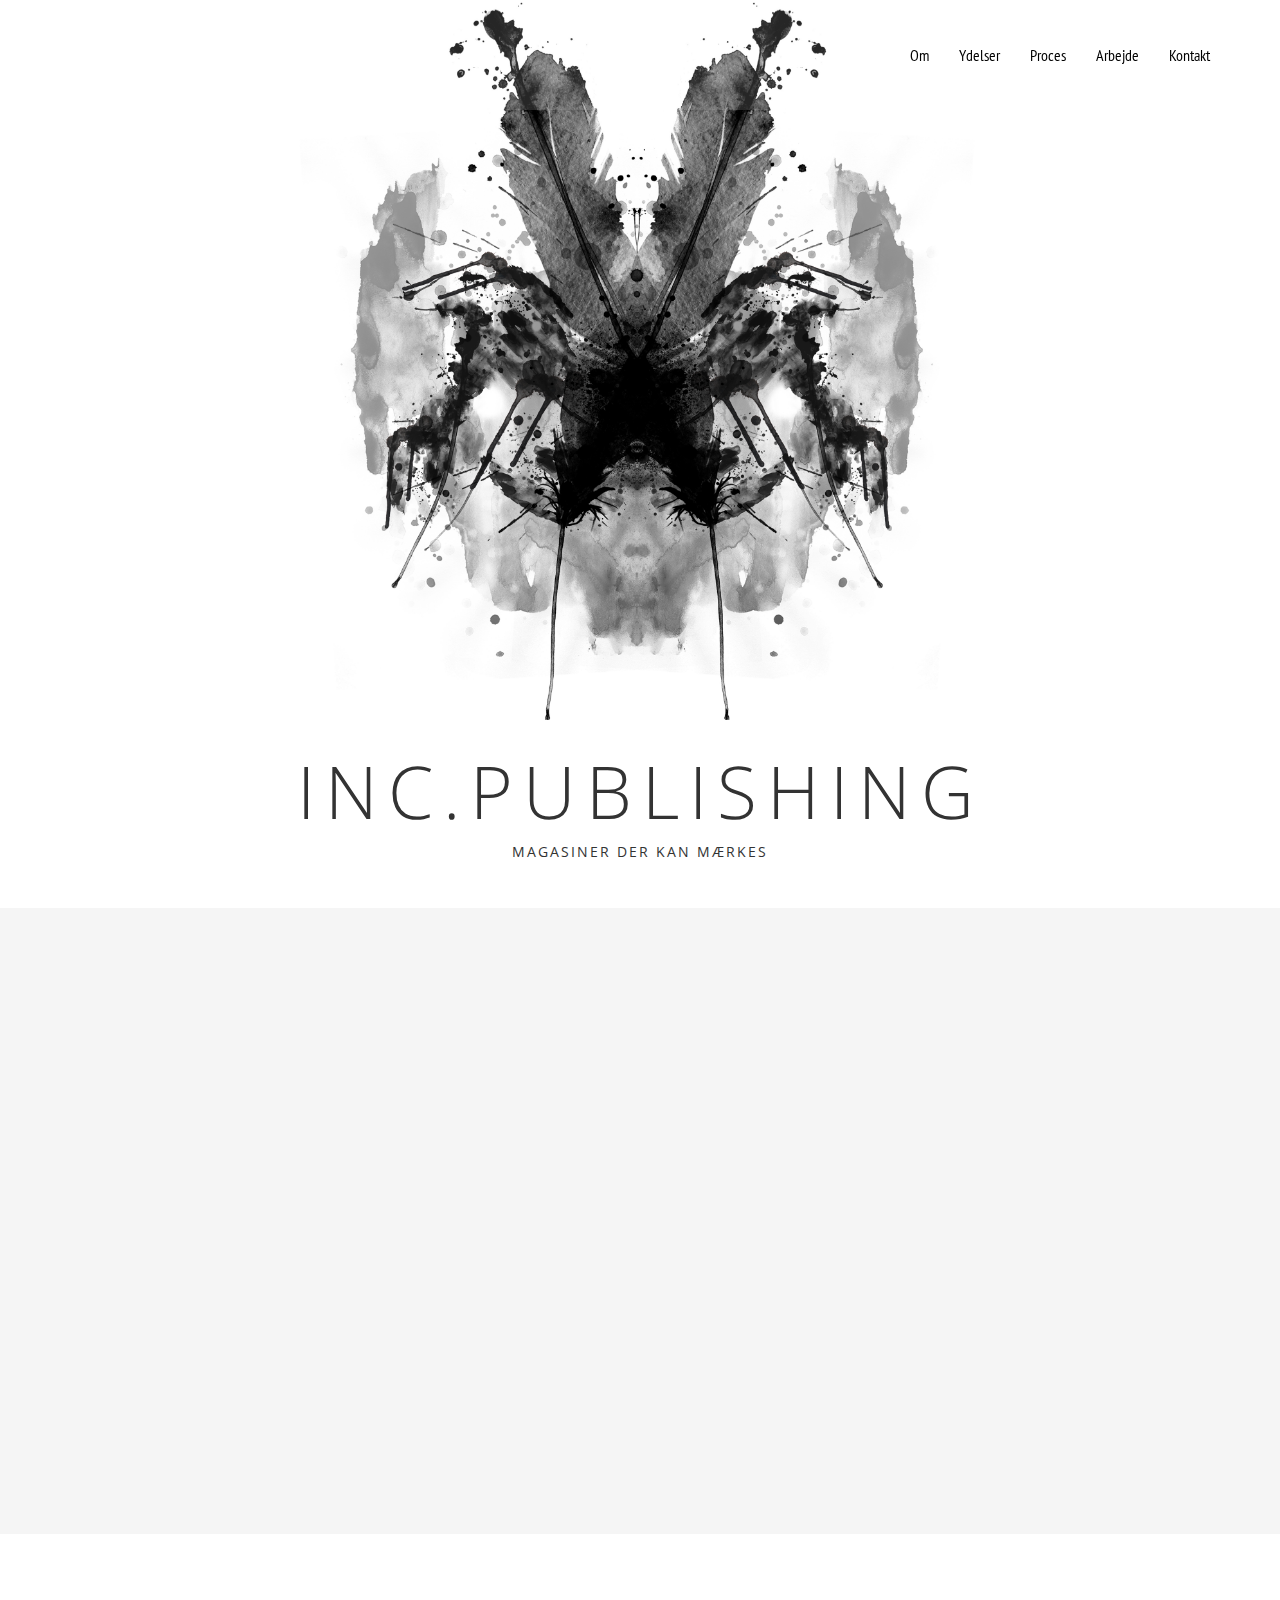
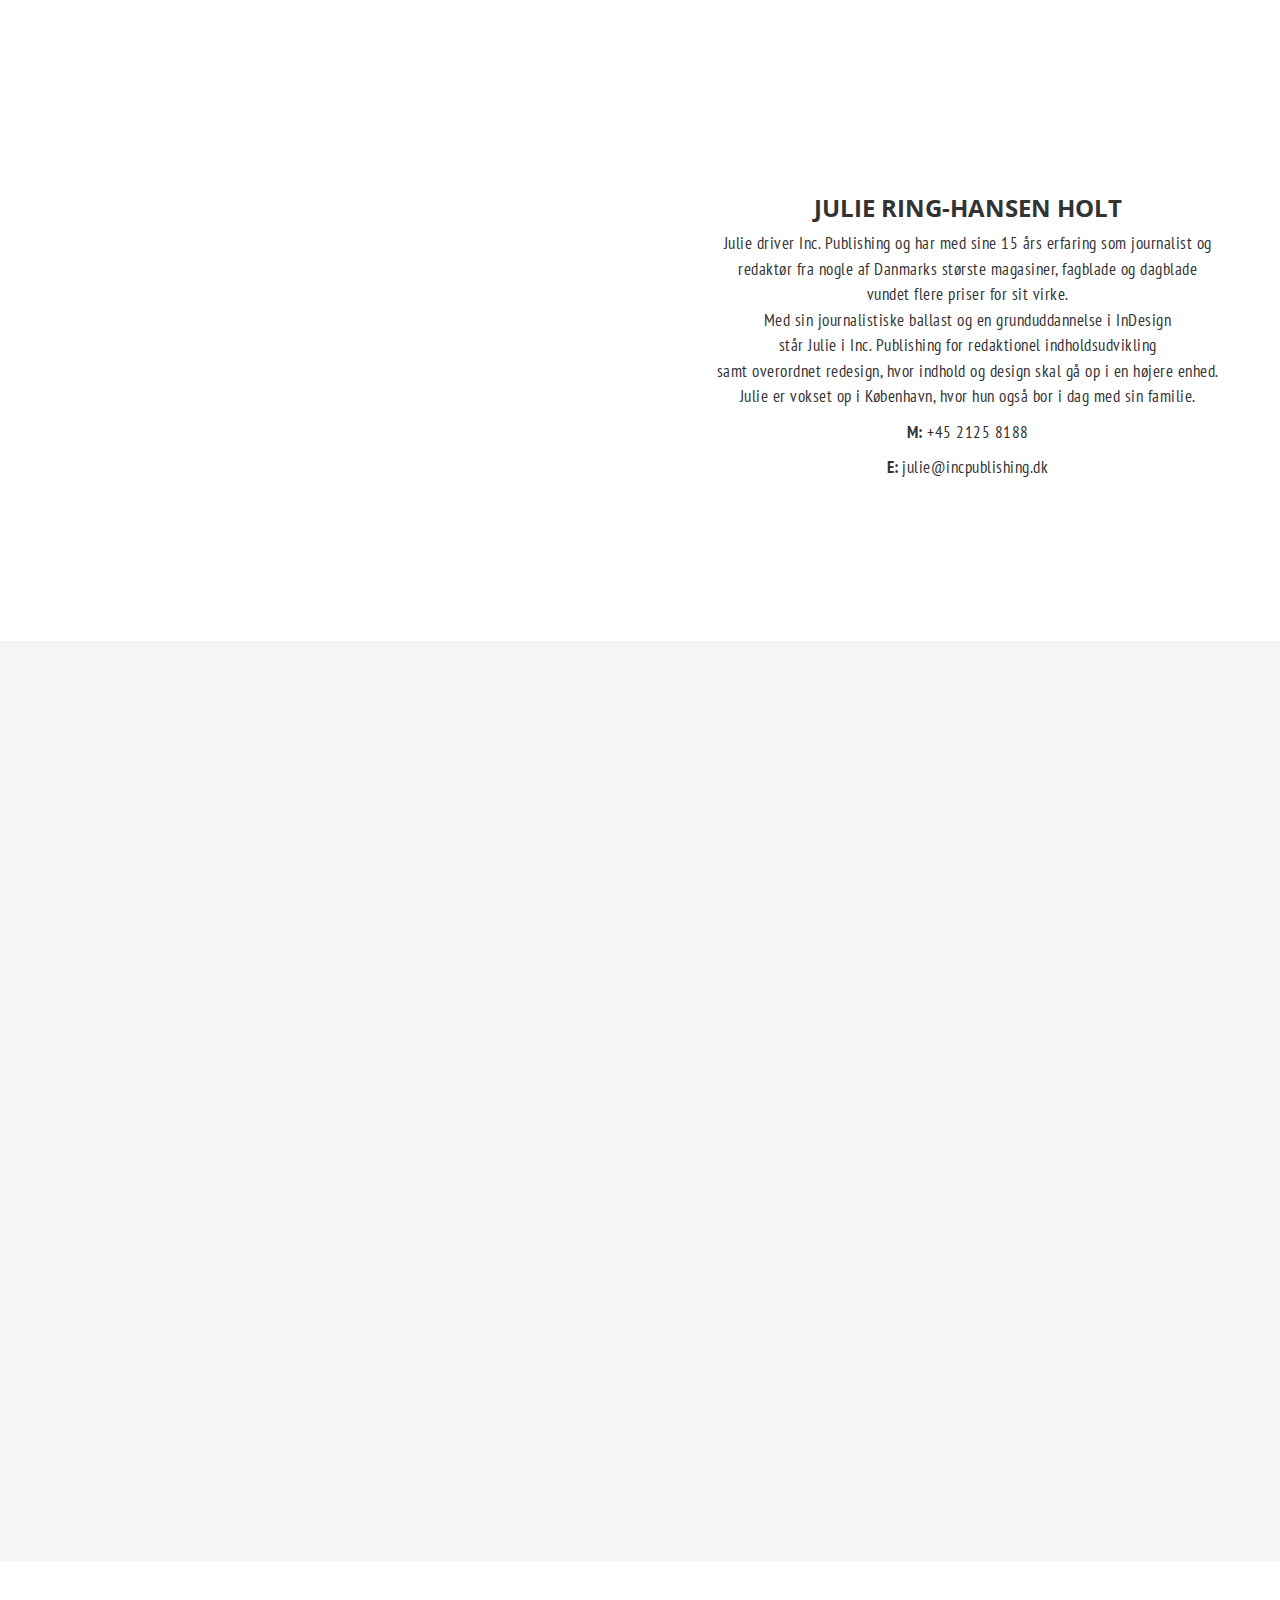
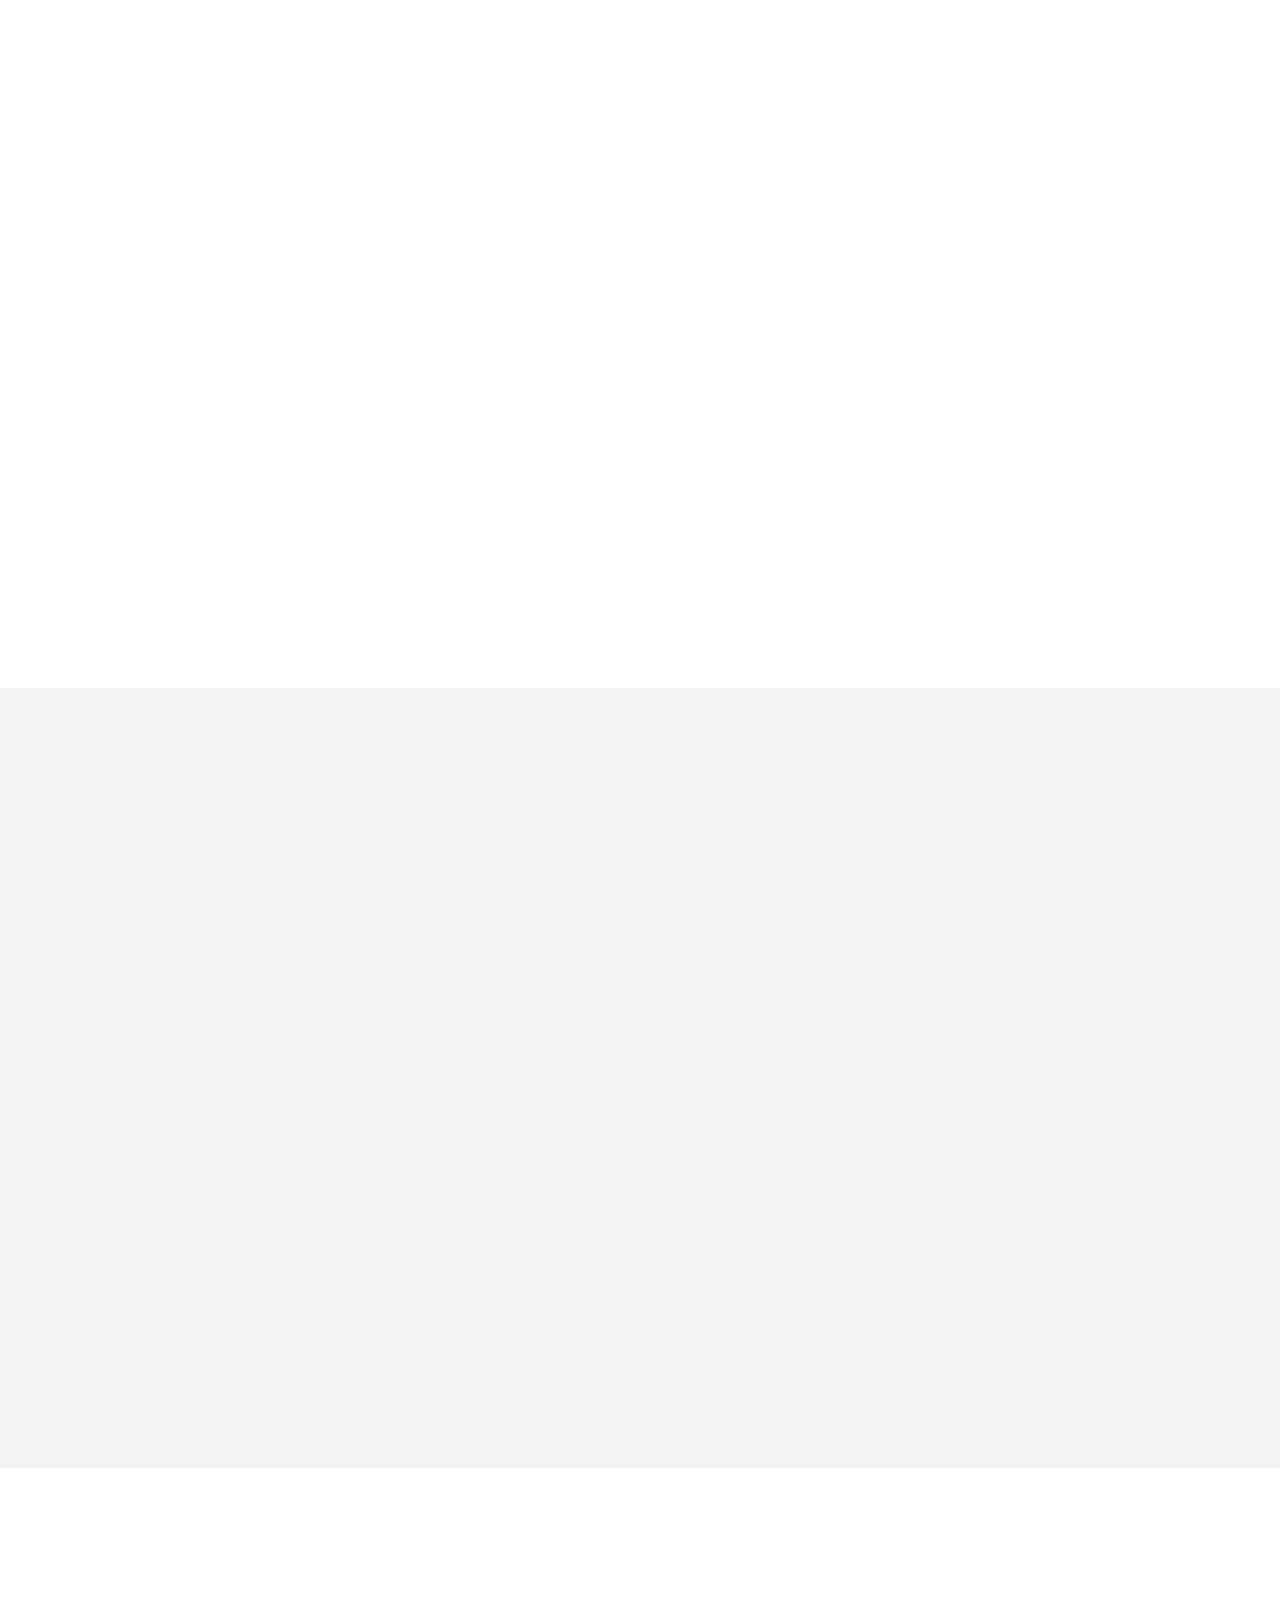
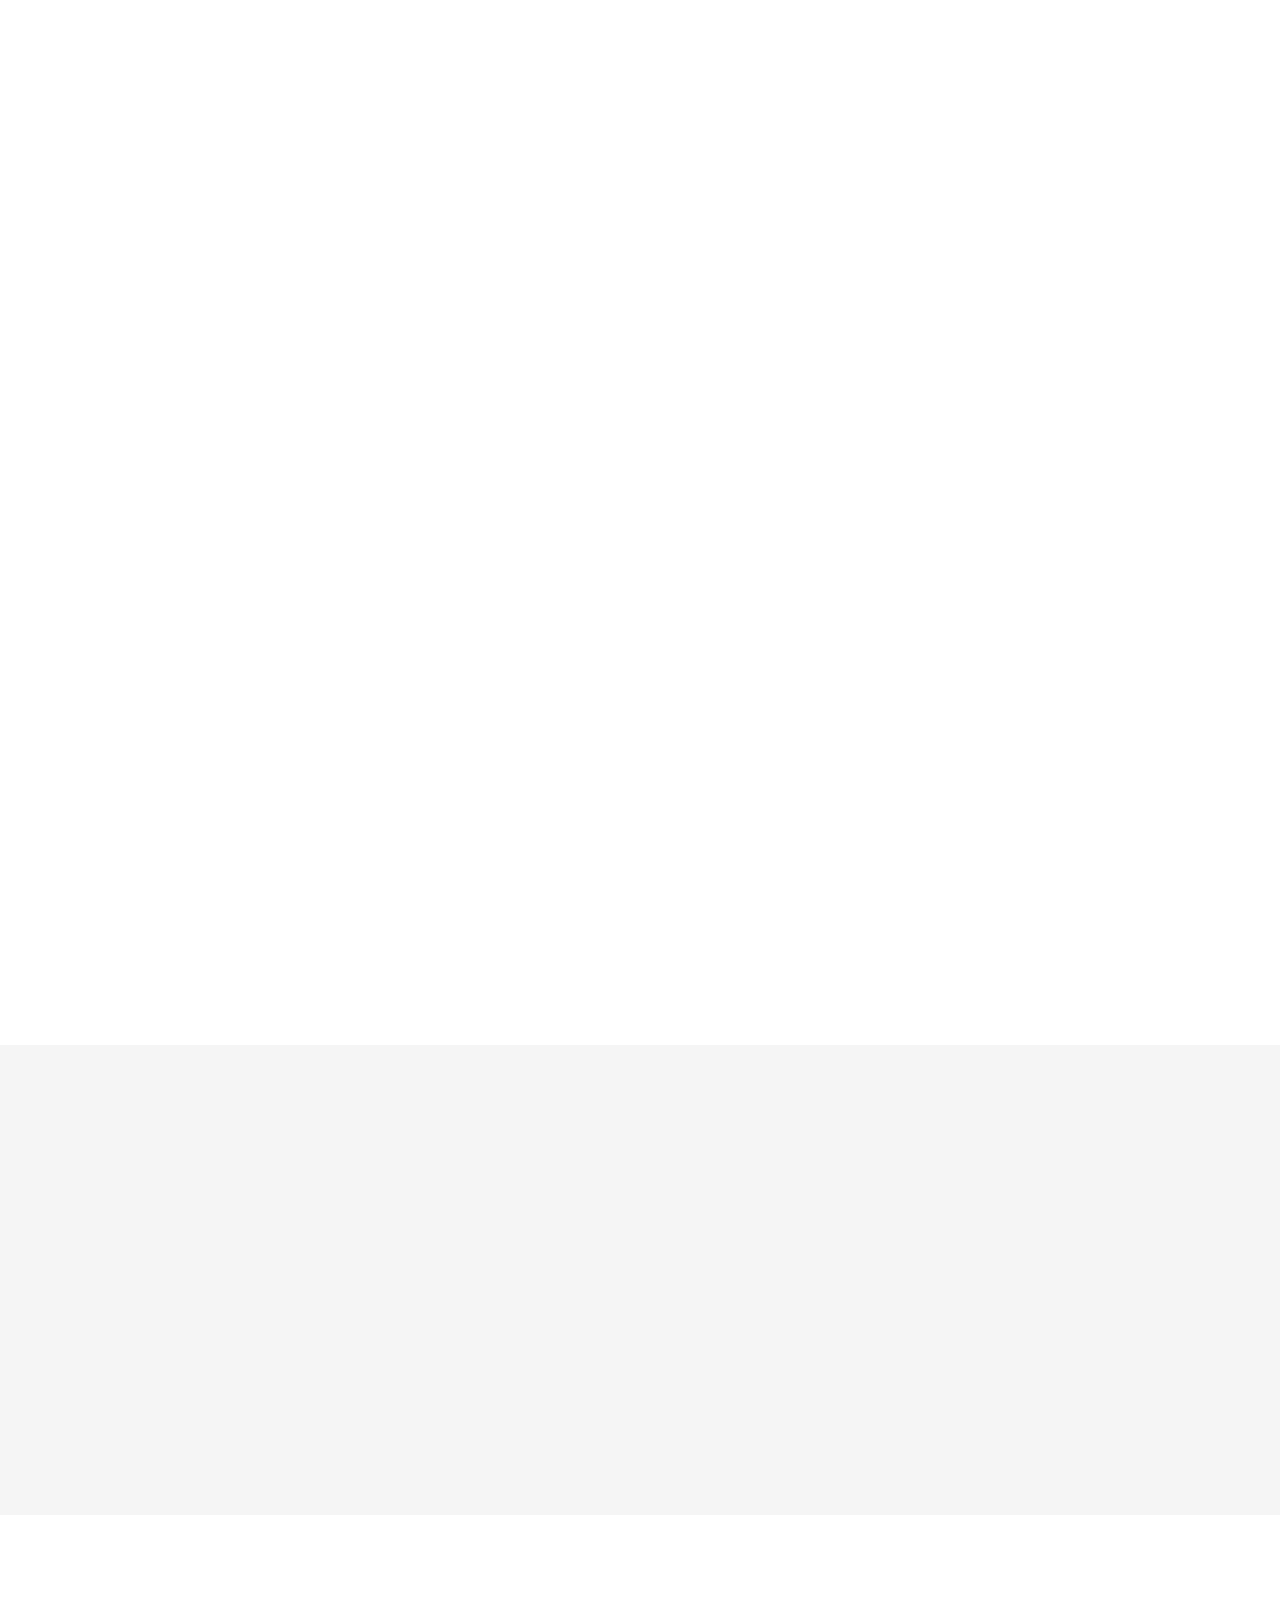
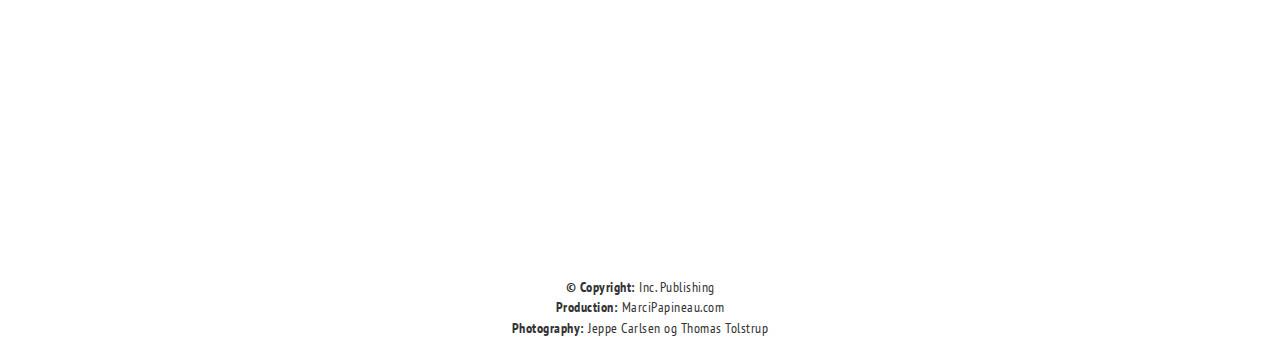
<file: index.html>
<!DOCTYPE html>
<html lang="en">

<head>
    <meta charset="utf-8">
    <meta name="viewport" content="width=device-width, initial-scale=1.0, user-scalable=no">
    <meta name="description" content="">
    <meta name="author" content="">
    <title>Inc. Publishing – Magasiner der kan mærkes</title>
    <!-- Bootstrap Core CSS -->
    <link href="assets/css/bootstrap/bootstrap.min.css" rel="stylesheet" type="text/css">
    <!-- Retina.js - Load first for faster HQ mobile images. -->
    <script src="assets/js/plugins/retina/retina.min.js"></script>
    <!-- Font Awesome -->
    <link href="assets/font-awesome/css/font-awesome.min.css" rel="stylesheet" type="text/css">
    <!-- Default Fonts -->
    <!-- rotoboto yes -->
    <link href="https://fonts.googleapis.com/css?family=Open+Sans+Condensed:300,700|Open+Sans:300,400,600,700,800" rel="stylesheet">
    <link href="https://fonts.googleapis.com/css?family=PT+Sans+Narrow:400,700" rel="stylesheet">
    <!-- Plugin CSS -->
    <link href="assets/css/plugins/owl-carousel/owl.carousel.css" rel="stylesheet" type="text/css">
    <link href="assets/css/plugins/owl-carousel/owl.theme.css" rel="stylesheet" type="text/css">
    <link href="assets/css/plugins/owl-carousel/owl.transitions.css" rel="stylesheet" type="text/css">
    <link href="assets/css/plugins/magnific-popup.css" rel="stylesheet" type="text/css">
    <link href="assets/css/plugins/background.css" rel="stylesheet" type="text/css">
    <link href="assets/css/plugins/animate.css" rel="stylesheet" type="text/css">
    <!-- Vitality Theme CSS -->
    <!-- Uncomment the color scheme you want to use. -->
    <!-- <link href="assets/css/vitality-red.css" rel="stylesheet" type="text/css"> -->
    <!-- <link href="assets/css/vitality-aqua.css" rel="stylesheet" type="text/css"> -->
    <!-- <link href="assets/css/vitality-blue.css" rel="stylesheet" type="text/css"> -->
    <!-- <link href="assets/css/vitality-green.css" rel="stylesheet" type="text/css"> -->
    <!-- <link href="assets/css/vitality-orange.css" rel="stylesheet" type="text/css"> -->
    <!-- <link href="assets/css/vitality-pink.css" rel="stylesheet" type="text/css"> -->
    <!-- <link href="assets/css/vitality-purple.css" rel="stylesheet" type="text/css"> -->
    <!-- <link href="assets/css/vitality-tan.css" rel="stylesheet" type="text/css"> -->
    <link href="assets/css/vitality-turquoise.css" rel="stylesheet" type="text/css">

    <!-- <link href="assets/css/vitality-yellow.css" rel="stylesheet" type="text/css"> -->
    <!-- IE8 support for HTML5 elements and media queries -->
    <!--[if lt IE 9]>
      <script src="https://oss.maxcdn.com/libs/html5shiv/3.7.0/html5shiv.js"></script>
      <script src="https://oss.maxcdn.com/libs/respond.js/1.3.0/respond.min.js"></script>
    <![endif]-->
</head>

<body id="page-top">
 <!-- Navigation -->
    <!-- Note: navbar-default and navbar-inverse are both supported with this theme. -->
   <nav class="navbar navbar-inverse navbar-fixed-top navbar-expanded">
      <div class="container">
      <!-- Brand and toggle get grouped for better mobile display -->
<!--          <div class="navbar-header">
            <button type="button" class="navbar-toggle" data-toggle="collapse" data-target="#bs-example-navbar-collapse-1">
             	<span class="sr-only">Toggle navigation</span>
	            <span class="icon-bar"></span>
	            <span class="icon-bar"></span>
	            <span class="icon-bar"></span>
            </button>
            <a class="navbar-brand page-scroll" href="#page-top"> </a>
         </div> -->
         <a class="navbar-brand page-scroll" href="#page-top"></a>
  		<!-- Collect the nav links, forms, and other content for toggling -->
         <div class="collapse navbar-collapse" id="bs-example-navbar-collapse-1">
             <ul class="nav navbar-nav navbar-right">
                 <li class="hidden">
                     <a class="navbar-brand page-scroll" href="#page-top"> </a>
                     <a class="page-scroll" href="#page-top"></a>
                 </li>
                 <li> <a class="page-scroll" href="#about">		Om </a> </li>
                 <li> <a class="page-scroll" href="#services">	Ydelser</a> </li>
                 <li> <a class="page-scroll" href="#process">	Proces</a> </li>
                 <li> <a class="page-scroll" href="#arbejde">	Arbejde</a> </li>
                 <li> <a class="page-scroll" href="#contact">	Kontakt</a> </li>
             </ul>
         </div>
      <!-- /.navbar-collapse -->
     	</div>
     <!-- /.container -->
   	</nav>

    <header class="flexbox" style="background-image: url('assets/img/creative/inc_publishing_emblemB.png');">
    </header>

    <!-- opening banner magasiner der kan mærkes -->
    <div class="container-fluid">
        <div class="row">
            <div class="col-xs-12 col-med-12">
                <h1 class="text-center logotype">Inc.Publishing</h1>
                <p class="text-center subhead paddingBottom">MAGASINER DER KAN MÆRKES</p>
            </div>
        </div>
    </div>

    <!-- Velkommen text banner -->
    <section class="bg-gray" id="">
        <div class="container wow fadeIn">
            <div class="row">
                <div class="col-md-12 text-center">
                    <h1 class="letter-spacing">Velkommen</h1>
                    <hr class="colored">
                    <p>Inc. Publishing udvikler og producerer værdifulde, relevante og originale kundemagasiner – <br> fra de første målgruppetanker til færdigtrykt magasin.</p>
                    <p>Vi tror på det trykte magasin til stof, læserne skal huske eller fordybe sig i, <br> og vi gør os umage med, at både indhold og design rammer målgruppen. </p>
                    <p>Inc. Publishings udgangspunkt er journalistisk, <br>og igennem samarbejde med dygtige grafikere, fotografer og illustratorer <br> tilbyder vi en one-stop service for dig, <br>der ønsker at få fortalt den gode historie gennem et <br>loyalitetsskabende, unikt kvalitetsmagasin.</p>
                    <p>Vores foretrukne trykkeri tilbyder desuden <br>CO2-neutralt tryk på cradle-to-cradle-certificeret papir, <br>så magasinet ikke sætter aftryk på vores klode.
                    </p>
                </div>
            </div>
        </div>
    </section>

    <!-- Hvem vi er Section -->
    <section class="page-section bg-faded" id="about">
        <div class="wow fadeIn text-center">
              <h1 class="margin-bottom">HVEM ER INC. PUBLISHING<br></h1>
					<hr class="colored">
         </div>

         <div class="row text-center">
            <!-- Julie -->
            <div class="col-xs-12 col-lg-6">
	            <div class="wow fadeIn px-4 pb-4 pb-lg-0 h-100" data-wow-delay=".2s">
	             	<div class="">
	                 <img src="assets/img/creative/julie2018e.jpg" class="img-responsive peopleWrapper" alt="">
						</div>
	            </div>
            </div>

            <div class="col-xs-12 col-lg-6">
                <h3 style="margin-top: 50px">Julie Ring-Hansen Holt</h3>
                <p class="mb-0 padding">Julie driver Inc. Publishing og har med sine 15 års erfaring som journalist og <br>redaktør fra nogle af Danmarks største magasiner, fagblade og dagblade <br>vundet flere priser for sit virke. <br>Med sin journalistiske ballast og en grunduddannelse i InDesign <br>står Julie i Inc. Publishing for redaktionel indholdsudvikling <br>samt overordnet redesign, hvor indhold og design skal gå op i en højere enhed. <br>Julie er vokset op i København, hvor hun også bor i dag med sin familie.</p>
                <p><strong>M:</strong> +45 2125 8188 </p>
                <p><strong>E: </strong>julie@incpublishing.dk</p>
            </div>
         </div>
  </section>

<!-- Hvad vi gør -->
    <section id="services" class="bg-gray">
        <div class="container-fluid">
            <div class="row text-center">
                <div class="col-lg-12 wow fadeIn">
                    <h1>HVAD VI GØR</h1>
                    <hr class="colored">
                    <h4>MAGASINUDVIKLING</h4>
                    <p> Inc. Publishing udvikler og producerer værdifuldt,
                        <br> relevant og originalt indhold og design til dit magasin,
                        <br> så det rører, engagerer og inspirerer dine kunder/læsere. </p>
                    <p> For at sikre kvaliteten i pennen og det samlede udtryk <br>er Inc. Publishing med i hele processen:
                        <br> Fra de første tanker om et B2B- eller B2C-magasin,
                        <br> over udvikling af redaktionelt indhold og design
                        <br>til levering af det endelige produkt fra trykkeriet. </p>
                    <hr class="colored">
                    <h4>REDAKTØR PÅ FREELANCEBASIS</h4>
                    <p> Inc. Publishing kan træde til som redaktør i en kortere eller længere periode <br>for at skabe nye arbejdsprocesser eller blot varetage den daglige drift og udvikling.</p>
                    <hr class="colored">
                    <h4>JOURNALISTISK ARBEJDE</h4>
                    <p> Hvad end det er ad hoc-tekster/-artikler inden for livsstil,ledelse,
                        <br> videnskab eller rejsestof eller større opgaver som bøger,
                        <br> ghostwriting eller årsrapporter
                        <br> tilbyder Inc. Publishing mere end 15 års erfaring
                        <br> og en stor indsigt i den visuelle side, brug af foto, grafikker og illustrationer
                        <br> samt i selve produktionen af mediet.</p>
                    <hr class="colored">
                </div>
            </div>
        </div>
    </section>

    <!-- Banner with Inc-Image-->
    <!-- large image with text on top -->
    <aside class="cta-quote" style="background-image: url('assets/img/creative/bg-aside.jpg');">
        <div class="container">
            <div class="row">
                <div class="col-md-10 col-md-offset-1 wow fadeIn">
                    <span class="quote opensans">Et
                        <span class="text-primary">godt </span>magasinkoncept er en forlængelse af et brands sjæl –
                    <span class="text-primary">  </span> og kan
                    <span class="text-primary">mærkes.</span></span>
                    <hr class=" colored">
                    <!--  <a class="btn btn-outline-light page-scroll" href="#contact">Let's Find It</a>-->
                </div>
            </div>
        </div>
    </aside>


    <!-- HVORDAN GÅR VE DET -->
    <section id="process" class="bg-gray">
        <div class="container">
            <div class="row text-center">
                <div class="col-lg-12 wow fadeIn">
                    <h2>HVORDAN VI GØR DET</h2>
                    <hr class="colored">
                    <h4>KLAR</h4>
                    <p>• Afklaring af brand, målgruppe og kundeønsker
                        <br> • Eventuel kundeundersøgelse
                        <br> • Yderligere research
                        <br> </p>
                    <hr class="colored">
                    <h4>PARAT</h4>
                    <p>• Udarbejdelse af koncept
                        <br> • Design af dummy-sider
                        <br> • Godkendelse
                        <br> • Udarbejdelse af færdigt produkt </p>
                    <hr class="colored">
                    <h4>KØR</h4>
                    <p>• Aflevere produkt til trykkeri, webudvikler eller lign
                        <br> • Udarbejdelse af designmanual samt <br>eventuelle yderligere procesdokumenter
                        <br> • Feedback
                        <br> </p>
                    <hr class="colored">
                </div>
            </div>
        </div>
    </section>

<!-- Eksempler på Inc -->
    <section id="arbejde">
        <div class="container text-center wow fadeIn">
            <h2>Arbejde</h2>
            <hr class="colored">
            <p>Eksempler på Inc. Publishings arbejde</p>
            <div class="row">


                <div class="col-xs-12 col-lg-12">
                    <div id="portfoliolist">

                        <!-- 1.NewProj- sos-->
                        <div class="portfolio identity" data-cat="identity" href="#sosModal" data-toggle="modal">
                            <div class="portfolio-wrapper">
                                <img src="assets/img/portfolio/grid/identity/sosLR.jpg" alt="">
                                <div class="caption">
                                    <div class="caption-text">
                                        <a class="text-title">SOS Børneliv</a>
                                        <span class="text-category">Udviklingskonsulent</span>
                                    </div>
                                    <div class="caption-bg"></div>
                                </div>
                            </div>
                        </div>

                        <!-- 2. NewProj Ud og Ser-->
                        <div class="portfolio identity" data-cat="identity" href="#UdOgSeModal" data-toggle="modal">
                            <div class="portfolio-wrapper">
                                <img src="assets/img/portfolio/grid/identity/UdogSeLR.jpg" alt="">
                                <div class="caption">
                                    <div class="caption-text">
                                        <a class="text-title">Annoncetillæg til Ud & Se</a>
                                        <span class="text-category">Indholdsproduktion og design</span>
                                    </div>
                                    <div class="caption-bg"></div>
                                </div>
                            </div>
                        </div>

                        <!-- 3. eon -->
                        <div class="portfolio identity" data-cat="identity" href="#portfolioModal1" data-toggle="modal">
                            <div class="portfolio-wrapper">
                                <img src="assets/img/portfolio/grid/identity/1new.jpg" alt="">
                                <div class="caption">
                                    <div class="caption-text">
                                        <a class="text-title"> E.ON magasinet</a>
                                        <span class="text-category">Magasinudvikling / Redaktør</span>
                                    </div>
                                    <div class="caption-bg"></div>
                                </div>
                            </div>
                        </div>

                        <!-- 4. vagabond -->
                        <div class="portfolio web" data-cat="web" href="#portfolioModal2" data-toggle="modal">
                            <div class="portfolio-wrapper">
                                <img src="assets/img/portfolio/grid/web/1new.jpg" alt="">
                                <div class="caption">
                                    <div class="caption-text">
                                        <a class="text-title">Vagabond</a>
                                        <span class="text-category">Udvikling af indholdsformater / Redaktør </span>
                                    </div>
                                    <div class="caption-bg"></div>
                                </div>
                            </div>
                        </div>
								<!--5.  inside business -->
                        <div class="portfolio graphic" data-cat="graphic" href="#portfolioModal3" data-toggle="modal">
                            <div class="portfolio-wrapper">
                                <img src="assets/img/portfolio/grid/graphic/1new.jpg" alt="">
                                <div class="caption">
                                    <div class="caption-text">
                                        <a class="text-title">Inside Business</a>
                                        <span class="text-category"> Konceptkonsulent</span>
                                    </div>
                                    <div class="caption-bg"></div>
                                </div>
                            </div>
                        </div>
                        <!-- 6. dansk energi -->
                        <div class="portfolio web" data-cat="web" href="#portfolioModal4" data-toggle="modal">
                            <div class="portfolio-wrapper">
                                <img src="assets/img/portfolio/grid/web/EnergiNew.jpg" alt="">
                                <div class="caption">
                                    <div class="caption-text">
                                        <a class="text-title">Magasinet Energi</a>
                                        <span class="text-category">Magasinudvikling</span>
                                    </div>
                                    <div class="caption-bg"></div>
                                </div>
                            </div>
                        </div>

                        <!-- downtown -->
                        <div class="portfolio web" data-cat="identity" href="#portfolioModal6" data-toggle="modal">
                            <div class="portfolio-wrapper">
                                <img src="assets/img/portfolio/grid/web/downtownNew.jpg" alt="">
                                <div class="caption">
                                    <div class="caption-text">
                                        <a class="text-title">Downtown Magazine</a>
                                        <span class="text-category">Redaktionel konsulent</span>
                                    </div>
                                    <div class="caption-bg"></div>
                                </div>
                            </div>
                        </div>
                        <!-- cookbook -->
                        <div class="portfolio graphic" data-cat="identity" href="#portfolioModal5" data-toggle="modal">
                            <div class="portfolio-wrapper">
                                <img src="assets/img/portfolio/grid/graphic/cookbook.jpg" alt="">
                                <div class="caption">
                                    <div class="caption-text">
                                        <a class="text-title"> Det sydamerikanske køkken </a>
                                        <span class="text-category">Forfatter</span>
                                    </div>
                                    <div class="caption-bg"></div>
                                </div>
                            </div>
                        </div>

                    </div>
                </div>
            </div>
        </div>
    </section>
    <!-- testimonail section -->
   <section class="testimonials bg-gray">
        <div class="container wow fadeIn">
            <div class="row">
                <div class="col-lg-10 col-lg-offset-1">
                    <div class="testimonials-carousel">
                        <!-- first testimonial block of code -->
                        <div class="item">
                            <div class="row">
                                <div class="col-lg-12">
                                    <p class="lead">"Kompetencer omfavner hele processen"</p>
                                    <hr class="colored">
                                    <p class="quote">”… [Julies] viden og kompetencer omfavner hele processen fra målgruppeanalyse til formidling og design. Julie har øje for de små detaljer, imens hun bevarer overblikket for hele processen. Hendes sparring og feedback er altid spot-on og let at implementere, og hun har været en vigtig faktor for, at vores relancerede magasin er kommet sikkert i havn. … ” </p>
                                    <div class="testimonial-info">
                                        <div class="testimonial-author">
                                            <span class="name">Mads Klæstrup Kristensen</span>
                                            <p class="small">Direktør, SOS Børnebyerne</p>
                                        </div>
                                    </div>
                                </div>
                            </div>
                        </div>

                        <!-- end of block of testimonail -->
                        <div class="item">
                            <div class="row">
                                <div class="col-lg-12">
                                    <p class="lead">"…BEDRE END NOGLE AF VORES EGNE IDEER, OG DE VAR FREM FOR ALT LET OMSÆTTELIGE" </p>
                                    <hr class="colored">
                                    <p class="quote">”Siden Julie trådte til i efteråret 2014 og som aktiv redaktør fra foråret 2015, har Rejsemagasinet Vagabond kun oplevet fremgang i antal læsere, abonnenter og dermed også annoncører. Fra tidligere at se op til visse internationale rejsemagasiner, er Vagabond i dag selv et verdensklassemagasin. En meget stor del af den fortjeneste tilfalder Julie.” </p>
                                    <div class="testimonial-info">
                                        <div class="testimonial-author">
                                            <span class="name">Christian Adamsen</span>
                                            <p class="small">CEO og udgiver, Rejsemagasinet Vagabond</p>
                                        </div>
                                    </div>
                                </div>
                            </div>
                        </div>
                        <!-- end of block of testimonail -->
                        <div class="item">
                            <div class="row">
                                <div class="col-lg-12">
                                    <p class="lead">"Seks stjerner!"</p>
                                    <hr class="colored">
                                    <p class="quote">”Det var heldigt, at Julie Ring-Hansen Holt i 2013 mødtes med den tidligere chilenske ambassadørfrue i Danmark, Karen Oettinger Castro, det kom der nemlig en smækker kogebog ud af. En af den slags, hvor opskrifterne uden undtagelse appellerer til at blive prøvet af, og som fungerer i et dansk køkken.”</p>
                                    <div class="testimonial-info">
                                        <div class="testimonial-author">
                                            <span class="name">Ingelise Nygaard Rasmussen</span>
                                            <p class="small">Fyens Stiftstidende</p>
                                        </div>
                                    </div>
                                </div>
                            </div>
                        </div>
                        <!-- end of block of testimonail -->
                        <div class="item">
                            <div class="row">
                                <div class="col-lg-12">
                                    <p class="lead">"Julie leverer varen" </p>
                                    <hr class="colored">
                                    <p class="quote">”I et flot, moderne, bæredygtigt design med et let udtryk båret af journalistisk baseret historiefortælling indefra og udefra og understøttet af flot grafik og stærke billeder, har Julie og hendes samarbejdspartnere tryllet et magasin frem, som vi er stolte af, og som der lægges mærke til. </p>
                                    <p>Julies professionelle blik for både form og indhold har skabt en flot helhed. Vi kan varmt anbefale Julie – hun er både en knalddygtig journalist, sjov at arbejde sammen med og en dygtig magasin-mager!" </p>
                                    <div class="testimonial-info">
                                        <div class="testimonial-author">
                                            <span class="name">Susanne Tolstrup</span>
                                            <p class="small">Head of Communication, E.ON Danmark</p>
                                        </div>
                                    </div>
                                </div>
                            </div>
                        </div>
                        <!-- end of block of testimonail -->

                        <div class="item">
                            <div class="row">
                                <div class="col-lg-12">
                                    <p class="lead">“En ekstrem positiv oplevelse"</p>
                                    <hr class="colored">
                                    <p class="quote">”Jeg har i forbindelse med udviklingen af mit nye medie, InsideBusiness, brugt Julie Ring-Hansen Holt som rådgiver og redaktør til at udvikle koncept, arbejdsgange og grafisk udtryk. Det har været en ekstremt positiv oplevelse, som har sikret os et væsentligt bedre, lækrere og mere læservenligt produkt. Jeg vil derfor give hende mine allerbedste anbefalinger. Det ville have været svært at komme i luften uden hendes hjælp og hendes kontakter.”</p>
                                    <div class="testimonial-info">
                                        <div class="testimonial-author">
                                            <span class="name">Peter Nyholm</span>
                                            <p class="small">CEO og redaktør, InsideBusiness</p>
                                        </div>
                                    </div>
                                </div>
                            </div>
                        </div>
                        <!-- last testimonial block of code -->
                        <div class="item">
                            <div class="row">
                                <div class="col-lg-12">
                                    <p class="lead">“Kan sit magasinhåndværk”</p>
                                    <hr class="colored">
                                    <p class="quote">“Julie har været en dygtig og inspirerende hjælp i overgangen fra nyhedsavis til magasin. Julie kan sit magasinhåndværk til bunds og lærer gerne fra sig både med hensyn til målgrupper, formater, tekst og design.” </p>
                                    <div class="testimonial-info">
                                        <div class="testimonial-author">
                                            <span class="name">Michael Bilde Hinrichsen</span>
                                            <p class="small">Redaktør, Magasinet Energi</p>
                                        </div>
                                    </div>
                                </div>
                            </div>
                        </div>
                        <!-- end of block of last testimonail -->
                    </div>
                </div>
            </div>
        </div>
   </section>
    <!-- end of testimonails -->
    <!-- section Kontact -->
   <section id="contact">
        <div class="container wow fadeIn">
            <div class="row">
                <div class="col-lg-12 text-center">
                    <h2>Kontakt</h2>
                    <hr class="colored">
                    <div class="testimonial-author">
                        <span class="name">Julie Ring-Hansen Holt</span>
                        <p class="small"> +45 2125 8188</p>
                        <p class="small"> <a href="mailto:julie@incpublishing.dk">julie@incpublishing.dk</a> </p>
                    </div>
                </div>
            </div>
        </div>
   </section>

    <!-- Bottom copyright -->
    <div class="testimonial-author">
        <div class="col-lg-12">
            <p class="small testimonials"> <strong>© Copyright:</strong> Inc. Publishing <strong><br>
            Production:</strong> MarciPapineau.com <br>
				<strong>Photography: </strong>Jeppe Carlsen og Thomas Tolstrup
         	</p>
        </div>
    </div>

<!---------------------------------------------------------------------------------------------------- -->
<!---------------------------------------------------------------------------------------------------- -->
   <!-- Portfolio Modals -->
		<!--     	Adding in the 2 new modals.    -->
<!--     SOS Børneliv  NEW PROJECT 1 -->
	<div class="portfolio-modal modal fade" id="sosModal" tabindex="-1" role="dialog" aria-hidden="true" style="background-image: url('assets/img/creative/portfolio/bg-1.jpg')">
        <div class="modal-content">
            <div class="close-modal" data-dismiss="modal">
                <div class="lr">
                    <div class="rl">
                    </div>
                </div>
            </div>
            <div class="modal-body">
                <div class="container">
                    <div class="transbox">
                        <div class="row">
                            <div class="col-lg-8 col-lg-offset-2">
                                <h2>SOS Børneliv</h2>
                                <hr class="colored">
                                <p>I samarbejde med SOS Børnebyernes redaktion har Inc. Publishing hjulpet magasinet gennem en proces, hvor der er blevet skiftet format og strammet op indholdsmæssigt, så det bedre rammer en ældre målgruppe af faddere og bidragsydere.
                                </p>

                            </div>
                            <div class="col-lg-8 col-lg-offset-2">
                                <ul class="list-inline item-details">
                                    <li>Kunde:
                                        <strong>SOS Børnebyerne
                                    </strong>
                                    </li>
                                    <li>Dato:
                                        <strong>2018
                                    </strong>
                                    </li>
                                    <li>Opgave:
                                        <strong>Udviklingskonsulent
                                    </strong>
                                    </li>
                                </ul>
                                <button type="button" class="btn btn-default" data-dismiss="modal"><i class="fa fa-times"></i> Close</button>
                            </div>
                        </div>
                    </div>
                </div>
            </div>
        </div>
    </div>

<!--     Ud & Se Modal -->
	<div class="portfolio-modal modal fade" id="UdOgSeModal" tabindex="-1" role="dialog" aria-hidden="true" style="background-image: url('assets/img/creative/portfolio/bg-1.jpg')">
        <div class="modal-content">
            <div class="close-modal" data-dismiss="modal">
                <div class="lr">
                    <div class="rl">
                    </div>
                </div>
            </div>
            <div class="modal-body">
                <div class="container">
                    <div class="transbox">
                        <div class="row">
                            <div class="col-lg-8 col-lg-offset-2">
                                <h2>Ud & Se</h2>
                                <hr class="colored">
                                <p>Inc. Publishing har stået for produktionen af annoncetillæg om Læsø til Ud & Se, <br>og har leveret alt fra tekst til billeder og layout.
                                </p>

                            </div>
                            <div class="col-lg-8 col-lg-offset-2">
                                <ul class="list-inline item-details">
                                    <li>Kunde:
                                        <strong>Ud & Se
                                    </strong>
                                    </li>
                                    <li>Dato:
                                        <strong>2018
                                    </strong>
                                    </li>
                                    <li>Opgave:
                                        <strong>Produktion af annoncetillæg (indhold og design).
                                    </strong>
                                    </li>
                                </ul>
                                <button type="button" class="btn btn-default" data-dismiss="modal"><i class="fa fa-times"></i> Close</button>
                            </div>
                        </div>
                    </div>
                </div>
            </div>
        </div>
    </div>

    <!-- Modal 1 eOn -->
    <div class="portfolio-modal modal fade" id="portfolioModal1" tabindex="-1" role="dialog" aria-hidden="true" style="background-image: url('assets/img/creative/portfolio/bg-1.jpg')">
        <div class="modal-content">
            <div class="close-modal" data-dismiss="modal">
                <div class="lr">
                    <div class="rl">
                    </div>
                </div>
            </div>
            <div class="modal-body">
                <div class="container">
                    <div class="transbox">
                        <div class="row">
                            <div class="col-lg-8 col-lg-offset-2">
                                <h2> E.ON MAGASINET</h2>
                                <hr class="colored">
                                <p>Energiselskabet E.ONs kundemagasin i Danmark når ud til 6.000 E.ON-kunder, politikere, medier og interessenter. E.ON Danmark havde ikke et kundemagasin tidligere men har gjort, at op til 42 procent af kunderne nu synes bedre om E.ON.
                                    <br> Inc. Publishing har stået for udvikling og produktion af magasinet.
                                </p>
                                <p> E.ON magasinet blev nomineret som Årets Magasin i kategorien ’Fag- og specialmedier’ i MDID (Foreningen Magasindesignere i Danmark) I 2016.
                                </p>
                            </div>
                            <div class="col-lg-8 col-lg-offset-2">
                                <ul class="list-inline item-details">
                                    <li>Kunde:
                                        <strong>E.ON Danmark
                                    </strong>
                                    </li>
                                    <li>Dato:
                                        <strong>februar 2014-2017
                                    </strong>
                                    </li>
                                    <li>Opgave:
                                        <strong>Magasinudvikling / produktion af kundemagasin
                                    </strong>
                                    </li>
                                </ul>
                                <button type="button" class="btn btn-default" data-dismiss="modal"><i class="fa fa-times"></i> Close</button>
                            </div>
                        </div>
                    </div>
                </div>
            </div>
        </div>
    </div>

    <!--  Modal vagabond -->
    <div class="portfolio-modal modal fade" id="portfolioModal2" tabindex="-1" role="dialog" aria-hidden="true" style="background-image: url('assets/img/creative/portfolio/bg-2.jpg')">
        <div class="modal-content">
            <div class="close-modal" data-dismiss="modal">
                <div class="lr">
                    <div class="rl">
                    </div>
                </div>
            </div>
            <div class="modal-body">
                <div class="container">
                    <div class="transbox">
                        <div class="row">
                            <div class="col-lg-8 col-lg-offset-2">
                                <h2>Vagabond</h2>
                                <hr class="colored">
                                <p> I forbindelse med en større relancering af Rejsemagasinet Vagabond, har Inc. publishing været tovholder i forbindelse med udviklingen af det nye indholdskoncept og har i den sammenhæng også arbejdet med at kvalificere designet.</p>
                                <p> Til daglig fungerer Inc. publishing som redaktør af magasinet og står derfor for magasinets løbende udvikling.</p>
                                <p>Vagabond vandt prisen som Årets Relancering 2015 i MDID (Foreningen Magasindesignere i Danmark) 2016.</p>
                            </div>
                            <div class="col-lg-8 col-lg-offset-2">
                                <ul class="list-inline item-details">
                                    <li>Kunde:
                                        <strong>Vagabond
                                    </strong>
                                    </li>
                                    <li>Dato:
                                        <strong>2015-nu
                                    </strong>
                                    </li>
                                    <li>Opgave:
                                        <strong>Redaktør
                                    </strong>
                                    </li>
                                </ul>
                                <button type="button" class="btn btn-default" data-dismiss="modal"><i class="fa fa-times"></i> Close</button>
                            </div>
                        </div>
                    </div>
                </div>
            </div>
        </div>
    </div>

    <!--  Modal inside business -->
    <div class="portfolio-modal modal fade" id="portfolioModal3" tabindex="-1" role="dialog" aria-hidden="true" style="background-image: url('assets/img/creative/portfolio/bg-topRight3.jpg')">
        <div class="modal-content">
            <div class="close-modal" data-dismiss="modal">
                <div class="lr">
                    <div class="rl">
                    </div>
                </div>
            </div>
            <div class="modal-body">
                <div class="container">
                    <div class="transbox">
                        <div class="row">
                            <div class="col-lg-8 col-lg-offset-2">
                                <h2>Inside Business</h2>
                                <hr class="colored">
                                <p>Inc. publishing har indgået i udviklingen af det nye dybdeborende, digitale erhvervsmedie som konsulent for indholdskoncept og design. Mediet er abonnements- og annoncefinansieret, og konceptet skulle både fungere i nyhedsbrev, på print og på hjemmeside.
                                </p>
                            </div>
                            <div class="col-lg-8 col-lg-offset-2">
                                <ul class="list-inline item-details">
                                    <li>Kunde:
                                        <strong>Inside Business</strong>
                                    </li>
                                    <li>Dato:
                                        <strong>maj 2016</strong>
                                    </li>
                                    <li>Opgave:
                                        <strong> Koncept- og designkonsulent</strong>
                                    </li>
                                </ul>
                                <button type="button" class="btn btn-default" data-dismiss="modal"><i class="fa fa-times"></i> Close</button>
                            </div>
                        </div>
                    </div>
                </div>
            </div>
        </div>
    </div>

    <!--  Modal magasinet energi-->
    <div class="portfolio-modal modal fade" id="portfolioModal4" tabindex="-1" role="dialog" aria-hidden="true" style="background-image: url('assets/img/creative/portfolio/bg-4.jpg')">
        <div class="modal-content">
            <div class="close-modal" data-dismiss="modal">
                <div class="lr">
                    <div class="rl">
                    </div>
                </div>
            </div>
            <div class="modal-body">
                <div class="container">
                    <div class="transbox">
                        <div class="row">
                            <div class="col-lg-8 col-lg-offset-2">
                                <h2>Magasinet Energi</h2>
                                <hr class="colored">
                                <p> Inc. Publishing har stået bag redesign af Dansk Energis medlemsmagasin, der gik fra avisformat til magasinformat i april 2017. Det ny format skulle samtidigt ramme en bredere målgruppe i form af energiselskabernes andelsejere, der går på tværs af alder, køn og beskæftigelse.</p>
                            </div>
                            <div class="col-lg-8 col-lg-offset-2">
                                <ul class="list-inline item-details">
                                    <li>Kunde:
                                        <strong> Dansk Energi</strong>
                                    </li>
                                    <li>Dato:
                                        <strong> 2017</strong>
                                    </li>
                                    <li>Opgave:
                                        <strong> Magasinudvikling </strong>
                                    </li>
                                </ul>
                                <button type="button" class="btn btn-default" data-dismiss="modal"><i class="fa fa-times"></i> Close</button>
                            </div>
                        </div>
                    </div>
                </div>
            </div>
        </div>
    </div>

    <!-- Downtown Modal  -->
    <div class="portfolio-modal modal fade" id="portfolioModal6" tabindex="-1" role="dialog" aria-hidden="true" style="background-image: url('assets/img/creative/portfolio/bg-5.jpg')">
        <div class="modal-content">
            <div class="close-modal" data-dismiss="modal">
                <div class="lr">
                    <div class="rl">
                    </div>
                </div>
            </div>
            <div class="modal-body">
                <div class="container">
                    <div class="transbox">
                        <div class="row">
                            <div class="col-lg-8 col-lg-offset-2">
                                <h2>Downtown Magazine</h2>
                                <hr class="colored">
                                <p>Inc. Publishing har været redaktionel konsulent på det amerikanske, New York-baserede livsstilsmagasin, Downtown Magazine, gennem en række udgivelser for at strømline et eksisterende design og etablere redaktionelle arbejdsprocesser.
                                </p>
                            </div>
                            <div class="col-lg-8 col-lg-offset-2">
                                <ul class="list-inline item-details">
                                    <li>Kunde:
                                        <strong>Downtown Magazine</strong>
                                    </li>
                                    <li>Dato:
                                        <strong>2015-2017</strong>
                                    </li>
                                    <li>Opgave:
                                        <strong> Redaktionel konsulent</strong>
                                    </li>
                                </ul>
                                <button type="button" class="btn btn-default" data-dismiss="modal"><i class="fa fa-times"></i> Close</button>
                            </div>
                        </div>
                    </div>
                </div>
            </div>
        </div>
    </div>
    <!-- end of downtown modal  -->

    <!-- Nyt nordisk forlag  Modal  -->
    <div class="portfolio-modal modal fade" id="portfolioModal5" tabindex="-1" role="dialog" aria-hidden="true" style="background-image: url('assets/img/creative/portfolio/bg-6.jpg')">
        <div class="modal-content">
            <div class="close-modal" data-dismiss="modal">
                <div class="lr">
                    <div class="rl">
                    </div>
                </div>
            </div>
            <div class="modal-body">
                <div class="container">
                    <div class="transbox">
                        <div class="row">
                            <div class="col-lg-8 col-lg-offset-2">
                                <h2> Det sydamerikanske køkken – en madrejse hen, hvor chilien gror</h2>
                                <hr class="colored">
                                <p>Kogebogen er et con amore-projekt, der opstod i mødet med Karen Oettinger Castro, som på daværende tidspunkt i 2013 var chilensk ambassadørfrue i Danmark. Karen har stået for at samle opskrifterne fra kontinentet, der i disse år gennemgår en madrevolution som minder om den, vi kender fra Danmark og som handler om mad lavet af sunde, friske og lokale råvarer. Inc. Publishing står bag teksterne og rejsebeskrivelserne. Bogen er udgivet på Nyt Nordisk Forlag og udkom i oktober 2015. </p>
                            </div>
                            <div class="col-lg-8 col-lg-offset-2">
                                <ul class="list-inline item-details">
                                    <li>Kunde:
                                        <strong> Nyt Nordisk Forlag</strong>
                                    </li>
                                    <li>Dato:<strong> oktober 2015</strong>
                                    </li>
                                    <li>Opgave: <strong> Forfatter </strong>
                                    </li>
                                </ul>
                                <button type="button" class="btn btn-default" data-dismiss="modal"><i class="fa fa-times"></i> Close</button>
                            </div>
                        </div>
                    </div>
                </div>
            </div>
        </div>
    </div>

    <!-- Core Scripts -->
    <script src="assets/js/jquery.js"></script>
    <script src="assets/js/bootstrap/bootstrap.min.js"></script>
    <!-- Plugin Scripts -->
    <script src="assets/js/plugins/jquery.easing.min.js"></script>
    <script src="assets/js/plugins/classie.js"></script>
    <script src="assets/js/plugins/cbpAnimatedHeader.js"></script>
    <script src="assets/js/plugins/owl-carousel/owl.carousel.js"></script>
    <script src="assets/js/plugins/jquery.magnific-popup/jquery.magnific-popup.min.js"></script>
    <script src="assets/js/plugins/background/core.js"></script>
    <script src="assets/js/plugins/background/transition.js"></script>
    <script src="assets/js/plugins/background/background.js"></script>
    <script src="assets/js/plugins/jquery.mixitup.js"></script>
    <script src="assets/js/plugins/wow/wow.min.js"></script>
    <script src="assets/js/contact_me.js"></script>
    <script src="assets/js/plugins/jqBootstrapValidation.js"></script>
    <!-- Vitality Theme Scripts -->
    <script src="assets/js/vitality.js"></script>
</body>

</html>
</file>
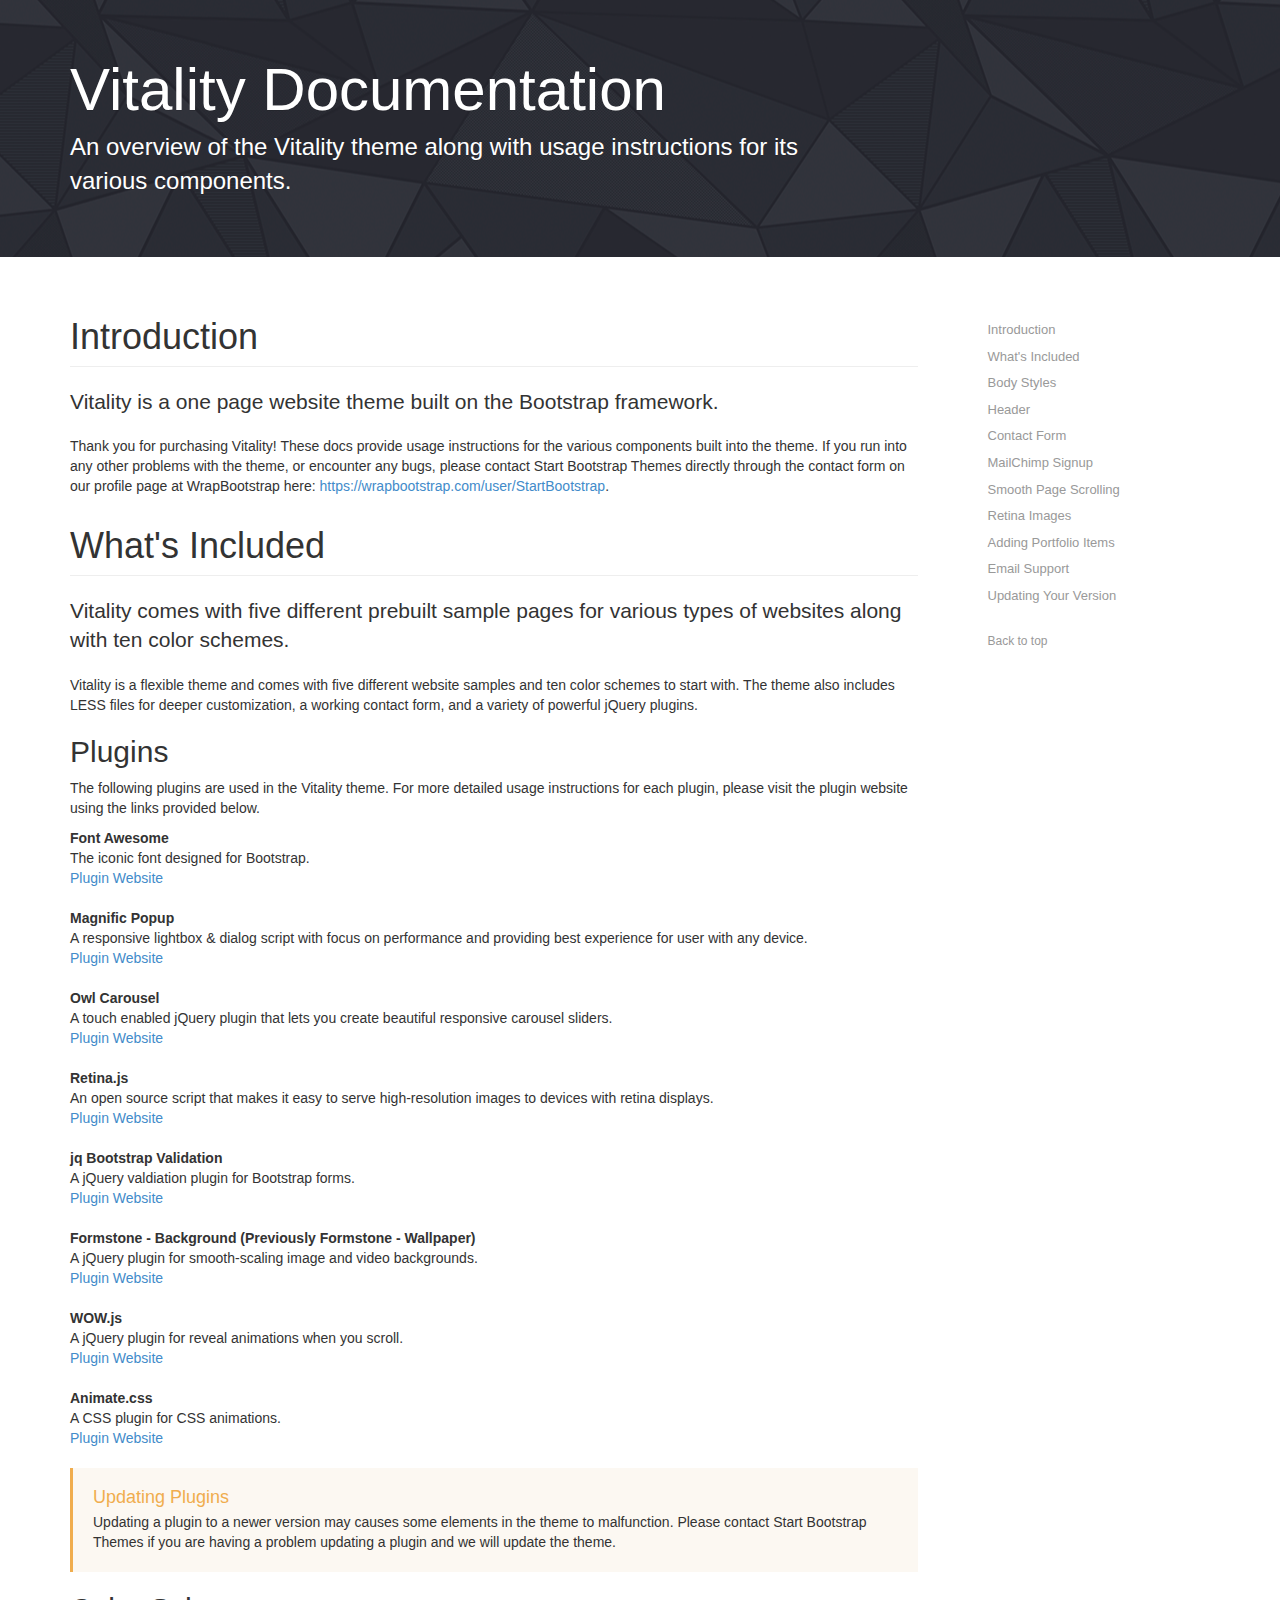
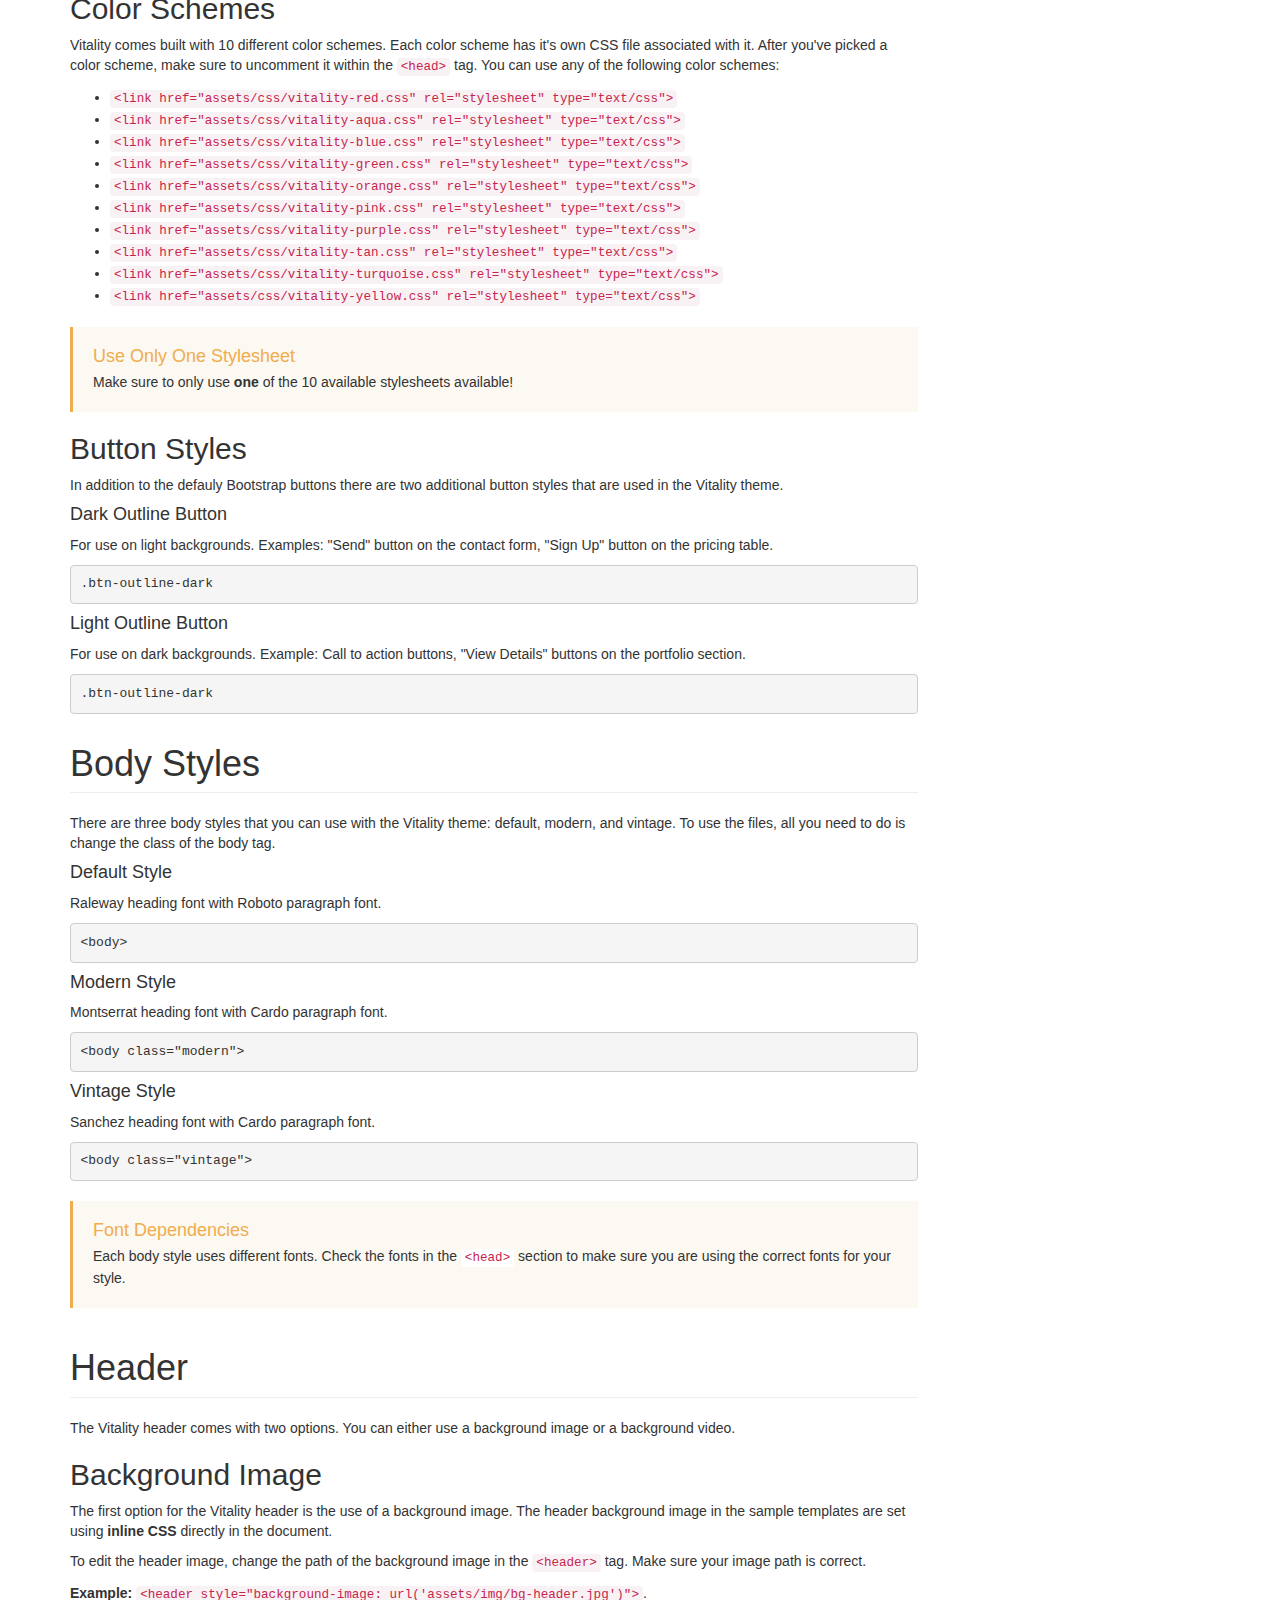
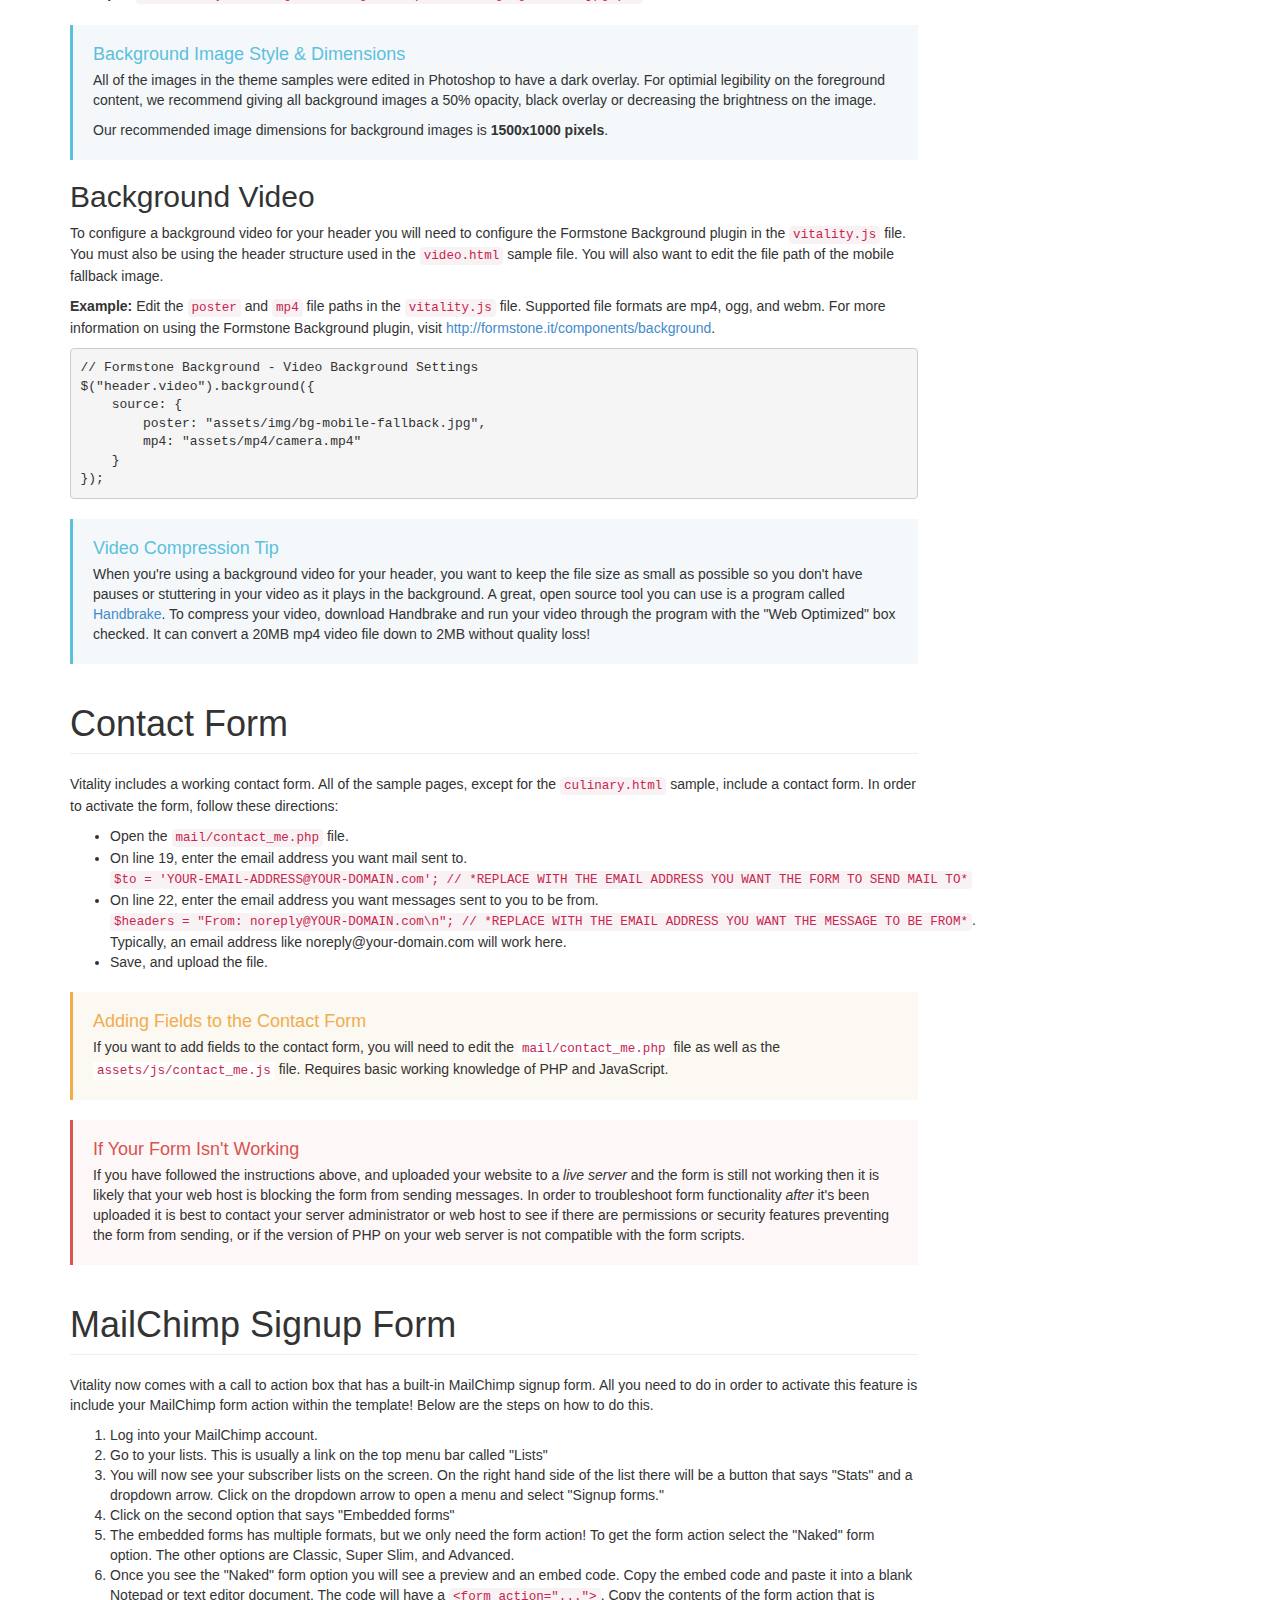
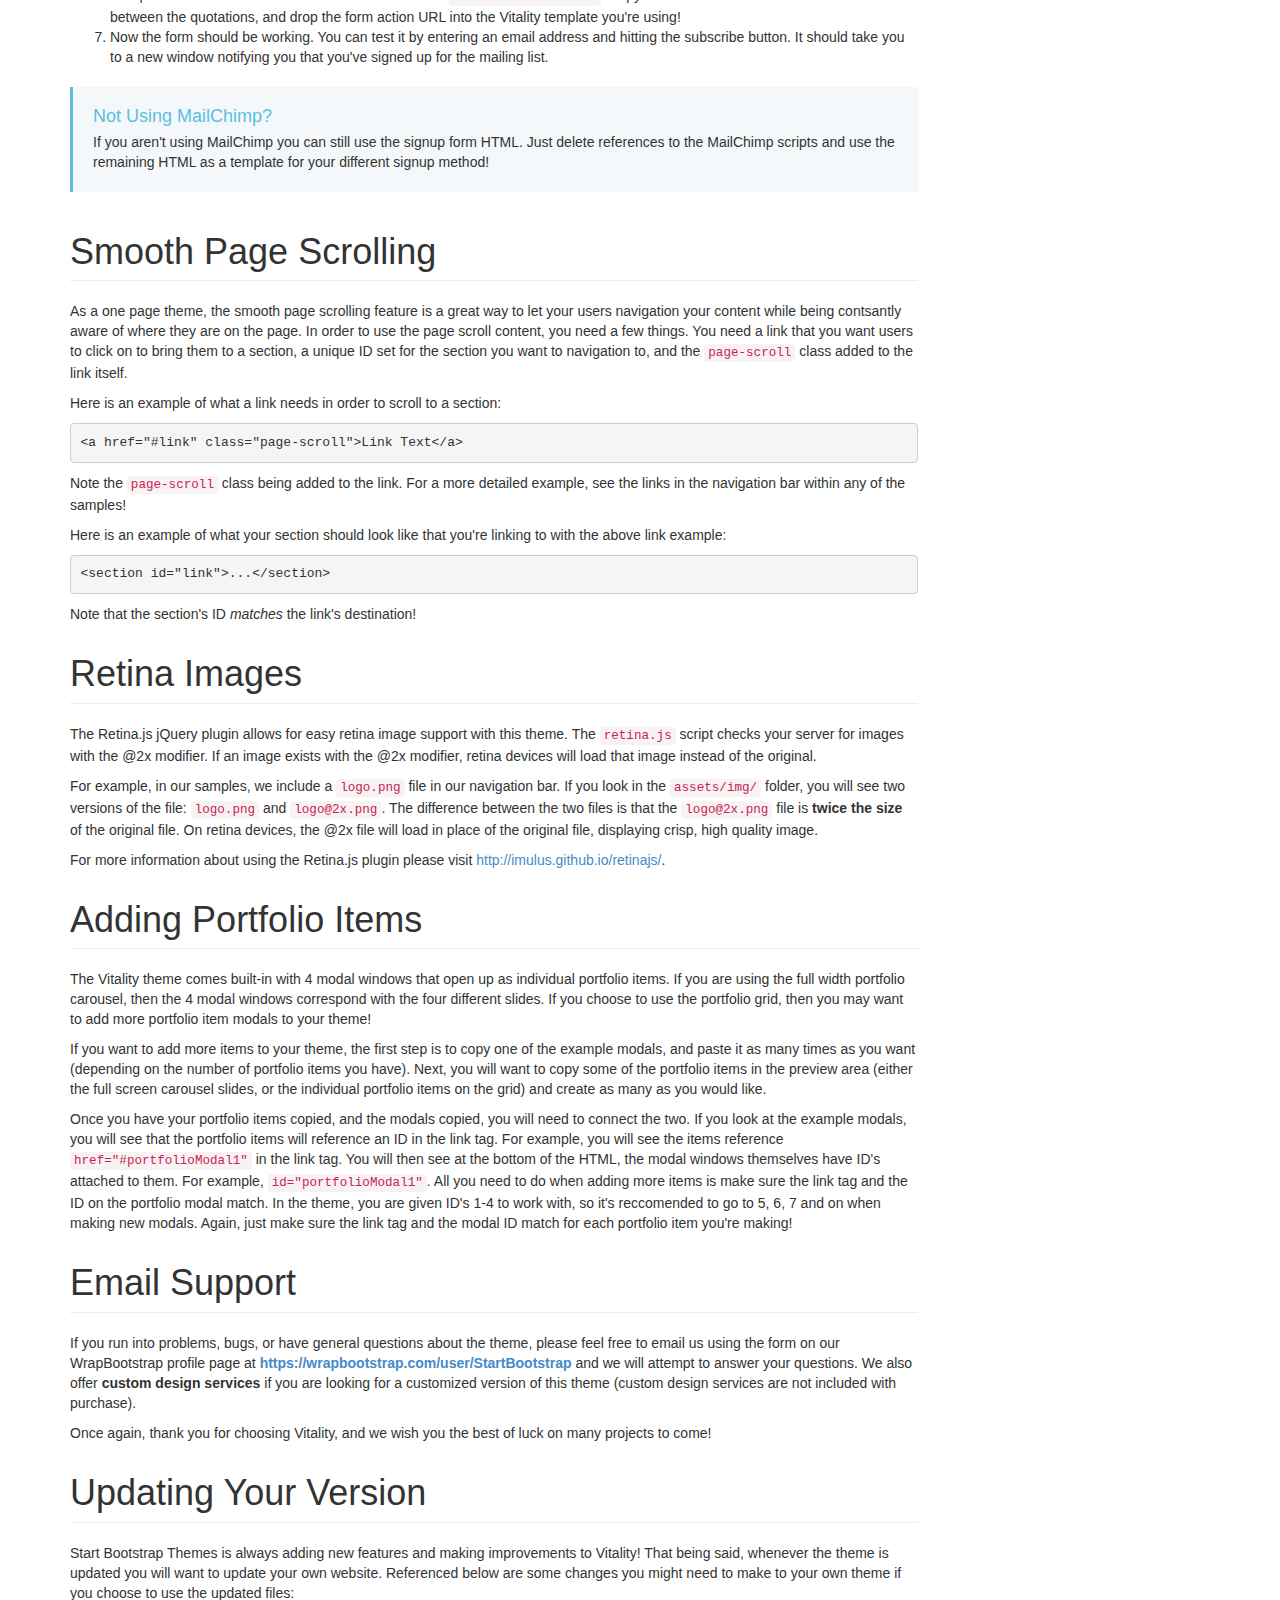
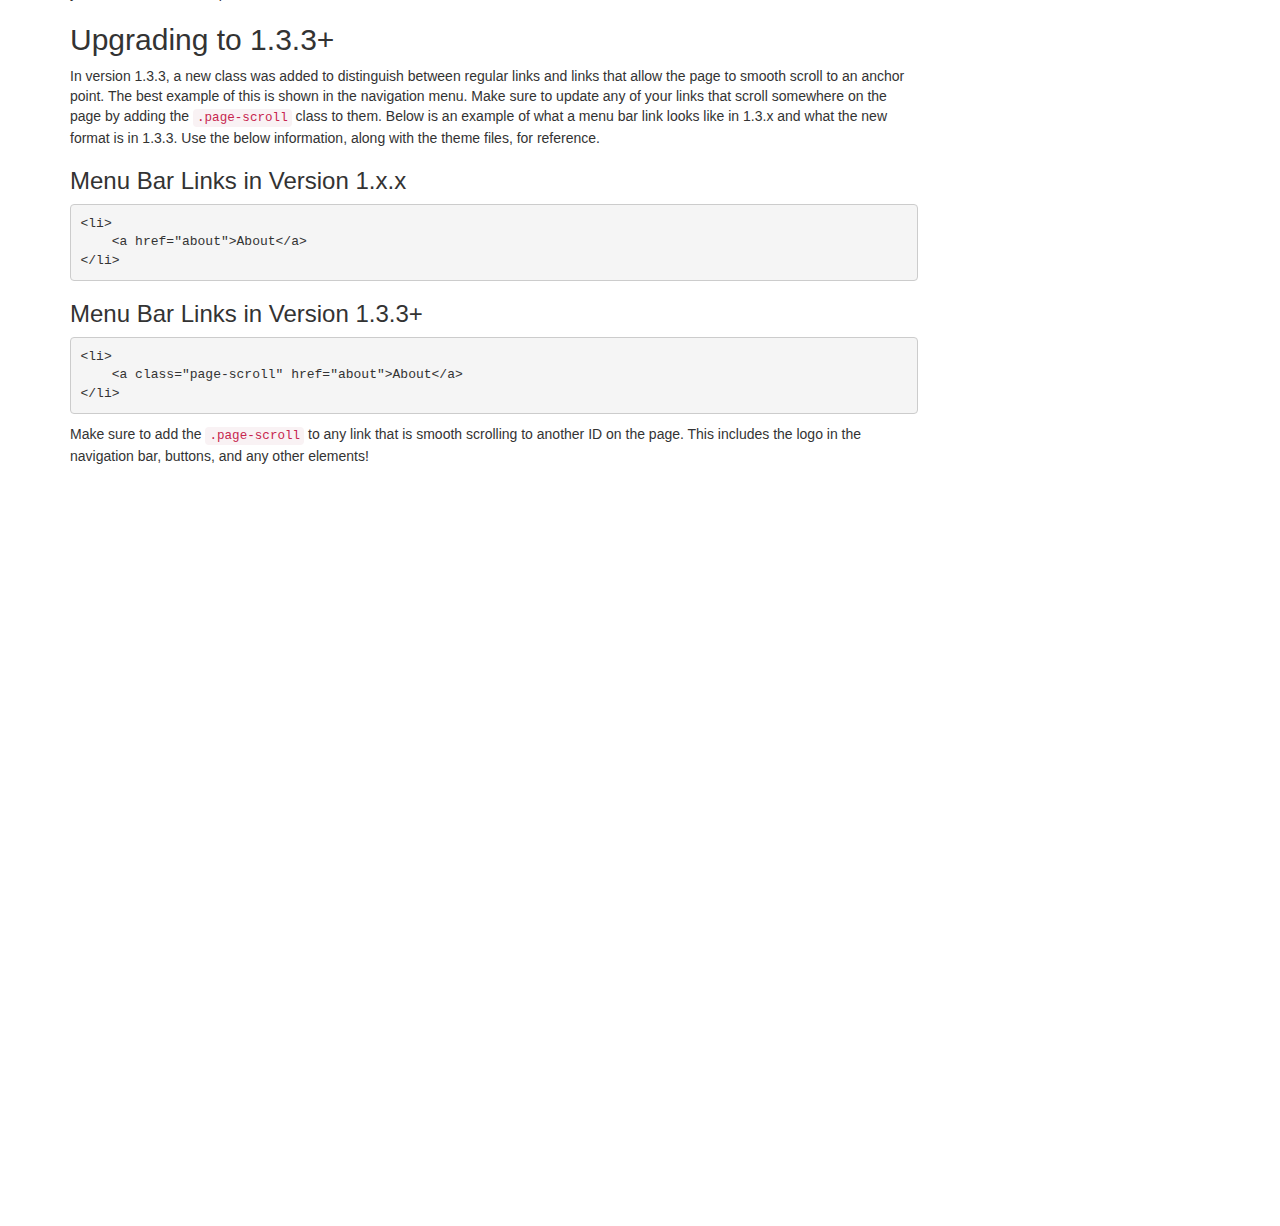
<file: docs/DocumentationIndex.html>
<!DOCTYPE html>
<html lang="en">

<head>

    <meta charset="utf-8">
    <meta name="viewport" content="width=device-width, initial-scale=1.0, user-scalable=no">
    <meta name="description" content="">
    <meta name="author" content="">

    <title>Vitality Documentation</title>

    <!-- Bootstrap Core CSS -->
    <link href="css/bootstrap.min.css" rel="stylesheet" type="text/css">
    <link href="css/docs.min.css" rel="stylesheet" type="text/css">

    <!-- IE8 support for HTML5 elements and media queries -->
    <!--[if lt IE 9]>
      <script src="https://oss.maxcdn.com/libs/html5shiv/3.7.0/html5shiv.js"></script>
      <script src="https://oss.maxcdn.com/libs/respond.js/1.3.0/respond.min.js"></script>
    <![endif]-->

    <!-- Custom Docs Styles -->
    <style>
    .spacer {
        height: 750px;
    }
    .bs-docs-header {
        background: url('img/bg.gif') center center scroll repeat;
        color: #fff;
    }
    </style>

</head>

<body class="top">

    <!-- Docs page layout -->
    <div class="bs-docs-header" id="content">
        <div class="container">
            <h1>Vitality Documentation</h1>
            <p>An overview of the Vitality theme along with usage instructions for its various components.</p>
        </div>
    </div>

    <div class="container bs-docs-container">

        <div class="row">

            <div class="col-md-9" role="main">

                <div class="bs-docs-section">

                    <!-- Introduction Section -->
                    <h1 id="introduction" class="page-header">Introduction</h1>
                    <p class="lead">Vitality is a one page website theme built on the Bootstrap framework.</p>
                    <p>Thank you for purchasing Vitality! These docs provide usage instructions for the various components built into the theme. If you run into any other problems with the theme, or encounter any bugs, please contact Start Bootstrap Themes directly through the contact form on our profile page at WrapBootstrap here: <a href="https://wrapbootstrap.com/user/StartBootstrap">https://wrapbootstrap.com/user/StartBootstrap</a>.</p>

                    <!-- What's Included Section -->
                    <h1 id="whats-included" class="page-header">What's Included</h1>
                    <p class="lead">Vitality comes with five different prebuilt sample pages for various types of websites along with ten color schemes.</p>
                    <p>Vitality is a flexible theme and comes with five different website samples and ten color schemes to start with. The theme also includes LESS files for deeper customization, a working contact form, and a variety of powerful jQuery plugins.</p>

                    <h2 id="whats-included-plugins">Plugins</h2>
                    <p>The following plugins are used in the Vitality theme. For more detailed usage instructions for each plugin, please visit the plugin website using the links provided below.</p>
                    <dl>
                        <dt>Font Awesome</dt>
                        <dl>The iconic font designed for Bootstrap.<br><a href="http://fontawesome.io/">Plugin Website</a>
                        </dl>
                        <dt>Magnific Popup</dt>
                        <dl>A responsive lightbox &amp; dialog script with focus on performance and providing best experience for user with any device.<br><a href="http://dimsemenov.com/plugins/magnific-popup/">Plugin Website</a>
                        </dl>
                        <dt>Owl Carousel</dt>
                        <dl>A touch enabled jQuery plugin that lets you create beautiful responsive carousel sliders.<br><a href="https://github.com/OwlFonk/OwlCarousel">Plugin Website</a>
                        </dl>
                        <dt>Retina.js</dt>
                        <dl>An open source script that makes it easy to serve high-resolution images to devices with retina displays.<br><a href="http://imulus.github.io/retinajs/">Plugin Website</a>
                        </dl>
                        <dt>jq Bootstrap Validation</dt>
                        <dl>A jQuery valdiation plugin for Bootstrap forms.<br><a href="http://reactiveraven.github.io/jqBootstrapValidation/">Plugin Website</a>
                        </dl>
                        <dt>Formstone - Background (Previously Formstone - Wallpaper)</dt>
                        <dl>A jQuery plugin for smooth-scaling image and video backgrounds.<br><a href="http://formstone.it/components/background/">Plugin Website</a>
                        </dl>
                        <dt>WOW.js</dt>
                        <dl>A jQuery plugin for reveal animations when you scroll.<br><a href="http://mynameismatthieu.com/WOW/">Plugin Website</a>
                        </dl>
                        <dt>Animate.css</dt>
                        <dl>A CSS plugin for CSS animations.<br><a href="http://daneden.github.io/animate.css/">Plugin Website</a>
                        </dl>
                    </dl>

                    <div class="bs-callout bs-callout-warning">
                        <h4>Updating Plugins</h4>
                        <p>Updating a plugin to a newer version may causes some elements in the theme to malfunction. Please contact Start Bootstrap Themes if you are having a problem updating a plugin and we will update the theme.</p>
                    </div>

                    <!-- What's Included Section - Color Schemes -->
                    <h2 id="whats-included-color-schemes">Color Schemes</h2>
                    <p>Vitality comes built with 10 different color schemes. Each color scheme has it's own CSS file associated with it. After you've picked a color scheme, make sure to uncomment it within the <code>&lt;head&gt;</code> tag. You can use any of the following color schemes:</p>
                    <ul>
                        <li>
                            <code>&lt;link href="assets/css/vitality-red.css" rel="stylesheet" type="text/css"&gt;</code>
                        </li>
                        <li>
                            <code>&lt;link href="assets/css/vitality-aqua.css" rel="stylesheet" type="text/css"&gt;</code>
                        </li>
                        <li>
                            <code>&lt;link href="assets/css/vitality-blue.css" rel="stylesheet" type="text/css"&gt;</code>
                        </li>
                        <li>
                            <code>&lt;link href="assets/css/vitality-green.css" rel="stylesheet" type="text/css"&gt;</code>
                        </li>
                        <li>
                            <code>&lt;link href="assets/css/vitality-orange.css" rel="stylesheet" type="text/css"&gt;</code>
                        </li>
                        <li>
                            <code>&lt;link href="assets/css/vitality-pink.css" rel="stylesheet" type="text/css"&gt;</code>
                        </li>
                        <li>
                            <code>&lt;link href="assets/css/vitality-purple.css" rel="stylesheet" type="text/css"&gt;</code>
                        </li>
                        <li>
                            <code>&lt;link href="assets/css/vitality-tan.css" rel="stylesheet" type="text/css"&gt;</code>
                        </li>
                        <li>
                            <code>&lt;link href="assets/css/vitality-turquoise.css" rel="stylesheet" type="text/css"&gt;</code>
                        </li>
                        <li>
                            <code>&lt;link href="assets/css/vitality-yellow.css" rel="stylesheet" type="text/css"&gt;</code>
                        </li>
                    </ul>

                    <div class="bs-callout bs-callout-warning">
                        <h4>Use Only One Stylesheet</h4>
                        <p>Make sure to only use <strong>one</strong> of the 10 available stylesheets available!</p>
                    </div>

                    <!-- What's Included Section - Button Styles -->
                    <h2 id="whats-included-button-styles">Button Styles</h2>
                    <p>In addition to the defauly Bootstrap buttons there are two additional button styles that are used in the Vitality theme.</p>
                    <h4>Dark Outline Button</h4>
                    <p>For use on light backgrounds. Examples: "Send" button on the contact form, "Sign Up" button on the pricing table.</p>
                    <pre><code>.btn-outline-dark</code></pre>

                    <h4>Light Outline Button</h4>
                    <p>For use on dark backgrounds. Example: Call to action buttons, "View Details" buttons on the portfolio section.</p>
                    <pre><code>.btn-outline-dark</code></pre>

                    <!-- Body Styles Section -->
                    <h1 id="body-styles" class="page-header">Body Styles</h1>
                    <p>There are three body styles that you can use with the Vitality theme: default, modern, and vintage. To use the files, all you need to do is change the class of the body tag.</p>
                    <h4>Default Style</h4>
                    <p>Raleway heading font with Roboto paragraph font.</p>
                    <pre><code>&lt;body&gt;</code></pre>
                    <h4>Modern Style</h4>
                    <p>Montserrat heading font with Cardo paragraph font.</p>
                    <pre><code>&lt;body class="modern"&gt;</code></pre>
                    <p></p>
                    <h4>Vintage Style</h4>
                    <p>Sanchez heading font with Cardo paragraph font.</p>
                    <pre><code>&lt;body class="vintage"&gt;</code></pre>

                    <div class="bs-callout bs-callout-warning">
                        <h4>Font Dependencies</h4>
                        <p>Each body style uses different fonts. Check the fonts in the <code>&lt;head&gt;</code> section to make sure you are using the correct fonts for your style.</p>
                    </div>

                    <!-- Header Section -->
                    <h1 id="header" class="page-header">Header</h1>
                    <p>The Vitality header comes with two options. You can either use a background image or a background video.</p>

                    <!-- Header Section - Background Image -->
                    <h2 id="header-image">Background Image</h2>
                    <p>The first option for the Vitality header is the use of a background image. The header background image in the sample templates are set using <strong>inline CSS</strong> directly in the document.</p>
                    <p>To edit the header image, change the path of the background image in the <code>&lt;header&gt;</code> tag. Make sure your image path is correct.</p>
                    <p><strong>Example: </strong><code>&lt;header style="background-image: url('assets/img/bg-header.jpg')"&gt;</code>.</p>

                    <div class="bs-callout bs-callout-info">
                        <h4>Background Image Style &amp; Dimensions</h4>
                        <p>All of the images in the theme samples were edited in Photoshop to have a dark overlay. For optimial legibility on the foreground content, we recommend giving all background images a 50% opacity, black overlay or decreasing the brightness on the image.</p>
                        <p>Our recommended image dimensions for background images is <strong>1500x1000 pixels</strong>.</p>
                    </div>

                    <!-- Header Section - Background Video -->
                    <h2 id="header-video">Background Video</h2>
                    <p>To configure a background video for your header you will need to configure the Formstone Background plugin in the <code>vitality.js</code> file. You must also be using the header structure used in the <code>video.html</code> sample file. You will also want to edit the file path of the mobile fallback image.</p>
                    <p><strong>Example:</strong> Edit the <code>poster</code> and <code>mp4</code> file paths in the <code>vitality.js</code> file. Supported file formats are mp4, ogg, and webm. For more information on using the Formstone Background plugin, visit <a href="http://formstone.it/components/background/">http://formstone.it/components/background</a>.</p>
                    <pre><code>// Formstone Background - Video Background Settings
$("header.video").background({
    source: {
        poster: "assets/img/bg-mobile-fallback.jpg",
        mp4: "assets/mp4/camera.mp4"
    }
});</code></pre>

                    <div class="bs-callout bs-callout-info">
                        <h4>Video Compression Tip</h4>
                        <p>When you're using a background video for your header, you want to keep the file size as small as possible so you don't have pauses or stuttering in your video as it plays in the background. A great, open source tool you can use is a program called <a href="https://handbrake.fr/">Handbrake</a>. To compress your video, download Handbrake and run your video through the program with the "Web Optimized" box checked. It can convert a 20MB mp4 video file down to 2MB without quality loss!</p>
                    </div>

                    <!-- Contact Form Section -->
                    <h1 id="contact-form" class="page-header">Contact Form</h1>
                    <p>Vitality includes a working contact form. All of the sample pages, except for the <code>culinary.html</code> sample, include a contact form. In order to activate the form, follow these directions:</p>
                    <ul>
                        <li>Open the <code>mail/contact_me.php</code> file.</li>
                        <li>On line 19, enter the email address you want mail sent to. <code>$to = 'YOUR-EMAIL-ADDRESS@YOUR-DOMAIN.com'; // *REPLACE WITH THE EMAIL ADDRESS YOU WANT THE FORM TO SEND MAIL TO*</code>
                        </li>
                        <li>On line 22, enter the email address you want messages sent to you to be from. <code>$headers = "From: noreply@YOUR-DOMAIN.com\n"; // *REPLACE WITH THE EMAIL ADDRESS YOU WANT THE MESSAGE TO BE FROM*</code>. Typically, an email address like noreply@your-domain.com will work here.</li>
                        <li>Save, and upload the file.</li>
                    </ul>

                    <div class="bs-callout bs-callout-warning">
                        <h4>Adding Fields to the Contact Form</h4>
                        <p>If you want to add fields to the contact form, you will need to edit the <code>mail/contact_me.php</code> file as well as the <code>assets/js/contact_me.js</code> file. Requires basic working knowledge of PHP and JavaScript.</p>
                    </div>

                    <div class="bs-callout bs-callout-danger">
                        <h4>If Your Form Isn't Working</h4>
                        <p>If you have followed the instructions above, and uploaded your website to a <em>live server</em> and the form is still not working then it is likely that your web host is blocking the form from sending messages. In order to troubleshoot form functionality <em>after</em> it's been uploaded it is best to contact your server administrator or web host to see if there are permissions or security features preventing the form from sending, or if the version of PHP on your web server is not compatible with the form scripts.</p>
                    </div>

                    <!-- MailChimp Form Section -->
                    <h1 id="mailchimp" class="page-header">MailChimp Signup Form</h1>

                    <p>Vitality now comes with a call to action box that has a built-in MailChimp signup form. All you need to do in order to activate this feature is include your MailChimp form action within the template! Below are the steps on how to do this.</p>

                    <ol>
                        <li>Log into your MailChimp account.</li>
                        <li>Go to your lists. This is usually a link on the top menu bar called "Lists"</li>
                        <li>You will now see your subscriber lists on the screen. On the right hand side of the list there will be a button that says "Stats" and a dropdown arrow. Click on the dropdown arrow to open a menu and select "Signup forms."</li>
                        <li>Click on the second option that says "Embedded forms"</li>
                        <li>The embedded forms has multiple formats, but we only need the form action! To get the form action select the "Naked" form option. The other options are Classic, Super Slim, and Advanced.</li>
                        <li>Once you see the "Naked" form option you will see a preview and an embed code. Copy the embed code and paste it into a blank Notepad or text editor document. The code will have a <code>&lt;form action="..."&gt;</code>. Copy the contents of the form action that is between the quotations, and drop the form action URL into the Vitality template you're using!</li>
                        <li>Now the form should be working. You can test it by entering an email address and hitting the subscribe button. It should take you to a new window notifying you that you've signed up for the mailing list.</li>
                    </ol>

                    <div class="bs-callout bs-callout-info">
                        <h4>Not Using MailChimp?</h4>
                        <p>If you aren't using MailChimp you can still use the signup form HTML. Just delete references to the MailChimp scripts and use the remaining HTML as a template for your different signup method!</p>
                    </div>

                    <h1 id="page-scrolling" class="page-header">Smooth Page Scrolling</h1>
                    <p>As a one page theme, the smooth page scrolling feature is a great way to let your users navigation your content while being contsantly aware of where they are on the page. In order to use the page scroll content, you need a few things. You need a link that you want users to click on to bring them to a section, a unique ID set for the section you want to navigation to, and the <code>page-scroll</code> class added to the link itself.</p>
                    <p>Here is an example of what a link needs in order to scroll to a section:</p>
                    <pre><code>&lt;a href="#link" class="page-scroll"&gt;Link Text&lt;/a&gt;</code></pre>
                    <p>Note the <code>page-scroll</code> class being added to the link. For a more detailed example, see the links in the navigation bar within any of the samples!</p>
                    <p>Here is an example of what your section should look like that you're linking to with the above link example:</p>
                    <pre><code>&lt;section id="link"&gt;...&lt;/section&gt;</code></pre>
                    <p>Note that the section's ID <em>matches</em> the link's destination!</p>

                    <h1 id="retina-images" class="page-header">Retina Images</h1>
                    <p>The Retina.js jQuery plugin allows for easy retina image support with this theme. The <code>retina.js</code> script checks your server for images with the @2x modifier. If an image exists with the @2x modifier, retina devices will load that image instead of the original.</p>
                    <p>For example, in our samples, we include a <code>logo.png</code> file in our navigation bar. If you look in the <code>assets/img/</code> folder, you will see two versions of the file: <code>logo.png</code> and <code>logo@2x.png</code>. The difference between the two files is that the <code>logo@2x.png</code> file is <strong>twice the size</strong> of the original file. On retina devices, the @2x file will load in place of the original file, displaying crisp, high quality image.</p>
                    <p>For more information about using the Retina.js plugin please visit <a href="http://imulus.github.io/retinajs/">http://imulus.github.io/retinajs/</a>.</p>

                    <h1 id="portfolio" class="page-header">Adding Portfolio Items</h1>
                    <p>The Vitality theme comes built-in with 4 modal windows that open up as individual portfolio items. If you are using the full width portfolio carousel, then the 4 modal windows correspond with the four different slides. If you choose to use the portfolio grid, then you may want to add more portfolio item modals to your theme!</p>
                    <p>If you want to add more items to your theme, the first step is to copy one of the example modals, and paste it as many times as you want (depending on the number of portfolio items you have). Next, you will want to copy some of the portfolio items in the preview area (either the full screen carousel slides, or the individual portfolio items on the grid) and create as many as you would like.</p>
                    <p>Once you have your portfolio items copied, and the modals copied, you will need to connect the two. If you look at the example modals, you will see that the portfolio items will reference an ID in the link tag. For example, you will see the items reference <code>href="#portfolioModal1"</code> in the link tag. You will then see at the bottom of the HTML, the modal windows themselves have ID's attached to them. For example, <code>id="portfolioModal1"</code>. All you need to do when adding more items is make sure the link tag and the ID on the portfolio modal match. In the theme, you are given ID's 1-4 to work with, so it's reccomended to go to 5, 6, 7 and on when making new modals. Again, just make sure the link tag and the modal ID match for each portfolio item you're making!</p>

                    <h1 id="email-support" class="page-header">Email Support</h1>
                    <p>If you run into problems, bugs, or have general questions about the theme, please feel free to email us using the form on our WrapBootstrap profile page at <strong><a href="https://wrapbootstrap.com/user/StartBootstrap">https://wrapbootstrap.com/user/StartBootstrap</a></strong> and we will attempt to answer your questions. We also offer <strong>custom design services</strong> if you are looking for a customized version of this theme (custom design services are not included with purchase).</p>
                    <p>Once again, thank you for choosing Vitality, and we wish you the best of luck on many projects to come!</p>

                    <h1 id="versions" class="page-header">Updating Your Version</h1>
                    <p>Start Bootstrap Themes is always adding new features and making improvements to Vitality! That being said, whenever the theme is updated you will want to update your own website. Referenced below are some changes you might need to make to your own theme if you choose to use the updated files:</p>
                    <h2 id="versions1">Upgrading to 1.3.3+</h2>
                    <p>In version 1.3.3, a new class was added to distinguish between regular links and links that allow the page to smooth scroll to an anchor point. The best example of this is shown in the navigation menu. Make sure to update any of your links that scroll somewhere on the page by adding the <code>.page-scroll</code> class to them. Below is an example of what a menu bar link looks like in 1.3.x and what the new format is in 1.3.3. Use the below information, along with the theme files, for reference.</p>
                    <h3>Menu Bar Links in Version 1.x.x</h3>
                    <pre><code>&lt;li&gt;
    &lt;a href="about"&gt;About&lt;/a&gt;
&lt;/li&gt;</code></pre>

                    <h3>Menu Bar Links in Version 1.3.3+</h3>
                    <pre><code>&lt;li&gt;
    &lt;a class="page-scroll" href="about"&gt;About&lt;/a&gt;
&lt;/li&gt;</code></pre>

                    <p>Make sure to add the <code>.page-scroll</code> to any link that is smooth scrolling to another ID on the page. This includes the logo in the navigation bar, buttons, and any other elements!</p>


                    <div class="spacer"></div>

                </div>
                <!-- /.bs-docs-section -->

            </div>
            <!-- /.col-md-9 -->

            <div class="col-md-3">
                <div class="bs-docs-sidebar">
                    <ul class="nav bs-docs-sidenav">
                        <li>
                            <a href="#introduction">Introduction</a>
                        </li>
                        <li>
                            <a href="#whats-included">What's Included</a>
                            <ul class="nav">
                                <li>
                                    <a href="#whats-included-plugins">Plugins</a>
                                </li>
                                <li>
                                    <a href="#whats-included-color-schemes">Color Schemes</a>
                                </li>
                                <li>
                                    <a href="#whats-included-button-styles">Button Styles</a>
                                </li>
                            </ul>
                        </li>
                        <li>
                            <a href="#body-styles">Body Styles</a>
                        </li>
                        <li>
                            <a href="#header">Header</a>
                            <ul class="nav">
                                <li>
                                    <a href="#header-image">Background Image</a>
                                </li>
                                <li>
                                    <a href="#header-video">Background Video</a>
                                </li>
                            </ul>
                        </li>
                        <li>
                            <a href="#contact-form">Contact Form</a>
                        </li>
                        <li>
                            <a href="#mailchimp">MailChimp Signup</a>
                        </li>
                        <li>
                            <a href="#page-scrolling">Smooth Page Scrolling</a>
                        </li>
                        <li>
                            <a href="#retina-images">Retina Images</a>
                        </li>
                        <li>
                            <a href="#portfolio">Adding Portfolio Items</a>
                        </li>
                        <li>
                            <a href="#email-support">Email Support</a>
                        </li>
                        <li>
                            <a href="#versions">Updating Your Version</a>
                            <ul class="nav">
                                <li>
                                    <a href="#versions1">Updating to 1.3.3+</a>
                                </li>
                            </ul>
                        </li>
                    </ul>
                    <a class="back-to-top" href="#top">Back to top</a>
                </div>
            </div>
            <!-- /.col-md-3 -->

        </div>
        <!-- /.row -->

    </div>
    <!-- /.container -->

    <!-- Core Scripts -->
    <script src="js/jquery-1.10.2.js"></script>
    <script src="js/bootstrap.min.js"></script>
    <script src="js/docs.min.js"></script>

</body>

</html>
</file>
<file: assets/css/plugins/background.css>
/*! formstone v1.1.3 [background.css] 2016-05-24 | GPL-3.0 License | formstone.it */

.fs-background{overflow:hidden;position:relative}.fs-background,.fs-background-container,.fs-background-media{-webkit-transition:none;transition:none}.fs-background-container{width:100%;height:100%;position:absolute;top:0;z-index:0;overflow:hidden}.fs-background-media{position:absolute;top:0;bottom:0;opacity:0}.fs-background-media.fs-background-animated{-webkit-transition:opacity .5s linear;transition:opacity .5s linear}.fs-background-media iframe,.fs-background-media img,.fs-background-media video{width:100%;height:100%;display:block;-webkit-user-drag:none}.fs-background-media.fs-background-fixed,.fs-background-media.fs-background-native{width:100%;height:100%}.fs-background-media.fs-background-fixed img,.fs-background-media.fs-background-native img{display:none}.fs-background-media.fs-background-native{background-position:center;background-size:cover}.fs-background-media.fs-background-fixed{background-position:center;background-attachment:fixed}.fs-background-embed.fs-background-ready:after{width:100%;height:100%;position:absolute;top:0;right:0;bottom:0;left:0;z-index:1;content:''}.fs-background-embed.fs-background-ready iframe{z-index:0}
</file>
<file: assets/css/vitality-red.css>
/*!
 * Vitality v1.3.7 (http://themes.startbootstrap.com/vitality-v1.3.7)
 * Copyright 2013-2016 Start Bootstrap Themes
 * To use this theme you must have a license purchased at WrapBootstrap (https://wrapbootstrap.com)
 */
html,
body {
  height: 100%;
}
.img-centered {
  margin: 0 auto;
}
.content-row {
  margin-top: 30px;
}
section {
  padding: 100px 0;
}
.bg-gray {
  background-color: #f5f5f5;
}
.bg-dark {
  color: white;
  background-color: #222222;
}
@media (max-width: 767px) {
  section {
    padding: 75px 0;
  }
}
.owl-theme .owl-controls .owl-page span {
  background: rgba(34, 34, 34, 0.5);
}
input.form-control {
  border-radius: 0 !important;
}
input.form-control:focus {
  border-color: #ef4035;
  box-shadow: none;
}
.btn,
.input-group-btn {
  border-radius: 0 !important;
  -webkit-transition: all 0.5s;
  -moz-transition: all 0.5s;
  transition: all 0.5s;
}
.btn-primary {
  color: #ffffff;
  background-color: #ef4035;
  border-color: #ef4035;
  -webkit-transition: all 0.5s;
  -moz-transition: all 0.5s;
  transition: all 0.5s;
}
.btn-primary:hover,
.btn-primary:focus,
.btn-primary.focus,
.btn-primary:active,
.btn-primary.active,
.open > .dropdown-toggle.btn-primary {
  color: #ffffff;
  background-color: #ed2a1d;
  border-color: #ec2114;
}
.btn-primary:active,
.btn-primary.active,
.open > .dropdown-toggle.btn-primary {
  background-image: none;
}
.btn-primary.disabled,
.btn-primary[disabled],
fieldset[disabled] .btn-primary,
.btn-primary.disabled:hover,
.btn-primary[disabled]:hover,
fieldset[disabled] .btn-primary:hover,
.btn-primary.disabled:focus,
.btn-primary[disabled]:focus,
fieldset[disabled] .btn-primary:focus,
.btn-primary.disabled.focus,
.btn-primary[disabled].focus,
fieldset[disabled] .btn-primary.focus,
.btn-primary.disabled:active,
.btn-primary[disabled]:active,
fieldset[disabled] .btn-primary:active,
.btn-primary.disabled.active,
.btn-primary[disabled].active,
fieldset[disabled] .btn-primary.active {
  background-color: #ef4035;
  border-color: #ef4035;
}
.btn-primary .badge {
  color: #ef4035;
  background-color: #ffffff;
}
body {
  font-family: "Roboto", "Helvetica Neue", Helvetica, Arial, sans-serif;
  font-size: 16px;
  font-weight: 300;
}
a {
  color: #ef4035;
  -webkit-transition: all 0.5s;
  -moz-transition: all 0.5s;
  transition: all 0.5s;
}
a:hover,
a:focus {
  color: inherit;
  text-decoration: none;
}
p {
  font-size: 18px;
  line-height: 1.5;
}
p.lead {
  font-family: "Raleway", "Helvetica Neue", Helvetica, Arial, sans-serif;
  font-weight: 900;
  text-transform: uppercase;
  font-size: 24px;
}
h1,
h2,
h3,
h4,
h5,
h6 {
  font-family: "Raleway", "Helvetica Neue", Helvetica, Arial, sans-serif;
  font-weight: 900;
  text-transform: uppercase;
}
@media (min-width: 481px) {
  h1 {
    font-size: 52px;
  }
  h2 {
    font-size: 50px;
  }
}
hr {
  max-width: 100px;
  border-top: 1px solid white;
  border-bottom: 1px solid white;
  height: 2px;
  margin: 15px auto;
}
hr.left {
  margin: 15px auto 15px 0;
}
hr.right {
  margin: 15px 0 15px auto;
}
hr.colored {
  border-color: #ef4035;
}
@media (min-width: 768px) {
  hr {
    max-width: 200px;
    margin: 20px auto;
  }
  hr.left {
    margin: 20px auto 20px 0;
  }
  hr.right {
    margin: 20px 0 20px auto;
  }
}
.text-primary {
  color: #ef4035;
}
.navbar-fixed-top {
  margin-bottom: 0;
}
.navbar-default .navbar-nav > .active > a,
.navbar-default .navbar-nav > .active > a:hover,
.navbar-default .navbar-nav > .active > a:focus,
.navbar-inverse .navbar-nav > .active > a,
.navbar-inverse .navbar-nav > .active > a:hover,
.navbar-inverse .navbar-nav > .active > a:focus {
  color: #ef4035;
  background-color: white;
  border-radius: 0;
}
.navbar-default {
  background-color: #ef4035;
}
.navbar-default .navbar-toggle .icon-bar {
  background-color: white;
}
.navbar-default .navbar-toggle:hover,
.navbar-default .navbar-toggle:focus {
  background-color: rgba(255, 255, 255, 0.5);
}
.navbar-default .navbar-collapse,
.navbar-default .navbar-form {
  border-color: rgba(255, 255, 255, 0.5);
}
.navbar-inverse {
  background-color: #222222;
}
.navbar-default,
.navbar-inverse {
  border: none;
  border-bottom: 1px solid rgba(255, 255, 255, 0.1);
}
.navbar-default .navbar-brand,
.navbar-inverse .navbar-brand {
  padding: 0 15px;
  color: white;
  opacity: 1;
  text-decoration: none;
  -webkit-transition: all 0.5s;
  -moz-transition: all 0.5s;
  transition: all 0.5s;
}
.navbar-default .navbar-brand:hover,
.navbar-inverse .navbar-brand:hover,
.navbar-default .navbar-brand:focus,
.navbar-inverse .navbar-brand:focus {
  opacity: 1;
}
.navbar-default .navbar-nav li a,
.navbar-inverse .navbar-nav li a {
  color: white;
}
.navbar-default .navbar-nav li a:hover,
.navbar-inverse .navbar-nav li a:hover {
  color: rgba(255, 255, 255, 0.5);
}
@media (min-width: 768px) {
  .navbar-default .navbar-nav > .active > a,
  .navbar-default .navbar-nav > .active > a:hover,
  .navbar-default .navbar-nav > .active > a:focus,
  .navbar-inverse .navbar-nav > .active > a,
  .navbar-inverse .navbar-nav > .active > a:hover,
  .navbar-inverse .navbar-nav > .active > a:focus {
    border-radius: 5px;
  }
  .navbar-fixed-top.navbar-expanded {
    padding: 30px 0;
  }
  .navbar-fixed-top {
    padding: 15px 0;
    -webkit-transition: padding 0.5s;
    -moz-transition: padding 0.5s;
    transition: padding 0.5s;
  }
  .navbar-fixed-top .navbar-brand:hover {
    opacity: 0.5;
  }
  .navbar-default.navbar-expanded,
  .navbar-inverse.navbar-expanded {
    background: transparent;
    border: none;
  }
}
.navbar a:focus {
  outline: none;
}
.navbar .navbar-nav li a:focus {
  outline: none;
}
header {
  position: relative;
  display: block;
  height: auto;
  width: auto;
  background-color: #222222;
  background: no-repeat center center;
  background-attachment: scroll;
  -webkit-background-size: cover;
  -moz-background-size: cover;
  background-size: cover;
  -o-background-size: cover;
  padding: 100px 0;
}
header .intro-content {
  color: white;
  text-align: center;
  position: relative;
}
header .brand-name {
  font-family: "Raleway", "Helvetica Neue", Helvetica, Arial, sans-serif;
  font-size: 55px;
  line-height: 55px;
  text-transform: uppercase;
  font-weight: 900;
  margin-top: 15px;
}
header .brand-name-subtext {
  font-size: 20px;
  line-height: 20px;
  font-weight: 300;
}
header img {
  max-width: 150px;
  max-height: 150px;
}
header .scroll-down {
  position: absolute;
  width: 100%;
  bottom: 20px;
  text-align: center;
}
header .scroll-down .btn {
  height: 50px;
  width: 50px;
  border: 2px solid white;
  border-radius: 100% !important;
  line-height: 50px;
  padding: 0;
  letter-spacing: normal;
  color: white;
  font-size: 30px;
  -webkit-transition: all 0.5s;
  -moz-transition: all 0.5s;
  transition: all 0.5s;
}
header .scroll-down .btn:hover {
  color: rgba(255, 255, 255, 0.5);
  border-color: rgba(255, 255, 255, 0.5);
  outline: none;
}
@media (min-width: 768px) {
  header {
    height: 100%;
    width: 100%;
    padding: 0;
    background-attachment: scroll;
  }
  header .intro-content {
    color: white;
    text-align: center;
    width: 50%;
    margin: auto;
    position: absolute;
    top: 50%;
    left: 50%;
    -webkit-transform: translate(-50%, -50%);
    -ms-transform: translate(-50%, -50%);
    transform: translate(-50%, -50%);
  }
  header .brand-name {
    font-size: 80px;
    line-height: 80px;
  }
  header .brand-name-subtext {
    font-size: 30px;
    line-height: 30px;
  }
  header img {
    max-width: 300px;
    max-height: 300px;
  }
}
@media (min-width: 1025px) {
  header {
    background-attachment: fixed;
  }
}
header.video .overlay {
  position: absolute;
  height: 100%;
  width: 100%;
  background: #000;
  z-index: 998;
  opacity: 0;
}
header.video .intro-content {
  z-index: 999;
}
header.video .scroll-down {
  z-index: 999;
}
@media (min-width: 768px) {
  header.video .overlay {
    opacity: 0.5;
  }
}
aside.cta-quote {
  color: white;
  background-color: #222222;
  background: no-repeat center center scroll;
  -webkit-background-size: cover;
  -moz-background-size: cover;
  background-size: cover;
  -o-background-size: cover;
  padding: 100px 0;
  text-align: center;
}
aside.cta-quote span.quote {
  display: block;
  font-size: 30px;
  line-height: 32px;
  font-weight: 300;
}
@media (min-width: 768px) {
  aside.cta-quote {
    background-attachment: scroll;
    padding: 150px 0;
  }
  aside.cta-quote span.quote {
    font-size: 36px;
    line-height: 38px;
  }
}
@media (min-width: 992px) {
  aside.cta-quote {
    padding: 300px 0;
  }
  aside.cta-quote span.quote {
    font-size: 40px;
    line-height: 42px;
  }
}
@media (min-width: 1025px) {
  aside.cta-quote {
    background-attachment: fixed;
  }
}
.testimonials {
  text-align: center;
}
.testimonials .testimonials-carousel .item {
  padding: 0;
}
.testimonials .testimonials-carousel .item p.quote {
  margin-bottom: 30px;
}
.testimonials .testimonials-carousel .item .testimonial-info {
  margin-bottom: 30px;
}
.testimonials .testimonials-carousel .item .testimonial-info .testimonial-img {
  display: inline-block;
  height: 50px;
  width: 50px;
  margin-right: 10px;
}
.testimonials .testimonials-carousel .item .testimonial-info .testimonial-author {
  display: inline-block;
}
.testimonials .testimonials-carousel .item .testimonial-info .testimonial-author .name {
  font-family: "Raleway", "Helvetica Neue", Helvetica, Arial, sans-serif;
  font-weight: 900;
  text-transform: uppercase;
}
.testimonials .testimonials-carousel .item .testimonial-info .testimonial-author hr.colored {
  margin: 3px auto;
  max-width: 50px;
}
.testimonials .testimonials-carousel .item .testimonial-info .testimonial-author p {
  margin: 0;
}
.testimonials .testimonials-carousel .item .testimonial-info .testimonial-author .stars {
  color: #f1c40f;
}
.testimonials .testimonials-carousel .owl-controls {
  margin-top: 0;
}
.testimonials .testimonials-carousel .owl-controls .owl-prev,
.testimonials .testimonials-carousel .owl-controls .owl-next {
  display: none;
  text-align: center;
  position: absolute;
  height: 60px;
  width: 40px;
  border-radius: 0 !important;
  line-height: 50px;
  font-size: 30px !important;
  margin: auto 0 !important;
  top: 0;
  bottom: 0;
  background-color: #ef4035 !important;
  color: white !important;
  -webkit-transition: all 0.5s;
  -moz-transition: all 0.5s;
  transition: all 0.5s;
}
.testimonials .testimonials-carousel .owl-controls .owl-prev:hover,
.testimonials .testimonials-carousel .owl-controls .owl-next:hover {
  opacity: 1;
}
.testimonials .testimonials-carousel .owl-controls .owl-prev {
  left: 15px;
}
.testimonials .testimonials-carousel .owl-controls .owl-next {
  right: 15px;
}
@media (min-width: 768px) {
  .testimonials .testimonials-carousel .item {
    padding: 0 100px;
  }
  .testimonials .testimonials-carousel .owl-controls .owl-prev,
  .testimonials .testimonials-carousel .owl-controls .owl-next {
    display: block;
  }
}
.cta-form h3 {
  margin-top: 0;
}
.about-content {
  padding: 30px;
}
.about-carousel .item {
  padding: 15px;
}
.about-carousel .item .caption {
  padding: 15px;
  color: rgba(255, 255, 255, 0.7);
  width: 100%;
  margin: auto;
  position: absolute;
  top: 50%;
  left: 50%;
  -webkit-transform: translate(-50%, -50%);
  -ms-transform: translate(-50%, -50%);
  transform: translate(-50%, -50%);
}
.about-carousel .item .caption h3 {
  margin: 0;
}
.about-carousel .item .caption hr {
  margin: 5px auto;
  max-width: 50px;
}
.about-carousel .item .caption p {
  margin: 0;
}
.about-carousel .item .caption ul.social {
  margin-top: 5px;
}
.about-carousel .item .caption ul.social li a {
  color: rgba(255, 255, 255, 0.7);
}
.about-carousel .item .caption ul.social li a:hover,
.about-carousel .item .caption ul.social li a:focus {
  color: white;
}
.about-carousel .owl-controls {
  margin-top: 0;
}
.about-carousel .owl-controls .owl-prev,
.about-carousel .owl-controls .owl-next {
  text-align: center;
  position: absolute;
  height: 60px;
  width: 40px;
  border-radius: 0 !important;
  line-height: 50px;
  font-size: 30px !important;
  margin: auto 0 !important;
  top: 0;
  bottom: 0;
  background-color: #ef4035 !important;
  color: white !important;
  -webkit-transition: all 0.5s;
  -moz-transition: all 0.5s;
  transition: all 0.5s;
}
.about-carousel .owl-controls .owl-prev:hover,
.about-carousel .owl-controls .owl-next:hover {
  opacity: 1;
}
.about-carousel .owl-controls .owl-prev {
  left: 15px;
}
.about-carousel .owl-controls .owl-next {
  right: 15px;
}
.services .media {
  margin-bottom: 30px;
}
.services .media i.fa {
  height: 75px;
  width: 75px;
  line-height: 70px;
  text-align: center;
  border: 3px solid #222222;
  border-radius: 100%;
  font-size: 30px;
}
.services .media .media-body {
  min-width: none;
  padding-left: 15px;
}
.services .media .media-body h3 {
  margin-bottom: 15px;
}
.services .media .media-body ul {
  list-style: inside;
  padding: 0;
}
.services .media .media-body ul li {
  margin-bottom: 10px;
}
@media (min-width: 390px) {
  .services .media .media-body {
    min-width: 260px;
  }
}
@media (min-width: 992px) {
  .services .media .media-body {
    min-width: 193px;
  }
}
@media (min-width: 1199px) {
  .services .media .media-body {
    min-width: 260px;
  }
}
@media (min-width: 992px) {
  .services .media {
    margin-bottom: 0;
  }
}
.portfolio-carousel {
  padding: 0;
  color: white;
  background-color: #222222;
}
.portfolio-carousel .item {
  background-color: #222222;
  background: no-repeat center center scroll;
  -webkit-background-size: cover;
  -moz-background-size: cover;
  background-size: cover;
  -o-background-size: cover;
  padding: 50px 55px;
  text-align: center;
}
.portfolio-carousel .item .portfolio-image {
  margin-top: 50px;
}
.portfolio-carousel .item .project-details {
  padding: 0;
}
.portfolio-carousel .item .project-details img.client-logo {
  margin: 0 auto 25px;
}
.portfolio-carousel .item .project-details .project-name {
  display: block;
  font-size: 40px;
  line-height: 40px;
  margin-bottom: 5px;
  font-family: "Raleway", "Helvetica Neue", Helvetica, Arial, sans-serif;
  font-weight: 900;
  text-transform: uppercase;
}
.portfolio-carousel .item .project-details .project-description {
  display: block;
  font-size: 18px;
  line-height: 18px;
}
.portfolio-carousel .owl-controls {
  margin-top: 0;
}
.portfolio-carousel .owl-controls .owl-prev,
.portfolio-carousel .owl-controls .owl-next {
  text-align: center;
  position: absolute;
  height: 75px;
  width: 50px;
  border-radius: 0 !important;
  line-height: 70px;
  font-size: 30px !important;
  margin: auto 0 !important;
  top: 0;
  bottom: 0;
  background-color: #ef4035 !important;
  color: white !important;
  -webkit-transition: all 0.5s;
  -moz-transition: all 0.5s;
  transition: all 0.5s;
}
.portfolio-carousel .owl-controls .owl-prev:hover,
.portfolio-carousel .owl-controls .owl-next:hover {
  opacity: 1;
}
.portfolio-carousel .owl-controls .owl-prev {
  left: 0;
}
.portfolio-carousel .owl-controls .owl-next {
  right: 0;
}
@media (min-width: 992px) {
  .portfolio-carousel .item {
    padding: 155px 55px 155px;
    text-align: left;
    min-height: 100%;
  }
  .portfolio-carousel .item .portfolio-image {
    margin-top: 0;
  }
  .portfolio-carousel .item .project-details {
    padding: 15% 0 0;
  }
  .portfolio-carousel .item .project-details img.client-logo {
    margin: 0 auto 25px 0;
  }
  .portfolio-carousel .item .project-details .project-name {
    display: block;
    font-size: 50px;
    line-height: 50px;
  }
  .portfolio-carousel .item .project-details .project-description {
    font-size: 20px;
    line-height: 20px;
  }
  .portfolio-carousel .item hr.colored {
    margin: 20px auto 20px 0;
  }
}
.portfolio-gallery .item {
  padding: 15px;
}
.portfolio-modal {
  -webkit-background-size: cover;
  -moz-background-size: cover;
  background-size: cover;
  -o-background-size: cover;
}
.portfolio-modal .modal-backdrop {
  display: none;
}
.portfolio-modal .modal-content {
  color: white;
  background: transparent;
  border-radius: 0;
  background-clip: border-box;
  -webkit-box-shadow: none;
  box-shadow: none;
  border: none;
  min-height: 100%;
  padding: 100px 0;
  text-align: center;
}
.portfolio-modal .modal-content h2 {
  margin: 0;
  font-size: 46px;
}
.portfolio-modal .modal-content img {
  margin: 30px auto;
}
.portfolio-modal .modal-content .item-details {
  margin: 30px 0;
}
.portfolio-modal .close-modal {
  position: absolute;
  width: 75px;
  height: 75px;
  background-color: transparent;
  top: 25px;
  right: 25px;
  cursor: pointer;
}
.portfolio-modal .close-modal:hover {
  opacity: 0.3;
}
.portfolio-modal .close-modal .lr {
  height: 75px;
  width: 1px;
  margin-left: 35px;
  background-color: white;
  transform: rotate(45deg);
  -ms-transform: rotate(45deg);
  /* IE 9 */
  -webkit-transform: rotate(45deg);
  /* Safari and Chrome */
  z-index: 1051;
}
.portfolio-modal .close-modal .lr .rl {
  height: 75px;
  width: 1px;
  background-color: white;
  transform: rotate(90deg);
  -ms-transform: rotate(90deg);
  /* IE 9 */
  -webkit-transform: rotate(90deg);
  /* Safari and Chrome */
  z-index: 1052;
}
.portfolio-filter {
  display: inline-block;
}
.portfolio-filter #filters {
  list-style: none;
  padding: 0;
  margin-bottom: 30px;
}
.portfolio-filter #filters li {
  display: inline-block;
}
.portfolio-filter #filters li .filter {
  display: block;
  cursor: pointer;
  padding: 10px 15px;
  margin: 2px;
  text-transform: uppercase;
  font-weight: 900;
  letter-spacing: 1px;
  font-size: 12px;
  color: #222222;
  background: transparent;
  border: 1px solid #222222;
  -webkit-transition: all 0.5s;
  -moz-transition: all 0.5s;
  transition: all 0.5s;
}
.portfolio-filter #filters li .filter.active {
  background-color: #ef4035;
  color: white;
  border-color: #ef4035;
}
#portfoliolist .portfolio {
  width: 31%;
  margin: 1%;
  display: none;
  float: left;
  overflow: hidden;
}
#portfoliolist .portfolio .portfolio-wrapper {
  overflow: hidden;
  position: relative !important;
  background: #222222;
  cursor: pointer;
}
#portfoliolist .portfolio .portfolio-wrapper img {
  max-width: 100%;
  position: relative;
  -webkit-filter: grayscale(0);
  filter: grayscale(0);
}
#portfoliolist .portfolio .portfolio-wrapper img:hover {
  -webkit-filter: grayscale(1);
  filter: grayscale(1);
}
#portfoliolist .portfolio .portfolio-wrapper .caption {
  position: absolute;
  width: 100%;
  height: 75px;
  bottom: -75px;
}
#portfoliolist .portfolio .portfolio-wrapper .caption .caption-bg {
  background: #ef4035;
  width: 100%;
  height: 100%;
  position: absolute;
  top: 0;
  left: 0;
}
#portfoliolist .portfolio .portfolio-wrapper .caption .caption-text {
  color: white;
  position: relative;
  z-index: 500;
  padding: 15px 8px;
}
#portfoliolist .portfolio .portfolio-wrapper .caption .caption-text a.text-title {
  color: white;
}
#portfoliolist .portfolio .portfolio-wrapper .caption .caption-text .text-category {
  display: block;
  font-size: 12px;
}
/*  #Mobile (Portrait) - Note: Design for a width of 320px */
@media only screen and (max-width: 767px) {
  #portfoliolist .portfolio {
    width: 48%;
    margin: 1%;
  }
}
.pricing {
  color: white;
  background-color: #222222;
  background: no-repeat center center scroll;
  -webkit-background-size: cover;
  -moz-background-size: cover;
  background-size: cover;
  -o-background-size: cover;
}
.pricing .pricing-item {
  text-align: center;
  background: white;
  color: #222222;
  padding: 30px;
  -webkit-box-shadow: 0px 0px 30px 5px rgba(34, 34, 34, 0.75);
  -moz-box-shadow: 0px 0px 30px 5px rgba(34, 34, 34, 0.75);
  box-shadow: 0px 0px 30px 5px rgba(34, 34, 34, 0.75);
  z-index: 1;
  margin-bottom: 30px;
}
.pricing .pricing-item h3 {
  margin: 0;
}
.pricing .pricing-item hr {
  max-width: 100px;
}
.pricing .pricing-item .price {
  margin-bottom: 20px;
}
.pricing .pricing-item .price .number {
  font-weight: 900;
  font-size: 50px;
}
.pricing .pricing-item .price .number sup {
  font-size: 30px;
}
.pricing .pricing-item .list-group-item {
  border-radius: 0;
}
@media (min-width: 992px) {
  .pricing {
    background-attachment: scroll;
  }
  .pricing .pricing-item {
    margin-bottom: 0;
  }
  .pricing .pricing-item.featured-first {
    margin-right: -15px;
    margin-top: 15px;
  }
  .pricing .pricing-item.featured {
    position: absolute;
    width: 100%;
    left: 0;
    margin: 0;
    padding: 45px 30px;
  }
  .pricing .pricing-item.featured-last {
    margin-left: -15px;
    margin-top: 15px;
  }
}
@media (min-width: 1025px) {
  .pricing {
    background-attachment: fixed;
  }
}
.floating-label-form-group {
  position: relative;
  margin-bottom: 0;
  padding-bottom: 0.5em;
  border-bottom: 1px solid #e1e1e1;
}
.floating-label-form-group input,
.floating-label-form-group textarea {
  z-index: 1;
  position: relative;
  padding-right: 0;
  padding-left: 0;
  border: none;
  border-radius: 0;
  font-size: 1.5em;
  background: none;
  box-shadow: none !important;
  resize: none;
}
.floating-label-form-group label {
  display: block;
  z-index: 0;
  position: relative;
  top: 2em;
  margin: 0;
  font-size: 0.85em;
  line-height: 1.764705882em;
  vertical-align: middle;
  vertical-align: baseline;
  opacity: 0;
  -webkit-transition: top 0.5s ease,opacity 0.5s ease;
  -moz-transition: top 0.5s ease,opacity 0.5s ease;
  -ms-transition: top 0.5s ease,opacity 0.5s ease;
  transition: top 0.5s ease,opacity 0.5s ease;
}
.floating-label-form-group::not(:first-child) {
  padding-left: 14px;
  border-left: 1px solid #e1e1e1;
}
.floating-label-form-group-with-value label {
  top: 0;
  opacity: 1;
}
.floating-label-form-group-with-focus label {
  color: #ef4035;
}
form .row:first-child .floating-label-form-group {
  border-top: 1px solid #e1e1e1;
}
footer.footer {
  color: rgba(255, 255, 255, 0.7);
  background: no-repeat center center scroll;
  -webkit-background-size: cover;
  -moz-background-size: cover;
  background-size: cover;
  -o-background-size: cover;
  padding: 50px 0 20px;
}
footer.footer a {
  color: rgba(255, 255, 255, 0.7);
}
footer.footer a:hover {
  color: white;
}
footer.footer p {
  font-size: 22px;
}
footer.footer .contact-details {
  margin: 75px 0;
}
footer.footer .social {
  margin-bottom: 75px;
}
footer.footer .copyright p.small {
  font-size: 14px;
}
@media (min-width: 1025px) {
  footer.footer {
    background-attachment: fixed;
  }
}
.btn-outline-light {
  color: white;
  border: 1px solid white;
  background: transparent;
  -webkit-transition: all 0.5s;
  -moz-transition: all 0.5s;
  transition: all 0.5s;
}
.btn-outline-light:hover,
.btn-outline-light:focus {
  color: #ef4035;
  background: white;
  outline: none;
}
.btn-outline-dark {
  color: #222222;
  border: 1px solid #222222;
  background: transparent;
  -webkit-transition: all 0.5s;
  -moz-transition: all 0.5s;
  transition: all 0.5s;
}
.btn-outline-dark:hover,
.btn-outline-dark:focus {
  color: white;
  background: #ef4035;
  border-color: #ef4035;
  outline: none;
}
.btn {
  border-radius: 0;
  padding: 12px 18px;
  text-transform: uppercase;
  font-weight: 900;
  letter-spacing: 1px;
}
.btn:focus,
.btn:active,
.btn.active {
  outline: none;
}
.btn-full-width {
  border: 0;
  border-radius: 0;
  background-color: #222222;
  color: white;
  padding: 50px 0;
  font-size: 26px;
  font-weight: 200;
  letter-spacing: normal;
  text-transform: none;
}
.btn-full-width:hover {
  background-color: #ef4035;
  color: white;
}
.btn-full-width:focus {
  color: white;
}
body.modern {
  font-family: "Cardo", "Helvetica Neue", Helvetica, Arial, sans-serif;
  font-weight: 400;
}
body.modern h1,
body.modern h2,
body.modern h3,
body.modern h4,
body.modern h5,
body.modern h6 {
  font-family: "Montserrat", "Helvetica Neue", Helvetica, Arial, sans-serif;
  font-weight: 700;
  text-transform: uppercase;
}
body.modern p.lead {
  font-family: "Montserrat", "Helvetica Neue", Helvetica, Arial, sans-serif;
  font-weight: 700;
  text-transform: uppercase;
}
body.modern header .brand-name {
  font-family: "Montserrat", "Helvetica Neue", Helvetica, Arial, sans-serif;
  font-weight: 700;
  text-transform: uppercase;
}
body.modern .about-carousel .owl-controls .owl-prev,
body.modern .about-carousel .owl-controls .owl-next {
  line-height: 55px;
}
body.modern .portfolio-carousel .item .project-details .project-name {
  font-family: "Montserrat", "Helvetica Neue", Helvetica, Arial, sans-serif;
  font-weight: 700;
  text-transform: uppercase;
}
body.modern .testimonials .testimonials-carousel .item .testimonial-info .testimonial-author .name {
  font-family: "Montserrat", "Helvetica Neue", Helvetica, Arial, sans-serif;
  font-weight: 700;
  text-transform: uppercase;
}
body.modern .testimonials .testimonials-carousel .owl-controls .owl-prev,
body.modern .testimonials .testimonials-carousel .owl-controls .owl-next {
  line-height: 55px;
}
body.vintage {
  font-family: "Cardo", "Helvetica Neue", Helvetica, Arial, sans-serif;
  font-weight: 400;
}
body.vintage h1,
body.vintage h2,
body.vintage h3,
body.vintage h4,
body.vintage h5,
body.vintage h6 {
  font-family: "Sanchez", "Helvetica Neue", Helvetica, Arial, sans-serif;
  font-weight: 400;
  text-transform: uppercase;
}
body.vintage p.lead {
  font-family: "Sanchez", "Helvetica Neue", Helvetica, Arial, sans-serif;
  font-weight: 400;
  text-transform: uppercase;
}
body.vintage header .brand-name {
  font-family: "Sanchez", "Helvetica Neue", Helvetica, Arial, sans-serif;
  font-weight: 400;
  text-transform: uppercase;
}
body.vintage .about-carousel .owl-controls .owl-prev,
body.vintage .about-carousel .owl-controls .owl-next {
  line-height: 55px;
}
body.vintage .portfolio-carousel .item .project-details .project-name {
  font-family: "Sanchez", "Helvetica Neue", Helvetica, Arial, sans-serif;
  font-weight: 400;
  text-transform: uppercase;
}
body.vintage .testimonials .testimonials-carousel .item .testimonial-info .testimonial-author .name {
  font-family: "Sanchez", "Helvetica Neue", Helvetica, Arial, sans-serif;
  font-weight: 400;
  text-transform: uppercase;
}
body.vintage .testimonials .testimonials-carousel .owl-controls .owl-prev,
body.vintage .testimonials .testimonials-carousel .owl-controls .owl-next {
  line-height: 55px;
}
</file>
<file: assets/css/vitality-aqua.css>
/*!
 * Vitality v1.3.7 (http://themes.startbootstrap.com/vitality-v1.3.7)
 * Copyright 2013-2016 Start Bootstrap Themes
 * To use this theme you must have a license purchased at WrapBootstrap (https://wrapbootstrap.com)
 */
html,
body {
  height: 100%;
}
.img-centered {
  margin: 0 auto;
}
.content-row {
  margin-top: 30px;
}
section {
  padding: 100px 0;
}
.bg-gray {
  background-color: #f5f5f5;
}
.bg-dark {
  color: white;
  background-color: #222222;
}
@media (max-width: 767px) {
  section {
    padding: 75px 0;
  }
}
.owl-theme .owl-controls .owl-page span {
  background: rgba(34, 34, 34, 0.5);
}
input.form-control {
  border-radius: 0 !important;
}
input.form-control:focus {
  border-color: #38e6d8;
  box-shadow: none;
}
.btn,
.input-group-btn {
  border-radius: 0 !important;
  -webkit-transition: all 0.5s;
  -moz-transition: all 0.5s;
  transition: all 0.5s;
}
.btn-primary {
  color: #ffffff;
  background-color: #38e6d8;
  border-color: #38e6d8;
  -webkit-transition: all 0.5s;
  -moz-transition: all 0.5s;
  transition: all 0.5s;
}
.btn-primary:hover,
.btn-primary:focus,
.btn-primary.focus,
.btn-primary:active,
.btn-primary.active,
.open > .dropdown-toggle.btn-primary {
  color: #ffffff;
  background-color: #21e3d4;
  border-color: #1cdecf;
}
.btn-primary:active,
.btn-primary.active,
.open > .dropdown-toggle.btn-primary {
  background-image: none;
}
.btn-primary.disabled,
.btn-primary[disabled],
fieldset[disabled] .btn-primary,
.btn-primary.disabled:hover,
.btn-primary[disabled]:hover,
fieldset[disabled] .btn-primary:hover,
.btn-primary.disabled:focus,
.btn-primary[disabled]:focus,
fieldset[disabled] .btn-primary:focus,
.btn-primary.disabled.focus,
.btn-primary[disabled].focus,
fieldset[disabled] .btn-primary.focus,
.btn-primary.disabled:active,
.btn-primary[disabled]:active,
fieldset[disabled] .btn-primary:active,
.btn-primary.disabled.active,
.btn-primary[disabled].active,
fieldset[disabled] .btn-primary.active {
  background-color: #38e6d8;
  border-color: #38e6d8;
}
.btn-primary .badge {
  color: #38e6d8;
  background-color: #ffffff;
}
body {
  font-family: "open sans", "Helvetica Neue", Helvetica, Arial, sans-serif;
  font-size: 16px;
  font-weight: 300;
}
a {
  color: #38e6d8;
  -webkit-transition: all 0.5s;
  -moz-transition: all 0.5s;
  transition: all 0.5s;
}
a:hover,
a:focus {
  color: inherit;
  text-decoration: none;
}
p {
  font-size: 18px;
  line-height: 1.5;
}
p.lead {
  font-family: "Open Sans", "Helvetica Neue", Helvetica, Arial, sans-serif;
  font-weight: 900;
  text-transform: uppercase;
  font-size: 24px;
}
h1,
h2,
h3,
h4,
h5,
h6 {
  font-family: "Open Sans Condensed", "Helvetica Neue", Helvetica, Arial, sans-serif;
  font-weight: 900;
  text-transform: uppercase;
}
@media (min-width: 481px) {
  h1 {
    font-size: 52px;
  }
  h2 {
    font-size: 50px;
  }
}
hr {
  max-width: 100px;
  border-top: 1px solid white;
  border-bottom: 1px solid white;
  height: 2px;
  margin: 15px auto;
}
hr.left {
  margin: 15px auto 15px 0;
}
hr.right {
  margin: 15px 0 15px auto;
}
hr.colored {
  border-color: #38e6d8;
}
@media (min-width: 768px) {
  hr {
    max-width: 200px;
    margin: 20px auto;
  }
  hr.left {
    margin: 20px auto 20px 0;
  }
  hr.right {
    margin: 20px 0 20px auto;
  }
}
.text-primary {
  color: #38e6d8;
}
.navbar-fixed-top {
  margin-bottom: 0;
}
.navbar-default .navbar-nav > .active > a,
.navbar-default .navbar-nav > .active > a:hover,
.navbar-default .navbar-nav > .active > a:focus,
.navbar-inverse .navbar-nav > .active > a,
.navbar-inverse .navbar-nav > .active > a:hover,
.navbar-inverse .navbar-nav > .active > a:focus {
  color: #38e6d8;
  background-color: white;
  border-radius: 0;
}
.navbar-default {
  background-color: #38e6d8;
}
.navbar-default .navbar-toggle .icon-bar {
  background-color: white;
}
.navbar-default .navbar-toggle:hover,
.navbar-default .navbar-toggle:focus {
  background-color: rgba(255, 255, 255, 0.5);
}
.navbar-default .navbar-collapse,
.navbar-default .navbar-form {
  border-color: rgba(255, 255, 255, 0.5);
}
.navbar-inverse {
  background-color: #222222;
}
.navbar-default,
.navbar-inverse {
  border: none;
  border-bottom: 1px solid rgba(255, 255, 255, 0.1);
}
.navbar-default .navbar-brand,
.navbar-inverse .navbar-brand {
  padding: 0 15px;
  color: white;
  opacity: 1;
  text-decoration: none;
  -webkit-transition: all 0.5s;
  -moz-transition: all 0.5s;
  transition: all 0.5s;
}
.navbar-default .navbar-brand:hover,
.navbar-inverse .navbar-brand:hover,
.navbar-default .navbar-brand:focus,
.navbar-inverse .navbar-brand:focus {
  opacity: 1;
}
.navbar-default .navbar-nav li a,
.navbar-inverse .navbar-nav li a {
  color: white;
}
.navbar-default .navbar-nav li a:hover,
.navbar-inverse .navbar-nav li a:hover {
  color: rgba(255, 255, 255, 0.5);
}
@media (min-width: 768px) {
  .navbar-default .navbar-nav > .active > a,
  .navbar-default .navbar-nav > .active > a:hover,
  .navbar-default .navbar-nav > .active > a:focus,
  .navbar-inverse .navbar-nav > .active > a,
  .navbar-inverse .navbar-nav > .active > a:hover,
  .navbar-inverse .navbar-nav > .active > a:focus {
    border-radius: 5px;
  }
  .navbar-fixed-top.navbar-expanded {
    padding: 30px 0;
  }
  .navbar-fixed-top {
    padding: 15px 0;
    -webkit-transition: padding 0.5s;
    -moz-transition: padding 0.5s;
    transition: padding 0.5s;
  }
  .navbar-fixed-top .navbar-brand:hover {
    opacity: 0.5;
  }
  .navbar-default.navbar-expanded,
  .navbar-inverse.navbar-expanded {
    background: transparent;
    border: none;
  }
}
.navbar a:focus {
  outline: none;
}
.navbar .navbar-nav li a:focus {
  outline: none;
}
header {
  position: relative;
  display: block;
  height: auto;
  width: auto;
  background-color: #222222;
  background: no-repeat center center;
  background-attachment: scroll;
  -webkit-background-size: cover;
  -moz-background-size: cover;
  background-size: cover;
  -o-background-size: cover;
  padding: 100px 0;
}
header .intro-content {
  color: white;
  text-align: center;
  position: relative;
}
header .brand-name {
  font-family: "Raleway", "Helvetica Neue", Helvetica, Arial, sans-serif;
  font-size: 55px;
  line-height: 55px;
  text-transform: uppercase;
  font-weight: 900;
  margin-top: 15px;
}
header .brand-name-subtext {
  font-size: 20px;
  line-height: 20px;
  font-weight: 300;
}
header img {
  max-width: 150px;
  max-height: 150px;
}
header .scroll-down {
  position: absolute;
  width: 100%;
  bottom: 20px;
  text-align: center;
}
header .scroll-down .btn {
  height: 50px;
  width: 50px;
  border: 2px solid white;
  border-radius: 100% !important;
  line-height: 50px;
  padding: 0;
  letter-spacing: normal;
  color: white;
  font-size: 30px;
  -webkit-transition: all 0.5s;
  -moz-transition: all 0.5s;
  transition: all 0.5s;
}
header .scroll-down .btn:hover {
  color: rgba(255, 255, 255, 0.5);
  border-color: rgba(255, 255, 255, 0.5);
  outline: none;
}
@media (min-width: 768px) {
  header {
    height: 100%;
    width: 100%;
    padding: 0;
    background-attachment: scroll;
  }
  header .intro-content {
    color: white;
    text-align: center;
    width: 50%;
    margin: auto;
    position: absolute;
    top: 50%;
    left: 50%;
    -webkit-transform: translate(-50%, -50%);
    -ms-transform: translate(-50%, -50%);
    transform: translate(-50%, -50%);
  }
  header .brand-name {
    font-size: 80px;
    line-height: 80px;
  }
  header .brand-name-subtext {
    font-size: 30px;
    line-height: 30px;
  }
  header img {
    max-width: 300px;
    max-height: 300px;
  }
}
@media (min-width: 1025px) {
  header {
    background-attachment: fixed;
  }
}
header.video .overlay {
  position: absolute;
  height: 100%;
  width: 100%;
  background: #000;
  z-index: 998;
  opacity: 0;
}
header.video .intro-content {
  z-index: 999;
}
header.video .scroll-down {
  z-index: 999;
}
@media (min-width: 768px) {
  header.video .overlay {
    opacity: 0.5;
  }
}
aside.cta-quote {
  color: white;
  background-color: #222222;
  background: no-repeat center center scroll;
  -webkit-background-size: cover;
  -moz-background-size: cover;
  background-size: cover;
  -o-background-size: cover;
  padding: 100px 0;
  text-align: center;
}
aside.cta-quote span.quote {
  display: block;
  font-size: 30px;
  line-height: 32px;
  font-weight: 300;
}
@media (min-width: 768px) {
  aside.cta-quote {
    background-attachment: scroll;
    padding: 150px 0;
  }
  aside.cta-quote span.quote {
    font-size: 36px;
    line-height: 38px;
  }
}
@media (min-width: 992px) {
  aside.cta-quote {
    padding: 300px 0;
  }
  aside.cta-quote span.quote {
    font-size: 40px;
    line-height: 42px;
  }
}
@media (min-width: 1025px) {
  aside.cta-quote {
    background-attachment: fixed;
  }
}
.testimonials {
  text-align: center;
}
.testimonials .testimonials-carousel .item {
  padding: 0;
}
.testimonials .testimonials-carousel .item p.quote {
  margin-bottom: 30px;
}
.testimonials .testimonials-carousel .item .testimonial-info {
  margin-bottom: 30px;
}
.testimonials .testimonials-carousel .item .testimonial-info .testimonial-img {
  display: inline-block;
  height: 50px;
  width: 50px;
  margin-right: 10px;
}
.testimonials .testimonials-carousel .item .testimonial-info .testimonial-author {
  display: inline-block;
}
.testimonials .testimonials-carousel .item .testimonial-info .testimonial-author .name {
  font-family: "Raleway", "Helvetica Neue", Helvetica, Arial, sans-serif;
  font-weight: 900;
  text-transform: uppercase;
}
.testimonials .testimonials-carousel .item .testimonial-info .testimonial-author hr.colored {
  margin: 3px auto;
  max-width: 50px;
}
.testimonials .testimonials-carousel .item .testimonial-info .testimonial-author p {
  margin: 0;
}
.testimonials .testimonials-carousel .item .testimonial-info .testimonial-author .stars {
  color: #f1c40f;
}
.testimonials .testimonials-carousel .owl-controls {
  margin-top: 0;
}
.testimonials .testimonials-carousel .owl-controls .owl-prev,
.testimonials .testimonials-carousel .owl-controls .owl-next {
  display: none;
  text-align: center;
  position: absolute;
  height: 60px;
  width: 40px;
  border-radius: 0 !important;
  line-height: 50px;
  font-size: 30px !important;
  margin: auto 0 !important;
  top: 0;
  bottom: 0;
  background-color: #38e6d8 !important;
  color: white !important;
  -webkit-transition: all 0.5s;
  -moz-transition: all 0.5s;
  transition: all 0.5s;
}
.testimonials .testimonials-carousel .owl-controls .owl-prev:hover,
.testimonials .testimonials-carousel .owl-controls .owl-next:hover {
  opacity: 1;
}
.testimonials .testimonials-carousel .owl-controls .owl-prev {
  left: 15px;
}
.testimonials .testimonials-carousel .owl-controls .owl-next {
  right: 15px;
}
@media (min-width: 768px) {
  .testimonials .testimonials-carousel .item {
    padding: 0 100px;
  }
  .testimonials .testimonials-carousel .owl-controls .owl-prev,
  .testimonials .testimonials-carousel .owl-controls .owl-next {
    display: block;
  }
}
.cta-form h3 {
  margin-top: 0;
}
.about-content {
  padding: 30px;
}
.about-carousel .item {
  padding: 15px;
}
.about-carousel .item .caption {
  padding: 15px;
  color: rgba(255, 255, 255, 0.7);
  width: 100%;
  margin: auto;
  position: absolute;
  top: 50%;
  left: 50%;
  -webkit-transform: translate(-50%, -50%);
  -ms-transform: translate(-50%, -50%);
  transform: translate(-50%, -50%);
}
.about-carousel .item .caption h3 {
  margin: 0;
}
.about-carousel .item .caption hr {
  margin: 5px auto;
  max-width: 50px;
}
.about-carousel .item .caption p {
  margin: 0;
}
.about-carousel .item .caption ul.social {
  margin-top: 5px;
}
.about-carousel .item .caption ul.social li a {
  color: rgba(255, 255, 255, 0.7);
}
.about-carousel .item .caption ul.social li a:hover,
.about-carousel .item .caption ul.social li a:focus {
  color: white;
}
.about-carousel .owl-controls {
  margin-top: 0;
}
.about-carousel .owl-controls .owl-prev,
.about-carousel .owl-controls .owl-next {
  text-align: center;
  position: absolute;
  height: 60px;
  width: 40px;
  border-radius: 0 !important;
  line-height: 50px;
  font-size: 30px !important;
  margin: auto 0 !important;
  top: 0;
  bottom: 0;
  background-color: #38e6d8 !important;
  color: white !important;
  -webkit-transition: all 0.5s;
  -moz-transition: all 0.5s;
  transition: all 0.5s;
}
.about-carousel .owl-controls .owl-prev:hover,
.about-carousel .owl-controls .owl-next:hover {
  opacity: 1;
}
.about-carousel .owl-controls .owl-prev {
  left: 15px;
}
.about-carousel .owl-controls .owl-next {
  right: 15px;
}
.services .media {
  margin-bottom: 30px;
}
.services .media i.fa {
  height: 75px;
  width: 75px;
  line-height: 70px;
  text-align: center;
  border: 3px solid #222222;
  border-radius: 100%;
  font-size: 30px;
}
.services .media .media-body {
  min-width: none;
  padding-left: 15px;
}
.services .media .media-body h3 {
  margin-bottom: 15px;
}
.services .media .media-body ul {
  list-style: inside;
  padding: 0;
}
.services .media .media-body ul li {
  margin-bottom: 10px;
}
@media (min-width: 390px) {
  .services .media .media-body {
    min-width: 260px;
  }
}
@media (min-width: 992px) {
  .services .media .media-body {
    min-width: 193px;
  }
}
@media (min-width: 1199px) {
  .services .media .media-body {
    min-width: 260px;
  }
}
@media (min-width: 992px) {
  .services .media {
    margin-bottom: 0;
  }
}
.portfolio-carousel {
  padding: 0;
  color: white;
  background-color: #222222;
}
.portfolio-carousel .item {
  background-color: #222222;
  background: no-repeat center center scroll;
  -webkit-background-size: cover;
  -moz-background-size: cover;
  background-size: cover;
  -o-background-size: cover;
  padding: 50px 55px;
  text-align: center;
}
.portfolio-carousel .item .portfolio-image {
  margin-top: 50px;
}
.portfolio-carousel .item .project-details {
  padding: 0;
}
.portfolio-carousel .item .project-details img.client-logo {
  margin: 0 auto 25px;
}
.portfolio-carousel .item .project-details .project-name {
  display: block;
  font-size: 40px;
  line-height: 40px;
  margin-bottom: 5px;
  font-family: "Raleway", "Helvetica Neue", Helvetica, Arial, sans-serif;
  font-weight: 900;
  text-transform: uppercase;
}
.portfolio-carousel .item .project-details .project-description {
  display: block;
  font-size: 18px;
  line-height: 18px;
}
.portfolio-carousel .owl-controls {
  margin-top: 0;
}
.portfolio-carousel .owl-controls .owl-prev,
.portfolio-carousel .owl-controls .owl-next {
  text-align: center;
  position: absolute;
  height: 75px;
  width: 50px;
  border-radius: 0 !important;
  line-height: 70px;
  font-size: 30px !important;
  margin: auto 0 !important;
  top: 0;
  bottom: 0;
  background-color: #38e6d8 !important;
  color: white !important;
  -webkit-transition: all 0.5s;
  -moz-transition: all 0.5s;
  transition: all 0.5s;
}
.portfolio-carousel .owl-controls .owl-prev:hover,
.portfolio-carousel .owl-controls .owl-next:hover {
  opacity: 1;
}
.portfolio-carousel .owl-controls .owl-prev {
  left: 0;
}
.portfolio-carousel .owl-controls .owl-next {
  right: 0;
}
@media (min-width: 992px) {
  .portfolio-carousel .item {
    padding: 155px 55px 155px;
    text-align: left;
    min-height: 100%;
  }
  .portfolio-carousel .item .portfolio-image {
    margin-top: 0;
  }
  .portfolio-carousel .item .project-details {
    padding: 15% 0 0;
  }
  .portfolio-carousel .item .project-details img.client-logo {
    margin: 0 auto 25px 0;
  }
  .portfolio-carousel .item .project-details .project-name {
    display: block;
    font-size: 50px;
    line-height: 50px;
  }
  .portfolio-carousel .item .project-details .project-description {
    font-size: 20px;
    line-height: 20px;
  }
  .portfolio-carousel .item hr.colored {
    margin: 20px auto 20px 0;
  }
}
.portfolio-gallery .item {
  padding: 15px;
}
.portfolio-modal {
  -webkit-background-size: cover;
  -moz-background-size: cover;
  background-size: cover;
  -o-background-size: cover;
}
.portfolio-modal .modal-backdrop {
  display: none;
}
.portfolio-modal .modal-content {
  color: white;
  background: transparent;
  border-radius: 0;
  background-clip: border-box;
  -webkit-box-shadow: none;
  box-shadow: none;
  border: none;
  min-height: 100%;
  padding: 100px 0;
  text-align: center;
}
.portfolio-modal .modal-content h2 {
  margin: 0;
  font-size: 46px;
}
.portfolio-modal .modal-content img {
  margin: 30px auto;
}
.portfolio-modal .modal-content .item-details {
  margin: 30px 0;
}
.portfolio-modal .close-modal {
  position: absolute;
  width: 75px;
  height: 75px;
  background-color: transparent;
  top: 25px;
  right: 25px;
  cursor: pointer;
}
.portfolio-modal .close-modal:hover {
  opacity: 0.3;
}
.portfolio-modal .close-modal .lr {
  height: 75px;
  width: 1px;
  margin-left: 35px;
  background-color: white;
  transform: rotate(45deg);
  -ms-transform: rotate(45deg);
  /* IE 9 */
  -webkit-transform: rotate(45deg);
  /* Safari and Chrome */
  z-index: 1051;
}
.portfolio-modal .close-modal .lr .rl {
  height: 75px;
  width: 1px;
  background-color: white;
  transform: rotate(90deg);
  -ms-transform: rotate(90deg);
  /* IE 9 */
  -webkit-transform: rotate(90deg);
  /* Safari and Chrome */
  z-index: 1052;
}
.portfolio-filter {
  display: inline-block;
}
.portfolio-filter #filters {
  list-style: none;
  padding: 0;
  margin-bottom: 30px;
}
.portfolio-filter #filters li {
  display: inline-block;
}
.portfolio-filter #filters li .filter {
  display: block;
  cursor: pointer;
  padding: 10px 15px;
  margin: 2px;
  text-transform: uppercase;
  font-weight: 900;
  letter-spacing: 1px;
  font-size: 12px;
  color: #222222;
  background: transparent;
  border: 1px solid #222222;
  -webkit-transition: all 0.5s;
  -moz-transition: all 0.5s;
  transition: all 0.5s;
}
.portfolio-filter #filters li .filter.active {
  background-color: #38e6d8;
  color: white;
  border-color: #38e6d8;
}
#portfoliolist .portfolio {
  width: 31%;
  margin: 1%;
  display: none;
  float: left;
  overflow: hidden;
}
#portfoliolist .portfolio .portfolio-wrapper {
  overflow: hidden;
  position: relative !important;
  background: #222222;
  cursor: pointer;
}
#portfoliolist .portfolio .portfolio-wrapper img {
  max-width: 100%;
  position: relative;
  -webkit-filter: grayscale(0);
  filter: grayscale(0);
}
#portfoliolist .portfolio .portfolio-wrapper img:hover {
  -webkit-filter: grayscale(1);
  filter: grayscale(1);
}
#portfoliolist .portfolio .portfolio-wrapper .caption {
  position: absolute;
  width: 100%;
  height: 75px;
  bottom: -75px;
}
#portfoliolist .portfolio .portfolio-wrapper .caption .caption-bg {
  background: #38e6d8;
  width: 100%;
  height: 100%;
  position: absolute;
  top: 0;
  left: 0;
}
#portfoliolist .portfolio .portfolio-wrapper .caption .caption-text {
  color: white;
  position: relative;
  z-index: 500;
  padding: 15px 8px;
}
#portfoliolist .portfolio .portfolio-wrapper .caption .caption-text a.text-title {
  color: white;
}
#portfoliolist .portfolio .portfolio-wrapper .caption .caption-text .text-category {
  display: block;
  font-size: 12px;
}
/*  #Mobile (Portrait) - Note: Design for a width of 320px */
@media only screen and (max-width: 767px) {
  #portfoliolist .portfolio {
    width: 48%;
    margin: 1%;
  }
}
.pricing {
  color: white;
  background-color: #222222;
  background: no-repeat center center scroll;
  -webkit-background-size: cover;
  -moz-background-size: cover;
  background-size: cover;
  -o-background-size: cover;
}
.pricing .pricing-item {
  text-align: center;
  background: white;
  color: #222222;
  padding: 30px;
  -webkit-box-shadow: 0px 0px 30px 5px rgba(34, 34, 34, 0.75);
  -moz-box-shadow: 0px 0px 30px 5px rgba(34, 34, 34, 0.75);
  box-shadow: 0px 0px 30px 5px rgba(34, 34, 34, 0.75);
  z-index: 1;
  margin-bottom: 30px;
}
.pricing .pricing-item h3 {
  margin: 0;
}
.pricing .pricing-item hr {
  max-width: 100px;
}
.pricing .pricing-item .price {
  margin-bottom: 20px;
}
.pricing .pricing-item .price .number {
  font-weight: 900;
  font-size: 50px;
}
.pricing .pricing-item .price .number sup {
  font-size: 30px;
}
.pricing .pricing-item .list-group-item {
  border-radius: 0;
}
@media (min-width: 992px) {
  .pricing {
    background-attachment: scroll;
  }
  .pricing .pricing-item {
    margin-bottom: 0;
  }
  .pricing .pricing-item.featured-first {
    margin-right: -15px;
    margin-top: 15px;
  }
  .pricing .pricing-item.featured {
    position: absolute;
    width: 100%;
    left: 0;
    margin: 0;
    padding: 45px 30px;
  }
  .pricing .pricing-item.featured-last {
    margin-left: -15px;
    margin-top: 15px;
  }
}
@media (min-width: 1025px) {
  .pricing {
    background-attachment: fixed;
  }
}
.floating-label-form-group {
  position: relative;
  margin-bottom: 0;
  padding-bottom: 0.5em;
  border-bottom: 1px solid #e1e1e1;
}
.floating-label-form-group input,
.floating-label-form-group textarea {
  z-index: 1;
  position: relative;
  padding-right: 0;
  padding-left: 0;
  border: none;
  border-radius: 0;
  font-size: 1.5em;
  background: none;
  box-shadow: none !important;
  resize: none;
}
.floating-label-form-group label {
  display: block;
  z-index: 0;
  position: relative;
  top: 2em;
  margin: 0;
  font-size: 0.85em;
  line-height: 1.764705882em;
  vertical-align: middle;
  vertical-align: baseline;
  opacity: 0;
  -webkit-transition: top 0.5s ease,opacity 0.5s ease;
  -moz-transition: top 0.5s ease,opacity 0.5s ease;
  -ms-transition: top 0.5s ease,opacity 0.5s ease;
  transition: top 0.5s ease,opacity 0.5s ease;
}
.floating-label-form-group::not(:first-child) {
  padding-left: 14px;
  border-left: 1px solid #e1e1e1;
}
.floating-label-form-group-with-value label {
  top: 0;
  opacity: 1;
}
.floating-label-form-group-with-focus label {
  color: #38e6d8;
}
form .row:first-child .floating-label-form-group {
  border-top: 1px solid #e1e1e1;
}
footer.footer {
  color: rgba(255, 255, 255, 0.7);
  background: no-repeat center center scroll;
  -webkit-background-size: cover;
  -moz-background-size: cover;
  background-size: cover;
  -o-background-size: cover;
  padding: 50px 0 20px;
}
footer.footer a {
  color: rgba(255, 255, 255, 0.7);
}
footer.footer a:hover {
  color: white;
}
footer.footer p {
  font-size: 22px;
}
footer.footer .contact-details {
  margin: 75px 0;
}
footer.footer .social {
  margin-bottom: 75px;
}
footer.footer .copyright p.small {
  font-size: 14px;
}
@media (min-width: 1025px) {
  footer.footer {
    background-attachment: fixed;
  }
}
.btn-outline-light {
  color: white;
  border: 1px solid white;
  background: transparent;
  -webkit-transition: all 0.5s;
  -moz-transition: all 0.5s;
  transition: all 0.5s;
}
.btn-outline-light:hover,
.btn-outline-light:focus {
  color: #38e6d8;
  background: white;
  outline: none;
}
.btn-outline-dark {
  color: #222222;
  border: 1px solid #222222;
  background: transparent;
  -webkit-transition: all 0.5s;
  -moz-transition: all 0.5s;
  transition: all 0.5s;
}
.btn-outline-dark:hover,
.btn-outline-dark:focus {
  color: white;
  background: #38e6d8;
  border-color: #38e6d8;
  outline: none;
}
.btn {
  border-radius: 0;
  padding: 12px 18px;
  text-transform: uppercase;
  font-weight: 900;
  letter-spacing: 1px;
}
.btn:focus,
.btn:active,
.btn.active {
  outline: none;
}
.btn-full-width {
  border: 0;
  border-radius: 0;
  background-color: #222222;
  color: white;
  padding: 50px 0;
  font-size: 26px;
  font-weight: 200;
  letter-spacing: normal;
  text-transform: none;
}
.btn-full-width:hover {
  background-color: #38e6d8;
  color: white;
}
.btn-full-width:focus {
  color: white;
}
body.modern {
  font-family: "Cardo", "Helvetica Neue", Helvetica, Arial, sans-serif;
  font-weight: 400;
}
body.modern h1,
body.modern h2,
body.modern h3,
body.modern h4,
body.modern h5,
body.modern h6 {
  font-family: "Montserrat", "Helvetica Neue", Helvetica, Arial, sans-serif;
  font-weight: 700;
  text-transform: uppercase;
}
body.modern p.lead {
  font-family: "Montserrat", "Helvetica Neue", Helvetica, Arial, sans-serif;
  font-weight: 700;
  text-transform: uppercase;
}
body.modern header .brand-name {
  font-family: "Montserrat", "Helvetica Neue", Helvetica, Arial, sans-serif;
  font-weight: 700;
  text-transform: uppercase;
}
body.modern .about-carousel .owl-controls .owl-prev,
body.modern .about-carousel .owl-controls .owl-next {
  line-height: 55px;
}
body.modern .portfolio-carousel .item .project-details .project-name {
  font-family: "Montserrat", "Helvetica Neue", Helvetica, Arial, sans-serif;
  font-weight: 700;
  text-transform: uppercase;
}
body.modern .testimonials .testimonials-carousel .item .testimonial-info .testimonial-author .name {
  font-family: "Montserrat", "Helvetica Neue", Helvetica, Arial, sans-serif;
  font-weight: 700;
  text-transform: uppercase;
}
body.modern .testimonials .testimonials-carousel .owl-controls .owl-prev,
body.modern .testimonials .testimonials-carousel .owl-controls .owl-next {
  line-height: 55px;
}
body.vintage {
  font-family: "Cardo", "Helvetica Neue", Helvetica, Arial, sans-serif;
  font-weight: 400;
}
body.vintage h1,
body.vintage h2,
body.vintage h3,
body.vintage h4,
body.vintage h5,
body.vintage h6 {
  font-family: "Sanchez", "Helvetica Neue", Helvetica, Arial, sans-serif;
  font-weight: 400;
  text-transform: uppercase;
}
body.vintage p.lead {
  font-family: "Sanchez", "Helvetica Neue", Helvetica, Arial, sans-serif;
  font-weight: 400;
  text-transform: uppercase;
}
body.vintage header .brand-name {
  font-family: "Sanchez", "Helvetica Neue", Helvetica, Arial, sans-serif;
  font-weight: 400;
  text-transform: uppercase;
}
body.vintage .about-carousel .owl-controls .owl-prev,
body.vintage .about-carousel .owl-controls .owl-next {
  line-height: 55px;
}
body.vintage .portfolio-carousel .item .project-details .project-name {
  font-family: "Sanchez", "Helvetica Neue", Helvetica, Arial, sans-serif;
  font-weight: 400;
  text-transform: uppercase;
}
body.vintage .testimonials .testimonials-carousel .item .testimonial-info .testimonial-author .name {
  font-family: "Sanchez", "Helvetica Neue", Helvetica, Arial, sans-serif;
  font-weight: 400;
  text-transform: uppercase;
}
body.vintage .testimonials .testimonials-carousel .owl-controls .owl-prev,
body.vintage .testimonials .testimonials-carousel .owl-controls .owl-next {
  line-height: 55px;
}
</file>
<file: assets/css/vitality-blue.css>
/*!
 * Vitality v1.3.7 (http://themes.startbootstrap.com/vitality-v1.3.7)
 * Copyright 2013-2016 Start Bootstrap Themes
 * To use this theme you must have a license purchased at WrapBootstrap (https://wrapbootstrap.com)
 */
html,
body {
  height: 100%;
}
.img-centered {
  margin: 0 auto;
}
.content-row {
  margin-top: 30px;
}
section {
  padding: 100px 0;
}
.bg-gray {
  background-color: #f5f5f5;
}
.bg-dark {
  color: white;
  background-color: #222222;
}
@media (max-width: 767px) {
  section {
    padding: 75px 0;
  }
}
.owl-theme .owl-controls .owl-page span {
  background: rgba(34, 34, 34, 0.5);
}
input.form-control {
  border-radius: 0 !important;
}
input.form-control:focus {
  border-color: #0a8fd5;
  box-shadow: none;
}
.btn,
.input-group-btn {
  border-radius: 0 !important;
  -webkit-transition: all 0.5s;
  -moz-transition: all 0.5s;
  transition: all 0.5s;
}
.btn-primary {
  color: #ffffff;
  background-color: #0a8fd5;
  border-color: #0a8fd5;
  -webkit-transition: all 0.5s;
  -moz-transition: all 0.5s;
  transition: all 0.5s;
}
.btn-primary:hover,
.btn-primary:focus,
.btn-primary.focus,
.btn-primary:active,
.btn-primary.active,
.open > .dropdown-toggle.btn-primary {
  color: #ffffff;
  background-color: #097fbd;
  border-color: #0878b3;
}
.btn-primary:active,
.btn-primary.active,
.open > .dropdown-toggle.btn-primary {
  background-image: none;
}
.btn-primary.disabled,
.btn-primary[disabled],
fieldset[disabled] .btn-primary,
.btn-primary.disabled:hover,
.btn-primary[disabled]:hover,
fieldset[disabled] .btn-primary:hover,
.btn-primary.disabled:focus,
.btn-primary[disabled]:focus,
fieldset[disabled] .btn-primary:focus,
.btn-primary.disabled.focus,
.btn-primary[disabled].focus,
fieldset[disabled] .btn-primary.focus,
.btn-primary.disabled:active,
.btn-primary[disabled]:active,
fieldset[disabled] .btn-primary:active,
.btn-primary.disabled.active,
.btn-primary[disabled].active,
fieldset[disabled] .btn-primary.active {
  background-color: #0a8fd5;
  border-color: #0a8fd5;
}
.btn-primary .badge {
  color: #0a8fd5;
  background-color: #ffffff;
}
body {
  font-family: "Roboto", "Helvetica Neue", Helvetica, Arial, sans-serif;
  font-size: 16px;
  font-weight: 300;
}
a {
  color: #0a8fd5;
  -webkit-transition: all 0.5s;
  -moz-transition: all 0.5s;
  transition: all 0.5s;
}
a:hover,
a:focus {
  color: inherit;
  text-decoration: none;
}
p {
  font-size: 18px;
  line-height: 1.5;
}
p.lead {
  font-family: "Raleway", "Helvetica Neue", Helvetica, Arial, sans-serif;
  font-weight: 900;
  text-transform: uppercase;
  font-size: 24px;
}
h1,
h2,
h3,
h4,
h5,
h6 {
  font-family: "Raleway", "Helvetica Neue", Helvetica, Arial, sans-serif;
  font-weight: 900;
  text-transform: uppercase;
}
@media (min-width: 481px) {
  h1 {
    font-size: 52px;
  }
  h2 {
    font-size: 50px;
  }
}
hr {
  max-width: 100px;
  border-top: 1px solid white;
  border-bottom: 1px solid white;
  height: 2px;
  margin: 15px auto;
}
hr.left {
  margin: 15px auto 15px 0;
}
hr.right {
  margin: 15px 0 15px auto;
}
hr.colored {
  border-color: #0a8fd5;
}
@media (min-width: 768px) {
  hr {
    max-width: 200px;
    margin: 20px auto;
  }
  hr.left {
    margin: 20px auto 20px 0;
  }
  hr.right {
    margin: 20px 0 20px auto;
  }
}
.text-primary {
  color: #0a8fd5;
}
.navbar-fixed-top {
  margin-bottom: 0;
}
.navbar-default .navbar-nav > .active > a,
.navbar-default .navbar-nav > .active > a:hover,
.navbar-default .navbar-nav > .active > a:focus,
.navbar-inverse .navbar-nav > .active > a,
.navbar-inverse .navbar-nav > .active > a:hover,
.navbar-inverse .navbar-nav > .active > a:focus {
  color: #0a8fd5;
  background-color: white;
  border-radius: 0;
}
.navbar-default {
  background-color: #0a8fd5;
}
.navbar-default .navbar-toggle .icon-bar {
  background-color: white;
}
.navbar-default .navbar-toggle:hover,
.navbar-default .navbar-toggle:focus {
  background-color: rgba(255, 255, 255, 0.5);
}
.navbar-default .navbar-collapse,
.navbar-default .navbar-form {
  border-color: rgba(255, 255, 255, 0.5);
}
.navbar-inverse {
  background-color: #222222;
}
.navbar-default,
.navbar-inverse {
  border: none;
  border-bottom: 1px solid rgba(255, 255, 255, 0.1);
}
.navbar-default .navbar-brand,
.navbar-inverse .navbar-brand {
  padding: 0 15px;
  color: white;
  opacity: 1;
  text-decoration: none;
  -webkit-transition: all 0.5s;
  -moz-transition: all 0.5s;
  transition: all 0.5s;
}
.navbar-default .navbar-brand:hover,
.navbar-inverse .navbar-brand:hover,
.navbar-default .navbar-brand:focus,
.navbar-inverse .navbar-brand:focus {
  opacity: 1;
}
.navbar-default .navbar-nav li a,
.navbar-inverse .navbar-nav li a {
  color: white;
}
.navbar-default .navbar-nav li a:hover,
.navbar-inverse .navbar-nav li a:hover {
  color: rgba(255, 255, 255, 0.5);
}
@media (min-width: 768px) {
  .navbar-default .navbar-nav > .active > a,
  .navbar-default .navbar-nav > .active > a:hover,
  .navbar-default .navbar-nav > .active > a:focus,
  .navbar-inverse .navbar-nav > .active > a,
  .navbar-inverse .navbar-nav > .active > a:hover,
  .navbar-inverse .navbar-nav > .active > a:focus {
    border-radius: 5px;
  }
  .navbar-fixed-top.navbar-expanded {
    padding: 30px 0;
  }
  .navbar-fixed-top {
    padding: 15px 0;
    -webkit-transition: padding 0.5s;
    -moz-transition: padding 0.5s;
    transition: padding 0.5s;
  }
  .navbar-fixed-top .navbar-brand:hover {
    opacity: 0.5;
  }
  .navbar-default.navbar-expanded,
  .navbar-inverse.navbar-expanded {
    background: transparent;
    border: none;
  }
}
.navbar a:focus {
  outline: none;
}
.navbar .navbar-nav li a:focus {
  outline: none;
}
header {
  position: relative;
  display: block;
  height: auto;
  width: auto;
  background-color: #222222;
  background: no-repeat center center;
  background-attachment: scroll;
  -webkit-background-size: cover;
  -moz-background-size: cover;
  background-size: cover;
  -o-background-size: cover;
  padding: 100px 0;
}
header .intro-content {
  color: white;
  text-align: center;
  position: relative;
}
header .brand-name {
  font-family: "Raleway", "Helvetica Neue", Helvetica, Arial, sans-serif;
  font-size: 55px;
  line-height: 55px;
  text-transform: uppercase;
  font-weight: 900;
  margin-top: 15px;
}
header .brand-name-subtext {
  font-size: 20px;
  line-height: 20px;
  font-weight: 300;
}
header img {
  max-width: 150px;
  max-height: 150px;
}
header .scroll-down {
  position: absolute;
  width: 100%;
  bottom: 20px;
  text-align: center;
}
header .scroll-down .btn {
  height: 50px;
  width: 50px;
  border: 2px solid white;
  border-radius: 100% !important;
  line-height: 50px;
  padding: 0;
  letter-spacing: normal;
  color: white;
  font-size: 30px;
  -webkit-transition: all 0.5s;
  -moz-transition: all 0.5s;
  transition: all 0.5s;
}
header .scroll-down .btn:hover {
  color: rgba(255, 255, 255, 0.5);
  border-color: rgba(255, 255, 255, 0.5);
  outline: none;
}
@media (min-width: 768px) {
  header {
    height: 100%;
    width: 100%;
    padding: 0;
    background-attachment: scroll;
  }
  header .intro-content {
    color: white;
    text-align: center;
    width: 50%;
    margin: auto;
    position: absolute;
    top: 50%;
    left: 50%;
    -webkit-transform: translate(-50%, -50%);
    -ms-transform: translate(-50%, -50%);
    transform: translate(-50%, -50%);
  }
  header .brand-name {
    font-size: 80px;
    line-height: 80px;
  }
  header .brand-name-subtext {
    font-size: 30px;
    line-height: 30px;
  }
  header img {
    max-width: 300px;
    max-height: 300px;
  }
}
@media (min-width: 1025px) {
  header {
    background-attachment: fixed;
  }
}
header.video .overlay {
  position: absolute;
  height: 100%;
  width: 100%;
  background: #000;
  z-index: 998;
  opacity: 0;
}
header.video .intro-content {
  z-index: 999;
}
header.video .scroll-down {
  z-index: 999;
}
@media (min-width: 768px) {
  header.video .overlay {
    opacity: 0.5;
  }
}
aside.cta-quote {
  color: white;
  background-color: #222222;
  background: no-repeat center center scroll;
  -webkit-background-size: cover;
  -moz-background-size: cover;
  background-size: cover;
  -o-background-size: cover;
  padding: 100px 0;
  text-align: center;
}
aside.cta-quote span.quote {
  display: block;
  font-size: 30px;
  line-height: 32px;
  font-weight: 300;
}
@media (min-width: 768px) {
  aside.cta-quote {
    background-attachment: scroll;
    padding: 150px 0;
  }
  aside.cta-quote span.quote {
    font-size: 36px;
    line-height: 38px;
  }
}
@media (min-width: 992px) {
  aside.cta-quote {
    padding: 300px 0;
  }
  aside.cta-quote span.quote {
    font-size: 40px;
    line-height: 42px;
  }
}
@media (min-width: 1025px) {
  aside.cta-quote {
    background-attachment: fixed;
  }
}
.testimonials {
  text-align: center;
}
.testimonials .testimonials-carousel .item {
  padding: 0;
}
.testimonials .testimonials-carousel .item p.quote {
  margin-bottom: 30px;
}
.testimonials .testimonials-carousel .item .testimonial-info {
  margin-bottom: 30px;
}
.testimonials .testimonials-carousel .item .testimonial-info .testimonial-img {
  display: inline-block;
  height: 50px;
  width: 50px;
  margin-right: 10px;
}
.testimonials .testimonials-carousel .item .testimonial-info .testimonial-author {
  display: inline-block;
}
.testimonials .testimonials-carousel .item .testimonial-info .testimonial-author .name {
  font-family: "Raleway", "Helvetica Neue", Helvetica, Arial, sans-serif;
  font-weight: 900;
  text-transform: uppercase;
}
.testimonials .testimonials-carousel .item .testimonial-info .testimonial-author hr.colored {
  margin: 3px auto;
  max-width: 50px;
}
.testimonials .testimonials-carousel .item .testimonial-info .testimonial-author p {
  margin: 0;
}
.testimonials .testimonials-carousel .item .testimonial-info .testimonial-author .stars {
  color: #f1c40f;
}
.testimonials .testimonials-carousel .owl-controls {
  margin-top: 0;
}
.testimonials .testimonials-carousel .owl-controls .owl-prev,
.testimonials .testimonials-carousel .owl-controls .owl-next {
  display: none;
  text-align: center;
  position: absolute;
  height: 60px;
  width: 40px;
  border-radius: 0 !important;
  line-height: 50px;
  font-size: 30px !important;
  margin: auto 0 !important;
  top: 0;
  bottom: 0;
  background-color: #0a8fd5 !important;
  color: white !important;
  -webkit-transition: all 0.5s;
  -moz-transition: all 0.5s;
  transition: all 0.5s;
}
.testimonials .testimonials-carousel .owl-controls .owl-prev:hover,
.testimonials .testimonials-carousel .owl-controls .owl-next:hover {
  opacity: 1;
}
.testimonials .testimonials-carousel .owl-controls .owl-prev {
  left: 15px;
}
.testimonials .testimonials-carousel .owl-controls .owl-next {
  right: 15px;
}
@media (min-width: 768px) {
  .testimonials .testimonials-carousel .item {
    padding: 0 100px;
  }
  .testimonials .testimonials-carousel .owl-controls .owl-prev,
  .testimonials .testimonials-carousel .owl-controls .owl-next {
    display: block;
  }
}
.cta-form h3 {
  margin-top: 0;
}
.about-content {
  padding: 30px;
}
.about-carousel .item {
  padding: 15px;
}
.about-carousel .item .caption {
  padding: 15px;
  color: rgba(255, 255, 255, 0.7);
  width: 100%;
  margin: auto;
  position: absolute;
  top: 50%;
  left: 50%;
  -webkit-transform: translate(-50%, -50%);
  -ms-transform: translate(-50%, -50%);
  transform: translate(-50%, -50%);
}
.about-carousel .item .caption h3 {
  margin: 0;
}
.about-carousel .item .caption hr {
  margin: 5px auto;
  max-width: 50px;
}
.about-carousel .item .caption p {
  margin: 0;
}
.about-carousel .item .caption ul.social {
  margin-top: 5px;
}
.about-carousel .item .caption ul.social li a {
  color: rgba(255, 255, 255, 0.7);
}
.about-carousel .item .caption ul.social li a:hover,
.about-carousel .item .caption ul.social li a:focus {
  color: white;
}
.about-carousel .owl-controls {
  margin-top: 0;
}
.about-carousel .owl-controls .owl-prev,
.about-carousel .owl-controls .owl-next {
  text-align: center;
  position: absolute;
  height: 60px;
  width: 40px;
  border-radius: 0 !important;
  line-height: 50px;
  font-size: 30px !important;
  margin: auto 0 !important;
  top: 0;
  bottom: 0;
  background-color: #0a8fd5 !important;
  color: white !important;
  -webkit-transition: all 0.5s;
  -moz-transition: all 0.5s;
  transition: all 0.5s;
}
.about-carousel .owl-controls .owl-prev:hover,
.about-carousel .owl-controls .owl-next:hover {
  opacity: 1;
}
.about-carousel .owl-controls .owl-prev {
  left: 15px;
}
.about-carousel .owl-controls .owl-next {
  right: 15px;
}
.services .media {
  margin-bottom: 30px;
}
.services .media i.fa {
  height: 75px;
  width: 75px;
  line-height: 70px;
  text-align: center;
  border: 3px solid #222222;
  border-radius: 100%;
  font-size: 30px;
}
.services .media .media-body {
  min-width: none;
  padding-left: 15px;
}
.services .media .media-body h3 {
  margin-bottom: 15px;
}
.services .media .media-body ul {
  list-style: inside;
  padding: 0;
}
.services .media .media-body ul li {
  margin-bottom: 10px;
}
@media (min-width: 390px) {
  .services .media .media-body {
    min-width: 260px;
  }
}
@media (min-width: 992px) {
  .services .media .media-body {
    min-width: 193px;
  }
}
@media (min-width: 1199px) {
  .services .media .media-body {
    min-width: 260px;
  }
}
@media (min-width: 992px) {
  .services .media {
    margin-bottom: 0;
  }
}
.portfolio-carousel {
  padding: 0;
  color: white;
  background-color: #222222;
}
.portfolio-carousel .item {
  background-color: #222222;
  background: no-repeat center center scroll;
  -webkit-background-size: cover;
  -moz-background-size: cover;
  background-size: cover;
  -o-background-size: cover;
  padding: 50px 55px;
  text-align: center;
}
.portfolio-carousel .item .portfolio-image {
  margin-top: 50px;
}
.portfolio-carousel .item .project-details {
  padding: 0;
}
.portfolio-carousel .item .project-details img.client-logo {
  margin: 0 auto 25px;
}
.portfolio-carousel .item .project-details .project-name {
  display: block;
  font-size: 40px;
  line-height: 40px;
  margin-bottom: 5px;
  font-family: "Raleway", "Helvetica Neue", Helvetica, Arial, sans-serif;
  font-weight: 900;
  text-transform: uppercase;
}
.portfolio-carousel .item .project-details .project-description {
  display: block;
  font-size: 18px;
  line-height: 18px;
}
.portfolio-carousel .owl-controls {
  margin-top: 0;
}
.portfolio-carousel .owl-controls .owl-prev,
.portfolio-carousel .owl-controls .owl-next {
  text-align: center;
  position: absolute;
  height: 75px;
  width: 50px;
  border-radius: 0 !important;
  line-height: 70px;
  font-size: 30px !important;
  margin: auto 0 !important;
  top: 0;
  bottom: 0;
  background-color: #0a8fd5 !important;
  color: white !important;
  -webkit-transition: all 0.5s;
  -moz-transition: all 0.5s;
  transition: all 0.5s;
}
.portfolio-carousel .owl-controls .owl-prev:hover,
.portfolio-carousel .owl-controls .owl-next:hover {
  opacity: 1;
}
.portfolio-carousel .owl-controls .owl-prev {
  left: 0;
}
.portfolio-carousel .owl-controls .owl-next {
  right: 0;
}
@media (min-width: 992px) {
  .portfolio-carousel .item {
    padding: 155px 55px 155px;
    text-align: left;
    min-height: 100%;
  }
  .portfolio-carousel .item .portfolio-image {
    margin-top: 0;
  }
  .portfolio-carousel .item .project-details {
    padding: 15% 0 0;
  }
  .portfolio-carousel .item .project-details img.client-logo {
    margin: 0 auto 25px 0;
  }
  .portfolio-carousel .item .project-details .project-name {
    display: block;
    font-size: 50px;
    line-height: 50px;
  }
  .portfolio-carousel .item .project-details .project-description {
    font-size: 20px;
    line-height: 20px;
  }
  .portfolio-carousel .item hr.colored {
    margin: 20px auto 20px 0;
  }
}
.portfolio-gallery .item {
  padding: 15px;
}
.portfolio-modal {
  -webkit-background-size: cover;
  -moz-background-size: cover;
  background-size: cover;
  -o-background-size: cover;
}
.portfolio-modal .modal-backdrop {
  display: none;
}
.portfolio-modal .modal-content {
  color: white;
  background: transparent;
  border-radius: 0;
  background-clip: border-box;
  -webkit-box-shadow: none;
  box-shadow: none;
  border: none;
  min-height: 100%;
  padding: 100px 0;
  text-align: center;
}
.portfolio-modal .modal-content h2 {
  margin: 0;
  font-size: 46px;
}
.portfolio-modal .modal-content img {
  margin: 30px auto;
}
.portfolio-modal .modal-content .item-details {
  margin: 30px 0;
}
.portfolio-modal .close-modal {
  position: absolute;
  width: 75px;
  height: 75px;
  background-color: transparent;
  top: 25px;
  right: 25px;
  cursor: pointer;
}
.portfolio-modal .close-modal:hover {
  opacity: 0.3;
}
.portfolio-modal .close-modal .lr {
  height: 75px;
  width: 1px;
  margin-left: 35px;
  background-color: white;
  transform: rotate(45deg);
  -ms-transform: rotate(45deg);
  /* IE 9 */
  -webkit-transform: rotate(45deg);
  /* Safari and Chrome */
  z-index: 1051;
}
.portfolio-modal .close-modal .lr .rl {
  height: 75px;
  width: 1px;
  background-color: white;
  transform: rotate(90deg);
  -ms-transform: rotate(90deg);
  /* IE 9 */
  -webkit-transform: rotate(90deg);
  /* Safari and Chrome */
  z-index: 1052;
}
.portfolio-filter {
  display: inline-block;
}
.portfolio-filter #filters {
  list-style: none;
  padding: 0;
  margin-bottom: 30px;
}
.portfolio-filter #filters li {
  display: inline-block;
}
.portfolio-filter #filters li .filter {
  display: block;
  cursor: pointer;
  padding: 10px 15px;
  margin: 2px;
  text-transform: uppercase;
  font-weight: 900;
  letter-spacing: 1px;
  font-size: 12px;
  color: #222222;
  background: transparent;
  border: 1px solid #222222;
  -webkit-transition: all 0.5s;
  -moz-transition: all 0.5s;
  transition: all 0.5s;
}
.portfolio-filter #filters li .filter.active {
  background-color: #0a8fd5;
  color: white;
  border-color: #0a8fd5;
}
#portfoliolist .portfolio {
  width: 31%;
  margin: 1%;
  display: none;
  float: left;
  overflow: hidden;
}
#portfoliolist .portfolio .portfolio-wrapper {
  overflow: hidden;
  position: relative !important;
  background: #222222;
  cursor: pointer;
}
#portfoliolist .portfolio .portfolio-wrapper img {
  max-width: 100%;
  position: relative;
  -webkit-filter: grayscale(0);
  filter: grayscale(0);
}
#portfoliolist .portfolio .portfolio-wrapper img:hover {
  -webkit-filter: grayscale(1);
  filter: grayscale(1);
}
#portfoliolist .portfolio .portfolio-wrapper .caption {
  position: absolute;
  width: 100%;
  height: 75px;
  bottom: -75px;
}
#portfoliolist .portfolio .portfolio-wrapper .caption .caption-bg {
  background: #0a8fd5;
  width: 100%;
  height: 100%;
  position: absolute;
  top: 0;
  left: 0;
}
#portfoliolist .portfolio .portfolio-wrapper .caption .caption-text {
  color: white;
  position: relative;
  z-index: 500;
  padding: 15px 8px;
}
#portfoliolist .portfolio .portfolio-wrapper .caption .caption-text a.text-title {
  color: white;
}
#portfoliolist .portfolio .portfolio-wrapper .caption .caption-text .text-category {
  display: block;
  font-size: 12px;
}
/*  #Mobile (Portrait) - Note: Design for a width of 320px */
@media only screen and (max-width: 767px) {
  #portfoliolist .portfolio {
    width: 48%;
    margin: 1%;
  }
}
.pricing {
  color: white;
  background-color: #222222;
  background: no-repeat center center scroll;
  -webkit-background-size: cover;
  -moz-background-size: cover;
  background-size: cover;
  -o-background-size: cover;
}
.pricing .pricing-item {
  text-align: center;
  background: white;
  color: #222222;
  padding: 30px;
  -webkit-box-shadow: 0px 0px 30px 5px rgba(34, 34, 34, 0.75);
  -moz-box-shadow: 0px 0px 30px 5px rgba(34, 34, 34, 0.75);
  box-shadow: 0px 0px 30px 5px rgba(34, 34, 34, 0.75);
  z-index: 1;
  margin-bottom: 30px;
}
.pricing .pricing-item h3 {
  margin: 0;
}
.pricing .pricing-item hr {
  max-width: 100px;
}
.pricing .pricing-item .price {
  margin-bottom: 20px;
}
.pricing .pricing-item .price .number {
  font-weight: 900;
  font-size: 50px;
}
.pricing .pricing-item .price .number sup {
  font-size: 30px;
}
.pricing .pricing-item .list-group-item {
  border-radius: 0;
}
@media (min-width: 992px) {
  .pricing {
    background-attachment: scroll;
  }
  .pricing .pricing-item {
    margin-bottom: 0;
  }
  .pricing .pricing-item.featured-first {
    margin-right: -15px;
    margin-top: 15px;
  }
  .pricing .pricing-item.featured {
    position: absolute;
    width: 100%;
    left: 0;
    margin: 0;
    padding: 45px 30px;
  }
  .pricing .pricing-item.featured-last {
    margin-left: -15px;
    margin-top: 15px;
  }
}
@media (min-width: 1025px) {
  .pricing {
    background-attachment: fixed;
  }
}
.floating-label-form-group {
  position: relative;
  margin-bottom: 0;
  padding-bottom: 0.5em;
  border-bottom: 1px solid #e1e1e1;
}
.floating-label-form-group input,
.floating-label-form-group textarea {
  z-index: 1;
  position: relative;
  padding-right: 0;
  padding-left: 0;
  border: none;
  border-radius: 0;
  font-size: 1.5em;
  background: none;
  box-shadow: none !important;
  resize: none;
}
.floating-label-form-group label {
  display: block;
  z-index: 0;
  position: relative;
  top: 2em;
  margin: 0;
  font-size: 0.85em;
  line-height: 1.764705882em;
  vertical-align: middle;
  vertical-align: baseline;
  opacity: 0;
  -webkit-transition: top 0.5s ease,opacity 0.5s ease;
  -moz-transition: top 0.5s ease,opacity 0.5s ease;
  -ms-transition: top 0.5s ease,opacity 0.5s ease;
  transition: top 0.5s ease,opacity 0.5s ease;
}
.floating-label-form-group::not(:first-child) {
  padding-left: 14px;
  border-left: 1px solid #e1e1e1;
}
.floating-label-form-group-with-value label {
  top: 0;
  opacity: 1;
}
.floating-label-form-group-with-focus label {
  color: #0a8fd5;
}
form .row:first-child .floating-label-form-group {
  border-top: 1px solid #e1e1e1;
}
footer.footer {
  color: rgba(255, 255, 255, 0.7);
  background: no-repeat center center scroll;
  -webkit-background-size: cover;
  -moz-background-size: cover;
  background-size: cover;
  -o-background-size: cover;
  padding: 50px 0 20px;
}
footer.footer a {
  color: rgba(255, 255, 255, 0.7);
}
footer.footer a:hover {
  color: white;
}
footer.footer p {
  font-size: 22px;
}
footer.footer .contact-details {
  margin: 75px 0;
}
footer.footer .social {
  margin-bottom: 75px;
}
footer.footer .copyright p.small {
  font-size: 14px;
}
@media (min-width: 1025px) {
  footer.footer {
    background-attachment: fixed;
  }
}
.btn-outline-light {
  color: white;
  border: 1px solid white;
  background: transparent;
  -webkit-transition: all 0.5s;
  -moz-transition: all 0.5s;
  transition: all 0.5s;
}
.btn-outline-light:hover,
.btn-outline-light:focus {
  color: #0a8fd5;
  background: white;
  outline: none;
}
.btn-outline-dark {
  color: #222222;
  border: 1px solid #222222;
  background: transparent;
  -webkit-transition: all 0.5s;
  -moz-transition: all 0.5s;
  transition: all 0.5s;
}
.btn-outline-dark:hover,
.btn-outline-dark:focus {
  color: white;
  background: #0a8fd5;
  border-color: #0a8fd5;
  outline: none;
}
.btn {
  border-radius: 0;
  padding: 12px 18px;
  text-transform: uppercase;
  font-weight: 900;
  letter-spacing: 1px;
}
.btn:focus,
.btn:active,
.btn.active {
  outline: none;
}
.btn-full-width {
  border: 0;
  border-radius: 0;
  background-color: #222222;
  color: white;
  padding: 50px 0;
  font-size: 26px;
  font-weight: 200;
  letter-spacing: normal;
  text-transform: none;
}
.btn-full-width:hover {
  background-color: #0a8fd5;
  color: white;
}
.btn-full-width:focus {
  color: white;
}
body.modern {
  font-family: "Cardo", "Helvetica Neue", Helvetica, Arial, sans-serif;
  font-weight: 400;
}
body.modern h1,
body.modern h2,
body.modern h3,
body.modern h4,
body.modern h5,
body.modern h6 {
  font-family: "Montserrat", "Helvetica Neue", Helvetica, Arial, sans-serif;
  font-weight: 700;
  text-transform: uppercase;
}
body.modern p.lead {
  font-family: "Montserrat", "Helvetica Neue", Helvetica, Arial, sans-serif;
  font-weight: 700;
  text-transform: uppercase;
}
body.modern header .brand-name {
  font-family: "Montserrat", "Helvetica Neue", Helvetica, Arial, sans-serif;
  font-weight: 700;
  text-transform: uppercase;
}
body.modern .about-carousel .owl-controls .owl-prev,
body.modern .about-carousel .owl-controls .owl-next {
  line-height: 55px;
}
body.modern .portfolio-carousel .item .project-details .project-name {
  font-family: "Montserrat", "Helvetica Neue", Helvetica, Arial, sans-serif;
  font-weight: 700;
  text-transform: uppercase;
}
body.modern .testimonials .testimonials-carousel .item .testimonial-info .testimonial-author .name {
  font-family: "Montserrat", "Helvetica Neue", Helvetica, Arial, sans-serif;
  font-weight: 700;
  text-transform: uppercase;
}
body.modern .testimonials .testimonials-carousel .owl-controls .owl-prev,
body.modern .testimonials .testimonials-carousel .owl-controls .owl-next {
  line-height: 55px;
}
body.vintage {
  font-family: "Cardo", "Helvetica Neue", Helvetica, Arial, sans-serif;
  font-weight: 400;
}
body.vintage h1,
body.vintage h2,
body.vintage h3,
body.vintage h4,
body.vintage h5,
body.vintage h6 {
  font-family: "Sanchez", "Helvetica Neue", Helvetica, Arial, sans-serif;
  font-weight: 400;
  text-transform: uppercase;
}
body.vintage p.lead {
  font-family: "Sanchez", "Helvetica Neue", Helvetica, Arial, sans-serif;
  font-weight: 400;
  text-transform: uppercase;
}
body.vintage header .brand-name {
  font-family: "Sanchez", "Helvetica Neue", Helvetica, Arial, sans-serif;
  font-weight: 400;
  text-transform: uppercase;
}
body.vintage .about-carousel .owl-controls .owl-prev,
body.vintage .about-carousel .owl-controls .owl-next {
  line-height: 55px;
}
body.vintage .portfolio-carousel .item .project-details .project-name {
  font-family: "Sanchez", "Helvetica Neue", Helvetica, Arial, sans-serif;
  font-weight: 400;
  text-transform: uppercase;
}
body.vintage .testimonials .testimonials-carousel .item .testimonial-info .testimonial-author .name {
  font-family: "Sanchez", "Helvetica Neue", Helvetica, Arial, sans-serif;
  font-weight: 400;
  text-transform: uppercase;
}
body.vintage .testimonials .testimonials-carousel .owl-controls .owl-prev,
body.vintage .testimonials .testimonials-carousel .owl-controls .owl-next {
  line-height: 55px;
}
</file>
<file: assets/css/vitality-green.css>
/*!
 * Vitality v1.3.7 (http://themes.startbootstrap.com/vitality-v1.3.7)
 * Copyright 2013-2016 Start Bootstrap Themes
 * To use this theme you must have a license purchased at WrapBootstrap (https://wrapbootstrap.com)
 */
html,
body {
  height: 100%;
}
.img-centered {
  margin: 0 auto;
}
.content-row {
  margin-top: 30px;
}
section {
  padding: 100px 0;
}
.bg-gray {
  background-color: #f5f5f5;
}
.bg-dark {
  color: white;
  background-color: #222222;
}
@media (max-width: 767px) {
  section {
    padding: 75px 0;
  }
}
.owl-theme .owl-controls .owl-page span {
  background: rgba(34, 34, 34, 0.5);
}
input.form-control {
  border-radius: 0 !important;
}
input.form-control:focus {
  border-color: #5cb85c;
  box-shadow: none;
}
.btn,
.input-group-btn {
  border-radius: 0 !important;
  -webkit-transition: all 0.5s;
  -moz-transition: all 0.5s;
  transition: all 0.5s;
}
.btn-primary {
  color: #ffffff;
  background-color: #5cb85c;
  border-color: #5cb85c;
  -webkit-transition: all 0.5s;
  -moz-transition: all 0.5s;
  transition: all 0.5s;
}
.btn-primary:hover,
.btn-primary:focus,
.btn-primary.focus,
.btn-primary:active,
.btn-primary.active,
.open > .dropdown-toggle.btn-primary {
  color: #ffffff;
  background-color: #4cae4c;
  border-color: #49a749;
}
.btn-primary:active,
.btn-primary.active,
.open > .dropdown-toggle.btn-primary {
  background-image: none;
}
.btn-primary.disabled,
.btn-primary[disabled],
fieldset[disabled] .btn-primary,
.btn-primary.disabled:hover,
.btn-primary[disabled]:hover,
fieldset[disabled] .btn-primary:hover,
.btn-primary.disabled:focus,
.btn-primary[disabled]:focus,
fieldset[disabled] .btn-primary:focus,
.btn-primary.disabled.focus,
.btn-primary[disabled].focus,
fieldset[disabled] .btn-primary.focus,
.btn-primary.disabled:active,
.btn-primary[disabled]:active,
fieldset[disabled] .btn-primary:active,
.btn-primary.disabled.active,
.btn-primary[disabled].active,
fieldset[disabled] .btn-primary.active {
  background-color: #5cb85c;
  border-color: #5cb85c;
}
.btn-primary .badge {
  color: #5cb85c;
  background-color: #ffffff;
}
body {
  font-family: "Roboto", "Helvetica Neue", Helvetica, Arial, sans-serif;
  font-size: 16px;
  font-weight: 300;
}
a {
  color: #5cb85c;
  -webkit-transition: all 0.5s;
  -moz-transition: all 0.5s;
  transition: all 0.5s;
}
a:hover,
a:focus {
  color: inherit;
  text-decoration: none;
}
p {
  font-size: 18px;
  line-height: 1.5;
}
p.lead {
  font-family: "Raleway", "Helvetica Neue", Helvetica, Arial, sans-serif;
  font-weight: 900;
  text-transform: uppercase;
  font-size: 24px;
}
h1,
h2,
h3,
h4,
h5,
h6 {
  font-family: "Raleway", "Helvetica Neue", Helvetica, Arial, sans-serif;
  font-weight: 900;
  text-transform: uppercase;
}
@media (min-width: 481px) {
  h1 {
    font-size: 52px;
  }
  h2 {
    font-size: 50px;
  }
}
hr {
  max-width: 100px;
  border-top: 1px solid white;
  border-bottom: 1px solid white;
  height: 2px;
  margin: 15px auto;
}
hr.left {
  margin: 15px auto 15px 0;
}
hr.right {
  margin: 15px 0 15px auto;
}
hr.colored {
  border-color: #5cb85c;
}
@media (min-width: 768px) {
  hr {
    max-width: 200px;
    margin: 20px auto;
  }
  hr.left {
    margin: 20px auto 20px 0;
  }
  hr.right {
    margin: 20px 0 20px auto;
  }
}
.text-primary {
  color: #5cb85c;
}
.navbar-fixed-top {
  margin-bottom: 0;
}
.navbar-default .navbar-nav > .active > a,
.navbar-default .navbar-nav > .active > a:hover,
.navbar-default .navbar-nav > .active > a:focus,
.navbar-inverse .navbar-nav > .active > a,
.navbar-inverse .navbar-nav > .active > a:hover,
.navbar-inverse .navbar-nav > .active > a:focus {
  color: #5cb85c;
  background-color: white;
  border-radius: 0;
}
.navbar-default {
  background-color: #5cb85c;
}
.navbar-default .navbar-toggle .icon-bar {
  background-color: white;
}
.navbar-default .navbar-toggle:hover,
.navbar-default .navbar-toggle:focus {
  background-color: rgba(255, 255, 255, 0.5);
}
.navbar-default .navbar-collapse,
.navbar-default .navbar-form {
  border-color: rgba(255, 255, 255, 0.5);
}
.navbar-inverse {
  background-color: #222222;
}
.navbar-default,
.navbar-inverse {
  border: none;
  border-bottom: 1px solid rgba(255, 255, 255, 0.1);
}
.navbar-default .navbar-brand,
.navbar-inverse .navbar-brand {
  padding: 0 15px;
  color: white;
  opacity: 1;
  text-decoration: none;
  -webkit-transition: all 0.5s;
  -moz-transition: all 0.5s;
  transition: all 0.5s;
}
.navbar-default .navbar-brand:hover,
.navbar-inverse .navbar-brand:hover,
.navbar-default .navbar-brand:focus,
.navbar-inverse .navbar-brand:focus {
  opacity: 1;
}
.navbar-default .navbar-nav li a,
.navbar-inverse .navbar-nav li a {
  color: white;
}
.navbar-default .navbar-nav li a:hover,
.navbar-inverse .navbar-nav li a:hover {
  color: rgba(255, 255, 255, 0.5);
}
@media (min-width: 768px) {
  .navbar-default .navbar-nav > .active > a,
  .navbar-default .navbar-nav > .active > a:hover,
  .navbar-default .navbar-nav > .active > a:focus,
  .navbar-inverse .navbar-nav > .active > a,
  .navbar-inverse .navbar-nav > .active > a:hover,
  .navbar-inverse .navbar-nav > .active > a:focus {
    border-radius: 5px;
  }
  .navbar-fixed-top.navbar-expanded {
    padding: 30px 0;
  }
  .navbar-fixed-top {
    padding: 15px 0;
    -webkit-transition: padding 0.5s;
    -moz-transition: padding 0.5s;
    transition: padding 0.5s;
  }
  .navbar-fixed-top .navbar-brand:hover {
    opacity: 0.5;
  }
  .navbar-default.navbar-expanded,
  .navbar-inverse.navbar-expanded {
    background: transparent;
    border: none;
  }
}
.navbar a:focus {
  outline: none;
}
.navbar .navbar-nav li a:focus {
  outline: none;
}
header {
  position: relative;
  display: block;
  height: auto;
  width: auto;
  background-color: #222222;
  background: no-repeat center center;
  background-attachment: scroll;
  -webkit-background-size: cover;
  -moz-background-size: cover;
  background-size: cover;
  -o-background-size: cover;
  padding: 100px 0;
}
header .intro-content {
  color: white;
  text-align: center;
  position: relative;
}
header .brand-name {
  font-family: "Raleway", "Helvetica Neue", Helvetica, Arial, sans-serif;
  font-size: 55px;
  line-height: 55px;
  text-transform: uppercase;
  font-weight: 900;
  margin-top: 15px;
}
header .brand-name-subtext {
  font-size: 20px;
  line-height: 20px;
  font-weight: 300;
}
header img {
  max-width: 150px;
  max-height: 150px;
}
header .scroll-down {
  position: absolute;
  width: 100%;
  bottom: 20px;
  text-align: center;
}
header .scroll-down .btn {
  height: 50px;
  width: 50px;
  border: 2px solid white;
  border-radius: 100% !important;
  line-height: 50px;
  padding: 0;
  letter-spacing: normal;
  color: white;
  font-size: 30px;
  -webkit-transition: all 0.5s;
  -moz-transition: all 0.5s;
  transition: all 0.5s;
}
header .scroll-down .btn:hover {
  color: rgba(255, 255, 255, 0.5);
  border-color: rgba(255, 255, 255, 0.5);
  outline: none;
}
@media (min-width: 768px) {
  header {
    height: 100%;
    width: 100%;
    padding: 0;
    background-attachment: scroll;
  }
  header .intro-content {
    color: white;
    text-align: center;
    width: 50%;
    margin: auto;
    position: absolute;
    top: 50%;
    left: 50%;
    -webkit-transform: translate(-50%, -50%);
    -ms-transform: translate(-50%, -50%);
    transform: translate(-50%, -50%);
  }
  header .brand-name {
    font-size: 80px;
    line-height: 80px;
  }
  header .brand-name-subtext {
    font-size: 30px;
    line-height: 30px;
  }
  header img {
    max-width: 300px;
    max-height: 300px;
  }
}
@media (min-width: 1025px) {
  header {
    background-attachment: fixed;
  }
}
header.video .overlay {
  position: absolute;
  height: 100%;
  width: 100%;
  background: #000;
  z-index: 998;
  opacity: 0;
}
header.video .intro-content {
  z-index: 999;
}
header.video .scroll-down {
  z-index: 999;
}
@media (min-width: 768px) {
  header.video .overlay {
    opacity: 0.5;
  }
}
aside.cta-quote {
  color: white;
  background-color: #222222;
  background: no-repeat center center scroll;
  -webkit-background-size: cover;
  -moz-background-size: cover;
  background-size: cover;
  -o-background-size: cover;
  padding: 100px 0;
  text-align: center;
}
aside.cta-quote span.quote {
  display: block;
  font-size: 30px;
  line-height: 32px;
  font-weight: 300;
}
@media (min-width: 768px) {
  aside.cta-quote {
    background-attachment: scroll;
    padding: 150px 0;
  }
  aside.cta-quote span.quote {
    font-size: 36px;
    line-height: 38px;
  }
}
@media (min-width: 992px) {
  aside.cta-quote {
    padding: 300px 0;
  }
  aside.cta-quote span.quote {
    font-size: 40px;
    line-height: 42px;
  }
}
@media (min-width: 1025px) {
  aside.cta-quote {
    background-attachment: fixed;
  }
}
.testimonials {
  text-align: center;
}
.testimonials .testimonials-carousel .item {
  padding: 0;
}
.testimonials .testimonials-carousel .item p.quote {
  margin-bottom: 30px;
}
.testimonials .testimonials-carousel .item .testimonial-info {
  margin-bottom: 30px;
}
.testimonials .testimonials-carousel .item .testimonial-info .testimonial-img {
  display: inline-block;
  height: 50px;
  width: 50px;
  margin-right: 10px;
}
.testimonials .testimonials-carousel .item .testimonial-info .testimonial-author {
  display: inline-block;
}
.testimonials .testimonials-carousel .item .testimonial-info .testimonial-author .name {
  font-family: "Raleway", "Helvetica Neue", Helvetica, Arial, sans-serif;
  font-weight: 900;
  text-transform: uppercase;
}
.testimonials .testimonials-carousel .item .testimonial-info .testimonial-author hr.colored {
  margin: 3px auto;
  max-width: 50px;
}
.testimonials .testimonials-carousel .item .testimonial-info .testimonial-author p {
  margin: 0;
}
.testimonials .testimonials-carousel .item .testimonial-info .testimonial-author .stars {
  color: #f1c40f;
}
.testimonials .testimonials-carousel .owl-controls {
  margin-top: 0;
}
.testimonials .testimonials-carousel .owl-controls .owl-prev,
.testimonials .testimonials-carousel .owl-controls .owl-next {
  display: none;
  text-align: center;
  position: absolute;
  height: 60px;
  width: 40px;
  border-radius: 0 !important;
  line-height: 50px;
  font-size: 30px !important;
  margin: auto 0 !important;
  top: 0;
  bottom: 0;
  background-color: #5cb85c !important;
  color: white !important;
  -webkit-transition: all 0.5s;
  -moz-transition: all 0.5s;
  transition: all 0.5s;
}
.testimonials .testimonials-carousel .owl-controls .owl-prev:hover,
.testimonials .testimonials-carousel .owl-controls .owl-next:hover {
  opacity: 1;
}
.testimonials .testimonials-carousel .owl-controls .owl-prev {
  left: 15px;
}
.testimonials .testimonials-carousel .owl-controls .owl-next {
  right: 15px;
}
@media (min-width: 768px) {
  .testimonials .testimonials-carousel .item {
    padding: 0 100px;
  }
  .testimonials .testimonials-carousel .owl-controls .owl-prev,
  .testimonials .testimonials-carousel .owl-controls .owl-next {
    display: block;
  }
}
.cta-form h3 {
  margin-top: 0;
}
.about-content {
  padding: 30px;
}
.about-carousel .item {
  padding: 15px;
}
.about-carousel .item .caption {
  padding: 15px;
  color: rgba(255, 255, 255, 0.7);
  width: 100%;
  margin: auto;
  position: absolute;
  top: 50%;
  left: 50%;
  -webkit-transform: translate(-50%, -50%);
  -ms-transform: translate(-50%, -50%);
  transform: translate(-50%, -50%);
}
.about-carousel .item .caption h3 {
  margin: 0;
}
.about-carousel .item .caption hr {
  margin: 5px auto;
  max-width: 50px;
}
.about-carousel .item .caption p {
  margin: 0;
}
.about-carousel .item .caption ul.social {
  margin-top: 5px;
}
.about-carousel .item .caption ul.social li a {
  color: rgba(255, 255, 255, 0.7);
}
.about-carousel .item .caption ul.social li a:hover,
.about-carousel .item .caption ul.social li a:focus {
  color: white;
}
.about-carousel .owl-controls {
  margin-top: 0;
}
.about-carousel .owl-controls .owl-prev,
.about-carousel .owl-controls .owl-next {
  text-align: center;
  position: absolute;
  height: 60px;
  width: 40px;
  border-radius: 0 !important;
  line-height: 50px;
  font-size: 30px !important;
  margin: auto 0 !important;
  top: 0;
  bottom: 0;
  background-color: #5cb85c !important;
  color: white !important;
  -webkit-transition: all 0.5s;
  -moz-transition: all 0.5s;
  transition: all 0.5s;
}
.about-carousel .owl-controls .owl-prev:hover,
.about-carousel .owl-controls .owl-next:hover {
  opacity: 1;
}
.about-carousel .owl-controls .owl-prev {
  left: 15px;
}
.about-carousel .owl-controls .owl-next {
  right: 15px;
}
.services .media {
  margin-bottom: 30px;
}
.services .media i.fa {
  height: 75px;
  width: 75px;
  line-height: 70px;
  text-align: center;
  border: 3px solid #222222;
  border-radius: 100%;
  font-size: 30px;
}
.services .media .media-body {
  min-width: none;
  padding-left: 15px;
}
.services .media .media-body h3 {
  margin-bottom: 15px;
}
.services .media .media-body ul {
  list-style: inside;
  padding: 0;
}
.services .media .media-body ul li {
  margin-bottom: 10px;
}
@media (min-width: 390px) {
  .services .media .media-body {
    min-width: 260px;
  }
}
@media (min-width: 992px) {
  .services .media .media-body {
    min-width: 193px;
  }
}
@media (min-width: 1199px) {
  .services .media .media-body {
    min-width: 260px;
  }
}
@media (min-width: 992px) {
  .services .media {
    margin-bottom: 0;
  }
}
.portfolio-carousel {
  padding: 0;
  color: white;
  background-color: #222222;
}
.portfolio-carousel .item {
  background-color: #222222;
  background: no-repeat center center scroll;
  -webkit-background-size: cover;
  -moz-background-size: cover;
  background-size: cover;
  -o-background-size: cover;
  padding: 50px 55px;
  text-align: center;
}
.portfolio-carousel .item .portfolio-image {
  margin-top: 50px;
}
.portfolio-carousel .item .project-details {
  padding: 0;
}
.portfolio-carousel .item .project-details img.client-logo {
  margin: 0 auto 25px;
}
.portfolio-carousel .item .project-details .project-name {
  display: block;
  font-size: 40px;
  line-height: 40px;
  margin-bottom: 5px;
  font-family: "Raleway", "Helvetica Neue", Helvetica, Arial, sans-serif;
  font-weight: 900;
  text-transform: uppercase;
}
.portfolio-carousel .item .project-details .project-description {
  display: block;
  font-size: 18px;
  line-height: 18px;
}
.portfolio-carousel .owl-controls {
  margin-top: 0;
}
.portfolio-carousel .owl-controls .owl-prev,
.portfolio-carousel .owl-controls .owl-next {
  text-align: center;
  position: absolute;
  height: 75px;
  width: 50px;
  border-radius: 0 !important;
  line-height: 70px;
  font-size: 30px !important;
  margin: auto 0 !important;
  top: 0;
  bottom: 0;
  background-color: #5cb85c !important;
  color: white !important;
  -webkit-transition: all 0.5s;
  -moz-transition: all 0.5s;
  transition: all 0.5s;
}
.portfolio-carousel .owl-controls .owl-prev:hover,
.portfolio-carousel .owl-controls .owl-next:hover {
  opacity: 1;
}
.portfolio-carousel .owl-controls .owl-prev {
  left: 0;
}
.portfolio-carousel .owl-controls .owl-next {
  right: 0;
}
@media (min-width: 992px) {
  .portfolio-carousel .item {
    padding: 155px 55px 155px;
    text-align: left;
    min-height: 100%;
  }
  .portfolio-carousel .item .portfolio-image {
    margin-top: 0;
  }
  .portfolio-carousel .item .project-details {
    padding: 15% 0 0;
  }
  .portfolio-carousel .item .project-details img.client-logo {
    margin: 0 auto 25px 0;
  }
  .portfolio-carousel .item .project-details .project-name {
    display: block;
    font-size: 50px;
    line-height: 50px;
  }
  .portfolio-carousel .item .project-details .project-description {
    font-size: 20px;
    line-height: 20px;
  }
  .portfolio-carousel .item hr.colored {
    margin: 20px auto 20px 0;
  }
}
.portfolio-gallery .item {
  padding: 15px;
}
.portfolio-modal {
  -webkit-background-size: cover;
  -moz-background-size: cover;
  background-size: cover;
  -o-background-size: cover;
}
.portfolio-modal .modal-backdrop {
  display: none;
}
.portfolio-modal .modal-content {
  color: white;
  background: transparent;
  border-radius: 0;
  background-clip: border-box;
  -webkit-box-shadow: none;
  box-shadow: none;
  border: none;
  min-height: 100%;
  padding: 100px 0;
  text-align: center;
}
.portfolio-modal .modal-content h2 {
  margin: 0;
  font-size: 46px;
}
.portfolio-modal .modal-content img {
  margin: 30px auto;
}
.portfolio-modal .modal-content .item-details {
  margin: 30px 0;
}
.portfolio-modal .close-modal {
  position: absolute;
  width: 75px;
  height: 75px;
  background-color: transparent;
  top: 25px;
  right: 25px;
  cursor: pointer;
}
.portfolio-modal .close-modal:hover {
  opacity: 0.3;
}
.portfolio-modal .close-modal .lr {
  height: 75px;
  width: 1px;
  margin-left: 35px;
  background-color: white;
  transform: rotate(45deg);
  -ms-transform: rotate(45deg);
  /* IE 9 */
  -webkit-transform: rotate(45deg);
  /* Safari and Chrome */
  z-index: 1051;
}
.portfolio-modal .close-modal .lr .rl {
  height: 75px;
  width: 1px;
  background-color: white;
  transform: rotate(90deg);
  -ms-transform: rotate(90deg);
  /* IE 9 */
  -webkit-transform: rotate(90deg);
  /* Safari and Chrome */
  z-index: 1052;
}
.portfolio-filter {
  display: inline-block;
}
.portfolio-filter #filters {
  list-style: none;
  padding: 0;
  margin-bottom: 30px;
}
.portfolio-filter #filters li {
  display: inline-block;
}
.portfolio-filter #filters li .filter {
  display: block;
  cursor: pointer;
  padding: 10px 15px;
  margin: 2px;
  text-transform: uppercase;
  font-weight: 900;
  letter-spacing: 1px;
  font-size: 12px;
  color: #222222;
  background: transparent;
  border: 1px solid #222222;
  -webkit-transition: all 0.5s;
  -moz-transition: all 0.5s;
  transition: all 0.5s;
}
.portfolio-filter #filters li .filter.active {
  background-color: #5cb85c;
  color: white;
  border-color: #5cb85c;
}
#portfoliolist .portfolio {
  width: 31%;
  margin: 1%;
  display: none;
  float: left;
  overflow: hidden;
}
#portfoliolist .portfolio .portfolio-wrapper {
  overflow: hidden;
  position: relative !important;
  background: #222222;
  cursor: pointer;
}
#portfoliolist .portfolio .portfolio-wrapper img {
  max-width: 100%;
  position: relative;
  -webkit-filter: grayscale(0);
  filter: grayscale(0);
}
#portfoliolist .portfolio .portfolio-wrapper img:hover {
  -webkit-filter: grayscale(1);
  filter: grayscale(1);
}
#portfoliolist .portfolio .portfolio-wrapper .caption {
  position: absolute;
  width: 100%;
  height: 75px;
  bottom: -75px;
}
#portfoliolist .portfolio .portfolio-wrapper .caption .caption-bg {
  background: #5cb85c;
  width: 100%;
  height: 100%;
  position: absolute;
  top: 0;
  left: 0;
}
#portfoliolist .portfolio .portfolio-wrapper .caption .caption-text {
  color: white;
  position: relative;
  z-index: 500;
  padding: 15px 8px;
}
#portfoliolist .portfolio .portfolio-wrapper .caption .caption-text a.text-title {
  color: white;
}
#portfoliolist .portfolio .portfolio-wrapper .caption .caption-text .text-category {
  display: block;
  font-size: 12px;
}
/*  #Mobile (Portrait) - Note: Design for a width of 320px */
@media only screen and (max-width: 767px) {
  #portfoliolist .portfolio {
    width: 48%;
    margin: 1%;
  }
}
.pricing {
  color: white;
  background-color: #222222;
  background: no-repeat center center scroll;
  -webkit-background-size: cover;
  -moz-background-size: cover;
  background-size: cover;
  -o-background-size: cover;
}
.pricing .pricing-item {
  text-align: center;
  background: white;
  color: #222222;
  padding: 30px;
  -webkit-box-shadow: 0px 0px 30px 5px rgba(34, 34, 34, 0.75);
  -moz-box-shadow: 0px 0px 30px 5px rgba(34, 34, 34, 0.75);
  box-shadow: 0px 0px 30px 5px rgba(34, 34, 34, 0.75);
  z-index: 1;
  margin-bottom: 30px;
}
.pricing .pricing-item h3 {
  margin: 0;
}
.pricing .pricing-item hr {
  max-width: 100px;
}
.pricing .pricing-item .price {
  margin-bottom: 20px;
}
.pricing .pricing-item .price .number {
  font-weight: 900;
  font-size: 50px;
}
.pricing .pricing-item .price .number sup {
  font-size: 30px;
}
.pricing .pricing-item .list-group-item {
  border-radius: 0;
}
@media (min-width: 992px) {
  .pricing {
    background-attachment: scroll;
  }
  .pricing .pricing-item {
    margin-bottom: 0;
  }
  .pricing .pricing-item.featured-first {
    margin-right: -15px;
    margin-top: 15px;
  }
  .pricing .pricing-item.featured {
    position: absolute;
    width: 100%;
    left: 0;
    margin: 0;
    padding: 45px 30px;
  }
  .pricing .pricing-item.featured-last {
    margin-left: -15px;
    margin-top: 15px;
  }
}
@media (min-width: 1025px) {
  .pricing {
    background-attachment: fixed;
  }
}
.floating-label-form-group {
  position: relative;
  margin-bottom: 0;
  padding-bottom: 0.5em;
  border-bottom: 1px solid #e1e1e1;
}
.floating-label-form-group input,
.floating-label-form-group textarea {
  z-index: 1;
  position: relative;
  padding-right: 0;
  padding-left: 0;
  border: none;
  border-radius: 0;
  font-size: 1.5em;
  background: none;
  box-shadow: none !important;
  resize: none;
}
.floating-label-form-group label {
  display: block;
  z-index: 0;
  position: relative;
  top: 2em;
  margin: 0;
  font-size: 0.85em;
  line-height: 1.764705882em;
  vertical-align: middle;
  vertical-align: baseline;
  opacity: 0;
  -webkit-transition: top 0.5s ease,opacity 0.5s ease;
  -moz-transition: top 0.5s ease,opacity 0.5s ease;
  -ms-transition: top 0.5s ease,opacity 0.5s ease;
  transition: top 0.5s ease,opacity 0.5s ease;
}
.floating-label-form-group::not(:first-child) {
  padding-left: 14px;
  border-left: 1px solid #e1e1e1;
}
.floating-label-form-group-with-value label {
  top: 0;
  opacity: 1;
}
.floating-label-form-group-with-focus label {
  color: #5cb85c;
}
form .row:first-child .floating-label-form-group {
  border-top: 1px solid #e1e1e1;
}
footer.footer {
  color: rgba(255, 255, 255, 0.7);
  background: no-repeat center center scroll;
  -webkit-background-size: cover;
  -moz-background-size: cover;
  background-size: cover;
  -o-background-size: cover;
  padding: 50px 0 20px;
}
footer.footer a {
  color: rgba(255, 255, 255, 0.7);
}
footer.footer a:hover {
  color: white;
}
footer.footer p {
  font-size: 22px;
}
footer.footer .contact-details {
  margin: 75px 0;
}
footer.footer .social {
  margin-bottom: 75px;
}
footer.footer .copyright p.small {
  font-size: 14px;
}
@media (min-width: 1025px) {
  footer.footer {
    background-attachment: fixed;
  }
}
.btn-outline-light {
  color: white;
  border: 1px solid white;
  background: transparent;
  -webkit-transition: all 0.5s;
  -moz-transition: all 0.5s;
  transition: all 0.5s;
}
.btn-outline-light:hover,
.btn-outline-light:focus {
  color: #5cb85c;
  background: white;
  outline: none;
}
.btn-outline-dark {
  color: #222222;
  border: 1px solid #222222;
  background: transparent;
  -webkit-transition: all 0.5s;
  -moz-transition: all 0.5s;
  transition: all 0.5s;
}
.btn-outline-dark:hover,
.btn-outline-dark:focus {
  color: white;
  background: #5cb85c;
  border-color: #5cb85c;
  outline: none;
}
.btn {
  border-radius: 0;
  padding: 12px 18px;
  text-transform: uppercase;
  font-weight: 900;
  letter-spacing: 1px;
}
.btn:focus,
.btn:active,
.btn.active {
  outline: none;
}
.btn-full-width {
  border: 0;
  border-radius: 0;
  background-color: #222222;
  color: white;
  padding: 50px 0;
  font-size: 26px;
  font-weight: 200;
  letter-spacing: normal;
  text-transform: none;
}
.btn-full-width:hover {
  background-color: #5cb85c;
  color: white;
}
.btn-full-width:focus {
  color: white;
}
body.modern {
  font-family: "Cardo", "Helvetica Neue", Helvetica, Arial, sans-serif;
  font-weight: 400;
}
body.modern h1,
body.modern h2,
body.modern h3,
body.modern h4,
body.modern h5,
body.modern h6 {
  font-family: "Montserrat", "Helvetica Neue", Helvetica, Arial, sans-serif;
  font-weight: 700;
  text-transform: uppercase;
}
body.modern p.lead {
  font-family: "Montserrat", "Helvetica Neue", Helvetica, Arial, sans-serif;
  font-weight: 700;
  text-transform: uppercase;
}
body.modern header .brand-name {
  font-family: "Montserrat", "Helvetica Neue", Helvetica, Arial, sans-serif;
  font-weight: 700;
  text-transform: uppercase;
}
body.modern .about-carousel .owl-controls .owl-prev,
body.modern .about-carousel .owl-controls .owl-next {
  line-height: 55px;
}
body.modern .portfolio-carousel .item .project-details .project-name {
  font-family: "Montserrat", "Helvetica Neue", Helvetica, Arial, sans-serif;
  font-weight: 700;
  text-transform: uppercase;
}
body.modern .testimonials .testimonials-carousel .item .testimonial-info .testimonial-author .name {
  font-family: "Montserrat", "Helvetica Neue", Helvetica, Arial, sans-serif;
  font-weight: 700;
  text-transform: uppercase;
}
body.modern .testimonials .testimonials-carousel .owl-controls .owl-prev,
body.modern .testimonials .testimonials-carousel .owl-controls .owl-next {
  line-height: 55px;
}
body.vintage {
  font-family: "Cardo", "Helvetica Neue", Helvetica, Arial, sans-serif;
  font-weight: 400;
}
body.vintage h1,
body.vintage h2,
body.vintage h3,
body.vintage h4,
body.vintage h5,
body.vintage h6 {
  font-family: "Sanchez", "Helvetica Neue", Helvetica, Arial, sans-serif;
  font-weight: 400;
  text-transform: uppercase;
}
body.vintage p.lead {
  font-family: "Sanchez", "Helvetica Neue", Helvetica, Arial, sans-serif;
  font-weight: 400;
  text-transform: uppercase;
}
body.vintage header .brand-name {
  font-family: "Sanchez", "Helvetica Neue", Helvetica, Arial, sans-serif;
  font-weight: 400;
  text-transform: uppercase;
}
body.vintage .about-carousel .owl-controls .owl-prev,
body.vintage .about-carousel .owl-controls .owl-next {
  line-height: 55px;
}
body.vintage .portfolio-carousel .item .project-details .project-name {
  font-family: "Sanchez", "Helvetica Neue", Helvetica, Arial, sans-serif;
  font-weight: 400;
  text-transform: uppercase;
}
body.vintage .testimonials .testimonials-carousel .item .testimonial-info .testimonial-author .name {
  font-family: "Sanchez", "Helvetica Neue", Helvetica, Arial, sans-serif;
  font-weight: 400;
  text-transform: uppercase;
}
body.vintage .testimonials .testimonials-carousel .owl-controls .owl-prev,
body.vintage .testimonials .testimonials-carousel .owl-controls .owl-next {
  line-height: 55px;
}
</file>
<file: assets/css/vitality-orange.css>
/*!
 * Vitality v1.3.7 (http://themes.startbootstrap.com/vitality-v1.3.7)
 * Copyright 2013-2016 Start Bootstrap Themes
 * To use this theme you must have a license purchased at WrapBootstrap (https://wrapbootstrap.com)
 */
html,
body {
  height: 100%;
}
.img-centered {
  margin: 0 auto;
}
.content-row {
  margin-top: 30px;
}
section {
  padding: 100px 0;
}
.bg-gray {
  background-color: #f5f5f5;
}
.bg-dark {
  color: white;
  background-color: #222222;
}
@media (max-width: 767px) {
  section {
    padding: 75px 0;
  }
}
.owl-theme .owl-controls .owl-page span {
  background: rgba(34, 34, 34, 0.5);
}
input.form-control {
  border-radius: 0 !important;
}
input.form-control:focus {
  border-color: #f26f21;
  box-shadow: none;
}
.btn,
.input-group-btn {
  border-radius: 0 !important;
  -webkit-transition: all 0.5s;
  -moz-transition: all 0.5s;
  transition: all 0.5s;
}
.btn-primary {
  color: #ffffff;
  background-color: #f26f21;
  border-color: #f26f21;
  -webkit-transition: all 0.5s;
  -moz-transition: all 0.5s;
  transition: all 0.5s;
}
.btn-primary:hover,
.btn-primary:focus,
.btn-primary.focus,
.btn-primary:active,
.btn-primary.active,
.open > .dropdown-toggle.btn-primary {
  color: #ffffff;
  background-color: #ec610e;
  border-color: #e25d0d;
}
.btn-primary:active,
.btn-primary.active,
.open > .dropdown-toggle.btn-primary {
  background-image: none;
}
.btn-primary.disabled,
.btn-primary[disabled],
fieldset[disabled] .btn-primary,
.btn-primary.disabled:hover,
.btn-primary[disabled]:hover,
fieldset[disabled] .btn-primary:hover,
.btn-primary.disabled:focus,
.btn-primary[disabled]:focus,
fieldset[disabled] .btn-primary:focus,
.btn-primary.disabled.focus,
.btn-primary[disabled].focus,
fieldset[disabled] .btn-primary.focus,
.btn-primary.disabled:active,
.btn-primary[disabled]:active,
fieldset[disabled] .btn-primary:active,
.btn-primary.disabled.active,
.btn-primary[disabled].active,
fieldset[disabled] .btn-primary.active {
  background-color: #f26f21;
  border-color: #f26f21;
}
.btn-primary .badge {
  color: #f26f21;
  background-color: #ffffff;
}
body {
  font-family: "Roboto", "Helvetica Neue", Helvetica, Arial, sans-serif;
  font-size: 16px;
  font-weight: 300;
}
a {
  color: #f26f21;
  -webkit-transition: all 0.5s;
  -moz-transition: all 0.5s;
  transition: all 0.5s;
}
a:hover,
a:focus {
  color: inherit;
  text-decoration: none;
}
p {
  font-size: 18px;
  line-height: 1.5;
}
p.lead {
  font-family: "Raleway", "Helvetica Neue", Helvetica, Arial, sans-serif;
  font-weight: 900;
  text-transform: uppercase;
  font-size: 24px;
}
h1,
h2,
h3,
h4,
h5,
h6 {
  font-family: "Raleway", "Helvetica Neue", Helvetica, Arial, sans-serif;
  font-weight: 900;
  text-transform: uppercase;
}
@media (min-width: 481px) {
  h1 {
    font-size: 52px;
  }
  h2 {
    font-size: 50px;
  }
}
hr {
  max-width: 100px;
  border-top: 1px solid white;
  border-bottom: 1px solid white;
  height: 2px;
  margin: 15px auto;
}
hr.left {
  margin: 15px auto 15px 0;
}
hr.right {
  margin: 15px 0 15px auto;
}
hr.colored {
  border-color: #f26f21;
}
@media (min-width: 768px) {
  hr {
    max-width: 200px;
    margin: 20px auto;
  }
  hr.left {
    margin: 20px auto 20px 0;
  }
  hr.right {
    margin: 20px 0 20px auto;
  }
}
.text-primary {
  color: #f26f21;
}
.navbar-fixed-top {
  margin-bottom: 0;
}
.navbar-default .navbar-nav > .active > a,
.navbar-default .navbar-nav > .active > a:hover,
.navbar-default .navbar-nav > .active > a:focus,
.navbar-inverse .navbar-nav > .active > a,
.navbar-inverse .navbar-nav > .active > a:hover,
.navbar-inverse .navbar-nav > .active > a:focus {
  color: #f26f21;
  background-color: white;
  border-radius: 0;
}
.navbar-default {
  background-color: #f26f21;
}
.navbar-default .navbar-toggle .icon-bar {
  background-color: white;
}
.navbar-default .navbar-toggle:hover,
.navbar-default .navbar-toggle:focus {
  background-color: rgba(255, 255, 255, 0.5);
}
.navbar-default .navbar-collapse,
.navbar-default .navbar-form {
  border-color: rgba(255, 255, 255, 0.5);
}
.navbar-inverse {
  background-color: #222222;
}
.navbar-default,
.navbar-inverse {
  border: none;
  border-bottom: 1px solid rgba(255, 255, 255, 0.1);
}
.navbar-default .navbar-brand,
.navbar-inverse .navbar-brand {
  padding: 0 15px;
  color: white;
  opacity: 1;
  text-decoration: none;
  -webkit-transition: all 0.5s;
  -moz-transition: all 0.5s;
  transition: all 0.5s;
}
.navbar-default .navbar-brand:hover,
.navbar-inverse .navbar-brand:hover,
.navbar-default .navbar-brand:focus,
.navbar-inverse .navbar-brand:focus {
  opacity: 1;
}
.navbar-default .navbar-nav li a,
.navbar-inverse .navbar-nav li a {
  color: white;
}
.navbar-default .navbar-nav li a:hover,
.navbar-inverse .navbar-nav li a:hover {
  color: rgba(255, 255, 255, 0.5);
}
@media (min-width: 768px) {
  .navbar-default .navbar-nav > .active > a,
  .navbar-default .navbar-nav > .active > a:hover,
  .navbar-default .navbar-nav > .active > a:focus,
  .navbar-inverse .navbar-nav > .active > a,
  .navbar-inverse .navbar-nav > .active > a:hover,
  .navbar-inverse .navbar-nav > .active > a:focus {
    border-radius: 5px;
  }
  .navbar-fixed-top.navbar-expanded {
    padding: 30px 0;
  }
  .navbar-fixed-top {
    padding: 15px 0;
    -webkit-transition: padding 0.5s;
    -moz-transition: padding 0.5s;
    transition: padding 0.5s;
  }
  .navbar-fixed-top .navbar-brand:hover {
    opacity: 0.5;
  }
  .navbar-default.navbar-expanded,
  .navbar-inverse.navbar-expanded {
    background: transparent;
    border: none;
  }
}
.navbar a:focus {
  outline: none;
}
.navbar .navbar-nav li a:focus {
  outline: none;
}
header {
  position: relative;
  display: block;
  height: auto;
  width: auto;
  background-color: #222222;
  background: no-repeat center center;
  background-attachment: scroll;
  -webkit-background-size: cover;
  -moz-background-size: cover;
  background-size: cover;
  -o-background-size: cover;
  padding: 100px 0;
}
header .intro-content {
  color: white;
  text-align: center;
  position: relative;
}
header .brand-name {
  font-family: "Raleway", "Helvetica Neue", Helvetica, Arial, sans-serif;
  font-size: 55px;
  line-height: 55px;
  text-transform: uppercase;
  font-weight: 900;
  margin-top: 15px;
}
header .brand-name-subtext {
  font-size: 20px;
  line-height: 20px;
  font-weight: 300;
}
header img {
  max-width: 150px;
  max-height: 150px;
}
header .scroll-down {
  position: absolute;
  width: 100%;
  bottom: 20px;
  text-align: center;
}
header .scroll-down .btn {
  height: 50px;
  width: 50px;
  border: 2px solid white;
  border-radius: 100% !important;
  line-height: 50px;
  padding: 0;
  letter-spacing: normal;
  color: white;
  font-size: 30px;
  -webkit-transition: all 0.5s;
  -moz-transition: all 0.5s;
  transition: all 0.5s;
}
header .scroll-down .btn:hover {
  color: rgba(255, 255, 255, 0.5);
  border-color: rgba(255, 255, 255, 0.5);
  outline: none;
}
@media (min-width: 768px) {
  header {
    height: 100%;
    width: 100%;
    padding: 0;
    background-attachment: scroll;
  }
  header .intro-content {
    color: white;
    text-align: center;
    width: 50%;
    margin: auto;
    position: absolute;
    top: 50%;
    left: 50%;
    -webkit-transform: translate(-50%, -50%);
    -ms-transform: translate(-50%, -50%);
    transform: translate(-50%, -50%);
  }
  header .brand-name {
    font-size: 80px;
    line-height: 80px;
  }
  header .brand-name-subtext {
    font-size: 30px;
    line-height: 30px;
  }
  header img {
    max-width: 300px;
    max-height: 300px;
  }
}
@media (min-width: 1025px) {
  header {
    background-attachment: fixed;
  }
}
header.video .overlay {
  position: absolute;
  height: 100%;
  width: 100%;
  background: #000;
  z-index: 998;
  opacity: 0;
}
header.video .intro-content {
  z-index: 999;
}
header.video .scroll-down {
  z-index: 999;
}
@media (min-width: 768px) {
  header.video .overlay {
    opacity: 0.5;
  }
}
aside.cta-quote {
  color: white;
  background-color: #222222;
  background: no-repeat center center scroll;
  -webkit-background-size: cover;
  -moz-background-size: cover;
  background-size: cover;
  -o-background-size: cover;
  padding: 100px 0;
  text-align: center;
}
aside.cta-quote span.quote {
  display: block;
  font-size: 30px;
  line-height: 32px;
  font-weight: 300;
}
@media (min-width: 768px) {
  aside.cta-quote {
    background-attachment: scroll;
    padding: 150px 0;
  }
  aside.cta-quote span.quote {
    font-size: 36px;
    line-height: 38px;
  }
}
@media (min-width: 992px) {
  aside.cta-quote {
    padding: 300px 0;
  }
  aside.cta-quote span.quote {
    font-size: 40px;
    line-height: 42px;
  }
}
@media (min-width: 1025px) {
  aside.cta-quote {
    background-attachment: fixed;
  }
}
.testimonials {
  text-align: center;
}
.testimonials .testimonials-carousel .item {
  padding: 0;
}
.testimonials .testimonials-carousel .item p.quote {
  margin-bottom: 30px;
}
.testimonials .testimonials-carousel .item .testimonial-info {
  margin-bottom: 30px;
}
.testimonials .testimonials-carousel .item .testimonial-info .testimonial-img {
  display: inline-block;
  height: 50px;
  width: 50px;
  margin-right: 10px;
}
.testimonials .testimonials-carousel .item .testimonial-info .testimonial-author {
  display: inline-block;
}
.testimonials .testimonials-carousel .item .testimonial-info .testimonial-author .name {
  font-family: "Raleway", "Helvetica Neue", Helvetica, Arial, sans-serif;
  font-weight: 900;
  text-transform: uppercase;
}
.testimonials .testimonials-carousel .item .testimonial-info .testimonial-author hr.colored {
  margin: 3px auto;
  max-width: 50px;
}
.testimonials .testimonials-carousel .item .testimonial-info .testimonial-author p {
  margin: 0;
}
.testimonials .testimonials-carousel .item .testimonial-info .testimonial-author .stars {
  color: #f1c40f;
}
.testimonials .testimonials-carousel .owl-controls {
  margin-top: 0;
}
.testimonials .testimonials-carousel .owl-controls .owl-prev,
.testimonials .testimonials-carousel .owl-controls .owl-next {
  display: none;
  text-align: center;
  position: absolute;
  height: 60px;
  width: 40px;
  border-radius: 0 !important;
  line-height: 50px;
  font-size: 30px !important;
  margin: auto 0 !important;
  top: 0;
  bottom: 0;
  background-color: #f26f21 !important;
  color: white !important;
  -webkit-transition: all 0.5s;
  -moz-transition: all 0.5s;
  transition: all 0.5s;
}
.testimonials .testimonials-carousel .owl-controls .owl-prev:hover,
.testimonials .testimonials-carousel .owl-controls .owl-next:hover {
  opacity: 1;
}
.testimonials .testimonials-carousel .owl-controls .owl-prev {
  left: 15px;
}
.testimonials .testimonials-carousel .owl-controls .owl-next {
  right: 15px;
}
@media (min-width: 768px) {
  .testimonials .testimonials-carousel .item {
    padding: 0 100px;
  }
  .testimonials .testimonials-carousel .owl-controls .owl-prev,
  .testimonials .testimonials-carousel .owl-controls .owl-next {
    display: block;
  }
}
.cta-form h3 {
  margin-top: 0;
}
.about-content {
  padding: 30px;
}
.about-carousel .item {
  padding: 15px;
}
.about-carousel .item .caption {
  padding: 15px;
  color: rgba(255, 255, 255, 0.7);
  width: 100%;
  margin: auto;
  position: absolute;
  top: 50%;
  left: 50%;
  -webkit-transform: translate(-50%, -50%);
  -ms-transform: translate(-50%, -50%);
  transform: translate(-50%, -50%);
}
.about-carousel .item .caption h3 {
  margin: 0;
}
.about-carousel .item .caption hr {
  margin: 5px auto;
  max-width: 50px;
}
.about-carousel .item .caption p {
  margin: 0;
}
.about-carousel .item .caption ul.social {
  margin-top: 5px;
}
.about-carousel .item .caption ul.social li a {
  color: rgba(255, 255, 255, 0.7);
}
.about-carousel .item .caption ul.social li a:hover,
.about-carousel .item .caption ul.social li a:focus {
  color: white;
}
.about-carousel .owl-controls {
  margin-top: 0;
}
.about-carousel .owl-controls .owl-prev,
.about-carousel .owl-controls .owl-next {
  text-align: center;
  position: absolute;
  height: 60px;
  width: 40px;
  border-radius: 0 !important;
  line-height: 50px;
  font-size: 30px !important;
  margin: auto 0 !important;
  top: 0;
  bottom: 0;
  background-color: #f26f21 !important;
  color: white !important;
  -webkit-transition: all 0.5s;
  -moz-transition: all 0.5s;
  transition: all 0.5s;
}
.about-carousel .owl-controls .owl-prev:hover,
.about-carousel .owl-controls .owl-next:hover {
  opacity: 1;
}
.about-carousel .owl-controls .owl-prev {
  left: 15px;
}
.about-carousel .owl-controls .owl-next {
  right: 15px;
}
.services .media {
  margin-bottom: 30px;
}
.services .media i.fa {
  height: 75px;
  width: 75px;
  line-height: 70px;
  text-align: center;
  border: 3px solid #222222;
  border-radius: 100%;
  font-size: 30px;
}
.services .media .media-body {
  min-width: none;
  padding-left: 15px;
}
.services .media .media-body h3 {
  margin-bottom: 15px;
}
.services .media .media-body ul {
  list-style: inside;
  padding: 0;
}
.services .media .media-body ul li {
  margin-bottom: 10px;
}
@media (min-width: 390px) {
  .services .media .media-body {
    min-width: 260px;
  }
}
@media (min-width: 992px) {
  .services .media .media-body {
    min-width: 193px;
  }
}
@media (min-width: 1199px) {
  .services .media .media-body {
    min-width: 260px;
  }
}
@media (min-width: 992px) {
  .services .media {
    margin-bottom: 0;
  }
}
.portfolio-carousel {
  padding: 0;
  color: white;
  background-color: #222222;
}
.portfolio-carousel .item {
  background-color: #222222;
  background: no-repeat center center scroll;
  -webkit-background-size: cover;
  -moz-background-size: cover;
  background-size: cover;
  -o-background-size: cover;
  padding: 50px 55px;
  text-align: center;
}
.portfolio-carousel .item .portfolio-image {
  margin-top: 50px;
}
.portfolio-carousel .item .project-details {
  padding: 0;
}
.portfolio-carousel .item .project-details img.client-logo {
  margin: 0 auto 25px;
}
.portfolio-carousel .item .project-details .project-name {
  display: block;
  font-size: 40px;
  line-height: 40px;
  margin-bottom: 5px;
  font-family: "Raleway", "Helvetica Neue", Helvetica, Arial, sans-serif;
  font-weight: 900;
  text-transform: uppercase;
}
.portfolio-carousel .item .project-details .project-description {
  display: block;
  font-size: 18px;
  line-height: 18px;
}
.portfolio-carousel .owl-controls {
  margin-top: 0;
}
.portfolio-carousel .owl-controls .owl-prev,
.portfolio-carousel .owl-controls .owl-next {
  text-align: center;
  position: absolute;
  height: 75px;
  width: 50px;
  border-radius: 0 !important;
  line-height: 70px;
  font-size: 30px !important;
  margin: auto 0 !important;
  top: 0;
  bottom: 0;
  background-color: #f26f21 !important;
  color: white !important;
  -webkit-transition: all 0.5s;
  -moz-transition: all 0.5s;
  transition: all 0.5s;
}
.portfolio-carousel .owl-controls .owl-prev:hover,
.portfolio-carousel .owl-controls .owl-next:hover {
  opacity: 1;
}
.portfolio-carousel .owl-controls .owl-prev {
  left: 0;
}
.portfolio-carousel .owl-controls .owl-next {
  right: 0;
}
@media (min-width: 992px) {
  .portfolio-carousel .item {
    padding: 155px 55px 155px;
    text-align: left;
    min-height: 100%;
  }
  .portfolio-carousel .item .portfolio-image {
    margin-top: 0;
  }
  .portfolio-carousel .item .project-details {
    padding: 15% 0 0;
  }
  .portfolio-carousel .item .project-details img.client-logo {
    margin: 0 auto 25px 0;
  }
  .portfolio-carousel .item .project-details .project-name {
    display: block;
    font-size: 50px;
    line-height: 50px;
  }
  .portfolio-carousel .item .project-details .project-description {
    font-size: 20px;
    line-height: 20px;
  }
  .portfolio-carousel .item hr.colored {
    margin: 20px auto 20px 0;
  }
}
.portfolio-gallery .item {
  padding: 15px;
}
.portfolio-modal {
  -webkit-background-size: cover;
  -moz-background-size: cover;
  background-size: cover;
  -o-background-size: cover;
}
.portfolio-modal .modal-backdrop {
  display: none;
}
.portfolio-modal .modal-content {
  color: white;
  background: transparent;
  border-radius: 0;
  background-clip: border-box;
  -webkit-box-shadow: none;
  box-shadow: none;
  border: none;
  min-height: 100%;
  padding: 100px 0;
  text-align: center;
}
.portfolio-modal .modal-content h2 {
  margin: 0;
  font-size: 46px;
}
.portfolio-modal .modal-content img {
  margin: 30px auto;
}
.portfolio-modal .modal-content .item-details {
  margin: 30px 0;
}
.portfolio-modal .close-modal {
  position: absolute;
  width: 75px;
  height: 75px;
  background-color: transparent;
  top: 25px;
  right: 25px;
  cursor: pointer;
}
.portfolio-modal .close-modal:hover {
  opacity: 0.3;
}
.portfolio-modal .close-modal .lr {
  height: 75px;
  width: 1px;
  margin-left: 35px;
  background-color: white;
  transform: rotate(45deg);
  -ms-transform: rotate(45deg);
  /* IE 9 */
  -webkit-transform: rotate(45deg);
  /* Safari and Chrome */
  z-index: 1051;
}
.portfolio-modal .close-modal .lr .rl {
  height: 75px;
  width: 1px;
  background-color: white;
  transform: rotate(90deg);
  -ms-transform: rotate(90deg);
  /* IE 9 */
  -webkit-transform: rotate(90deg);
  /* Safari and Chrome */
  z-index: 1052;
}
.portfolio-filter {
  display: inline-block;
}
.portfolio-filter #filters {
  list-style: none;
  padding: 0;
  margin-bottom: 30px;
}
.portfolio-filter #filters li {
  display: inline-block;
}
.portfolio-filter #filters li .filter {
  display: block;
  cursor: pointer;
  padding: 10px 15px;
  margin: 2px;
  text-transform: uppercase;
  font-weight: 900;
  letter-spacing: 1px;
  font-size: 12px;
  color: #222222;
  background: transparent;
  border: 1px solid #222222;
  -webkit-transition: all 0.5s;
  -moz-transition: all 0.5s;
  transition: all 0.5s;
}
.portfolio-filter #filters li .filter.active {
  background-color: #f26f21;
  color: white;
  border-color: #f26f21;
}
#portfoliolist .portfolio {
  width: 31%;
  margin: 1%;
  display: none;
  float: left;
  overflow: hidden;
}
#portfoliolist .portfolio .portfolio-wrapper {
  overflow: hidden;
  position: relative !important;
  background: #222222;
  cursor: pointer;
}
#portfoliolist .portfolio .portfolio-wrapper img {
  max-width: 100%;
  position: relative;
  -webkit-filter: grayscale(0);
  filter: grayscale(0);
}
#portfoliolist .portfolio .portfolio-wrapper img:hover {
  -webkit-filter: grayscale(1);
  filter: grayscale(1);
}
#portfoliolist .portfolio .portfolio-wrapper .caption {
  position: absolute;
  width: 100%;
  height: 75px;
  bottom: -75px;
}
#portfoliolist .portfolio .portfolio-wrapper .caption .caption-bg {
  background: #f26f21;
  width: 100%;
  height: 100%;
  position: absolute;
  top: 0;
  left: 0;
}
#portfoliolist .portfolio .portfolio-wrapper .caption .caption-text {
  color: white;
  position: relative;
  z-index: 500;
  padding: 15px 8px;
}
#portfoliolist .portfolio .portfolio-wrapper .caption .caption-text a.text-title {
  color: white;
}
#portfoliolist .portfolio .portfolio-wrapper .caption .caption-text .text-category {
  display: block;
  font-size: 12px;
}
/*  #Mobile (Portrait) - Note: Design for a width of 320px */
@media only screen and (max-width: 767px) {
  #portfoliolist .portfolio {
    width: 48%;
    margin: 1%;
  }
}
.pricing {
  color: white;
  background-color: #222222;
  background: no-repeat center center scroll;
  -webkit-background-size: cover;
  -moz-background-size: cover;
  background-size: cover;
  -o-background-size: cover;
}
.pricing .pricing-item {
  text-align: center;
  background: white;
  color: #222222;
  padding: 30px;
  -webkit-box-shadow: 0px 0px 30px 5px rgba(34, 34, 34, 0.75);
  -moz-box-shadow: 0px 0px 30px 5px rgba(34, 34, 34, 0.75);
  box-shadow: 0px 0px 30px 5px rgba(34, 34, 34, 0.75);
  z-index: 1;
  margin-bottom: 30px;
}
.pricing .pricing-item h3 {
  margin: 0;
}
.pricing .pricing-item hr {
  max-width: 100px;
}
.pricing .pricing-item .price {
  margin-bottom: 20px;
}
.pricing .pricing-item .price .number {
  font-weight: 900;
  font-size: 50px;
}
.pricing .pricing-item .price .number sup {
  font-size: 30px;
}
.pricing .pricing-item .list-group-item {
  border-radius: 0;
}
@media (min-width: 992px) {
  .pricing {
    background-attachment: scroll;
  }
  .pricing .pricing-item {
    margin-bottom: 0;
  }
  .pricing .pricing-item.featured-first {
    margin-right: -15px;
    margin-top: 15px;
  }
  .pricing .pricing-item.featured {
    position: absolute;
    width: 100%;
    left: 0;
    margin: 0;
    padding: 45px 30px;
  }
  .pricing .pricing-item.featured-last {
    margin-left: -15px;
    margin-top: 15px;
  }
}
@media (min-width: 1025px) {
  .pricing {
    background-attachment: fixed;
  }
}
.floating-label-form-group {
  position: relative;
  margin-bottom: 0;
  padding-bottom: 0.5em;
  border-bottom: 1px solid #e1e1e1;
}
.floating-label-form-group input,
.floating-label-form-group textarea {
  z-index: 1;
  position: relative;
  padding-right: 0;
  padding-left: 0;
  border: none;
  border-radius: 0;
  font-size: 1.5em;
  background: none;
  box-shadow: none !important;
  resize: none;
}
.floating-label-form-group label {
  display: block;
  z-index: 0;
  position: relative;
  top: 2em;
  margin: 0;
  font-size: 0.85em;
  line-height: 1.764705882em;
  vertical-align: middle;
  vertical-align: baseline;
  opacity: 0;
  -webkit-transition: top 0.5s ease,opacity 0.5s ease;
  -moz-transition: top 0.5s ease,opacity 0.5s ease;
  -ms-transition: top 0.5s ease,opacity 0.5s ease;
  transition: top 0.5s ease,opacity 0.5s ease;
}
.floating-label-form-group::not(:first-child) {
  padding-left: 14px;
  border-left: 1px solid #e1e1e1;
}
.floating-label-form-group-with-value label {
  top: 0;
  opacity: 1;
}
.floating-label-form-group-with-focus label {
  color: #f26f21;
}
form .row:first-child .floating-label-form-group {
  border-top: 1px solid #e1e1e1;
}
footer.footer {
  color: rgba(255, 255, 255, 0.7);
  background: no-repeat center center scroll;
  -webkit-background-size: cover;
  -moz-background-size: cover;
  background-size: cover;
  -o-background-size: cover;
  padding: 50px 0 20px;
}
footer.footer a {
  color: rgba(255, 255, 255, 0.7);
}
footer.footer a:hover {
  color: white;
}
footer.footer p {
  font-size: 22px;
}
footer.footer .contact-details {
  margin: 75px 0;
}
footer.footer .social {
  margin-bottom: 75px;
}
footer.footer .copyright p.small {
  font-size: 14px;
}
@media (min-width: 1025px) {
  footer.footer {
    background-attachment: fixed;
  }
}
.btn-outline-light {
  color: white;
  border: 1px solid white;
  background: transparent;
  -webkit-transition: all 0.5s;
  -moz-transition: all 0.5s;
  transition: all 0.5s;
}
.btn-outline-light:hover,
.btn-outline-light:focus {
  color: #f26f21;
  background: white;
  outline: none;
}
.btn-outline-dark {
  color: #222222;
  border: 1px solid #222222;
  background: transparent;
  -webkit-transition: all 0.5s;
  -moz-transition: all 0.5s;
  transition: all 0.5s;
}
.btn-outline-dark:hover,
.btn-outline-dark:focus {
  color: white;
  background: #f26f21;
  border-color: #f26f21;
  outline: none;
}
.btn {
  border-radius: 0;
  padding: 12px 18px;
  text-transform: uppercase;
  font-weight: 900;
  letter-spacing: 1px;
}
.btn:focus,
.btn:active,
.btn.active {
  outline: none;
}
.btn-full-width {
  border: 0;
  border-radius: 0;
  background-color: #222222;
  color: white;
  padding: 50px 0;
  font-size: 26px;
  font-weight: 200;
  letter-spacing: normal;
  text-transform: none;
}
.btn-full-width:hover {
  background-color: #f26f21;
  color: white;
}
.btn-full-width:focus {
  color: white;
}
body.modern {
  font-family: "Cardo", "Helvetica Neue", Helvetica, Arial, sans-serif;
  font-weight: 400;
}
body.modern h1,
body.modern h2,
body.modern h3,
body.modern h4,
body.modern h5,
body.modern h6 {
  font-family: "Montserrat", "Helvetica Neue", Helvetica, Arial, sans-serif;
  font-weight: 700;
  text-transform: uppercase;
}
body.modern p.lead {
  font-family: "Montserrat", "Helvetica Neue", Helvetica, Arial, sans-serif;
  font-weight: 700;
  text-transform: uppercase;
}
body.modern header .brand-name {
  font-family: "Montserrat", "Helvetica Neue", Helvetica, Arial, sans-serif;
  font-weight: 700;
  text-transform: uppercase;
}
body.modern .about-carousel .owl-controls .owl-prev,
body.modern .about-carousel .owl-controls .owl-next {
  line-height: 55px;
}
body.modern .portfolio-carousel .item .project-details .project-name {
  font-family: "Montserrat", "Helvetica Neue", Helvetica, Arial, sans-serif;
  font-weight: 700;
  text-transform: uppercase;
}
body.modern .testimonials .testimonials-carousel .item .testimonial-info .testimonial-author .name {
  font-family: "Montserrat", "Helvetica Neue", Helvetica, Arial, sans-serif;
  font-weight: 700;
  text-transform: uppercase;
}
body.modern .testimonials .testimonials-carousel .owl-controls .owl-prev,
body.modern .testimonials .testimonials-carousel .owl-controls .owl-next {
  line-height: 55px;
}
body.vintage {
  font-family: "Cardo", "Helvetica Neue", Helvetica, Arial, sans-serif;
  font-weight: 400;
}
body.vintage h1,
body.vintage h2,
body.vintage h3,
body.vintage h4,
body.vintage h5,
body.vintage h6 {
  font-family: "Sanchez", "Helvetica Neue", Helvetica, Arial, sans-serif;
  font-weight: 400;
  text-transform: uppercase;
}
body.vintage p.lead {
  font-family: "Sanchez", "Helvetica Neue", Helvetica, Arial, sans-serif;
  font-weight: 400;
  text-transform: uppercase;
}
body.vintage header .brand-name {
  font-family: "Sanchez", "Helvetica Neue", Helvetica, Arial, sans-serif;
  font-weight: 400;
  text-transform: uppercase;
}
body.vintage .about-carousel .owl-controls .owl-prev,
body.vintage .about-carousel .owl-controls .owl-next {
  line-height: 55px;
}
body.vintage .portfolio-carousel .item .project-details .project-name {
  font-family: "Sanchez", "Helvetica Neue", Helvetica, Arial, sans-serif;
  font-weight: 400;
  text-transform: uppercase;
}
body.vintage .testimonials .testimonials-carousel .item .testimonial-info .testimonial-author .name {
  font-family: "Sanchez", "Helvetica Neue", Helvetica, Arial, sans-serif;
  font-weight: 400;
  text-transform: uppercase;
}
body.vintage .testimonials .testimonials-carousel .owl-controls .owl-prev,
body.vintage .testimonials .testimonials-carousel .owl-controls .owl-next {
  line-height: 55px;
}
</file>
<file: assets/css/vitality-pink.css>
/*!
 * Vitality v1.3.7 (http://themes.startbootstrap.com/vitality-v1.3.7)
 * Copyright 2013-2016 Start Bootstrap Themes
 * To use this theme you must have a license purchased at WrapBootstrap (https://wrapbootstrap.com)
 */
html,
body {
  height: 100%;
}
.img-centered {
  margin: 0 auto;
}
.content-row {
  margin-top: 30px;
}
section {
  padding: 100px 0;
}
.bg-gray {
  background-color: #f5f5f5;
}
.bg-dark {
  color: white;
  background-color: #222222;
}
@media (max-width: 767px) {
  section {
    padding: 75px 0;
  }
}
.owl-theme .owl-controls .owl-page span {
  background: rgba(34, 34, 34, 0.5);
}
input.form-control {
  border-radius: 0 !important;
}
input.form-control:focus {
  border-color: #f62459;
  box-shadow: none;
}
.btn,
.input-group-btn {
  border-radius: 0 !important;
  -webkit-transition: all 0.5s;
  -moz-transition: all 0.5s;
  transition: all 0.5s;
}
.btn-primary {
  color: #ffffff;
  background-color: #f62459;
  border-color: #f62459;
  -webkit-transition: all 0.5s;
  -moz-transition: all 0.5s;
  transition: all 0.5s;
}
.btn-primary:hover,
.btn-primary:focus,
.btn-primary.focus,
.btn-primary:active,
.btn-primary.active,
.open > .dropdown-toggle.btn-primary {
  color: #ffffff;
  background-color: #f50c46;
  border-color: #ed0a43;
}
.btn-primary:active,
.btn-primary.active,
.open > .dropdown-toggle.btn-primary {
  background-image: none;
}
.btn-primary.disabled,
.btn-primary[disabled],
fieldset[disabled] .btn-primary,
.btn-primary.disabled:hover,
.btn-primary[disabled]:hover,
fieldset[disabled] .btn-primary:hover,
.btn-primary.disabled:focus,
.btn-primary[disabled]:focus,
fieldset[disabled] .btn-primary:focus,
.btn-primary.disabled.focus,
.btn-primary[disabled].focus,
fieldset[disabled] .btn-primary.focus,
.btn-primary.disabled:active,
.btn-primary[disabled]:active,
fieldset[disabled] .btn-primary:active,
.btn-primary.disabled.active,
.btn-primary[disabled].active,
fieldset[disabled] .btn-primary.active {
  background-color: #f62459;
  border-color: #f62459;
}
.btn-primary .badge {
  color: #f62459;
  background-color: #ffffff;
}
body {
  font-family: "Roboto", "Helvetica Neue", Helvetica, Arial, sans-serif;
  font-size: 16px;
  font-weight: 300;
}
a {
  color: #f62459;
  -webkit-transition: all 0.5s;
  -moz-transition: all 0.5s;
  transition: all 0.5s;
}
a:hover,
a:focus {
  color: inherit;
  text-decoration: none;
}
p {
  font-size: 18px;
  line-height: 1.5;
}
p.lead {
  font-family: "Raleway", "Helvetica Neue", Helvetica, Arial, sans-serif;
  font-weight: 900;
  text-transform: uppercase;
  font-size: 24px;
}
h1,
h2,
h3,
h4,
h5,
h6 {
  font-family: "Raleway", "Helvetica Neue", Helvetica, Arial, sans-serif;
  font-weight: 900;
  text-transform: uppercase;
}
@media (min-width: 481px) {
  h1 {
    font-size: 52px;
  }
  h2 {
    font-size: 50px;
  }
}
hr {
  max-width: 100px;
  border-top: 1px solid white;
  border-bottom: 1px solid white;
  height: 2px;
  margin: 15px auto;
}
hr.left {
  margin: 15px auto 15px 0;
}
hr.right {
  margin: 15px 0 15px auto;
}
hr.colored {
  border-color: #f62459;
}
@media (min-width: 768px) {
  hr {
    max-width: 200px;
    margin: 20px auto;
  }
  hr.left {
    margin: 20px auto 20px 0;
  }
  hr.right {
    margin: 20px 0 20px auto;
  }
}
.text-primary {
  color: #f62459;
}
.navbar-fixed-top {
  margin-bottom: 0;
}
.navbar-default .navbar-nav > .active > a,
.navbar-default .navbar-nav > .active > a:hover,
.navbar-default .navbar-nav > .active > a:focus,
.navbar-inverse .navbar-nav > .active > a,
.navbar-inverse .navbar-nav > .active > a:hover,
.navbar-inverse .navbar-nav > .active > a:focus {
  color: #f62459;
  background-color: white;
  border-radius: 0;
}
.navbar-default {
  background-color: #f62459;
}
.navbar-default .navbar-toggle .icon-bar {
  background-color: white;
}
.navbar-default .navbar-toggle:hover,
.navbar-default .navbar-toggle:focus {
  background-color: rgba(255, 255, 255, 0.5);
}
.navbar-default .navbar-collapse,
.navbar-default .navbar-form {
  border-color: rgba(255, 255, 255, 0.5);
}
.navbar-inverse {
  background-color: #222222;
}
.navbar-default,
.navbar-inverse {
  border: none;
  border-bottom: 1px solid rgba(255, 255, 255, 0.1);
}
.navbar-default .navbar-brand,
.navbar-inverse .navbar-brand {
  padding: 0 15px;
  color: white;
  opacity: 1;
  text-decoration: none;
  -webkit-transition: all 0.5s;
  -moz-transition: all 0.5s;
  transition: all 0.5s;
}
.navbar-default .navbar-brand:hover,
.navbar-inverse .navbar-brand:hover,
.navbar-default .navbar-brand:focus,
.navbar-inverse .navbar-brand:focus {
  opacity: 1;
}
.navbar-default .navbar-nav li a,
.navbar-inverse .navbar-nav li a {
  color: white;
}
.navbar-default .navbar-nav li a:hover,
.navbar-inverse .navbar-nav li a:hover {
  color: rgba(255, 255, 255, 0.5);
}
@media (min-width: 768px) {
  .navbar-default .navbar-nav > .active > a,
  .navbar-default .navbar-nav > .active > a:hover,
  .navbar-default .navbar-nav > .active > a:focus,
  .navbar-inverse .navbar-nav > .active > a,
  .navbar-inverse .navbar-nav > .active > a:hover,
  .navbar-inverse .navbar-nav > .active > a:focus {
    border-radius: 5px;
  }
  .navbar-fixed-top.navbar-expanded {
    padding: 30px 0;
  }
  .navbar-fixed-top {
    padding: 15px 0;
    -webkit-transition: padding 0.5s;
    -moz-transition: padding 0.5s;
    transition: padding 0.5s;
  }
  .navbar-fixed-top .navbar-brand:hover {
    opacity: 0.5;
  }
  .navbar-default.navbar-expanded,
  .navbar-inverse.navbar-expanded {
    background: transparent;
    border: none;
  }
}
.navbar a:focus {
  outline: none;
}
.navbar .navbar-nav li a:focus {
  outline: none;
}
header {
  position: relative;
  display: block;
  height: auto;
  width: auto;
  background-color: #222222;
  background: no-repeat center center;
  background-attachment: scroll;
  -webkit-background-size: cover;
  -moz-background-size: cover;
  background-size: cover;
  -o-background-size: cover;
  padding: 100px 0;
}
header .intro-content {
  color: white;
  text-align: center;
  position: relative;
}
header .brand-name {
  font-family: "Raleway", "Helvetica Neue", Helvetica, Arial, sans-serif;
  font-size: 55px;
  line-height: 55px;
  text-transform: uppercase;
  font-weight: 900;
  margin-top: 15px;
}
header .brand-name-subtext {
  font-size: 20px;
  line-height: 20px;
  font-weight: 300;
}
header img {
  max-width: 150px;
  max-height: 150px;
}
header .scroll-down {
  position: absolute;
  width: 100%;
  bottom: 20px;
  text-align: center;
}
header .scroll-down .btn {
  height: 50px;
  width: 50px;
  border: 2px solid white;
  border-radius: 100% !important;
  line-height: 50px;
  padding: 0;
  letter-spacing: normal;
  color: white;
  font-size: 30px;
  -webkit-transition: all 0.5s;
  -moz-transition: all 0.5s;
  transition: all 0.5s;
}
header .scroll-down .btn:hover {
  color: rgba(255, 255, 255, 0.5);
  border-color: rgba(255, 255, 255, 0.5);
  outline: none;
}
@media (min-width: 768px) {
  header {
    height: 100%;
    width: 100%;
    padding: 0;
    background-attachment: scroll;
  }
  header .intro-content {
    color: white;
    text-align: center;
    width: 50%;
    margin: auto;
    position: absolute;
    top: 50%;
    left: 50%;
    -webkit-transform: translate(-50%, -50%);
    -ms-transform: translate(-50%, -50%);
    transform: translate(-50%, -50%);
  }
  header .brand-name {
    font-size: 80px;
    line-height: 80px;
  }
  header .brand-name-subtext {
    font-size: 30px;
    line-height: 30px;
  }
  header img {
    max-width: 300px;
    max-height: 300px;
  }
}
@media (min-width: 1025px) {
  header {
    background-attachment: fixed;
  }
}
header.video .overlay {
  position: absolute;
  height: 100%;
  width: 100%;
  background: #000;
  z-index: 998;
  opacity: 0;
}
header.video .intro-content {
  z-index: 999;
}
header.video .scroll-down {
  z-index: 999;
}
@media (min-width: 768px) {
  header.video .overlay {
    opacity: 0.5;
  }
}
aside.cta-quote {
  color: white;
  background-color: #222222;
  background: no-repeat center center scroll;
  -webkit-background-size: cover;
  -moz-background-size: cover;
  background-size: cover;
  -o-background-size: cover;
  padding: 100px 0;
  text-align: center;
}
aside.cta-quote span.quote {
  display: block;
  font-size: 30px;
  line-height: 32px;
  font-weight: 300;
}
@media (min-width: 768px) {
  aside.cta-quote {
    background-attachment: scroll;
    padding: 150px 0;
  }
  aside.cta-quote span.quote {
    font-size: 36px;
    line-height: 38px;
  }
}
@media (min-width: 992px) {
  aside.cta-quote {
    padding: 300px 0;
  }
  aside.cta-quote span.quote {
    font-size: 40px;
    line-height: 42px;
  }
}
@media (min-width: 1025px) {
  aside.cta-quote {
    background-attachment: fixed;
  }
}
.testimonials {
  text-align: center;
}
.testimonials .testimonials-carousel .item {
  padding: 0;
}
.testimonials .testimonials-carousel .item p.quote {
  margin-bottom: 30px;
}
.testimonials .testimonials-carousel .item .testimonial-info {
  margin-bottom: 30px;
}
.testimonials .testimonials-carousel .item .testimonial-info .testimonial-img {
  display: inline-block;
  height: 50px;
  width: 50px;
  margin-right: 10px;
}
.testimonials .testimonials-carousel .item .testimonial-info .testimonial-author {
  display: inline-block;
}
.testimonials .testimonials-carousel .item .testimonial-info .testimonial-author .name {
  font-family: "Raleway", "Helvetica Neue", Helvetica, Arial, sans-serif;
  font-weight: 900;
  text-transform: uppercase;
}
.testimonials .testimonials-carousel .item .testimonial-info .testimonial-author hr.colored {
  margin: 3px auto;
  max-width: 50px;
}
.testimonials .testimonials-carousel .item .testimonial-info .testimonial-author p {
  margin: 0;
}
.testimonials .testimonials-carousel .item .testimonial-info .testimonial-author .stars {
  color: #f1c40f;
}
.testimonials .testimonials-carousel .owl-controls {
  margin-top: 0;
}
.testimonials .testimonials-carousel .owl-controls .owl-prev,
.testimonials .testimonials-carousel .owl-controls .owl-next {
  display: none;
  text-align: center;
  position: absolute;
  height: 60px;
  width: 40px;
  border-radius: 0 !important;
  line-height: 50px;
  font-size: 30px !important;
  margin: auto 0 !important;
  top: 0;
  bottom: 0;
  background-color: #f62459 !important;
  color: white !important;
  -webkit-transition: all 0.5s;
  -moz-transition: all 0.5s;
  transition: all 0.5s;
}
.testimonials .testimonials-carousel .owl-controls .owl-prev:hover,
.testimonials .testimonials-carousel .owl-controls .owl-next:hover {
  opacity: 1;
}
.testimonials .testimonials-carousel .owl-controls .owl-prev {
  left: 15px;
}
.testimonials .testimonials-carousel .owl-controls .owl-next {
  right: 15px;
}
@media (min-width: 768px) {
  .testimonials .testimonials-carousel .item {
    padding: 0 100px;
  }
  .testimonials .testimonials-carousel .owl-controls .owl-prev,
  .testimonials .testimonials-carousel .owl-controls .owl-next {
    display: block;
  }
}
.cta-form h3 {
  margin-top: 0;
}
.about-content {
  padding: 30px;
}
.about-carousel .item {
  padding: 15px;
}
.about-carousel .item .caption {
  padding: 15px;
  color: rgba(255, 255, 255, 0.7);
  width: 100%;
  margin: auto;
  position: absolute;
  top: 50%;
  left: 50%;
  -webkit-transform: translate(-50%, -50%);
  -ms-transform: translate(-50%, -50%);
  transform: translate(-50%, -50%);
}
.about-carousel .item .caption h3 {
  margin: 0;
}
.about-carousel .item .caption hr {
  margin: 5px auto;
  max-width: 50px;
}
.about-carousel .item .caption p {
  margin: 0;
}
.about-carousel .item .caption ul.social {
  margin-top: 5px;
}
.about-carousel .item .caption ul.social li a {
  color: rgba(255, 255, 255, 0.7);
}
.about-carousel .item .caption ul.social li a:hover,
.about-carousel .item .caption ul.social li a:focus {
  color: white;
}
.about-carousel .owl-controls {
  margin-top: 0;
}
.about-carousel .owl-controls .owl-prev,
.about-carousel .owl-controls .owl-next {
  text-align: center;
  position: absolute;
  height: 60px;
  width: 40px;
  border-radius: 0 !important;
  line-height: 50px;
  font-size: 30px !important;
  margin: auto 0 !important;
  top: 0;
  bottom: 0;
  background-color: #f62459 !important;
  color: white !important;
  -webkit-transition: all 0.5s;
  -moz-transition: all 0.5s;
  transition: all 0.5s;
}
.about-carousel .owl-controls .owl-prev:hover,
.about-carousel .owl-controls .owl-next:hover {
  opacity: 1;
}
.about-carousel .owl-controls .owl-prev {
  left: 15px;
}
.about-carousel .owl-controls .owl-next {
  right: 15px;
}
.services .media {
  margin-bottom: 30px;
}
.services .media i.fa {
  height: 75px;
  width: 75px;
  line-height: 70px;
  text-align: center;
  border: 3px solid #222222;
  border-radius: 100%;
  font-size: 30px;
}
.services .media .media-body {
  min-width: none;
  padding-left: 15px;
}
.services .media .media-body h3 {
  margin-bottom: 15px;
}
.services .media .media-body ul {
  list-style: inside;
  padding: 0;
}
.services .media .media-body ul li {
  margin-bottom: 10px;
}
@media (min-width: 390px) {
  .services .media .media-body {
    min-width: 260px;
  }
}
@media (min-width: 992px) {
  .services .media .media-body {
    min-width: 193px;
  }
}
@media (min-width: 1199px) {
  .services .media .media-body {
    min-width: 260px;
  }
}
@media (min-width: 992px) {
  .services .media {
    margin-bottom: 0;
  }
}
.portfolio-carousel {
  padding: 0;
  color: white;
  background-color: #222222;
}
.portfolio-carousel .item {
  background-color: #222222;
  background: no-repeat center center scroll;
  -webkit-background-size: cover;
  -moz-background-size: cover;
  background-size: cover;
  -o-background-size: cover;
  padding: 50px 55px;
  text-align: center;
}
.portfolio-carousel .item .portfolio-image {
  margin-top: 50px;
}
.portfolio-carousel .item .project-details {
  padding: 0;
}
.portfolio-carousel .item .project-details img.client-logo {
  margin: 0 auto 25px;
}
.portfolio-carousel .item .project-details .project-name {
  display: block;
  font-size: 40px;
  line-height: 40px;
  margin-bottom: 5px;
  font-family: "Raleway", "Helvetica Neue", Helvetica, Arial, sans-serif;
  font-weight: 900;
  text-transform: uppercase;
}
.portfolio-carousel .item .project-details .project-description {
  display: block;
  font-size: 18px;
  line-height: 18px;
}
.portfolio-carousel .owl-controls {
  margin-top: 0;
}
.portfolio-carousel .owl-controls .owl-prev,
.portfolio-carousel .owl-controls .owl-next {
  text-align: center;
  position: absolute;
  height: 75px;
  width: 50px;
  border-radius: 0 !important;
  line-height: 70px;
  font-size: 30px !important;
  margin: auto 0 !important;
  top: 0;
  bottom: 0;
  background-color: #f62459 !important;
  color: white !important;
  -webkit-transition: all 0.5s;
  -moz-transition: all 0.5s;
  transition: all 0.5s;
}
.portfolio-carousel .owl-controls .owl-prev:hover,
.portfolio-carousel .owl-controls .owl-next:hover {
  opacity: 1;
}
.portfolio-carousel .owl-controls .owl-prev {
  left: 0;
}
.portfolio-carousel .owl-controls .owl-next {
  right: 0;
}
@media (min-width: 992px) {
  .portfolio-carousel .item {
    padding: 155px 55px 155px;
    text-align: left;
    min-height: 100%;
  }
  .portfolio-carousel .item .portfolio-image {
    margin-top: 0;
  }
  .portfolio-carousel .item .project-details {
    padding: 15% 0 0;
  }
  .portfolio-carousel .item .project-details img.client-logo {
    margin: 0 auto 25px 0;
  }
  .portfolio-carousel .item .project-details .project-name {
    display: block;
    font-size: 50px;
    line-height: 50px;
  }
  .portfolio-carousel .item .project-details .project-description {
    font-size: 20px;
    line-height: 20px;
  }
  .portfolio-carousel .item hr.colored {
    margin: 20px auto 20px 0;
  }
}
.portfolio-gallery .item {
  padding: 15px;
}
.portfolio-modal {
  -webkit-background-size: cover;
  -moz-background-size: cover;
  background-size: cover;
  -o-background-size: cover;
}
.portfolio-modal .modal-backdrop {
  display: none;
}
.portfolio-modal .modal-content {
  color: white;
  background: transparent;
  border-radius: 0;
  background-clip: border-box;
  -webkit-box-shadow: none;
  box-shadow: none;
  border: none;
  min-height: 100%;
  padding: 100px 0;
  text-align: center;
}
.portfolio-modal .modal-content h2 {
  margin: 0;
  font-size: 46px;
}
.portfolio-modal .modal-content img {
  margin: 30px auto;
}
.portfolio-modal .modal-content .item-details {
  margin: 30px 0;
}
.portfolio-modal .close-modal {
  position: absolute;
  width: 75px;
  height: 75px;
  background-color: transparent;
  top: 25px;
  right: 25px;
  cursor: pointer;
}
.portfolio-modal .close-modal:hover {
  opacity: 0.3;
}
.portfolio-modal .close-modal .lr {
  height: 75px;
  width: 1px;
  margin-left: 35px;
  background-color: white;
  transform: rotate(45deg);
  -ms-transform: rotate(45deg);
  /* IE 9 */
  -webkit-transform: rotate(45deg);
  /* Safari and Chrome */
  z-index: 1051;
}
.portfolio-modal .close-modal .lr .rl {
  height: 75px;
  width: 1px;
  background-color: white;
  transform: rotate(90deg);
  -ms-transform: rotate(90deg);
  /* IE 9 */
  -webkit-transform: rotate(90deg);
  /* Safari and Chrome */
  z-index: 1052;
}
.portfolio-filter {
  display: inline-block;
}
.portfolio-filter #filters {
  list-style: none;
  padding: 0;
  margin-bottom: 30px;
}
.portfolio-filter #filters li {
  display: inline-block;
}
.portfolio-filter #filters li .filter {
  display: block;
  cursor: pointer;
  padding: 10px 15px;
  margin: 2px;
  text-transform: uppercase;
  font-weight: 900;
  letter-spacing: 1px;
  font-size: 12px;
  color: #222222;
  background: transparent;
  border: 1px solid #222222;
  -webkit-transition: all 0.5s;
  -moz-transition: all 0.5s;
  transition: all 0.5s;
}
.portfolio-filter #filters li .filter.active {
  background-color: #f62459;
  color: white;
  border-color: #f62459;
}
#portfoliolist .portfolio {
  width: 31%;
  margin: 1%;
  display: none;
  float: left;
  overflow: hidden;
}
#portfoliolist .portfolio .portfolio-wrapper {
  overflow: hidden;
  position: relative !important;
  background: #222222;
  cursor: pointer;
}
#portfoliolist .portfolio .portfolio-wrapper img {
  max-width: 100%;
  position: relative;
  -webkit-filter: grayscale(0);
  filter: grayscale(0);
}
#portfoliolist .portfolio .portfolio-wrapper img:hover {
  -webkit-filter: grayscale(1);
  filter: grayscale(1);
}
#portfoliolist .portfolio .portfolio-wrapper .caption {
  position: absolute;
  width: 100%;
  height: 75px;
  bottom: -75px;
}
#portfoliolist .portfolio .portfolio-wrapper .caption .caption-bg {
  background: #f62459;
  width: 100%;
  height: 100%;
  position: absolute;
  top: 0;
  left: 0;
}
#portfoliolist .portfolio .portfolio-wrapper .caption .caption-text {
  color: white;
  position: relative;
  z-index: 500;
  padding: 15px 8px;
}
#portfoliolist .portfolio .portfolio-wrapper .caption .caption-text a.text-title {
  color: white;
}
#portfoliolist .portfolio .portfolio-wrapper .caption .caption-text .text-category {
  display: block;
  font-size: 12px;
}
/*  #Mobile (Portrait) - Note: Design for a width of 320px */
@media only screen and (max-width: 767px) {
  #portfoliolist .portfolio {
    width: 48%;
    margin: 1%;
  }
}
.pricing {
  color: white;
  background-color: #222222;
  background: no-repeat center center scroll;
  -webkit-background-size: cover;
  -moz-background-size: cover;
  background-size: cover;
  -o-background-size: cover;
}
.pricing .pricing-item {
  text-align: center;
  background: white;
  color: #222222;
  padding: 30px;
  -webkit-box-shadow: 0px 0px 30px 5px rgba(34, 34, 34, 0.75);
  -moz-box-shadow: 0px 0px 30px 5px rgba(34, 34, 34, 0.75);
  box-shadow: 0px 0px 30px 5px rgba(34, 34, 34, 0.75);
  z-index: 1;
  margin-bottom: 30px;
}
.pricing .pricing-item h3 {
  margin: 0;
}
.pricing .pricing-item hr {
  max-width: 100px;
}
.pricing .pricing-item .price {
  margin-bottom: 20px;
}
.pricing .pricing-item .price .number {
  font-weight: 900;
  font-size: 50px;
}
.pricing .pricing-item .price .number sup {
  font-size: 30px;
}
.pricing .pricing-item .list-group-item {
  border-radius: 0;
}
@media (min-width: 992px) {
  .pricing {
    background-attachment: scroll;
  }
  .pricing .pricing-item {
    margin-bottom: 0;
  }
  .pricing .pricing-item.featured-first {
    margin-right: -15px;
    margin-top: 15px;
  }
  .pricing .pricing-item.featured {
    position: absolute;
    width: 100%;
    left: 0;
    margin: 0;
    padding: 45px 30px;
  }
  .pricing .pricing-item.featured-last {
    margin-left: -15px;
    margin-top: 15px;
  }
}
@media (min-width: 1025px) {
  .pricing {
    background-attachment: fixed;
  }
}
.floating-label-form-group {
  position: relative;
  margin-bottom: 0;
  padding-bottom: 0.5em;
  border-bottom: 1px solid #e1e1e1;
}
.floating-label-form-group input,
.floating-label-form-group textarea {
  z-index: 1;
  position: relative;
  padding-right: 0;
  padding-left: 0;
  border: none;
  border-radius: 0;
  font-size: 1.5em;
  background: none;
  box-shadow: none !important;
  resize: none;
}
.floating-label-form-group label {
  display: block;
  z-index: 0;
  position: relative;
  top: 2em;
  margin: 0;
  font-size: 0.85em;
  line-height: 1.764705882em;
  vertical-align: middle;
  vertical-align: baseline;
  opacity: 0;
  -webkit-transition: top 0.5s ease,opacity 0.5s ease;
  -moz-transition: top 0.5s ease,opacity 0.5s ease;
  -ms-transition: top 0.5s ease,opacity 0.5s ease;
  transition: top 0.5s ease,opacity 0.5s ease;
}
.floating-label-form-group::not(:first-child) {
  padding-left: 14px;
  border-left: 1px solid #e1e1e1;
}
.floating-label-form-group-with-value label {
  top: 0;
  opacity: 1;
}
.floating-label-form-group-with-focus label {
  color: #f62459;
}
form .row:first-child .floating-label-form-group {
  border-top: 1px solid #e1e1e1;
}
footer.footer {
  color: rgba(255, 255, 255, 0.7);
  background: no-repeat center center scroll;
  -webkit-background-size: cover;
  -moz-background-size: cover;
  background-size: cover;
  -o-background-size: cover;
  padding: 50px 0 20px;
}
footer.footer a {
  color: rgba(255, 255, 255, 0.7);
}
footer.footer a:hover {
  color: white;
}
footer.footer p {
  font-size: 22px;
}
footer.footer .contact-details {
  margin: 75px 0;
}
footer.footer .social {
  margin-bottom: 75px;
}
footer.footer .copyright p.small {
  font-size: 14px;
}
@media (min-width: 1025px) {
  footer.footer {
    background-attachment: fixed;
  }
}
.btn-outline-light {
  color: white;
  border: 1px solid white;
  background: transparent;
  -webkit-transition: all 0.5s;
  -moz-transition: all 0.5s;
  transition: all 0.5s;
}
.btn-outline-light:hover,
.btn-outline-light:focus {
  color: #f62459;
  background: white;
  outline: none;
}
.btn-outline-dark {
  color: #222222;
  border: 1px solid #222222;
  background: transparent;
  -webkit-transition: all 0.5s;
  -moz-transition: all 0.5s;
  transition: all 0.5s;
}
.btn-outline-dark:hover,
.btn-outline-dark:focus {
  color: white;
  background: #f62459;
  border-color: #f62459;
  outline: none;
}
.btn {
  border-radius: 0;
  padding: 12px 18px;
  text-transform: uppercase;
  font-weight: 900;
  letter-spacing: 1px;
}
.btn:focus,
.btn:active,
.btn.active {
  outline: none;
}
.btn-full-width {
  border: 0;
  border-radius: 0;
  background-color: #222222;
  color: white;
  padding: 50px 0;
  font-size: 26px;
  font-weight: 200;
  letter-spacing: normal;
  text-transform: none;
}
.btn-full-width:hover {
  background-color: #f62459;
  color: white;
}
.btn-full-width:focus {
  color: white;
}
body.modern {
  font-family: "Cardo", "Helvetica Neue", Helvetica, Arial, sans-serif;
  font-weight: 400;
}
body.modern h1,
body.modern h2,
body.modern h3,
body.modern h4,
body.modern h5,
body.modern h6 {
  font-family: "Montserrat", "Helvetica Neue", Helvetica, Arial, sans-serif;
  font-weight: 700;
  text-transform: uppercase;
}
body.modern p.lead {
  font-family: "Montserrat", "Helvetica Neue", Helvetica, Arial, sans-serif;
  font-weight: 700;
  text-transform: uppercase;
}
body.modern header .brand-name {
  font-family: "Montserrat", "Helvetica Neue", Helvetica, Arial, sans-serif;
  font-weight: 700;
  text-transform: uppercase;
}
body.modern .about-carousel .owl-controls .owl-prev,
body.modern .about-carousel .owl-controls .owl-next {
  line-height: 55px;
}
body.modern .portfolio-carousel .item .project-details .project-name {
  font-family: "Montserrat", "Helvetica Neue", Helvetica, Arial, sans-serif;
  font-weight: 700;
  text-transform: uppercase;
}
body.modern .testimonials .testimonials-carousel .item .testimonial-info .testimonial-author .name {
  font-family: "Montserrat", "Helvetica Neue", Helvetica, Arial, sans-serif;
  font-weight: 700;
  text-transform: uppercase;
}
body.modern .testimonials .testimonials-carousel .owl-controls .owl-prev,
body.modern .testimonials .testimonials-carousel .owl-controls .owl-next {
  line-height: 55px;
}
body.vintage {
  font-family: "Cardo", "Helvetica Neue", Helvetica, Arial, sans-serif;
  font-weight: 400;
}
body.vintage h1,
body.vintage h2,
body.vintage h3,
body.vintage h4,
body.vintage h5,
body.vintage h6 {
  font-family: "Sanchez", "Helvetica Neue", Helvetica, Arial, sans-serif;
  font-weight: 400;
  text-transform: uppercase;
}
body.vintage p.lead {
  font-family: "Sanchez", "Helvetica Neue", Helvetica, Arial, sans-serif;
  font-weight: 400;
  text-transform: uppercase;
}
body.vintage header .brand-name {
  font-family: "Sanchez", "Helvetica Neue", Helvetica, Arial, sans-serif;
  font-weight: 400;
  text-transform: uppercase;
}
body.vintage .about-carousel .owl-controls .owl-prev,
body.vintage .about-carousel .owl-controls .owl-next {
  line-height: 55px;
}
body.vintage .portfolio-carousel .item .project-details .project-name {
  font-family: "Sanchez", "Helvetica Neue", Helvetica, Arial, sans-serif;
  font-weight: 400;
  text-transform: uppercase;
}
body.vintage .testimonials .testimonials-carousel .item .testimonial-info .testimonial-author .name {
  font-family: "Sanchez", "Helvetica Neue", Helvetica, Arial, sans-serif;
  font-weight: 400;
  text-transform: uppercase;
}
body.vintage .testimonials .testimonials-carousel .owl-controls .owl-prev,
body.vintage .testimonials .testimonials-carousel .owl-controls .owl-next {
  line-height: 55px;
}
</file>
<file: assets/css/vitality-purple.css>
/*!
 * Vitality v1.3.7 (http://themes.startbootstrap.com/vitality-v1.3.7)
 * Copyright 2013-2016 Start Bootstrap Themes
 * To use this theme you must have a license purchased at WrapBootstrap (https://wrapbootstrap.com)
 */
html,
body {
  height: 100%;
}
.img-centered {
  margin: 0 auto;
}
.content-row {
  margin-top: 30px;
}
section {
  padding: 100px 0;
}
.bg-gray {
  background-color: #f5f5f5;
}
.bg-dark {
  color: white;
  background-color: #222222;
}
@media (max-width: 767px) {
  section {
    padding: 75px 0;
  }
}
.owl-theme .owl-controls .owl-page span {
  background: rgba(34, 34, 34, 0.5);
}
input.form-control {
  border-radius: 0 !important;
}
input.form-control:focus {
  border-color: #ac5aff;
  box-shadow: none;
}
.btn,
.input-group-btn {
  border-radius: 0 !important;
  -webkit-transition: all 0.5s;
  -moz-transition: all 0.5s;
  transition: all 0.5s;
}
.btn-primary {
  color: #ffffff;
  background-color: #ac5aff;
  border-color: #ac5aff;
  -webkit-transition: all 0.5s;
  -moz-transition: all 0.5s;
  transition: all 0.5s;
}
.btn-primary:hover,
.btn-primary:focus,
.btn-primary.focus,
.btn-primary:active,
.btn-primary.active,
.open > .dropdown-toggle.btn-primary {
  color: #ffffff;
  background-color: #9f41ff;
  border-color: #9a36ff;
}
.btn-primary:active,
.btn-primary.active,
.open > .dropdown-toggle.btn-primary {
  background-image: none;
}
.btn-primary.disabled,
.btn-primary[disabled],
fieldset[disabled] .btn-primary,
.btn-primary.disabled:hover,
.btn-primary[disabled]:hover,
fieldset[disabled] .btn-primary:hover,
.btn-primary.disabled:focus,
.btn-primary[disabled]:focus,
fieldset[disabled] .btn-primary:focus,
.btn-primary.disabled.focus,
.btn-primary[disabled].focus,
fieldset[disabled] .btn-primary.focus,
.btn-primary.disabled:active,
.btn-primary[disabled]:active,
fieldset[disabled] .btn-primary:active,
.btn-primary.disabled.active,
.btn-primary[disabled].active,
fieldset[disabled] .btn-primary.active {
  background-color: #ac5aff;
  border-color: #ac5aff;
}
.btn-primary .badge {
  color: #ac5aff;
  background-color: #ffffff;
}
body {
  font-family: "Roboto", "Helvetica Neue", Helvetica, Arial, sans-serif;
  font-size: 16px;
  font-weight: 300;
}
a {
  color: #ac5aff;
  -webkit-transition: all 0.5s;
  -moz-transition: all 0.5s;
  transition: all 0.5s;
}
a:hover,
a:focus {
  color: inherit;
  text-decoration: none;
}
p {
  font-size: 18px;
  line-height: 1.5;
}
p.lead {
  font-family: "Raleway", "Helvetica Neue", Helvetica, Arial, sans-serif;
  font-weight: 900;
  text-transform: uppercase;
  font-size: 24px;
}
h1,
h2,
h3,
h4,
h5,
h6 {
  font-family: "Raleway", "Helvetica Neue", Helvetica, Arial, sans-serif;
  font-weight: 900;
  text-transform: uppercase;
}
@media (min-width: 481px) {
  h1 {
    font-size: 52px;
  }
  h2 {
    font-size: 50px;
  }
}
hr {
  max-width: 100px;
  border-top: 1px solid white;
  border-bottom: 1px solid white;
  height: 2px;
  margin: 15px auto;
}
hr.left {
  margin: 15px auto 15px 0;
}
hr.right {
  margin: 15px 0 15px auto;
}
hr.colored {
  border-color: #ac5aff;
}
@media (min-width: 768px) {
  hr {
    max-width: 200px;
    margin: 20px auto;
  }
  hr.left {
    margin: 20px auto 20px 0;
  }
  hr.right {
    margin: 20px 0 20px auto;
  }
}
.text-primary {
  color: #ac5aff;
}
.navbar-fixed-top {
  margin-bottom: 0;
}
.navbar-default .navbar-nav > .active > a,
.navbar-default .navbar-nav > .active > a:hover,
.navbar-default .navbar-nav > .active > a:focus,
.navbar-inverse .navbar-nav > .active > a,
.navbar-inverse .navbar-nav > .active > a:hover,
.navbar-inverse .navbar-nav > .active > a:focus {
  color: #ac5aff;
  background-color: white;
  border-radius: 0;
}
.navbar-default {
  background-color: #ac5aff;
}
.navbar-default .navbar-toggle .icon-bar {
  background-color: white;
}
.navbar-default .navbar-toggle:hover,
.navbar-default .navbar-toggle:focus {
  background-color: rgba(255, 255, 255, 0.5);
}
.navbar-default .navbar-collapse,
.navbar-default .navbar-form {
  border-color: rgba(255, 255, 255, 0.5);
}
.navbar-inverse {
  background-color: #222222;
}
.navbar-default,
.navbar-inverse {
  border: none;
  border-bottom: 1px solid rgba(255, 255, 255, 0.1);
}
.navbar-default .navbar-brand,
.navbar-inverse .navbar-brand {
  padding: 0 15px;
  color: white;
  opacity: 1;
  text-decoration: none;
  -webkit-transition: all 0.5s;
  -moz-transition: all 0.5s;
  transition: all 0.5s;
}
.navbar-default .navbar-brand:hover,
.navbar-inverse .navbar-brand:hover,
.navbar-default .navbar-brand:focus,
.navbar-inverse .navbar-brand:focus {
  opacity: 1;
}
.navbar-default .navbar-nav li a,
.navbar-inverse .navbar-nav li a {
  color: white;
}
.navbar-default .navbar-nav li a:hover,
.navbar-inverse .navbar-nav li a:hover {
  color: rgba(255, 255, 255, 0.5);
}
@media (min-width: 768px) {
  .navbar-default .navbar-nav > .active > a,
  .navbar-default .navbar-nav > .active > a:hover,
  .navbar-default .navbar-nav > .active > a:focus,
  .navbar-inverse .navbar-nav > .active > a,
  .navbar-inverse .navbar-nav > .active > a:hover,
  .navbar-inverse .navbar-nav > .active > a:focus {
    border-radius: 5px;
  }
  .navbar-fixed-top.navbar-expanded {
    padding: 30px 0;
  }
  .navbar-fixed-top {
    padding: 15px 0;
    -webkit-transition: padding 0.5s;
    -moz-transition: padding 0.5s;
    transition: padding 0.5s;
  }
  .navbar-fixed-top .navbar-brand:hover {
    opacity: 0.5;
  }
  .navbar-default.navbar-expanded,
  .navbar-inverse.navbar-expanded {
    background: transparent;
    border: none;
  }
}
.navbar a:focus {
  outline: none;
}
.navbar .navbar-nav li a:focus {
  outline: none;
}
header {
  position: relative;
  display: block;
  height: auto;
  width: auto;
  background-color: #222222;
  background: no-repeat center center;
  background-attachment: scroll;
  -webkit-background-size: cover;
  -moz-background-size: cover;
  background-size: cover;
  -o-background-size: cover;
  padding: 100px 0;
}
header .intro-content {
  color: white;
  text-align: center;
  position: relative;
}
header .brand-name {
  font-family: "Raleway", "Helvetica Neue", Helvetica, Arial, sans-serif;
  font-size: 55px;
  line-height: 55px;
  text-transform: uppercase;
  font-weight: 900;
  margin-top: 15px;
}
header .brand-name-subtext {
  font-size: 20px;
  line-height: 20px;
  font-weight: 300;
}
header img {
  max-width: 150px;
  max-height: 150px;
}
header .scroll-down {
  position: absolute;
  width: 100%;
  bottom: 20px;
  text-align: center;
}
header .scroll-down .btn {
  height: 50px;
  width: 50px;
  border: 2px solid white;
  border-radius: 100% !important;
  line-height: 50px;
  padding: 0;
  letter-spacing: normal;
  color: white;
  font-size: 30px;
  -webkit-transition: all 0.5s;
  -moz-transition: all 0.5s;
  transition: all 0.5s;
}
header .scroll-down .btn:hover {
  color: rgba(255, 255, 255, 0.5);
  border-color: rgba(255, 255, 255, 0.5);
  outline: none;
}
@media (min-width: 768px) {
  header {
    height: 100%;
    width: 100%;
    padding: 0;
    background-attachment: scroll;
  }
  header .intro-content {
    color: white;
    text-align: center;
    width: 50%;
    margin: auto;
    position: absolute;
    top: 50%;
    left: 50%;
    -webkit-transform: translate(-50%, -50%);
    -ms-transform: translate(-50%, -50%);
    transform: translate(-50%, -50%);
  }
  header .brand-name {
    font-size: 80px;
    line-height: 80px;
  }
  header .brand-name-subtext {
    font-size: 30px;
    line-height: 30px;
  }
  header img {
    max-width: 300px;
    max-height: 300px;
  }
}
@media (min-width: 1025px) {
  header {
    background-attachment: fixed;
  }
}
header.video .overlay {
  position: absolute;
  height: 100%;
  width: 100%;
  background: #000;
  z-index: 998;
  opacity: 0;
}
header.video .intro-content {
  z-index: 999;
}
header.video .scroll-down {
  z-index: 999;
}
@media (min-width: 768px) {
  header.video .overlay {
    opacity: 0.5;
  }
}
aside.cta-quote {
  color: white;
  background-color: #222222;
  background: no-repeat center center scroll;
  -webkit-background-size: cover;
  -moz-background-size: cover;
  background-size: cover;
  -o-background-size: cover;
  padding: 100px 0;
  text-align: center;
}
aside.cta-quote span.quote {
  display: block;
  font-size: 30px;
  line-height: 32px;
  font-weight: 300;
}
@media (min-width: 768px) {
  aside.cta-quote {
    background-attachment: scroll;
    padding: 150px 0;
  }
  aside.cta-quote span.quote {
    font-size: 36px;
    line-height: 38px;
  }
}
@media (min-width: 992px) {
  aside.cta-quote {
    padding: 300px 0;
  }
  aside.cta-quote span.quote {
    font-size: 40px;
    line-height: 42px;
  }
}
@media (min-width: 1025px) {
  aside.cta-quote {
    background-attachment: fixed;
  }
}
.testimonials {
  text-align: center;
}
.testimonials .testimonials-carousel .item {
  padding: 0;
}
.testimonials .testimonials-carousel .item p.quote {
  margin-bottom: 30px;
}
.testimonials .testimonials-carousel .item .testimonial-info {
  margin-bottom: 30px;
}
.testimonials .testimonials-carousel .item .testimonial-info .testimonial-img {
  display: inline-block;
  height: 50px;
  width: 50px;
  margin-right: 10px;
}
.testimonials .testimonials-carousel .item .testimonial-info .testimonial-author {
  display: inline-block;
}
.testimonials .testimonials-carousel .item .testimonial-info .testimonial-author .name {
  font-family: "Raleway", "Helvetica Neue", Helvetica, Arial, sans-serif;
  font-weight: 900;
  text-transform: uppercase;
}
.testimonials .testimonials-carousel .item .testimonial-info .testimonial-author hr.colored {
  margin: 3px auto;
  max-width: 50px;
}
.testimonials .testimonials-carousel .item .testimonial-info .testimonial-author p {
  margin: 0;
}
.testimonials .testimonials-carousel .item .testimonial-info .testimonial-author .stars {
  color: #f1c40f;
}
.testimonials .testimonials-carousel .owl-controls {
  margin-top: 0;
}
.testimonials .testimonials-carousel .owl-controls .owl-prev,
.testimonials .testimonials-carousel .owl-controls .owl-next {
  display: none;
  text-align: center;
  position: absolute;
  height: 60px;
  width: 40px;
  border-radius: 0 !important;
  line-height: 50px;
  font-size: 30px !important;
  margin: auto 0 !important;
  top: 0;
  bottom: 0;
  background-color: #ac5aff !important;
  color: white !important;
  -webkit-transition: all 0.5s;
  -moz-transition: all 0.5s;
  transition: all 0.5s;
}
.testimonials .testimonials-carousel .owl-controls .owl-prev:hover,
.testimonials .testimonials-carousel .owl-controls .owl-next:hover {
  opacity: 1;
}
.testimonials .testimonials-carousel .owl-controls .owl-prev {
  left: 15px;
}
.testimonials .testimonials-carousel .owl-controls .owl-next {
  right: 15px;
}
@media (min-width: 768px) {
  .testimonials .testimonials-carousel .item {
    padding: 0 100px;
  }
  .testimonials .testimonials-carousel .owl-controls .owl-prev,
  .testimonials .testimonials-carousel .owl-controls .owl-next {
    display: block;
  }
}
.cta-form h3 {
  margin-top: 0;
}
.about-content {
  padding: 30px;
}
.about-carousel .item {
  padding: 15px;
}
.about-carousel .item .caption {
  padding: 15px;
  color: rgba(255, 255, 255, 0.7);
  width: 100%;
  margin: auto;
  position: absolute;
  top: 50%;
  left: 50%;
  -webkit-transform: translate(-50%, -50%);
  -ms-transform: translate(-50%, -50%);
  transform: translate(-50%, -50%);
}
.about-carousel .item .caption h3 {
  margin: 0;
}
.about-carousel .item .caption hr {
  margin: 5px auto;
  max-width: 50px;
}
.about-carousel .item .caption p {
  margin: 0;
}
.about-carousel .item .caption ul.social {
  margin-top: 5px;
}
.about-carousel .item .caption ul.social li a {
  color: rgba(255, 255, 255, 0.7);
}
.about-carousel .item .caption ul.social li a:hover,
.about-carousel .item .caption ul.social li a:focus {
  color: white;
}
.about-carousel .owl-controls {
  margin-top: 0;
}
.about-carousel .owl-controls .owl-prev,
.about-carousel .owl-controls .owl-next {
  text-align: center;
  position: absolute;
  height: 60px;
  width: 40px;
  border-radius: 0 !important;
  line-height: 50px;
  font-size: 30px !important;
  margin: auto 0 !important;
  top: 0;
  bottom: 0;
  background-color: #ac5aff !important;
  color: white !important;
  -webkit-transition: all 0.5s;
  -moz-transition: all 0.5s;
  transition: all 0.5s;
}
.about-carousel .owl-controls .owl-prev:hover,
.about-carousel .owl-controls .owl-next:hover {
  opacity: 1;
}
.about-carousel .owl-controls .owl-prev {
  left: 15px;
}
.about-carousel .owl-controls .owl-next {
  right: 15px;
}
.services .media {
  margin-bottom: 30px;
}
.services .media i.fa {
  height: 75px;
  width: 75px;
  line-height: 70px;
  text-align: center;
  border: 3px solid #222222;
  border-radius: 100%;
  font-size: 30px;
}
.services .media .media-body {
  min-width: none;
  padding-left: 15px;
}
.services .media .media-body h3 {
  margin-bottom: 15px;
}
.services .media .media-body ul {
  list-style: inside;
  padding: 0;
}
.services .media .media-body ul li {
  margin-bottom: 10px;
}
@media (min-width: 390px) {
  .services .media .media-body {
    min-width: 260px;
  }
}
@media (min-width: 992px) {
  .services .media .media-body {
    min-width: 193px;
  }
}
@media (min-width: 1199px) {
  .services .media .media-body {
    min-width: 260px;
  }
}
@media (min-width: 992px) {
  .services .media {
    margin-bottom: 0;
  }
}
.portfolio-carousel {
  padding: 0;
  color: white;
  background-color: #222222;
}
.portfolio-carousel .item {
  background-color: #222222;
  background: no-repeat center center scroll;
  -webkit-background-size: cover;
  -moz-background-size: cover;
  background-size: cover;
  -o-background-size: cover;
  padding: 50px 55px;
  text-align: center;
}
.portfolio-carousel .item .portfolio-image {
  margin-top: 50px;
}
.portfolio-carousel .item .project-details {
  padding: 0;
}
.portfolio-carousel .item .project-details img.client-logo {
  margin: 0 auto 25px;
}
.portfolio-carousel .item .project-details .project-name {
  display: block;
  font-size: 40px;
  line-height: 40px;
  margin-bottom: 5px;
  font-family: "Raleway", "Helvetica Neue", Helvetica, Arial, sans-serif;
  font-weight: 900;
  text-transform: uppercase;
}
.portfolio-carousel .item .project-details .project-description {
  display: block;
  font-size: 18px;
  line-height: 18px;
}
.portfolio-carousel .owl-controls {
  margin-top: 0;
}
.portfolio-carousel .owl-controls .owl-prev,
.portfolio-carousel .owl-controls .owl-next {
  text-align: center;
  position: absolute;
  height: 75px;
  width: 50px;
  border-radius: 0 !important;
  line-height: 70px;
  font-size: 30px !important;
  margin: auto 0 !important;
  top: 0;
  bottom: 0;
  background-color: #ac5aff !important;
  color: white !important;
  -webkit-transition: all 0.5s;
  -moz-transition: all 0.5s;
  transition: all 0.5s;
}
.portfolio-carousel .owl-controls .owl-prev:hover,
.portfolio-carousel .owl-controls .owl-next:hover {
  opacity: 1;
}
.portfolio-carousel .owl-controls .owl-prev {
  left: 0;
}
.portfolio-carousel .owl-controls .owl-next {
  right: 0;
}
@media (min-width: 992px) {
  .portfolio-carousel .item {
    padding: 155px 55px 155px;
    text-align: left;
    min-height: 100%;
  }
  .portfolio-carousel .item .portfolio-image {
    margin-top: 0;
  }
  .portfolio-carousel .item .project-details {
    padding: 15% 0 0;
  }
  .portfolio-carousel .item .project-details img.client-logo {
    margin: 0 auto 25px 0;
  }
  .portfolio-carousel .item .project-details .project-name {
    display: block;
    font-size: 50px;
    line-height: 50px;
  }
  .portfolio-carousel .item .project-details .project-description {
    font-size: 20px;
    line-height: 20px;
  }
  .portfolio-carousel .item hr.colored {
    margin: 20px auto 20px 0;
  }
}
.portfolio-gallery .item {
  padding: 15px;
}
.portfolio-modal {
  -webkit-background-size: cover;
  -moz-background-size: cover;
  background-size: cover;
  -o-background-size: cover;
}
.portfolio-modal .modal-backdrop {
  display: none;
}
.portfolio-modal .modal-content {
  color: white;
  background: transparent;
  border-radius: 0;
  background-clip: border-box;
  -webkit-box-shadow: none;
  box-shadow: none;
  border: none;
  min-height: 100%;
  padding: 100px 0;
  text-align: center;
}
.portfolio-modal .modal-content h2 {
  margin: 0;
  font-size: 46px;
}
.portfolio-modal .modal-content img {
  margin: 30px auto;
}
.portfolio-modal .modal-content .item-details {
  margin: 30px 0;
}
.portfolio-modal .close-modal {
  position: absolute;
  width: 75px;
  height: 75px;
  background-color: transparent;
  top: 25px;
  right: 25px;
  cursor: pointer;
}
.portfolio-modal .close-modal:hover {
  opacity: 0.3;
}
.portfolio-modal .close-modal .lr {
  height: 75px;
  width: 1px;
  margin-left: 35px;
  background-color: white;
  transform: rotate(45deg);
  -ms-transform: rotate(45deg);
  /* IE 9 */
  -webkit-transform: rotate(45deg);
  /* Safari and Chrome */
  z-index: 1051;
}
.portfolio-modal .close-modal .lr .rl {
  height: 75px;
  width: 1px;
  background-color: white;
  transform: rotate(90deg);
  -ms-transform: rotate(90deg);
  /* IE 9 */
  -webkit-transform: rotate(90deg);
  /* Safari and Chrome */
  z-index: 1052;
}
.portfolio-filter {
  display: inline-block;
}
.portfolio-filter #filters {
  list-style: none;
  padding: 0;
  margin-bottom: 30px;
}
.portfolio-filter #filters li {
  display: inline-block;
}
.portfolio-filter #filters li .filter {
  display: block;
  cursor: pointer;
  padding: 10px 15px;
  margin: 2px;
  text-transform: uppercase;
  font-weight: 900;
  letter-spacing: 1px;
  font-size: 12px;
  color: #222222;
  background: transparent;
  border: 1px solid #222222;
  -webkit-transition: all 0.5s;
  -moz-transition: all 0.5s;
  transition: all 0.5s;
}
.portfolio-filter #filters li .filter.active {
  background-color: #ac5aff;
  color: white;
  border-color: #ac5aff;
}
#portfoliolist .portfolio {
  width: 31%;
  margin: 1%;
  display: none;
  float: left;
  overflow: hidden;
}
#portfoliolist .portfolio .portfolio-wrapper {
  overflow: hidden;
  position: relative !important;
  background: #222222;
  cursor: pointer;
}
#portfoliolist .portfolio .portfolio-wrapper img {
  max-width: 100%;
  position: relative;
  -webkit-filter: grayscale(0);
  filter: grayscale(0);
}
#portfoliolist .portfolio .portfolio-wrapper img:hover {
  -webkit-filter: grayscale(1);
  filter: grayscale(1);
}
#portfoliolist .portfolio .portfolio-wrapper .caption {
  position: absolute;
  width: 100%;
  height: 75px;
  bottom: -75px;
}
#portfoliolist .portfolio .portfolio-wrapper .caption .caption-bg {
  background: #ac5aff;
  width: 100%;
  height: 100%;
  position: absolute;
  top: 0;
  left: 0;
}
#portfoliolist .portfolio .portfolio-wrapper .caption .caption-text {
  color: white;
  position: relative;
  z-index: 500;
  padding: 15px 8px;
}
#portfoliolist .portfolio .portfolio-wrapper .caption .caption-text a.text-title {
  color: white;
}
#portfoliolist .portfolio .portfolio-wrapper .caption .caption-text .text-category {
  display: block;
  font-size: 12px;
}
/*  #Mobile (Portrait) - Note: Design for a width of 320px */
@media only screen and (max-width: 767px) {
  #portfoliolist .portfolio {
    width: 48%;
    margin: 1%;
  }
}
.pricing {
  color: white;
  background-color: #222222;
  background: no-repeat center center scroll;
  -webkit-background-size: cover;
  -moz-background-size: cover;
  background-size: cover;
  -o-background-size: cover;
}
.pricing .pricing-item {
  text-align: center;
  background: white;
  color: #222222;
  padding: 30px;
  -webkit-box-shadow: 0px 0px 30px 5px rgba(34, 34, 34, 0.75);
  -moz-box-shadow: 0px 0px 30px 5px rgba(34, 34, 34, 0.75);
  box-shadow: 0px 0px 30px 5px rgba(34, 34, 34, 0.75);
  z-index: 1;
  margin-bottom: 30px;
}
.pricing .pricing-item h3 {
  margin: 0;
}
.pricing .pricing-item hr {
  max-width: 100px;
}
.pricing .pricing-item .price {
  margin-bottom: 20px;
}
.pricing .pricing-item .price .number {
  font-weight: 900;
  font-size: 50px;
}
.pricing .pricing-item .price .number sup {
  font-size: 30px;
}
.pricing .pricing-item .list-group-item {
  border-radius: 0;
}
@media (min-width: 992px) {
  .pricing {
    background-attachment: scroll;
  }
  .pricing .pricing-item {
    margin-bottom: 0;
  }
  .pricing .pricing-item.featured-first {
    margin-right: -15px;
    margin-top: 15px;
  }
  .pricing .pricing-item.featured {
    position: absolute;
    width: 100%;
    left: 0;
    margin: 0;
    padding: 45px 30px;
  }
  .pricing .pricing-item.featured-last {
    margin-left: -15px;
    margin-top: 15px;
  }
}
@media (min-width: 1025px) {
  .pricing {
    background-attachment: fixed;
  }
}
.floating-label-form-group {
  position: relative;
  margin-bottom: 0;
  padding-bottom: 0.5em;
  border-bottom: 1px solid #e1e1e1;
}
.floating-label-form-group input,
.floating-label-form-group textarea {
  z-index: 1;
  position: relative;
  padding-right: 0;
  padding-left: 0;
  border: none;
  border-radius: 0;
  font-size: 1.5em;
  background: none;
  box-shadow: none !important;
  resize: none;
}
.floating-label-form-group label {
  display: block;
  z-index: 0;
  position: relative;
  top: 2em;
  margin: 0;
  font-size: 0.85em;
  line-height: 1.764705882em;
  vertical-align: middle;
  vertical-align: baseline;
  opacity: 0;
  -webkit-transition: top 0.5s ease,opacity 0.5s ease;
  -moz-transition: top 0.5s ease,opacity 0.5s ease;
  -ms-transition: top 0.5s ease,opacity 0.5s ease;
  transition: top 0.5s ease,opacity 0.5s ease;
}
.floating-label-form-group::not(:first-child) {
  padding-left: 14px;
  border-left: 1px solid #e1e1e1;
}
.floating-label-form-group-with-value label {
  top: 0;
  opacity: 1;
}
.floating-label-form-group-with-focus label {
  color: #ac5aff;
}
form .row:first-child .floating-label-form-group {
  border-top: 1px solid #e1e1e1;
}
footer.footer {
  color: rgba(255, 255, 255, 0.7);
  background: no-repeat center center scroll;
  -webkit-background-size: cover;
  -moz-background-size: cover;
  background-size: cover;
  -o-background-size: cover;
  padding: 50px 0 20px;
}
footer.footer a {
  color: rgba(255, 255, 255, 0.7);
}
footer.footer a:hover {
  color: white;
}
footer.footer p {
  font-size: 22px;
}
footer.footer .contact-details {
  margin: 75px 0;
}
footer.footer .social {
  margin-bottom: 75px;
}
footer.footer .copyright p.small {
  font-size: 14px;
}
@media (min-width: 1025px) {
  footer.footer {
    background-attachment: fixed;
  }
}
.btn-outline-light {
  color: white;
  border: 1px solid white;
  background: transparent;
  -webkit-transition: all 0.5s;
  -moz-transition: all 0.5s;
  transition: all 0.5s;
}
.btn-outline-light:hover,
.btn-outline-light:focus {
  color: #ac5aff;
  background: white;
  outline: none;
}
.btn-outline-dark {
  color: #222222;
  border: 1px solid #222222;
  background: transparent;
  -webkit-transition: all 0.5s;
  -moz-transition: all 0.5s;
  transition: all 0.5s;
}
.btn-outline-dark:hover,
.btn-outline-dark:focus {
  color: white;
  background: #ac5aff;
  border-color: #ac5aff;
  outline: none;
}
.btn {
  border-radius: 0;
  padding: 12px 18px;
  text-transform: uppercase;
  font-weight: 900;
  letter-spacing: 1px;
}
.btn:focus,
.btn:active,
.btn.active {
  outline: none;
}
.btn-full-width {
  border: 0;
  border-radius: 0;
  background-color: #222222;
  color: white;
  padding: 50px 0;
  font-size: 26px;
  font-weight: 200;
  letter-spacing: normal;
  text-transform: none;
}
.btn-full-width:hover {
  background-color: #ac5aff;
  color: white;
}
.btn-full-width:focus {
  color: white;
}
body.modern {
  font-family: "Cardo", "Helvetica Neue", Helvetica, Arial, sans-serif;
  font-weight: 400;
}
body.modern h1,
body.modern h2,
body.modern h3,
body.modern h4,
body.modern h5,
body.modern h6 {
  font-family: "Montserrat", "Helvetica Neue", Helvetica, Arial, sans-serif;
  font-weight: 700;
  text-transform: uppercase;
}
body.modern p.lead {
  font-family: "Montserrat", "Helvetica Neue", Helvetica, Arial, sans-serif;
  font-weight: 700;
  text-transform: uppercase;
}
body.modern header .brand-name {
  font-family: "Montserrat", "Helvetica Neue", Helvetica, Arial, sans-serif;
  font-weight: 700;
  text-transform: uppercase;
}
body.modern .about-carousel .owl-controls .owl-prev,
body.modern .about-carousel .owl-controls .owl-next {
  line-height: 55px;
}
body.modern .portfolio-carousel .item .project-details .project-name {
  font-family: "Montserrat", "Helvetica Neue", Helvetica, Arial, sans-serif;
  font-weight: 700;
  text-transform: uppercase;
}
body.modern .testimonials .testimonials-carousel .item .testimonial-info .testimonial-author .name {
  font-family: "Montserrat", "Helvetica Neue", Helvetica, Arial, sans-serif;
  font-weight: 700;
  text-transform: uppercase;
}
body.modern .testimonials .testimonials-carousel .owl-controls .owl-prev,
body.modern .testimonials .testimonials-carousel .owl-controls .owl-next {
  line-height: 55px;
}
body.vintage {
  font-family: "Cardo", "Helvetica Neue", Helvetica, Arial, sans-serif;
  font-weight: 400;
}
body.vintage h1,
body.vintage h2,
body.vintage h3,
body.vintage h4,
body.vintage h5,
body.vintage h6 {
  font-family: "Sanchez", "Helvetica Neue", Helvetica, Arial, sans-serif;
  font-weight: 400;
  text-transform: uppercase;
}
body.vintage p.lead {
  font-family: "Sanchez", "Helvetica Neue", Helvetica, Arial, sans-serif;
  font-weight: 400;
  text-transform: uppercase;
}
body.vintage header .brand-name {
  font-family: "Sanchez", "Helvetica Neue", Helvetica, Arial, sans-serif;
  font-weight: 400;
  text-transform: uppercase;
}
body.vintage .about-carousel .owl-controls .owl-prev,
body.vintage .about-carousel .owl-controls .owl-next {
  line-height: 55px;
}
body.vintage .portfolio-carousel .item .project-details .project-name {
  font-family: "Sanchez", "Helvetica Neue", Helvetica, Arial, sans-serif;
  font-weight: 400;
  text-transform: uppercase;
}
body.vintage .testimonials .testimonials-carousel .item .testimonial-info .testimonial-author .name {
  font-family: "Sanchez", "Helvetica Neue", Helvetica, Arial, sans-serif;
  font-weight: 400;
  text-transform: uppercase;
}
body.vintage .testimonials .testimonials-carousel .owl-controls .owl-prev,
body.vintage .testimonials .testimonials-carousel .owl-controls .owl-next {
  line-height: 55px;
}
</file>
<file: assets/css/vitality-tan.css>
/*!
 * Vitality v1.3.7 (http://themes.startbootstrap.com/vitality-v1.3.7)
 * Copyright 2013-2016 Start Bootstrap Themes
 * To use this theme you must have a license purchased at WrapBootstrap (https://wrapbootstrap.com)
 */
html,
body {
  height: 100%;
}
.img-centered {
  margin: 0 auto;
}
.content-row {
  margin-top: 30px;
}
section {
  padding: 100px 0;
}
.bg-gray {
  background-color: #f5f5f5;
}
.bg-dark {
  color: white;
  background-color: #222222;
}
@media (max-width: 767px) {
  section {
    padding: 75px 0;
  }
}
.owl-theme .owl-controls .owl-page span {
  background: rgba(34, 34, 34, 0.5);
}
input.form-control {
  border-radius: 0 !important;
}
input.form-control:focus {
  border-color: #c2b49a;
  box-shadow: none;
}
.btn,
.input-group-btn {
  border-radius: 0 !important;
  -webkit-transition: all 0.5s;
  -moz-transition: all 0.5s;
  transition: all 0.5s;
}
.btn-primary {
  color: #ffffff;
  background-color: #c2b49a;
  border-color: #c2b49a;
  -webkit-transition: all 0.5s;
  -moz-transition: all 0.5s;
  transition: all 0.5s;
}
.btn-primary:hover,
.btn-primary:focus,
.btn-primary.focus,
.btn-primary:active,
.btn-primary.active,
.open > .dropdown-toggle.btn-primary {
  color: #ffffff;
  background-color: #b8a88a;
  border-color: #b5a384;
}
.btn-primary:active,
.btn-primary.active,
.open > .dropdown-toggle.btn-primary {
  background-image: none;
}
.btn-primary.disabled,
.btn-primary[disabled],
fieldset[disabled] .btn-primary,
.btn-primary.disabled:hover,
.btn-primary[disabled]:hover,
fieldset[disabled] .btn-primary:hover,
.btn-primary.disabled:focus,
.btn-primary[disabled]:focus,
fieldset[disabled] .btn-primary:focus,
.btn-primary.disabled.focus,
.btn-primary[disabled].focus,
fieldset[disabled] .btn-primary.focus,
.btn-primary.disabled:active,
.btn-primary[disabled]:active,
fieldset[disabled] .btn-primary:active,
.btn-primary.disabled.active,
.btn-primary[disabled].active,
fieldset[disabled] .btn-primary.active {
  background-color: #c2b49a;
  border-color: #c2b49a;
}
.btn-primary .badge {
  color: #c2b49a;
  background-color: #ffffff;
}
body {
  font-family: "Roboto", "Helvetica Neue", Helvetica, Arial, sans-serif;
  font-size: 16px;
  font-weight: 300;
}
a {
  color: #c2b49a;
  -webkit-transition: all 0.5s;
  -moz-transition: all 0.5s;
  transition: all 0.5s;
}
a:hover,
a:focus {
  color: inherit;
  text-decoration: none;
}
p {
  font-size: 18px;
  line-height: 1.5;
}
p.lead {
  font-family: "Raleway", "Helvetica Neue", Helvetica, Arial, sans-serif;
  font-weight: 900;
  text-transform: uppercase;
  font-size: 24px;
}
h1,
h2,
h3,
h4,
h5,
h6 {
  font-family: "Raleway", "Helvetica Neue", Helvetica, Arial, sans-serif;
  font-weight: 900;
  text-transform: uppercase;
}
@media (min-width: 481px) {
  h1 {
    font-size: 52px;
  }
  h2 {
    font-size: 50px;
  }
}
hr {
  max-width: 100px;
  border-top: 1px solid white;
  border-bottom: 1px solid white;
  height: 2px;
  margin: 15px auto;
}
hr.left {
  margin: 15px auto 15px 0;
}
hr.right {
  margin: 15px 0 15px auto;
}
hr.colored {
  border-color: #c2b49a;
}
@media (min-width: 768px) {
  hr {
    max-width: 200px;
    margin: 20px auto;
  }
  hr.left {
    margin: 20px auto 20px 0;
  }
  hr.right {
    margin: 20px 0 20px auto;
  }
}
.text-primary {
  color: #c2b49a;
}
.navbar-fixed-top {
  margin-bottom: 0;
}
.navbar-default .navbar-nav > .active > a,
.navbar-default .navbar-nav > .active > a:hover,
.navbar-default .navbar-nav > .active > a:focus,
.navbar-inverse .navbar-nav > .active > a,
.navbar-inverse .navbar-nav > .active > a:hover,
.navbar-inverse .navbar-nav > .active > a:focus {
  color: #c2b49a;
  background-color: white;
  border-radius: 0;
}
.navbar-default {
  background-color: #c2b49a;
}
.navbar-default .navbar-toggle .icon-bar {
  background-color: white;
}
.navbar-default .navbar-toggle:hover,
.navbar-default .navbar-toggle:focus {
  background-color: rgba(255, 255, 255, 0.5);
}
.navbar-default .navbar-collapse,
.navbar-default .navbar-form {
  border-color: rgba(255, 255, 255, 0.5);
}
.navbar-inverse {
  background-color: #222222;
}
.navbar-default,
.navbar-inverse {
  border: none;
  border-bottom: 1px solid rgba(255, 255, 255, 0.1);
}
.navbar-default .navbar-brand,
.navbar-inverse .navbar-brand {
  padding: 0 15px;
  color: white;
  opacity: 1;
  text-decoration: none;
  -webkit-transition: all 0.5s;
  -moz-transition: all 0.5s;
  transition: all 0.5s;
}
.navbar-default .navbar-brand:hover,
.navbar-inverse .navbar-brand:hover,
.navbar-default .navbar-brand:focus,
.navbar-inverse .navbar-brand:focus {
  opacity: 1;
}
.navbar-default .navbar-nav li a,
.navbar-inverse .navbar-nav li a {
  color: white;
}
.navbar-default .navbar-nav li a:hover,
.navbar-inverse .navbar-nav li a:hover {
  color: rgba(255, 255, 255, 0.5);
}
@media (min-width: 768px) {
  .navbar-default .navbar-nav > .active > a,
  .navbar-default .navbar-nav > .active > a:hover,
  .navbar-default .navbar-nav > .active > a:focus,
  .navbar-inverse .navbar-nav > .active > a,
  .navbar-inverse .navbar-nav > .active > a:hover,
  .navbar-inverse .navbar-nav > .active > a:focus {
    border-radius: 5px;
  }
  .navbar-fixed-top.navbar-expanded {
    padding: 30px 0;
  }
  .navbar-fixed-top {
    padding: 15px 0;
    -webkit-transition: padding 0.5s;
    -moz-transition: padding 0.5s;
    transition: padding 0.5s;
  }
  .navbar-fixed-top .navbar-brand:hover {
    opacity: 0.5;
  }
  .navbar-default.navbar-expanded,
  .navbar-inverse.navbar-expanded {
    background: transparent;
    border: none;
  }
}
.navbar a:focus {
  outline: none;
}
.navbar .navbar-nav li a:focus {
  outline: none;
}
header {
  position: relative;
  display: block;
  height: auto;
  width: auto;
  background-color: #222222;
  background: no-repeat center center;
  background-attachment: scroll;
  -webkit-background-size: cover;
  -moz-background-size: cover;
  background-size: cover;
  -o-background-size: cover;
  padding: 100px 0;
}
header .intro-content {
  color: white;
  text-align: center;
  position: relative;
}
header .brand-name {
  font-family: "Raleway", "Helvetica Neue", Helvetica, Arial, sans-serif;
  font-size: 55px;
  line-height: 55px;
  text-transform: uppercase;
  font-weight: 900;
  margin-top: 15px;
}
header .brand-name-subtext {
  font-size: 20px;
  line-height: 20px;
  font-weight: 300;
}
header img {
  max-width: 150px;
  max-height: 150px;
}
header .scroll-down {
  position: absolute;
  width: 100%;
  bottom: 20px;
  text-align: center;
}
header .scroll-down .btn {
  height: 50px;
  width: 50px;
  border: 2px solid white;
  border-radius: 100% !important;
  line-height: 50px;
  padding: 0;
  letter-spacing: normal;
  color: white;
  font-size: 30px;
  -webkit-transition: all 0.5s;
  -moz-transition: all 0.5s;
  transition: all 0.5s;
}
header .scroll-down .btn:hover {
  color: rgba(255, 255, 255, 0.5);
  border-color: rgba(255, 255, 255, 0.5);
  outline: none;
}
@media (min-width: 768px) {
  header {
    height: 100%;
    width: 100%;
    padding: 0;
    background-attachment: scroll;
  }
  header .intro-content {
    color: white;
    text-align: center;
    width: 50%;
    margin: auto;
    position: absolute;
    top: 50%;
    left: 50%;
    -webkit-transform: translate(-50%, -50%);
    -ms-transform: translate(-50%, -50%);
    transform: translate(-50%, -50%);
  }
  header .brand-name {
    font-size: 80px;
    line-height: 80px;
  }
  header .brand-name-subtext {
    font-size: 30px;
    line-height: 30px;
  }
  header img {
    max-width: 300px;
    max-height: 300px;
  }
}
@media (min-width: 1025px) {
  header {
    background-attachment: fixed;
  }
}
header.video .overlay {
  position: absolute;
  height: 100%;
  width: 100%;
  background: #000;
  z-index: 998;
  opacity: 0;
}
header.video .intro-content {
  z-index: 999;
}
header.video .scroll-down {
  z-index: 999;
}
@media (min-width: 768px) {
  header.video .overlay {
    opacity: 0.5;
  }
}
aside.cta-quote {
  color: white;
  background-color: #222222;
  background: no-repeat center center scroll;
  -webkit-background-size: cover;
  -moz-background-size: cover;
  background-size: cover;
  -o-background-size: cover;
  padding: 100px 0;
  text-align: center;
}
aside.cta-quote span.quote {
  display: block;
  font-size: 30px;
  line-height: 32px;
  font-weight: 300;
}
@media (min-width: 768px) {
  aside.cta-quote {
    background-attachment: scroll;
    padding: 150px 0;
  }
  aside.cta-quote span.quote {
    font-size: 36px;
    line-height: 38px;
  }
}
@media (min-width: 992px) {
  aside.cta-quote {
    padding: 300px 0;
  }
  aside.cta-quote span.quote {
    font-size: 40px;
    line-height: 42px;
  }
}
@media (min-width: 1025px) {
  aside.cta-quote {
    background-attachment: fixed;
  }
}
.testimonials {
  text-align: center;
}
.testimonials .testimonials-carousel .item {
  padding: 0;
}
.testimonials .testimonials-carousel .item p.quote {
  margin-bottom: 30px;
}
.testimonials .testimonials-carousel .item .testimonial-info {
  margin-bottom: 30px;
}
.testimonials .testimonials-carousel .item .testimonial-info .testimonial-img {
  display: inline-block;
  height: 50px;
  width: 50px;
  margin-right: 10px;
}
.testimonials .testimonials-carousel .item .testimonial-info .testimonial-author {
  display: inline-block;
}
.testimonials .testimonials-carousel .item .testimonial-info .testimonial-author .name {
  font-family: "Raleway", "Helvetica Neue", Helvetica, Arial, sans-serif;
  font-weight: 900;
  text-transform: uppercase;
}
.testimonials .testimonials-carousel .item .testimonial-info .testimonial-author hr.colored {
  margin: 3px auto;
  max-width: 50px;
}
.testimonials .testimonials-carousel .item .testimonial-info .testimonial-author p {
  margin: 0;
}
.testimonials .testimonials-carousel .item .testimonial-info .testimonial-author .stars {
  color: #f1c40f;
}
.testimonials .testimonials-carousel .owl-controls {
  margin-top: 0;
}
.testimonials .testimonials-carousel .owl-controls .owl-prev,
.testimonials .testimonials-carousel .owl-controls .owl-next {
  display: none;
  text-align: center;
  position: absolute;
  height: 60px;
  width: 40px;
  border-radius: 0 !important;
  line-height: 50px;
  font-size: 30px !important;
  margin: auto 0 !important;
  top: 0;
  bottom: 0;
  background-color: #c2b49a !important;
  color: white !important;
  -webkit-transition: all 0.5s;
  -moz-transition: all 0.5s;
  transition: all 0.5s;
}
.testimonials .testimonials-carousel .owl-controls .owl-prev:hover,
.testimonials .testimonials-carousel .owl-controls .owl-next:hover {
  opacity: 1;
}
.testimonials .testimonials-carousel .owl-controls .owl-prev {
  left: 15px;
}
.testimonials .testimonials-carousel .owl-controls .owl-next {
  right: 15px;
}
@media (min-width: 768px) {
  .testimonials .testimonials-carousel .item {
    padding: 0 100px;
  }
  .testimonials .testimonials-carousel .owl-controls .owl-prev,
  .testimonials .testimonials-carousel .owl-controls .owl-next {
    display: block;
  }
}
.cta-form h3 {
  margin-top: 0;
}
.about-content {
  padding: 30px;
}
.about-carousel .item {
  padding: 15px;
}
.about-carousel .item .caption {
  padding: 15px;
  color: rgba(255, 255, 255, 0.7);
  width: 100%;
  margin: auto;
  position: absolute;
  top: 50%;
  left: 50%;
  -webkit-transform: translate(-50%, -50%);
  -ms-transform: translate(-50%, -50%);
  transform: translate(-50%, -50%);
}
.about-carousel .item .caption h3 {
  margin: 0;
}
.about-carousel .item .caption hr {
  margin: 5px auto;
  max-width: 50px;
}
.about-carousel .item .caption p {
  margin: 0;
}
.about-carousel .item .caption ul.social {
  margin-top: 5px;
}
.about-carousel .item .caption ul.social li a {
  color: rgba(255, 255, 255, 0.7);
}
.about-carousel .item .caption ul.social li a:hover,
.about-carousel .item .caption ul.social li a:focus {
  color: white;
}
.about-carousel .owl-controls {
  margin-top: 0;
}
.about-carousel .owl-controls .owl-prev,
.about-carousel .owl-controls .owl-next {
  text-align: center;
  position: absolute;
  height: 60px;
  width: 40px;
  border-radius: 0 !important;
  line-height: 50px;
  font-size: 30px !important;
  margin: auto 0 !important;
  top: 0;
  bottom: 0;
  background-color: #c2b49a !important;
  color: white !important;
  -webkit-transition: all 0.5s;
  -moz-transition: all 0.5s;
  transition: all 0.5s;
}
.about-carousel .owl-controls .owl-prev:hover,
.about-carousel .owl-controls .owl-next:hover {
  opacity: 1;
}
.about-carousel .owl-controls .owl-prev {
  left: 15px;
}
.about-carousel .owl-controls .owl-next {
  right: 15px;
}
.services .media {
  margin-bottom: 30px;
}
.services .media i.fa {
  height: 75px;
  width: 75px;
  line-height: 70px;
  text-align: center;
  border: 3px solid #222222;
  border-radius: 100%;
  font-size: 30px;
}
.services .media .media-body {
  min-width: none;
  padding-left: 15px;
}
.services .media .media-body h3 {
  margin-bottom: 15px;
}
.services .media .media-body ul {
  list-style: inside;
  padding: 0;
}
.services .media .media-body ul li {
  margin-bottom: 10px;
}
@media (min-width: 390px) {
  .services .media .media-body {
    min-width: 260px;
  }
}
@media (min-width: 992px) {
  .services .media .media-body {
    min-width: 193px;
  }
}
@media (min-width: 1199px) {
  .services .media .media-body {
    min-width: 260px;
  }
}
@media (min-width: 992px) {
  .services .media {
    margin-bottom: 0;
  }
}
.portfolio-carousel {
  padding: 0;
  color: white;
  background-color: #222222;
}
.portfolio-carousel .item {
  background-color: #222222;
  background: no-repeat center center scroll;
  -webkit-background-size: cover;
  -moz-background-size: cover;
  background-size: cover;
  -o-background-size: cover;
  padding: 50px 55px;
  text-align: center;
}
.portfolio-carousel .item .portfolio-image {
  margin-top: 50px;
}
.portfolio-carousel .item .project-details {
  padding: 0;
}
.portfolio-carousel .item .project-details img.client-logo {
  margin: 0 auto 25px;
}
.portfolio-carousel .item .project-details .project-name {
  display: block;
  font-size: 40px;
  line-height: 40px;
  margin-bottom: 5px;
  font-family: "Raleway", "Helvetica Neue", Helvetica, Arial, sans-serif;
  font-weight: 900;
  text-transform: uppercase;
}
.portfolio-carousel .item .project-details .project-description {
  display: block;
  font-size: 18px;
  line-height: 18px;
}
.portfolio-carousel .owl-controls {
  margin-top: 0;
}
.portfolio-carousel .owl-controls .owl-prev,
.portfolio-carousel .owl-controls .owl-next {
  text-align: center;
  position: absolute;
  height: 75px;
  width: 50px;
  border-radius: 0 !important;
  line-height: 70px;
  font-size: 30px !important;
  margin: auto 0 !important;
  top: 0;
  bottom: 0;
  background-color: #c2b49a !important;
  color: white !important;
  -webkit-transition: all 0.5s;
  -moz-transition: all 0.5s;
  transition: all 0.5s;
}
.portfolio-carousel .owl-controls .owl-prev:hover,
.portfolio-carousel .owl-controls .owl-next:hover {
  opacity: 1;
}
.portfolio-carousel .owl-controls .owl-prev {
  left: 0;
}
.portfolio-carousel .owl-controls .owl-next {
  right: 0;
}
@media (min-width: 992px) {
  .portfolio-carousel .item {
    padding: 155px 55px 155px;
    text-align: left;
    min-height: 100%;
  }
  .portfolio-carousel .item .portfolio-image {
    margin-top: 0;
  }
  .portfolio-carousel .item .project-details {
    padding: 15% 0 0;
  }
  .portfolio-carousel .item .project-details img.client-logo {
    margin: 0 auto 25px 0;
  }
  .portfolio-carousel .item .project-details .project-name {
    display: block;
    font-size: 50px;
    line-height: 50px;
  }
  .portfolio-carousel .item .project-details .project-description {
    font-size: 20px;
    line-height: 20px;
  }
  .portfolio-carousel .item hr.colored {
    margin: 20px auto 20px 0;
  }
}
.portfolio-gallery .item {
  padding: 15px;
}
.portfolio-modal {
  -webkit-background-size: cover;
  -moz-background-size: cover;
  background-size: cover;
  -o-background-size: cover;
}
.portfolio-modal .modal-backdrop {
  display: none;
}
.portfolio-modal .modal-content {
  color: white;
  background: transparent;
  border-radius: 0;
  background-clip: border-box;
  -webkit-box-shadow: none;
  box-shadow: none;
  border: none;
  min-height: 100%;
  padding: 100px 0;
  text-align: center;
}
.portfolio-modal .modal-content h2 {
  margin: 0;
  font-size: 46px;
}
.portfolio-modal .modal-content img {
  margin: 30px auto;
}
.portfolio-modal .modal-content .item-details {
  margin: 30px 0;
}
.portfolio-modal .close-modal {
  position: absolute;
  width: 75px;
  height: 75px;
  background-color: transparent;
  top: 25px;
  right: 25px;
  cursor: pointer;
}
.portfolio-modal .close-modal:hover {
  opacity: 0.3;
}
.portfolio-modal .close-modal .lr {
  height: 75px;
  width: 1px;
  margin-left: 35px;
  background-color: white;
  transform: rotate(45deg);
  -ms-transform: rotate(45deg);
  /* IE 9 */
  -webkit-transform: rotate(45deg);
  /* Safari and Chrome */
  z-index: 1051;
}
.portfolio-modal .close-modal .lr .rl {
  height: 75px;
  width: 1px;
  background-color: white;
  transform: rotate(90deg);
  -ms-transform: rotate(90deg);
  /* IE 9 */
  -webkit-transform: rotate(90deg);
  /* Safari and Chrome */
  z-index: 1052;
}
.portfolio-filter {
  display: inline-block;
}
.portfolio-filter #filters {
  list-style: none;
  padding: 0;
  margin-bottom: 30px;
}
.portfolio-filter #filters li {
  display: inline-block;
}
.portfolio-filter #filters li .filter {
  display: block;
  cursor: pointer;
  padding: 10px 15px;
  margin: 2px;
  text-transform: uppercase;
  font-weight: 900;
  letter-spacing: 1px;
  font-size: 12px;
  color: #222222;
  background: transparent;
  border: 1px solid #222222;
  -webkit-transition: all 0.5s;
  -moz-transition: all 0.5s;
  transition: all 0.5s;
}
.portfolio-filter #filters li .filter.active {
  background-color: #c2b49a;
  color: white;
  border-color: #c2b49a;
}
#portfoliolist .portfolio {
  width: 31%;
  margin: 1%;
  display: none;
  float: left;
  overflow: hidden;
}
#portfoliolist .portfolio .portfolio-wrapper {
  overflow: hidden;
  position: relative !important;
  background: #222222;
  cursor: pointer;
}
#portfoliolist .portfolio .portfolio-wrapper img {
  max-width: 100%;
  position: relative;
  -webkit-filter: grayscale(0);
  filter: grayscale(0);
}
#portfoliolist .portfolio .portfolio-wrapper img:hover {
  -webkit-filter: grayscale(1);
  filter: grayscale(1);
}
#portfoliolist .portfolio .portfolio-wrapper .caption {
  position: absolute;
  width: 100%;
  height: 75px;
  bottom: -75px;
}
#portfoliolist .portfolio .portfolio-wrapper .caption .caption-bg {
  background: #c2b49a;
  width: 100%;
  height: 100%;
  position: absolute;
  top: 0;
  left: 0;
}
#portfoliolist .portfolio .portfolio-wrapper .caption .caption-text {
  color: white;
  position: relative;
  z-index: 500;
  padding: 15px 8px;
}
#portfoliolist .portfolio .portfolio-wrapper .caption .caption-text a.text-title {
  color: white;
}
#portfoliolist .portfolio .portfolio-wrapper .caption .caption-text .text-category {
  display: block;
  font-size: 12px;
}
/*  #Mobile (Portrait) - Note: Design for a width of 320px */
@media only screen and (max-width: 767px) {
  #portfoliolist .portfolio {
    width: 48%;
    margin: 1%;
  }
}
.pricing {
  color: white;
  background-color: #222222;
  background: no-repeat center center scroll;
  -webkit-background-size: cover;
  -moz-background-size: cover;
  background-size: cover;
  -o-background-size: cover;
}
.pricing .pricing-item {
  text-align: center;
  background: white;
  color: #222222;
  padding: 30px;
  -webkit-box-shadow: 0px 0px 30px 5px rgba(34, 34, 34, 0.75);
  -moz-box-shadow: 0px 0px 30px 5px rgba(34, 34, 34, 0.75);
  box-shadow: 0px 0px 30px 5px rgba(34, 34, 34, 0.75);
  z-index: 1;
  margin-bottom: 30px;
}
.pricing .pricing-item h3 {
  margin: 0;
}
.pricing .pricing-item hr {
  max-width: 100px;
}
.pricing .pricing-item .price {
  margin-bottom: 20px;
}
.pricing .pricing-item .price .number {
  font-weight: 900;
  font-size: 50px;
}
.pricing .pricing-item .price .number sup {
  font-size: 30px;
}
.pricing .pricing-item .list-group-item {
  border-radius: 0;
}
@media (min-width: 992px) {
  .pricing {
    background-attachment: scroll;
  }
  .pricing .pricing-item {
    margin-bottom: 0;
  }
  .pricing .pricing-item.featured-first {
    margin-right: -15px;
    margin-top: 15px;
  }
  .pricing .pricing-item.featured {
    position: absolute;
    width: 100%;
    left: 0;
    margin: 0;
    padding: 45px 30px;
  }
  .pricing .pricing-item.featured-last {
    margin-left: -15px;
    margin-top: 15px;
  }
}
@media (min-width: 1025px) {
  .pricing {
    background-attachment: fixed;
  }
}
.floating-label-form-group {
  position: relative;
  margin-bottom: 0;
  padding-bottom: 0.5em;
  border-bottom: 1px solid #e1e1e1;
}
.floating-label-form-group input,
.floating-label-form-group textarea {
  z-index: 1;
  position: relative;
  padding-right: 0;
  padding-left: 0;
  border: none;
  border-radius: 0;
  font-size: 1.5em;
  background: none;
  box-shadow: none !important;
  resize: none;
}
.floating-label-form-group label {
  display: block;
  z-index: 0;
  position: relative;
  top: 2em;
  margin: 0;
  font-size: 0.85em;
  line-height: 1.764705882em;
  vertical-align: middle;
  vertical-align: baseline;
  opacity: 0;
  -webkit-transition: top 0.5s ease,opacity 0.5s ease;
  -moz-transition: top 0.5s ease,opacity 0.5s ease;
  -ms-transition: top 0.5s ease,opacity 0.5s ease;
  transition: top 0.5s ease,opacity 0.5s ease;
}
.floating-label-form-group::not(:first-child) {
  padding-left: 14px;
  border-left: 1px solid #e1e1e1;
}
.floating-label-form-group-with-value label {
  top: 0;
  opacity: 1;
}
.floating-label-form-group-with-focus label {
  color: #c2b49a;
}
form .row:first-child .floating-label-form-group {
  border-top: 1px solid #e1e1e1;
}
footer.footer {
  color: rgba(255, 255, 255, 0.7);
  background: no-repeat center center scroll;
  -webkit-background-size: cover;
  -moz-background-size: cover;
  background-size: cover;
  -o-background-size: cover;
  padding: 50px 0 20px;
}
footer.footer a {
  color: rgba(255, 255, 255, 0.7);
}
footer.footer a:hover {
  color: white;
}
footer.footer p {
  font-size: 22px;
}
footer.footer .contact-details {
  margin: 75px 0;
}
footer.footer .social {
  margin-bottom: 75px;
}
footer.footer .copyright p.small {
  font-size: 14px;
}
@media (min-width: 1025px) {
  footer.footer {
    background-attachment: fixed;
  }
}
.btn-outline-light {
  color: white;
  border: 1px solid white;
  background: transparent;
  -webkit-transition: all 0.5s;
  -moz-transition: all 0.5s;
  transition: all 0.5s;
}
.btn-outline-light:hover,
.btn-outline-light:focus {
  color: #c2b49a;
  background: white;
  outline: none;
}
.btn-outline-dark {
  color: #222222;
  border: 1px solid #222222;
  background: transparent;
  -webkit-transition: all 0.5s;
  -moz-transition: all 0.5s;
  transition: all 0.5s;
}
.btn-outline-dark:hover,
.btn-outline-dark:focus {
  color: white;
  background: #c2b49a;
  border-color: #c2b49a;
  outline: none;
}
.btn {
  border-radius: 0;
  padding: 12px 18px;
  text-transform: uppercase;
  font-weight: 900;
  letter-spacing: 1px;
}
.btn:focus,
.btn:active,
.btn.active {
  outline: none;
}
.btn-full-width {
  border: 0;
  border-radius: 0;
  background-color: #222222;
  color: white;
  padding: 50px 0;
  font-size: 26px;
  font-weight: 200;
  letter-spacing: normal;
  text-transform: none;
}
.btn-full-width:hover {
  background-color: #c2b49a;
  color: white;
}
.btn-full-width:focus {
  color: white;
}
body.modern {
  font-family: "Cardo", "Helvetica Neue", Helvetica, Arial, sans-serif;
  font-weight: 400;
}
body.modern h1,
body.modern h2,
body.modern h3,
body.modern h4,
body.modern h5,
body.modern h6 {
  font-family: "Montserrat", "Helvetica Neue", Helvetica, Arial, sans-serif;
  font-weight: 700;
  text-transform: uppercase;
}
body.modern p.lead {
  font-family: "Montserrat", "Helvetica Neue", Helvetica, Arial, sans-serif;
  font-weight: 700;
  text-transform: uppercase;
}
body.modern header .brand-name {
  font-family: "Montserrat", "Helvetica Neue", Helvetica, Arial, sans-serif;
  font-weight: 700;
  text-transform: uppercase;
}
body.modern .about-carousel .owl-controls .owl-prev,
body.modern .about-carousel .owl-controls .owl-next {
  line-height: 55px;
}
body.modern .portfolio-carousel .item .project-details .project-name {
  font-family: "Montserrat", "Helvetica Neue", Helvetica, Arial, sans-serif;
  font-weight: 700;
  text-transform: uppercase;
}
body.modern .testimonials .testimonials-carousel .item .testimonial-info .testimonial-author .name {
  font-family: "Montserrat", "Helvetica Neue", Helvetica, Arial, sans-serif;
  font-weight: 700;
  text-transform: uppercase;
}
body.modern .testimonials .testimonials-carousel .owl-controls .owl-prev,
body.modern .testimonials .testimonials-carousel .owl-controls .owl-next {
  line-height: 55px;
}
body.vintage {
  font-family: "Cardo", "Helvetica Neue", Helvetica, Arial, sans-serif;
  font-weight: 400;
}
body.vintage h1,
body.vintage h2,
body.vintage h3,
body.vintage h4,
body.vintage h5,
body.vintage h6 {
  font-family: "Sanchez", "Helvetica Neue", Helvetica, Arial, sans-serif;
  font-weight: 400;
  text-transform: uppercase;
}
body.vintage p.lead {
  font-family: "Sanchez", "Helvetica Neue", Helvetica, Arial, sans-serif;
  font-weight: 400;
  text-transform: uppercase;
}
body.vintage header .brand-name {
  font-family: "Sanchez", "Helvetica Neue", Helvetica, Arial, sans-serif;
  font-weight: 400;
  text-transform: uppercase;
}
body.vintage .about-carousel .owl-controls .owl-prev,
body.vintage .about-carousel .owl-controls .owl-next {
  line-height: 55px;
}
body.vintage .portfolio-carousel .item .project-details .project-name {
  font-family: "Sanchez", "Helvetica Neue", Helvetica, Arial, sans-serif;
  font-weight: 400;
  text-transform: uppercase;
}
body.vintage .testimonials .testimonials-carousel .item .testimonial-info .testimonial-author .name {
  font-family: "Sanchez", "Helvetica Neue", Helvetica, Arial, sans-serif;
  font-weight: 400;
  text-transform: uppercase;
}
body.vintage .testimonials .testimonials-carousel .owl-controls .owl-prev,
body.vintage .testimonials .testimonials-carousel .owl-controls .owl-next {
  line-height: 55px;
}
</file>
<file: assets/css/vitality-turquoise.css>
/*!
 * Vitality v1.3.7 (http://themes.startbootstrap.com/vitality-v1.3.7)
 * Copyright 2013-2016 Start Bootstrap Themes
 * To use this theme you must have a license purchased at WrapBootstrap (https://wrapbootstrap.com)
 */
html,
body {
  height: 100%;
}

/*style for a full width image*/
julie-image {
height: 85vh;
    background-size: cover !important;
        padding: 0px;
}


.logo {
padding: 50px 100px;
width:50%;
height: auto;
}
.img-centered {
  margin: 0 auto;
}
.content-row {
  margin-top: 30px;
}
section {
  padding: 80px 0;
}
.bg-gray {
  background-color: #f5f5f5;
}
.bg-dark {
  color: white;
  background-color: #222222;
}
@media (max-width: 767px) {
  section {
    padding: 75px 0;
  }
}
.owl-theme .owl-controls .owl-page span {
  background: rgba(34, 34, 34, 0.5);
}
input.form-control {
  border-radius: 0 !important;
}
input.form-control:focus {
  border-color: #c0392b;
  box-shadow: none;
}
.btn,
.input-group-btn {
  border-radius: 0 !important;
  -webkit-transition: all 0.5s;
  -moz-transition: all 0.5s;
  transition: all 0.5s;
}
.btn-primary {
  color: #ffffff;
  background-color: #c0392b;
  border-color: #c0392b;
  -webkit-transition: all 0.5s;
  -moz-transition: all 0.5s;
  transition: all 0.5s;
}
.btn-primary:hover,
.btn-primary:focus,
.btn-primary:active,
.open > .dropdown-toggle.btn-primary {
  color: #c0392b;
  background-color: #38b49c;
  border-color: #35ac95;
}
.btn-primary:active,
.btn-primary.active,
.open > .dropdown-toggle.btn-primary {
  background-image: none;
}
.btn-primary.disabled,
.btn-primary[disabled],
fieldset[disabled] .btn-primary,
.btn-primary.disabled:hover,
.btn-primary[disabled]:hover,
fieldset[disabled] .btn-primary:hover,
.btn-primary.disabled:focus,
.btn-primary[disabled]:focus,
fieldset[disabled] .btn-primary:focus,
.btn-primary.disabled.focus,
.btn-primary[disabled].focus,
fieldset[disabled] .btn-primary.focus,
.btn-primary.disabled:active,
.btn-primary[disabled]:active,
fieldset[disabled] .btn-primary:active,
.btn-primary.disabled.active,
.btn-primary[disabled].active,
fieldset[disabled] .btn-primary.active {
  background-color: #c0392b;
  border-color: #c0392b;
}
.btn-primary .badge {
  color: #c0392b;
  background-color: #ffffff;
}
body {
/*  font-family: "Open Sans", "Helvetica Neue", Helvetica, Arial, sans-serif;
*/
  font-family: 'PT Sans Narrow', sans-serif;
  font-size: 16px;
  font-weight: 400;
}
a {
  color: #c0392b;
  -webkit-transition: all 0.5s;
  -moz-transition: all 0.5s;
  transition: all 0.5s;
}
a:hover,
a:focus {
  color: inherit;
  text-decoration: none;
}
p {
    font-size: 17px;
    line-height: 1.5;
    letter-spacing: .5px;
}
p.lead {
  font-family: "Open Sans Condensed", "Helvetica Neue", Helvetica, Arial, sans-serif;
  font-weight: 900;
  text-transform: uppercase;
  font-size: 24px;
}

h3 {
    font-weight: 700 !important;
    letter-spacing: 0px !important;
    font-size: 24px;
}

h4 {
    font-weight: 700 !important;
    letter-spacing: 1px !important;
    font-size: 19px;
}

h1,
h2,
h3,
h4,
h5,
h6 {
  font-family: "Open Sans Condensed", "Helvetica Neue", Helvetica, Arial, sans-serif;
  font-weight: 300;
  text-transform: uppercase;
  letter-spacing: 2px;
}
@media (min-width: 481px) {
  h1 {
    font-size: 52px;
  }
  h2 {
    font-size: 50px;
  }
}
hr {
  max-width: 100px;
  border-top: 1px solid white;
/*  border-bottom: 1px solid white;
*/  height: 2px;
  margin: 15px auto;
}
hr.left {
  margin: 15px auto 15px 0;
}
hr.right {
  margin: 15px 0 15px auto;
}
hr.colored {
  border-color: #c0392b;
}
@media (min-width: 768px) {
  hr {
    max-width: 200px;
    margin: 20px auto;
  }
  hr.left {
    margin: 20px auto 20px 0;
  }
  hr.right {
    margin: 20px 0 20px auto;
  }
}
.text-primary {
  color: #c0392b;
}
.navbar-fixed-top {
  margin-bottom: 0;
}
.navbar-default .navbar-nav > .active > a,
.navbar-default .navbar-nav > .active > a:hover,
.navbar-default .navbar-nav > .active > a:focus,
.navbar-inverse .navbar-nav > .active > a,
.navbar-inverse .navbar-nav > .active > a:hover,
.navbar-inverse .navbar-nav > .active > a:focus {
  color: #c0392b;
  background-color: white;
  border-radius: 0;
}
.navbar-default {
  background-color: #c0392b;
}
.navbar-default .navbar-toggle .icon-bar {
  background-color: white;
}
.navbar-default .navbar-toggle:hover,
.navbar-default .navbar-toggle:focus {
  background-color: rgba(255, 255, 255, 0.5);
}
.navbar-default .navbar-collapse,
.navbar-default .navbar-form {
  border-color: rgba(255, 255, 255, 0.5);
}
.navbar-inverse {
  background-color: rgba(255,255,255,.15) !important;
}
.navbar-default,
.navbar-inverse {
  border: none;
/*  border-bottom: 1px solid rgba(255, 255, 255, 0.1);
*/}
.navbar-default .navbar-brand,
.navbar-inverse .navbar-brand {
  padding: 0 15px;
  color: white;
  opacity: 1;
  text-decoration: none;
  -webkit-transition: all 0.5s;
  -moz-transition: all 0.5s;
  transition: all 0.5s;
}
.navbar-default .navbar-brand:hover,
.navbar-inverse .navbar-brand:hover,
.navbar-default .navbar-brand:focus,
.navbar-inverse .navbar-brand:focus {
  opacity: 1;
}
.navbar-default .navbar-nav li a,
.navbar-inverse .navbar-nav li a {
  color: black;
}
.navbar-default .navbar-nav li a:hover,
.navbar-inverse .navbar-nav li a:hover {
  color: #c0392b !important;
}
@media (min-width: 768px) {
  .navbar-default .navbar-nav > .active > a,
  .navbar-default .navbar-nav > .active > a:hover,
  .navbar-default .navbar-nav > .active > a:focus,
  .navbar-inverse .navbar-nav > .active > a,
  .navbar-inverse .navbar-nav > .active > a:hover,
  .navbar-inverse .navbar-nav > .active > a:focus {
    border-radius: 5px;
  }
  .navbar-fixed-top.navbar-expanded {
    padding: 30px 0;
  }
  .navbar-fixed-top {
    padding: 15px 0;
    -webkit-transition: padding 0.5s;
    -moz-transition: padding 0.5s;
    transition: padding 0.5s;
  }
  .navbar-fixed-top .navbar-brand:hover {
    opacity: 0.5;
  }
  .navbar-default.navbar-expanded,
  .navbar-inverse.navbar-expanded {
    background: transparent;
    border: none;
  }
}
.navbar a:focus {
  outline: none;
}
.navbar .navbar-nav li a:focus {
	color:black;
  outline: none;
}
header {
  height: 80vh !important;
  position: relative;
  display: block;
  height: auto;
  width: auto;
  background-color: #222222;
  background: no-repeat center center;
  background-attachment: scroll;
  -webkit-background-size: cover;
  -moz-background-size: cover;
  background-size: cover;
  -o-background-size: cover;
  padding: 100px 0;
/*  margin-bottom: 100px;
*/}
header .intro-content {
  color: white;
  text-align: center;
  position: relative;
}
header .brand-name {
  font-family: "Open Sans Condensed", "Helvetica Neue", Helvetica, Arial, sans-serif;
  font-size: 55px;
  line-height: 55px;
  text-transform: uppercase;
  font-weight: 300;
  margin-top: 15px;
}
header .brand-name-subtext {
  font-size: 20px;
  line-height: 20px;
  font-weight: 300;
}
header img {
  max-width: 150px;
  max-height: 150px;
}
header .scroll-down {
  position: absolute;
  width: 100%;
  bottom: 20px;
  text-align: center;
}
header .scroll-down .btn {
  height: 50px;
  width: 50px;
  border: 2px solid white;
  border-radius: 100% !important;
  line-height: 50px;
  padding: 0;
  letter-spacing: normal;
  color: white;
  font-size: 30px;
  -webkit-transition: all 0.5s;
  -moz-transition: all 0.5s;
  transition: all 0.5s;
}
header .scroll-down .btn:hover {
  color: rgba(255, 255, 255, 0.5);
  border-color: rgba(255, 255, 255, 0.5);
  outline: none;
}
@media (min-width: 768px) {
  header {
    height: 100%;
    width: 100%;
    padding: 0;
    background-attachment: scroll;
  }
  header .intro-content {
    color: white;
    text-align: center;
    width: 50%;
    margin: auto;
    position: absolute;
    top: 50%;
    left: 50%;
    -webkit-transform: translate(-50%, -50%);
    -ms-transform: translate(-50%, -50%);
    transform: translate(-50%, -50%);
  }
  header .brand-name {
    font-size: 80px;
    line-height: 80px;
  }
  header .brand-name-subtext {
    font-size: 30px;
    line-height: 30px;
  }
  header img {
    max-width: 300px;
    max-height: 300px;
  }
}
@media (min-width: 1025px) {
  header {
    background-attachment: fixed;
  }
}
header.video .overlay {
  position: absolute;
  height: 100%;
  width: 100%;
  background: #000;
  z-index: 998;
  opacity: 0;
}
header.video .intro-content {
  z-index: 999;
}
header.video .scroll-down {
  z-index: 999;
}
@media (min-width: 768px) {
  header.video .overlay {
    opacity: 0.5;
  }
}
aside.cta-quote {
  color: white;
  background-color: #222222;
  background: no-repeat center center scroll;
  -webkit-background-size: cover;
  -moz-background-size: cover;
  background-size: cover;
  -o-background-size: cover;
  padding: 100px 0;
  text-align: center;
}
aside.cta-quote span.quote {
  display: block;
  font-size: 30px;
  line-height: 32px;
  font-weight: 300;
}
@media (min-width: 768px) {
  aside.cta-quote {
    background-attachment: scroll;
    padding: 150px 0;
  }
  aside.cta-quote span.quote {
    font-size: 36px;
    line-height: 38px;
  }
}
@media (min-width: 992px) {
  aside.cta-quote {
    padding: 300px 0;
  }
  aside.cta-quote span.quote {
    font-size: 40px;
    line-height: 42px;
  }
}
@media (min-width: 1025px) {
  aside.cta-quote {
    background-attachment: fixed;
  }
}
.testimonials {
  text-align: center;
}
.testimonials .testimonials-carousel .item {
  padding: 0;
}
.testimonials .testimonials-carousel .item p.quote {
  margin-bottom: 30px;
}
.testimonials .testimonials-carousel .item .testimonial-info {
  margin-bottom: 30px;
}
.testimonials .testimonials-carousel .item .testimonial-info .testimonial-img {
  display: inline-block;
  height: 50px;
  width: 50px;
  margin-right: 10px;
}
.testimonials .testimonials-carousel .item .testimonial-info .testimonial-author {
  display: inline-block;
}
.testimonials .testimonials-carousel .item .testimonial-info .testimonial-author .name {
  font-family: "Open Sans Condensed", "Helvetica Neue", Helvetica, Arial, sans-serif;
  font-weight: 900;
  text-transform: uppercase;
}
.testimonials .testimonials-carousel .item .testimonial-info .testimonial-author hr.colored {
  margin: 3px auto;
  max-width: 50px;
}
.testimonials .testimonials-carousel .item .testimonial-info .testimonial-author p {
  margin: 0;
}
.testimonials .testimonials-carousel .item .testimonial-info .testimonial-author .stars {
  color: #c0392b;
}
.testimonials .testimonials-carousel .owl-controls {
  margin-top: 0;
}
.testimonials .testimonials-carousel .owl-controls .owl-prev,
.testimonials .testimonials-carousel .owl-controls .owl-next {
  display: none;
  text-align: center;
  position: absolute;
  height: 60px;
  width: 40px;
  border-radius: 0 !important;
  line-height: 50px;
  font-size: 30px !important;
  margin: auto 0 !important;
  top: 0;
  bottom: 0;
  background-color: #c0392b !important;
  color: white !important;
  -webkit-transition: all 0.5s;
  -moz-transition: all 0.5s;
  transition: all 0.5s;
}
.testimonials .testimonials-carousel .owl-controls .owl-prev:hover,
.testimonials .testimonials-carousel .owl-controls .owl-next:hover {
  opacity: 1;
}
.testimonials .testimonials-carousel .owl-controls .owl-prev {
  left: 15px;
}
.testimonials .testimonials-carousel .owl-controls .owl-next {
  right: 15px;
}
@media (min-width: 768px) {
  .testimonials .testimonials-carousel .item {
    padding: 0 100px;
  }
  .testimonials .testimonials-carousel .owl-controls .owl-prev,
  .testimonials .testimonials-carousel .owl-controls .owl-next {
    display: block;
  }
}
.cta-form h3 {
  margin-top: 0;
}
.about-content {
  padding: 30px;
}
.center {
 margin: 0 auto !important;
}
.about-carousel .item {
  padding: 15px;
}
.about-carousel .item .caption {
  padding: 15px;
  color: rgba(255, 255, 255, 0.7);
  width: 100%;
  margin: auto;
  position: absolute;
  top: 50%;
  left: 50%;
  -webkit-transform: translate(-50%, -50%);
  -ms-transform: translate(-50%, -50%);
  transform: translate(-50%, -50%);
}
.about-carousel .item .caption h3 {
  margin: 0;
}
.about-carousel .item .caption hr {
  margin: 5px auto;
  max-width: 50px;
}
.about-carousel .item .caption p {
  margin: 0;
}
.about-carousel .item .caption ul.social {
  margin-top: 5px;
}
.about-carousel .item .caption ul.social li a {
  color: rgba(255, 255, 255, 0.7);
}
.about-carousel .item .caption ul.social li a:hover,
.about-carousel .item .caption ul.social li a:focus {
  color: white;
}
.about-carousel .owl-controls {
  margin-top: 0;
}
.about-carousel .owl-controls .owl-prev,
.about-carousel .owl-controls .owl-next {
  text-align: center;
  position: absolute;
  height: 60px;
  width: 40px;
  border-radius: 0 !important;
  line-height: 50px;
  font-size: 30px !important;
  margin: auto 0 !important;
  top: 0;
  bottom: 0;
  background-color: #c0392b !important;
  color: white !important;
  -webkit-transition: all 0.5s;
  -moz-transition: all 0.5s;
  transition: all 0.5s;
}
.about-carousel .owl-controls .owl-prev:hover,
.about-carousel .owl-controls .owl-next:hover {
  opacity: 1;
}
.about-carousel .owl-controls .owl-prev {
  left: 15px;
}
.about-carousel .owl-controls .owl-next {
  right: 15px;
}
.services .media {
  margin-bottom: 30px;
}
.services .media i.fa {
  height: 75px;
  width: 75px;
  line-height: 70px;
  text-align: center;
  border: 3px solid #222222;
  border-radius: 100%;
  font-size: 30px;
}
.services .media .media-body {
  min-width: none;
  padding-left: 15px;
}
.services .media .media-body h3 {
  margin-bottom: 15px;
}
.services .media .media-body ul {
  list-style: inside;
  padding: 0;
}
.services .media .media-body ul li {
  margin-bottom: 10px;
}
@media (min-width: 390px) {
  .services .media .media-body {
    min-width: 260px;
  }
}
@media (min-width: 992px) {
  .services .media .media-body {
    min-width: 193px;
  }
}
@media (min-width: 1199px) {
  .services .media .media-body {
    min-width: 260px;
  }
}
@media (min-width: 992px) {
  .services .media {
    margin-bottom: 0;
  }
}
.portfolio-carousel {
  padding: 0;
  color: white;
  background-color: #222222;
}
.portfolio-carousel .item {
  background-color: #222222;
  background: no-repeat center center scroll;
  -webkit-background-size: cover;
  -moz-background-size: cover;
  background-size: cover;
  -o-background-size: cover;
  padding: 50px 55px;
  text-align: center;
}
.portfolio-carousel .item .portfolio-image {
  margin-top: 50px;
}
.portfolio-carousel .item .project-details {
  padding: 0;
}
.portfolio-carousel .item .project-details img.client-logo {
  margin: 0 auto 25px;
}
.portfolio-carousel .item .project-details .project-name {
  display: block;
  font-size: 40px;
  line-height: 40px;
  margin-bottom: 5px;
  font-family: "Raleway", "Helvetica Neue", Helvetica, Arial, sans-serif;
  font-weight: 900;
  text-transform: uppercase;
}
.portfolio-carousel .item .project-details .project-description {
  display: block;
  font-size: 18px;
  line-height: 18px;
}
.portfolio-carousel .owl-controls {
  margin-top: 0;
}
.portfolio-carousel .owl-controls .owl-prev,
.portfolio-carousel .owl-controls .owl-next {
  text-align: center;
  position: absolute;
  height: 75px;
  width: 50px;
  border-radius: 0 !important;
  line-height: 70px;
  font-size: 30px !important;
  margin: auto 0 !important;
  top: 0;
  bottom: 0;
  background-color: #c0392b !important;
  color: white !important;
  -webkit-transition: all 0.5s;
  -moz-transition: all 0.5s;
  transition: all 0.5s;
}
.portfolio-carousel .owl-controls .owl-prev:hover,
.portfolio-carousel .owl-controls .owl-next:hover {
  opacity: 1;
}
.portfolio-carousel .owl-controls .owl-prev {
  left: 0;
}
.portfolio-carousel .owl-controls .owl-next {
  right: 0;
}
@media (min-width: 992px) {
  .portfolio-carousel .item {
    padding: 155px 55px 155px;
    text-align: left;
    min-height: 100%;
  }
  .portfolio-carousel .item .portfolio-image {
    margin-top: 0;
  }
  .portfolio-carousel .item .project-details {
    padding: 15% 0 0;
  }
  .portfolio-carousel .item .project-details img.client-logo {
    margin: 0 auto 25px 0;
  }
  .portfolio-carousel .item .project-details .project-name {
    display: block;
    font-size: 50px;
    line-height: 50px;
  }
  .portfolio-carousel .item .project-details .project-description {
    font-size: 20px;
    line-height: 20px;
  }
  .portfolio-carousel .item hr.colored {
    margin: 20px auto 20px 0;
  }
}
.portfolio-gallery .item {
  padding: 15px;
}
.portfolio-modal {
  -webkit-background-size: cover;
  -moz-background-size: cover;
  background-size: cover;
  -o-background-size: cover;
}
.portfolio-modal .modal-backdrop {
  display: none;
}
.portfolio-modal .modal-content {
  color: white;
  background: transparent;
  border-radius: 0;
  background-clip: border-box;
  -webkit-box-shadow: none;
  box-shadow: none;
  border: none;
  min-height: 100%;
  padding: 100px 0;
  text-align: center;
}
.portfolio-modal .modal-content h2 {
  margin: 0;
  font-size: 46px;
}
.portfolio-modal .modal-content img {
  margin: 30px auto;
}
.portfolio-modal .modal-content .item-details {
  margin: 30px 0;
}
.portfolio-modal .close-modal {
  position: absolute;
  width: 75px;
  height: 75px;
  background-color: transparent;
  top: 25px;
  right: 25px;
  cursor: pointer;
}
.portfolio-modal .close-modal:hover {
  opacity: 0.3;
}
.portfolio-modal .close-modal .lr {
  height: 75px;
  width: 1px;
  margin-left: 35px;
  background-color: white;
  transform: rotate(45deg);
  -ms-transform: rotate(45deg);
  /* IE 9 */
  -webkit-transform: rotate(45deg);
  /* Safari and Chrome */
  z-index: 1051;
}
.portfolio-modal .close-modal .lr .rl {
  height: 75px;
  width: 1px;
  background-color: white;
  transform: rotate(90deg);
  -ms-transform: rotate(90deg);
  /* IE 9 */
  -webkit-transform: rotate(90deg);
  /* Safari and Chrome */
  z-index: 1052;
}
.portfolio-filter {
  display: inline-block;
}
.portfolio-filter #filters {
  list-style: none;
  padding: 0;
  margin-bottom: 30px;
}
.portfolio-filter #filters li {
  display: inline-block;
}
.portfolio-filter #filters li .filter {
  display: block;
  cursor: pointer;
  padding: 10px 15px;
  margin: 2px;
  text-transform: uppercase;
  font-weight: 900;
  letter-spacing: 1px;
  font-size: 12px;
  color: #222222;
  background: transparent;
  border: 1px solid #222222;
  -webkit-transition: all 0.5s;
  -moz-transition: all 0.5s;
  transition: all 0.5s;
}
.portfolio-filter #filters li .filter.active {
  background-color: #c0392b;
  color: white;
  border-color: #c0392b;
}
#portfoliolist .portfolio {
  width: 31%;
  margin: 1%;
  display: none;
  float: left;
  overflow: hidden;
}
#portfoliolist .portfolio .portfolio-wrapper {
  overflow: hidden;
  position: relative !important;
  background: #222222;
  cursor: pointer;
}
#portfoliolist .portfolio .portfolio-wrapper img {
  max-width: 100%;
  position: relative;
  -webkit-filter: grayscale(0);
  filter: grayscale(0);
}
#portfoliolist .portfolio .portfolio-wrapper img:hover {
  -webkit-filter: grayscale(1);
  filter: grayscale(1);
}
#portfoliolist .portfolio .portfolio-wrapper .caption {
  position: absolute;
  width: 100%;
  height: 75px;
  bottom: -75px;
}
#portfoliolist .portfolio .portfolio-wrapper .caption .caption-bg {
  background: #c0392b;
  width: 100%;
  height: 100%;
  position: absolute;
  top: 0;
  left: 0;
}
#portfoliolist .portfolio .portfolio-wrapper .caption .caption-text {
  color: white;
  position: relative;
  z-index: 500;
  padding: 15px 8px;
}
#portfoliolist .portfolio .portfolio-wrapper .caption .caption-text a.text-title {
  color: white;
}
#portfoliolist .portfolio .portfolio-wrapper .caption .caption-text .text-category {
  display: block;
  font-size: 12px;
}
/*  #Mobile (Portrait) - Note: Design for a width of 320px */
@media only screen and (max-width: 767px) {
  #portfoliolist .portfolio {
    width: 84%;
    margin: 5% 8%;
  }
}

/*old
@media only screen and (max-width: 767px) {
  #portfoliolist .portfolio {
    width: 48%;
    margin: 1%;
  }
}*/

.pricing {
  color: white;
  background-color: #222222;
  background: no-repeat center center scroll;
  -webkit-background-size: cover;
  -moz-background-size: cover;
  background-size: cover;
  -o-background-size: cover;
}
.pricing .pricing-item {
  text-align: center;
  background: white;
  color: #222222;
  padding: 30px;
  -webkit-box-shadow: 0px 0px 30px 5px rgba(34, 34, 34, 0.75);
  -moz-box-shadow: 0px 0px 30px 5px rgba(34, 34, 34, 0.75);
  box-shadow: 0px 0px 30px 5px rgba(34, 34, 34, 0.75);
  z-index: 1;
  margin-bottom: 30px;
}
.pricing .pricing-item h3 {
  margin: 0;
}
.pricing .pricing-item hr {
  max-width: 100px;
}
.pricing .pricing-item .price {
  margin-bottom: 20px;
}
.pricing .pricing-item .price .number {
  font-weight: 900;
  font-size: 50px;
}
.pricing .pricing-item .price .number sup {
  font-size: 30px;
}
.pricing .pricing-item .list-group-item {
  border-radius: 0;
}
@media (min-width: 992px) {
  .pricing {
    background-attachment: scroll;
  }
  .pricing .pricing-item {
    margin-bottom: 0;
  }
  .pricing .pricing-item.featured-first {
    margin-right: -15px;
    margin-top: 15px;
  }
  .pricing .pricing-item.featured {
    position: absolute;
    width: 100%;
    left: 0;
    margin: 0;
    padding: 45px 30px;
  }
  .pricing .pricing-item.featured-last {
    margin-left: -15px;
    margin-top: 15px;
  }
}
@media (min-width: 1025px) {
  .pricing {
    background-attachment: fixed;
  }
}
.floating-label-form-group {
  position: relative;
  margin-bottom: 0;
  padding-bottom: 0.5em;
  border-bottom: 1px solid #e1e1e1;
}
.floating-label-form-group input,
.floating-label-form-group textarea {
  z-index: 1;
  position: relative;
  padding-right: 0;
  padding-left: 0;
  border: none;
  border-radius: 0;
  font-size: 1.5em;
  background: none;
  box-shadow: none !important;
  resize: none;
}
.floating-label-form-group label {
  display: block;
  z-index: 0;
  position: relative;
  top: 2em;
  margin: 0;
  font-size: 0.85em;
  line-height: 1.764705882em;
  vertical-align: middle;
  vertical-align: baseline;
  opacity: 0;
  -webkit-transition: top 0.5s ease,opacity 0.5s ease;
  -moz-transition: top 0.5s ease,opacity 0.5s ease;
  -ms-transition: top 0.5s ease,opacity 0.5s ease;
  transition: top 0.5s ease,opacity 0.5s ease;
}
.floating-label-form-group::not(:first-child) {
  padding-left: 14px;
  border-left: 1px solid #e1e1e1;
}
.floating-label-form-group-with-value label {
  top: 0;
  opacity: 1;
}
.floating-label-form-group-with-focus label {
  color: #c0392b;
}
form .row:first-child .floating-label-form-group {
  border-top: 1px solid #e1e1e1;
}
footer.footer {
  color: rgba(255, 255, 255, 0.7);
  background: no-repeat center center scroll;
  -webkit-background-size: cover;
  -moz-background-size: cover;
  background-size: cover;
  -o-background-size: cover;
  padding: 50px 0 20px;
}
footer.footer a {
  color: rgba(255, 255, 255, 0.7);
}
footer.footer a:hover {
  color: white;
}
footer.footer p {
  font-size: 22px;
}
footer.footer .contact-details {
  margin: 75px 0;
}
footer.footer .social {
  margin-bottom: 75px;
}
footer.footer .copyright p.small {
  font-size: 14px;
}
@media (min-width: 1025px) {
  footer.footer {
    background-attachment: fixed;
  }
}
.btn-outline-light {
  color: white;
  border: 1px solid white;
  background: transparent;
  -webkit-transition: all 0.5s;
  -moz-transition: all 0.5s;
  transition: all 0.5s;
}
.btn-outline-light:hover,
.btn-outline-light:focus {
  color: #c0392b;
  background: white;
  outline: none;
}
.btn-outline-dark {
  color: #222222;
  border: 1px solid #222222;
  background: transparent;
  -webkit-transition: all 0.5s;
  -moz-transition: all 0.5s;
  transition: all 0.5s;
}
.btn-outline-dark:hover,
.btn-outline-dark:focus {
  color: #c0392b;
  background: #c0392b;
  border-color: #c0392b;
  outline: none;
}
.btn {
  border-radius: 0;
  padding: 12px 18px;
  text-transform: uppercase;
  font-weight: 900;
  letter-spacing: 1px;
}
.btn:focus,
.btn:active,
.btn.active {
  outline: none;
}
.btn-full-width {
  border: 0;
  border-radius: 0;
  background-color: #222222;
  color: white;
  padding: 50px 0;
  font-size: 26px;
  font-weight: 200;
  letter-spacing: normal;
  text-transform: none;
}
.btn-full-width:hover {
  background-color: #c0392b;
  color: #c0392b;
}
.btn-full-width:focus {
  color: white;
}
body.modern {
  font-family: "Cardo", "Helvetica Neue", Helvetica, Arial, sans-serif;
  font-weight: 400;
}
body.modern h1,
body.modern h2,
body.modern h3,
body.modern h4,
body.modern h5,
body.modern h6 {
  font-family: "Montserrat", "Helvetica Neue", Helvetica, Arial, sans-serif;
  font-weight: 700;
  text-transform: uppercase;
}
body.modern p.lead {
  font-family: "Montserrat", "Helvetica Neue", Helvetica, Arial, sans-serif;
  font-weight: 700;
  text-transform: uppercase;
}
body.modern header .brand-name {
  font-family: "Montserrat", "Helvetica Neue", Helvetica, Arial, sans-serif;
  font-weight: 700;
  text-transform: uppercase;
}
body.modern .about-carousel .owl-controls .owl-prev,
body.modern .about-carousel .owl-controls .owl-next {
  line-height: 55px;
}
body.modern .portfolio-carousel .item .project-details .project-name {
  font-family: "Montserrat", "Helvetica Neue", Helvetica, Arial, sans-serif;
  font-weight: 700;
  text-transform: uppercase;
}
body.modern .testimonials .testimonials-carousel .item .testimonial-info .testimonial-author .name {
  font-family: "Montserrat", "Helvetica Neue", Helvetica, Arial, sans-serif;
  font-weight: 700;
  text-transform: uppercase;
}
body.modern .testimonials .testimonials-carousel .owl-controls .owl-prev,
body.modern .testimonials .testimonials-carousel .owl-controls .owl-next {
  line-height: 55px;
}
body.vintage {
  font-family: "Cardo", "Helvetica Neue", Helvetica, Arial, sans-serif;
  font-weight: 400;
}
body.vintage h1,
body.vintage h2,
body.vintage h3,
body.vintage h4,
body.vintage h5,
body.vintage h6 {
  font-family: "Sanchez", "Helvetica Neue", Helvetica, Arial, sans-serif;
  font-weight: 400;
  text-transform: uppercase;
}
body.vintage p.lead {
  font-family: "Sanchez", "Helvetica Neue", Helvetica, Arial, sans-serif;
  font-weight: 400;
  text-transform: uppercase;
}
body.vintage header .brand-name {
  font-family: "Sanchez", "Helvetica Neue", Helvetica, Arial, sans-serif;
  font-weight: 400;
  text-transform: uppercase;
}
body.vintage .about-carousel .owl-controls .owl-prev,
body.vintage .about-carousel .owl-controls .owl-next {
  line-height: 55px;
}
body.vintage .portfolio-carousel .item .project-details .project-name {
  font-family: "Sanchez", "Helvetica Neue", Helvetica, Arial, sans-serif;
  font-weight: 400;
  text-transform: uppercase;
}
body.vintage .testimonials .testimonials-carousel .item .testimonial-info .testimonial-author .name {
  font-family: "Sanchez", "Helvetica Neue", Helvetica, Arial, sans-serif;
  font-weight: 400;
  text-transform: uppercase;
}
body.vintage .testimonials .testimonials-carousel .owl-controls .owl-prev,
body.vintage .testimonials .testimonials-carousel .owl-controls .owl-next {
  line-height: 55px;
}

div.transbox {
    margin: 30px;
    padding: 20px;
    background-color: #000;
    opacity: 0.6;
    filter: alpha(opacity=60); /* For IE8 and earlier */
}

.flexbox {
display: flex !important ;
align-items: center;
}

.padding {
 padding-left:13px;
 padding-right:13px;
}

.margin-bottom {
 margin-bottom: 30px;
}



@media (min-width: 481px) {
 .logotype {
 font-size: 73px !important;
 letter-spacing: 10px;
 font-weight:300;
 padding-top: 11px;
}

.subhead {
 font-family:"open sans";
 letter-spacing: 2px;
 font-size: 14px !important;
}
.hundredpercentwidth {
 width: 100%;
 margin: auto;
}

.containerPeople {
 margin-left: 30px;
 margin-right:75px;
}
.peopleWrapper {
 margin: 0 auto;
 /*margin-left: 10%;
 margin-right: 10%;*/
}

.paddingBottom {
 padding-bottom: 36px;
}

.opensans {
 font-family: "open sans";
}
</file>
<file: assets/css/vitality-yellow.css>
/*!
 * Vitality v1.3.7 (http://themes.startbootstrap.com/vitality-v1.3.7)
 * Copyright 2013-2016 Start Bootstrap Themes
 * To use this theme you must have a license purchased at WrapBootstrap (https://wrapbootstrap.com)
 */
html,
body {
  height: 100%;
}
.img-centered {
  margin: 0 auto;
}
.content-row {
  margin-top: 30px;
}
section {
  padding: 100px 0;
}
.bg-gray {
  background-color: #f5f5f5;
}
.bg-dark {
  color: white;
  background-color: #222222;
}
@media (max-width: 767px) {
  section {
    padding: 75px 0;
  }
}
.owl-theme .owl-controls .owl-page span {
  background: rgba(34, 34, 34, 0.5);
}
input.form-control {
  border-radius: 0 !important;
}
input.form-control:focus {
  border-color: #ffc153;
  box-shadow: none;
}
.btn,
.input-group-btn {
  border-radius: 0 !important;
  -webkit-transition: all 0.5s;
  -moz-transition: all 0.5s;
  transition: all 0.5s;
}
.btn-primary {
  color: #ffffff;
  background-color: #ffc153;
  border-color: #ffc153;
  -webkit-transition: all 0.5s;
  -moz-transition: all 0.5s;
  transition: all 0.5s;
}
.btn-primary:hover,
.btn-primary:focus,
.btn-primary.focus,
.btn-primary:active,
.btn-primary.active,
.open > .dropdown-toggle.btn-primary {
  color: #ffffff;
  background-color: #ffb839;
  border-color: #ffb42f;
}
.btn-primary:active,
.btn-primary.active,
.open > .dropdown-toggle.btn-primary {
  background-image: none;
}
.btn-primary.disabled,
.btn-primary[disabled],
fieldset[disabled] .btn-primary,
.btn-primary.disabled:hover,
.btn-primary[disabled]:hover,
fieldset[disabled] .btn-primary:hover,
.btn-primary.disabled:focus,
.btn-primary[disabled]:focus,
fieldset[disabled] .btn-primary:focus,
.btn-primary.disabled.focus,
.btn-primary[disabled].focus,
fieldset[disabled] .btn-primary.focus,
.btn-primary.disabled:active,
.btn-primary[disabled]:active,
fieldset[disabled] .btn-primary:active,
.btn-primary.disabled.active,
.btn-primary[disabled].active,
fieldset[disabled] .btn-primary.active {
  background-color: #ffc153;
  border-color: #ffc153;
}
.btn-primary .badge {
  color: #ffc153;
  background-color: #ffffff;
}
body {
  font-family: "Roboto", "Helvetica Neue", Helvetica, Arial, sans-serif;
  font-size: 16px;
  font-weight: 300;
}
a {
  color: #ffc153;
  -webkit-transition: all 0.5s;
  -moz-transition: all 0.5s;
  transition: all 0.5s;
}
a:hover,
a:focus {
  color: inherit;
  text-decoration: none;
}
p {
  font-size: 18px;
  line-height: 1.5;
}
p.lead {
  font-family: "Raleway", "Helvetica Neue", Helvetica, Arial, sans-serif;
  font-weight: 900;
  text-transform: uppercase;
  font-size: 24px;
}
h1,
h2,
h3,
h4,
h5,
h6 {
  font-family: "Raleway", "Helvetica Neue", Helvetica, Arial, sans-serif;
  font-weight: 900;
  text-transform: uppercase;
}
@media (min-width: 481px) {
  h1 {
    font-size: 52px;
  }
  h2 {
    font-size: 50px;
  }
}
hr {
  max-width: 100px;
  border-top: 1px solid white;
  border-bottom: 1px solid white;
  height: 2px;
  margin: 15px auto;
}
hr.left {
  margin: 15px auto 15px 0;
}
hr.right {
  margin: 15px 0 15px auto;
}
hr.colored {
  border-color: #ffc153;
}
@media (min-width: 768px) {
  hr {
    max-width: 200px;
    margin: 20px auto;
  }
  hr.left {
    margin: 20px auto 20px 0;
  }
  hr.right {
    margin: 20px 0 20px auto;
  }
}
.text-primary {
  color: #ffc153;
}
.navbar-fixed-top {
  margin-bottom: 0;
}
.navbar-default .navbar-nav > .active > a,
.navbar-default .navbar-nav > .active > a:hover,
.navbar-default .navbar-nav > .active > a:focus,
.navbar-inverse .navbar-nav > .active > a,
.navbar-inverse .navbar-nav > .active > a:hover,
.navbar-inverse .navbar-nav > .active > a:focus {
  color: #ffc153;
  background-color: white;
  border-radius: 0;
}
.navbar-default {
  background-color: #ffc153;
}
.navbar-default .navbar-toggle .icon-bar {
  background-color: white;
}
.navbar-default .navbar-toggle:hover,
.navbar-default .navbar-toggle:focus {
  background-color: rgba(255, 255, 255, 0.5);
}
.navbar-default .navbar-collapse,
.navbar-default .navbar-form {
  border-color: rgba(255, 255, 255, 0.5);
}
.navbar-inverse {
  background-color: #222222;
}
.navbar-default,
.navbar-inverse {
  border: none;
  border-bottom: 1px solid rgba(255, 255, 255, 0.1);
}
.navbar-default .navbar-brand,
.navbar-inverse .navbar-brand {
  padding: 0 15px;
  color: white;
  opacity: 1;
  text-decoration: none;
  -webkit-transition: all 0.5s;
  -moz-transition: all 0.5s;
  transition: all 0.5s;
}
.navbar-default .navbar-brand:hover,
.navbar-inverse .navbar-brand:hover,
.navbar-default .navbar-brand:focus,
.navbar-inverse .navbar-brand:focus {
  opacity: 1;
}
.navbar-default .navbar-nav li a,
.navbar-inverse .navbar-nav li a {
  color: white;
}
.navbar-default .navbar-nav li a:hover,
.navbar-inverse .navbar-nav li a:hover {
  color: rgba(255, 255, 255, 0.5);
}
@media (min-width: 768px) {
  .navbar-default .navbar-nav > .active > a,
  .navbar-default .navbar-nav > .active > a:hover,
  .navbar-default .navbar-nav > .active > a:focus,
  .navbar-inverse .navbar-nav > .active > a,
  .navbar-inverse .navbar-nav > .active > a:hover,
  .navbar-inverse .navbar-nav > .active > a:focus {
    border-radius: 5px;
  }
  .navbar-fixed-top.navbar-expanded {
    padding: 30px 0;
  }
  .navbar-fixed-top {
    padding: 15px 0;
    -webkit-transition: padding 0.5s;
    -moz-transition: padding 0.5s;
    transition: padding 0.5s;
  }
  .navbar-fixed-top .navbar-brand:hover {
    opacity: 0.5;
  }
  .navbar-default.navbar-expanded,
  .navbar-inverse.navbar-expanded {
    background: transparent;
    border: none;
  }
}
.navbar a:focus {
  outline: none;
}
.navbar .navbar-nav li a:focus {
  outline: none;
}
header {
  position: relative;
  display: block;
  height: auto;
  width: auto;
  background-color: #222222;
  background: no-repeat center center;
  background-attachment: scroll;
  -webkit-background-size: cover;
  -moz-background-size: cover;
  background-size: cover;
  -o-background-size: cover;
  padding: 100px 0;
}
header .intro-content {
  color: white;
  text-align: center;
  position: relative;
}
header .brand-name {
  font-family: "Raleway", "Helvetica Neue", Helvetica, Arial, sans-serif;
  font-size: 55px;
  line-height: 55px;
  text-transform: uppercase;
  font-weight: 900;
  margin-top: 15px;
}
header .brand-name-subtext {
  font-size: 20px;
  line-height: 20px;
  font-weight: 300;
}
header img {
  max-width: 150px;
  max-height: 150px;
}
header .scroll-down {
  position: absolute;
  width: 100%;
  bottom: 20px;
  text-align: center;
}
header .scroll-down .btn {
  height: 50px;
  width: 50px;
  border: 2px solid white;
  border-radius: 100% !important;
  line-height: 50px;
  padding: 0;
  letter-spacing: normal;
  color: white;
  font-size: 30px;
  -webkit-transition: all 0.5s;
  -moz-transition: all 0.5s;
  transition: all 0.5s;
}
header .scroll-down .btn:hover {
  color: rgba(255, 255, 255, 0.5);
  border-color: rgba(255, 255, 255, 0.5);
  outline: none;
}
@media (min-width: 768px) {
  header {
    height: 100%;
    width: 100%;
    padding: 0;
    background-attachment: scroll;
  }
  header .intro-content {
    color: white;
    text-align: center;
    width: 50%;
    margin: auto;
    position: absolute;
    top: 50%;
    left: 50%;
    -webkit-transform: translate(-50%, -50%);
    -ms-transform: translate(-50%, -50%);
    transform: translate(-50%, -50%);
  }
  header .brand-name {
    font-size: 80px;
    line-height: 80px;
  }
  header .brand-name-subtext {
    font-size: 30px;
    line-height: 30px;
  }
  header img {
    max-width: 300px;
    max-height: 300px;
  }
}
@media (min-width: 1025px) {
  header {
    background-attachment: fixed;
  }
}
header.video .overlay {
  position: absolute;
  height: 100%;
  width: 100%;
  background: #000;
  z-index: 998;
  opacity: 0;
}
header.video .intro-content {
  z-index: 999;
}
header.video .scroll-down {
  z-index: 999;
}
@media (min-width: 768px) {
  header.video .overlay {
    opacity: 0.5;
  }
}
aside.cta-quote {
  color: white;
  background-color: #222222;
  background: no-repeat center center scroll;
  -webkit-background-size: cover;
  -moz-background-size: cover;
  background-size: cover;
  -o-background-size: cover;
  padding: 100px 0;
  text-align: center;
}
aside.cta-quote span.quote {
  display: block;
  font-size: 30px;
  line-height: 32px;
  font-weight: 300;
}
@media (min-width: 768px) {
  aside.cta-quote {
    background-attachment: scroll;
    padding: 150px 0;
  }
  aside.cta-quote span.quote {
    font-size: 36px;
    line-height: 38px;
  }
}
@media (min-width: 992px) {
  aside.cta-quote {
    padding: 300px 0;
  }
  aside.cta-quote span.quote {
    font-size: 40px;
    line-height: 42px;
  }
}
@media (min-width: 1025px) {
  aside.cta-quote {
    background-attachment: fixed;
  }
}
.testimonials {
  text-align: center;
}
.testimonials .testimonials-carousel .item {
  padding: 0;
}
.testimonials .testimonials-carousel .item p.quote {
  margin-bottom: 30px;
}
.testimonials .testimonials-carousel .item .testimonial-info {
  margin-bottom: 30px;
}
.testimonials .testimonials-carousel .item .testimonial-info .testimonial-img {
  display: inline-block;
  height: 50px;
  width: 50px;
  margin-right: 10px;
}
.testimonials .testimonials-carousel .item .testimonial-info .testimonial-author {
  display: inline-block;
}
.testimonials .testimonials-carousel .item .testimonial-info .testimonial-author .name {
  font-family: "Raleway", "Helvetica Neue", Helvetica, Arial, sans-serif;
  font-weight: 900;
  text-transform: uppercase;
}
.testimonials .testimonials-carousel .item .testimonial-info .testimonial-author hr.colored {
  margin: 3px auto;
  max-width: 50px;
}
.testimonials .testimonials-carousel .item .testimonial-info .testimonial-author p {
  margin: 0;
}
.testimonials .testimonials-carousel .item .testimonial-info .testimonial-author .stars {
  color: #f1c40f;
}
.testimonials .testimonials-carousel .owl-controls {
  margin-top: 0;
}
.testimonials .testimonials-carousel .owl-controls .owl-prev,
.testimonials .testimonials-carousel .owl-controls .owl-next {
  display: none;
  text-align: center;
  position: absolute;
  height: 60px;
  width: 40px;
  border-radius: 0 !important;
  line-height: 50px;
  font-size: 30px !important;
  margin: auto 0 !important;
  top: 0;
  bottom: 0;
  background-color: #ffc153 !important;
  color: white !important;
  -webkit-transition: all 0.5s;
  -moz-transition: all 0.5s;
  transition: all 0.5s;
}
.testimonials .testimonials-carousel .owl-controls .owl-prev:hover,
.testimonials .testimonials-carousel .owl-controls .owl-next:hover {
  opacity: 1;
}
.testimonials .testimonials-carousel .owl-controls .owl-prev {
  left: 15px;
}
.testimonials .testimonials-carousel .owl-controls .owl-next {
  right: 15px;
}
@media (min-width: 768px) {
  .testimonials .testimonials-carousel .item {
    padding: 0 100px;
  }
  .testimonials .testimonials-carousel .owl-controls .owl-prev,
  .testimonials .testimonials-carousel .owl-controls .owl-next {
    display: block;
  }
}
.cta-form h3 {
  margin-top: 0;
}
.about-content {
  padding: 30px;
}
.about-carousel .item {
  padding: 15px;
}
.about-carousel .item .caption {
  padding: 15px;
  color: rgba(255, 255, 255, 0.7);
  width: 100%;
  margin: auto;
  position: absolute;
  top: 50%;
  left: 50%;
  -webkit-transform: translate(-50%, -50%);
  -ms-transform: translate(-50%, -50%);
  transform: translate(-50%, -50%);
}
.about-carousel .item .caption h3 {
  margin: 0;
}
.about-carousel .item .caption hr {
  margin: 5px auto;
  max-width: 50px;
}
.about-carousel .item .caption p {
  margin: 0;
}
.about-carousel .item .caption ul.social {
  margin-top: 5px;
}
.about-carousel .item .caption ul.social li a {
  color: rgba(255, 255, 255, 0.7);
}
.about-carousel .item .caption ul.social li a:hover,
.about-carousel .item .caption ul.social li a:focus {
  color: white;
}
.about-carousel .owl-controls {
  margin-top: 0;
}
.about-carousel .owl-controls .owl-prev,
.about-carousel .owl-controls .owl-next {
  text-align: center;
  position: absolute;
  height: 60px;
  width: 40px;
  border-radius: 0 !important;
  line-height: 50px;
  font-size: 30px !important;
  margin: auto 0 !important;
  top: 0;
  bottom: 0;
  background-color: #ffc153 !important;
  color: white !important;
  -webkit-transition: all 0.5s;
  -moz-transition: all 0.5s;
  transition: all 0.5s;
}
.about-carousel .owl-controls .owl-prev:hover,
.about-carousel .owl-controls .owl-next:hover {
  opacity: 1;
}
.about-carousel .owl-controls .owl-prev {
  left: 15px;
}
.about-carousel .owl-controls .owl-next {
  right: 15px;
}
.services .media {
  margin-bottom: 30px;
}
.services .media i.fa {
  height: 75px;
  width: 75px;
  line-height: 70px;
  text-align: center;
  border: 3px solid #222222;
  border-radius: 100%;
  font-size: 30px;
}
.services .media .media-body {
  min-width: none;
  padding-left: 15px;
}
.services .media .media-body h3 {
  margin-bottom: 15px;
}
.services .media .media-body ul {
  list-style: inside;
  padding: 0;
}
.services .media .media-body ul li {
  margin-bottom: 10px;
}
@media (min-width: 390px) {
  .services .media .media-body {
    min-width: 260px;
  }
}
@media (min-width: 992px) {
  .services .media .media-body {
    min-width: 193px;
  }
}
@media (min-width: 1199px) {
  .services .media .media-body {
    min-width: 260px;
  }
}
@media (min-width: 992px) {
  .services .media {
    margin-bottom: 0;
  }
}
.portfolio-carousel {
  padding: 0;
  color: white;
  background-color: #222222;
}
.portfolio-carousel .item {
  background-color: #222222;
  background: no-repeat center center scroll;
  -webkit-background-size: cover;
  -moz-background-size: cover;
  background-size: cover;
  -o-background-size: cover;
  padding: 50px 55px;
  text-align: center;
}
.portfolio-carousel .item .portfolio-image {
  margin-top: 50px;
}
.portfolio-carousel .item .project-details {
  padding: 0;
}
.portfolio-carousel .item .project-details img.client-logo {
  margin: 0 auto 25px;
}
.portfolio-carousel .item .project-details .project-name {
  display: block;
  font-size: 40px;
  line-height: 40px;
  margin-bottom: 5px;
  font-family: "Raleway", "Helvetica Neue", Helvetica, Arial, sans-serif;
  font-weight: 900;
  text-transform: uppercase;
}
.portfolio-carousel .item .project-details .project-description {
  display: block;
  font-size: 18px;
  line-height: 18px;
}
.portfolio-carousel .owl-controls {
  margin-top: 0;
}
.portfolio-carousel .owl-controls .owl-prev,
.portfolio-carousel .owl-controls .owl-next {
  text-align: center;
  position: absolute;
  height: 75px;
  width: 50px;
  border-radius: 0 !important;
  line-height: 70px;
  font-size: 30px !important;
  margin: auto 0 !important;
  top: 0;
  bottom: 0;
  background-color: #ffc153 !important;
  color: white !important;
  -webkit-transition: all 0.5s;
  -moz-transition: all 0.5s;
  transition: all 0.5s;
}
.portfolio-carousel .owl-controls .owl-prev:hover,
.portfolio-carousel .owl-controls .owl-next:hover {
  opacity: 1;
}
.portfolio-carousel .owl-controls .owl-prev {
  left: 0;
}
.portfolio-carousel .owl-controls .owl-next {
  right: 0;
}
@media (min-width: 992px) {
  .portfolio-carousel .item {
    padding: 155px 55px 155px;
    text-align: left;
    min-height: 100%;
  }
  .portfolio-carousel .item .portfolio-image {
    margin-top: 0;
  }
  .portfolio-carousel .item .project-details {
    padding: 15% 0 0;
  }
  .portfolio-carousel .item .project-details img.client-logo {
    margin: 0 auto 25px 0;
  }
  .portfolio-carousel .item .project-details .project-name {
    display: block;
    font-size: 50px;
    line-height: 50px;
  }
  .portfolio-carousel .item .project-details .project-description {
    font-size: 20px;
    line-height: 20px;
  }
  .portfolio-carousel .item hr.colored {
    margin: 20px auto 20px 0;
  }
}
.portfolio-gallery .item {
  padding: 15px;
}
.portfolio-modal {
  -webkit-background-size: cover;
  -moz-background-size: cover;
  background-size: cover;
  -o-background-size: cover;
}
.portfolio-modal .modal-backdrop {
  display: none;
}
.portfolio-modal .modal-content {
  color: white;
  background: transparent;
  border-radius: 0;
  background-clip: border-box;
  -webkit-box-shadow: none;
  box-shadow: none;
  border: none;
  min-height: 100%;
  padding: 100px 0;
  text-align: center;
}
.portfolio-modal .modal-content h2 {
  margin: 0;
  font-size: 46px;
}
.portfolio-modal .modal-content img {
  margin: 30px auto;
}
.portfolio-modal .modal-content .item-details {
  margin: 30px 0;
}
.portfolio-modal .close-modal {
  position: absolute;
  width: 75px;
  height: 75px;
  background-color: transparent;
  top: 25px;
  right: 25px;
  cursor: pointer;
}
.portfolio-modal .close-modal:hover {
  opacity: 0.3;
}
.portfolio-modal .close-modal .lr {
  height: 75px;
  width: 1px;
  margin-left: 35px;
  background-color: white;
  transform: rotate(45deg);
  -ms-transform: rotate(45deg);
  /* IE 9 */
  -webkit-transform: rotate(45deg);
  /* Safari and Chrome */
  z-index: 1051;
}
.portfolio-modal .close-modal .lr .rl {
  height: 75px;
  width: 1px;
  background-color: white;
  transform: rotate(90deg);
  -ms-transform: rotate(90deg);
  /* IE 9 */
  -webkit-transform: rotate(90deg);
  /* Safari and Chrome */
  z-index: 1052;
}
.portfolio-filter {
  display: inline-block;
}
.portfolio-filter #filters {
  list-style: none;
  padding: 0;
  margin-bottom: 30px;
}
.portfolio-filter #filters li {
  display: inline-block;
}
.portfolio-filter #filters li .filter {
  display: block;
  cursor: pointer;
  padding: 10px 15px;
  margin: 2px;
  text-transform: uppercase;
  font-weight: 900;
  letter-spacing: 1px;
  font-size: 12px;
  color: #222222;
  background: transparent;
  border: 1px solid #222222;
  -webkit-transition: all 0.5s;
  -moz-transition: all 0.5s;
  transition: all 0.5s;
}
.portfolio-filter #filters li .filter.active {
  background-color: #ffc153;
  color: white;
  border-color: #ffc153;
}
#portfoliolist .portfolio {
  width: 31%;
  margin: 1%;
  display: none;
  float: left;
  overflow: hidden;
}
#portfoliolist .portfolio .portfolio-wrapper {
  overflow: hidden;
  position: relative !important;
  background: #222222;
  cursor: pointer;
}
#portfoliolist .portfolio .portfolio-wrapper img {
  max-width: 100%;
  position: relative;
  -webkit-filter: grayscale(0);
  filter: grayscale(0);
}
#portfoliolist .portfolio .portfolio-wrapper img:hover {
  -webkit-filter: grayscale(1);
  filter: grayscale(1);
}
#portfoliolist .portfolio .portfolio-wrapper .caption {
  position: absolute;
  width: 100%;
  height: 75px;
  bottom: -75px;
}
#portfoliolist .portfolio .portfolio-wrapper .caption .caption-bg {
  background: #ffc153;
  width: 100%;
  height: 100%;
  position: absolute;
  top: 0;
  left: 0;
}
#portfoliolist .portfolio .portfolio-wrapper .caption .caption-text {
  color: white;
  position: relative;
  z-index: 500;
  padding: 15px 8px;
}
#portfoliolist .portfolio .portfolio-wrapper .caption .caption-text a.text-title {
  color: white;
}
#portfoliolist .portfolio .portfolio-wrapper .caption .caption-text .text-category {
  display: block;
  font-size: 12px;
}
/*  #Mobile (Portrait) - Note: Design for a width of 320px */
@media only screen and (max-width: 767px) {
  #portfoliolist .portfolio {
    width: 48%;
    margin: 1%;
  }
}
.pricing {
  color: white;
  background-color: #222222;
  background: no-repeat center center scroll;
  -webkit-background-size: cover;
  -moz-background-size: cover;
  background-size: cover;
  -o-background-size: cover;
}
.pricing .pricing-item {
  text-align: center;
  background: white;
  color: #222222;
  padding: 30px;
  -webkit-box-shadow: 0px 0px 30px 5px rgba(34, 34, 34, 0.75);
  -moz-box-shadow: 0px 0px 30px 5px rgba(34, 34, 34, 0.75);
  box-shadow: 0px 0px 30px 5px rgba(34, 34, 34, 0.75);
  z-index: 1;
  margin-bottom: 30px;
}
.pricing .pricing-item h3 {
  margin: 0;
}
.pricing .pricing-item hr {
  max-width: 100px;
}
.pricing .pricing-item .price {
  margin-bottom: 20px;
}
.pricing .pricing-item .price .number {
  font-weight: 900;
  font-size: 50px;
}
.pricing .pricing-item .price .number sup {
  font-size: 30px;
}
.pricing .pricing-item .list-group-item {
  border-radius: 0;
}
@media (min-width: 992px) {
  .pricing {
    background-attachment: scroll;
  }
  .pricing .pricing-item {
    margin-bottom: 0;
  }
  .pricing .pricing-item.featured-first {
    margin-right: -15px;
    margin-top: 15px;
  }
  .pricing .pricing-item.featured {
    position: absolute;
    width: 100%;
    left: 0;
    margin: 0;
    padding: 45px 30px;
  }
  .pricing .pricing-item.featured-last {
    margin-left: -15px;
    margin-top: 15px;
  }
}
@media (min-width: 1025px) {
  .pricing {
    background-attachment: fixed;
  }
}
.floating-label-form-group {
  position: relative;
  margin-bottom: 0;
  padding-bottom: 0.5em;
  border-bottom: 1px solid #e1e1e1;
}
.floating-label-form-group input,
.floating-label-form-group textarea {
  z-index: 1;
  position: relative;
  padding-right: 0;
  padding-left: 0;
  border: none;
  border-radius: 0;
  font-size: 1.5em;
  background: none;
  box-shadow: none !important;
  resize: none;
}
.floating-label-form-group label {
  display: block;
  z-index: 0;
  position: relative;
  top: 2em;
  margin: 0;
  font-size: 0.85em;
  line-height: 1.764705882em;
  vertical-align: middle;
  vertical-align: baseline;
  opacity: 0;
  -webkit-transition: top 0.5s ease,opacity 0.5s ease;
  -moz-transition: top 0.5s ease,opacity 0.5s ease;
  -ms-transition: top 0.5s ease,opacity 0.5s ease;
  transition: top 0.5s ease,opacity 0.5s ease;
}
.floating-label-form-group::not(:first-child) {
  padding-left: 14px;
  border-left: 1px solid #e1e1e1;
}
.floating-label-form-group-with-value label {
  top: 0;
  opacity: 1;
}
.floating-label-form-group-with-focus label {
  color: #ffc153;
}
form .row:first-child .floating-label-form-group {
  border-top: 1px solid #e1e1e1;
}
footer.footer {
  color: rgba(255, 255, 255, 0.7);
  background: no-repeat center center scroll;
  -webkit-background-size: cover;
  -moz-background-size: cover;
  background-size: cover;
  -o-background-size: cover;
  padding: 50px 0 20px;
}
footer.footer a {
  color: rgba(255, 255, 255, 0.7);
}
footer.footer a:hover {
  color: white;
}
footer.footer p {
  font-size: 22px;
}
footer.footer .contact-details {
  margin: 75px 0;
}
footer.footer .social {
  margin-bottom: 75px;
}
footer.footer .copyright p.small {
  font-size: 14px;
}
@media (min-width: 1025px) {
  footer.footer {
    background-attachment: fixed;
  }
}
.btn-outline-light {
  color: white;
  border: 1px solid white;
  background: transparent;
  -webkit-transition: all 0.5s;
  -moz-transition: all 0.5s;
  transition: all 0.5s;
}
.btn-outline-light:hover,
.btn-outline-light:focus {
  color: #ffc153;
  background: white;
  outline: none;
}
.btn-outline-dark {
  color: #222222;
  border: 1px solid #222222;
  background: transparent;
  -webkit-transition: all 0.5s;
  -moz-transition: all 0.5s;
  transition: all 0.5s;
}
.btn-outline-dark:hover,
.btn-outline-dark:focus {
  color: white;
  background: #ffc153;
  border-color: #ffc153;
  outline: none;
}
.btn {
  border-radius: 0;
  padding: 12px 18px;
  text-transform: uppercase;
  font-weight: 900;
  letter-spacing: 1px;
}
.btn:focus,
.btn:active,
.btn.active {
  outline: none;
}
.btn-full-width {
  border: 0;
  border-radius: 0;
  background-color: #222222;
  color: white;
  padding: 50px 0;
  font-size: 26px;
  font-weight: 200;
  letter-spacing: normal;
  text-transform: none;
}
.btn-full-width:hover {
  background-color: #ffc153;
  color: white;
}
.btn-full-width:focus {
  color: white;
}
body.modern {
  font-family: "Cardo", "Helvetica Neue", Helvetica, Arial, sans-serif;
  font-weight: 400;
}
body.modern h1,
body.modern h2,
body.modern h3,
body.modern h4,
body.modern h5,
body.modern h6 {
  font-family: "Montserrat", "Helvetica Neue", Helvetica, Arial, sans-serif;
  font-weight: 700;
  text-transform: uppercase;
}
body.modern p.lead {
  font-family: "Montserrat", "Helvetica Neue", Helvetica, Arial, sans-serif;
  font-weight: 700;
  text-transform: uppercase;
}
body.modern header .brand-name {
  font-family: "Montserrat", "Helvetica Neue", Helvetica, Arial, sans-serif;
  font-weight: 700;
  text-transform: uppercase;
}
body.modern .about-carousel .owl-controls .owl-prev,
body.modern .about-carousel .owl-controls .owl-next {
  line-height: 55px;
}
body.modern .portfolio-carousel .item .project-details .project-name {
  font-family: "Montserrat", "Helvetica Neue", Helvetica, Arial, sans-serif;
  font-weight: 700;
  text-transform: uppercase;
}
body.modern .testimonials .testimonials-carousel .item .testimonial-info .testimonial-author .name {
  font-family: "Montserrat", "Helvetica Neue", Helvetica, Arial, sans-serif;
  font-weight: 700;
  text-transform: uppercase;
}
body.modern .testimonials .testimonials-carousel .owl-controls .owl-prev,
body.modern .testimonials .testimonials-carousel .owl-controls .owl-next {
  line-height: 55px;
}
body.vintage {
  font-family: "Cardo", "Helvetica Neue", Helvetica, Arial, sans-serif;
  font-weight: 400;
}
body.vintage h1,
body.vintage h2,
body.vintage h3,
body.vintage h4,
body.vintage h5,
body.vintage h6 {
  font-family: "Sanchez", "Helvetica Neue", Helvetica, Arial, sans-serif;
  font-weight: 400;
  text-transform: uppercase;
}
body.vintage p.lead {
  font-family: "Sanchez", "Helvetica Neue", Helvetica, Arial, sans-serif;
  font-weight: 400;
  text-transform: uppercase;
}
body.vintage header .brand-name {
  font-family: "Sanchez", "Helvetica Neue", Helvetica, Arial, sans-serif;
  font-weight: 400;
  text-transform: uppercase;
}
body.vintage .about-carousel .owl-controls .owl-prev,
body.vintage .about-carousel .owl-controls .owl-next {
  line-height: 55px;
}
body.vintage .portfolio-carousel .item .project-details .project-name {
  font-family: "Sanchez", "Helvetica Neue", Helvetica, Arial, sans-serif;
  font-weight: 400;
  text-transform: uppercase;
}
body.vintage .testimonials .testimonials-carousel .item .testimonial-info .testimonial-author .name {
  font-family: "Sanchez", "Helvetica Neue", Helvetica, Arial, sans-serif;
  font-weight: 400;
  text-transform: uppercase;
}
body.vintage .testimonials .testimonials-carousel .owl-controls .owl-prev,
body.vintage .testimonials .testimonials-carousel .owl-controls .owl-next {
  line-height: 55px;
}
</file>
<file: docs/css/docs.min.css>
/*!
 * Bootstrap Docs (http://getbootstrap.com)
 * Copyright 2011-2014 Twitter, Inc.
 * Licensed under the Creative Commons Attribution 3.0 Unported License. For
 * details, see http://creativecommons.org/licenses/by/3.0/.
 */body{position:relative}.table code{font-size:13px;font-weight:400}.btn-outline{color:#563d7c;background-color:transparent;border-color:#563d7c}.btn-outline:hover,.btn-outline:focus,.btn-outline:active{color:#fff;background-color:#563d7c;border-color:#563d7c}.btn-outline-inverse{color:#fff;background-color:transparent;border-color:#cdbfe3}.btn-outline-inverse:hover,.btn-outline-inverse:focus,.btn-outline-inverse:active{color:#563d7c;text-shadow:none;background-color:#fff;border-color:#fff}.bs-docs-booticon{display:block;font-weight:500;color:#fff;background-color:#563d7c;border-radius:15%;cursor:default;text-align:center}.bs-docs-booticon-sm{width:30px;height:30px;font-size:20px;line-height:28px}.bs-docs-booticon-lg{width:144px;height:144px;font-size:108px;line-height:140px}.bs-docs-booticon-inverse{color:#563d7c;background-color:#fff}.bs-docs-booticon-outline{background-color:transparent;border:1px solid #cdbfe3}.bs-docs-nav{margin-bottom:0;background-color:#fff;border-bottom:0}.bs-home-nav .bs-nav-b{display:none}.bs-docs-nav .navbar-brand,.bs-docs-nav .navbar-nav>li>a{color:#563d7c;font-weight:500}.bs-docs-nav .navbar-nav>li>a:hover,.bs-docs-nav .navbar-nav>.active>a,.bs-docs-nav .navbar-nav>.active>a:hover{color:#463265;background-color:#f9f9f9}.bs-docs-nav .navbar-toggle .icon-bar{background-color:#563d7c}.bs-docs-nav .navbar-header .navbar-toggle{border-color:#fff}.bs-docs-nav .navbar-header .navbar-toggle:hover,.bs-docs-nav .navbar-header .navbar-toggle:focus{background-color:#f9f9f9;border-color:#f9f9f9}.bs-docs-footer{padding-top:40px;padding-bottom:40px;margin-top:100px;color:#777;text-align:center;border-top:1px solid #e5e5e5}.bs-docs-footer-links{margin-top:20px;padding-left:0;color:#999}.bs-docs-footer-links li{display:inline;padding:0 2px}.bs-docs-footer-links li:first-child{padding-left:0}@media (min-width:768px){.bs-docs-footer p{margin-bottom:0}}.bs-docs-social{margin-bottom:20px;text-align:center}.bs-docs-social-buttons{display:inline-block;margin-bottom:0;padding-left:0;list-style:none}.bs-docs-social-buttons li{display:inline-block;line-height:1;padding:5px 8px}.bs-docs-social-buttons .twitter-follow-button{width:225px!important}.bs-docs-social-buttons .twitter-share-button{width:98px!important}.github-btn{border:0;overflow:hidden}.bs-docs-masthead,.bs-docs-header{position:relative;padding:30px 15px;color:#cdbfe3;text-align:center;text-shadow:0 1px 0 rgba(0,0,0,.1);background-color:#6f5499;background-image:-webkit-linear-gradient(top,#563d7c 0,#6f5499 100%);background-image:linear-gradient(to bottom,#563d7c 0,#6f5499 100%);background-repeat:repeat-x;filter:progid:DXImageTransform.Microsoft.gradient(startColorstr='#563d7c', endColorstr='#6F5499', GradientType=0)}.bs-docs-masthead .bs-docs-booticon{margin:0 auto 30px}.bs-docs-masthead h1{font-weight:300;line-height:1;color:#fff}.bs-docs-masthead .lead{margin:0 auto 30px;font-size:20px;color:#fff}.bs-docs-masthead .version{margin-top:-15px;margin-bottom:30px;color:#9783b9}.bs-docs-masthead .btn{width:100%;padding:15px 30px;font-size:20px}@media (min-width:480px){.bs-docs-masthead .btn{width:auto}}@media (min-width:768px){.bs-docs-masthead{padding-top:80px;padding-bottom:80px}.bs-docs-masthead h1{font-size:60px}.bs-docs-masthead .lead{font-size:24px}}@media (min-width:992px){.bs-docs-masthead .lead{width:80%;font-size:30px}}.bs-docs-header{margin-bottom:40px;font-size:20px}.bs-docs-header h1{margin-top:0;color:#fff}.bs-docs-header p{margin-bottom:0;font-weight:300;line-height:1.4}.bs-docs-header .container{position:relative}@media (min-width:768px){.bs-docs-header{padding-top:60px;padding-bottom:60px;font-size:24px;text-align:left}.bs-docs-header h1{font-size:60px;line-height:1}}@media (min-width:992px){.bs-docs-header h1,.bs-docs-header p{margin-right:380px}}.carbonad{width:auto!important;margin:30px -30px -31px!important;padding:20px!important;overflow:hidden;height:auto!important;font-size:13px!important;line-height:16px!important;text-align:left;background:transparent!important;border:solid #866ab3!important;border-width:1px 0!important}.carbonad-img{margin:0!important}.carbonad-text,.carbonad-tag{float:none!important;display:block!important;width:auto!important;height:auto!important;margin-left:145px!important;font-family:"Helvetica Neue",Helvetica,Arial,sans-serif!important}.carbonad-text{padding-top:0!important}.carbonad-tag{color:inherit!important;text-align:left!important}.carbonad-text a,.carbonad-tag a{color:#fff!important}.carbonad #azcarbon>img{display:none}@media (min-width:480px){.carbonad{width:330px!important;margin:20px auto!important;border-radius:4px;border-width:1px!important}.bs-docs-masthead .carbonad{margin:50px auto 0!important}}@media (min-width:768px){.carbonad{margin-left:0!important;margin-right:0!important}}@media (min-width:992px){.carbonad{position:absolute;top:0;right:15px;margin:0!important;padding:15px!important;width:330px!important}.bs-docs-masthead .carbonad{position:static}}.bs-docs-featurette{padding-top:40px;padding-bottom:40px;font-size:16px;line-height:1.5;color:#555;text-align:center;background-color:#fff;border-bottom:1px solid #e5e5e5}.bs-docs-featurette+.bs-docs-footer{margin-top:0;border-top:0}.bs-docs-featurette-title{font-size:30px;font-weight:400;color:#333;margin-bottom:5px}.half-rule{width:100px;margin:40px auto}.bs-docs-featurette h3{font-weight:400;color:#333;margin-bottom:5px}.bs-docs-featurette-img{display:block;margin-bottom:20px;color:#333}.bs-docs-featurette-img:hover{text-decoration:none;color:#428bca}.bs-docs-featurette-img img{display:block;margin-bottom:15px}.bs-docs-featured-sites{margin-left:-1px;margin-right:-1px}.bs-docs-featured-sites .col-sm-3{padding-left:1px;padding-right:1px}@media (min-width:480px){.bs-docs-featurette .img-responsive{margin-top:30px}}@media (min-width:768px){.bs-docs-featurette{padding-top:100px;padding-bottom:100px}.bs-docs-featurette-title{font-size:40px}.bs-docs-featurette .lead{margin-left:auto;margin-right:auto;max-width:80%}.bs-docs-featured-sites .col-sm-3:first-child img{border-top-left-radius:4px;border-bottom-left-radius:4px}.bs-docs-featured-sites .col-sm-3:last-child img{border-top-right-radius:4px;border-bottom-right-radius:4px}.bs-docs-featurette .img-responsive{margin-top:0}}.bs-docs-sidebar.affix{position:static}@media (min-width:768px){.bs-docs-sidebar{padding-left:20px}}.bs-docs-sidenav{margin-top:20px;margin-bottom:20px}.bs-docs-sidebar .nav>li>a{display:block;font-size:13px;font-weight:500;color:#999;padding:4px 20px}.bs-docs-sidebar .nav>li>a:hover,.bs-docs-sidebar .nav>li>a:focus{padding-left:19px;color:#563d7c;text-decoration:none;background-color:transparent;border-left:1px solid #563d7c}.bs-docs-sidebar .nav>.active>a,.bs-docs-sidebar .nav>.active:hover>a,.bs-docs-sidebar .nav>.active:focus>a{padding-left:18px;font-weight:700;color:#563d7c;background-color:transparent;border-left:2px solid #563d7c}.bs-docs-sidebar .nav .nav{display:none;padding-bottom:10px}.bs-docs-sidebar .nav .nav>li>a{padding-top:1px;padding-bottom:1px;padding-left:30px;font-size:12px;font-weight:400}.bs-docs-sidebar .nav .nav>li>a:hover,.bs-docs-sidebar .nav .nav>li>a:focus{padding-left:29px}.bs-docs-sidebar .nav .nav>.active>a,.bs-docs-sidebar .nav .nav>.active:hover>a,.bs-docs-sidebar .nav .nav>.active:focus>a{font-weight:500;padding-left:28px}.back-to-top{display:none;margin-top:10px;margin-left:10px;padding:4px 10px;font-size:12px;font-weight:500;color:#999}.back-to-top:hover{text-decoration:none;color:#563d7c}@media (min-width:768px){.back-to-top{display:block}}@media (min-width:992px){.bs-docs-sidebar .nav>.active>ul{display:block}.bs-docs-sidebar.affix,.bs-docs-sidebar.affix-bottom{width:213px}.bs-docs-sidebar.affix{position:fixed;top:20px}.bs-docs-sidebar.affix-bottom{position:absolute}.bs-docs-sidebar.affix-bottom .bs-docs-sidenav,.bs-docs-sidebar.affix .bs-docs-sidenav{margin-top:0;margin-bottom:0}}@media (min-width:1200px){.bs-docs-sidebar.affix-bottom,.bs-docs-sidebar.affix{width:263px}}.bs-docs-section{margin-bottom:60px}.bs-docs-section:last-child{margin-bottom:0}h1[id]{margin-top:0;padding-top:20px}.bs-callout{margin:20px 0;padding:20px;border-left:3px solid #eee}.bs-callout h4{margin-top:0;margin-bottom:5px}.bs-callout p:last-child{margin-bottom:0}.bs-callout code{background-color:#fff;border-radius:3px}.bs-callout-danger{background-color:#fdf7f7;border-color:#d9534f}.bs-callout-danger h4{color:#d9534f}.bs-callout-warning{background-color:#fcf8f2;border-color:#f0ad4e}.bs-callout-warning h4{color:#f0ad4e}.bs-callout-info{background-color:#f4f8fa;border-color:#5bc0de}.bs-callout-info h4{color:#5bc0de}.color-swatches{margin:0 -5px;overflow:hidden}.color-swatch{float:left;width:60px;height:60px;margin:0 5px;border-radius:3px}@media (min-width:768px){.color-swatch{width:100px;height:100px}}.color-swatches .gray-darker{background-color:#222}.color-swatches .gray-dark{background-color:#333}.color-swatches .gray{background-color:#555}.color-swatches .gray-light{background-color:#999}.color-swatches .gray-lighter{background-color:#eee}.color-swatches .brand-primary{background-color:#428bca}.color-swatches .brand-success{background-color:#5cb85c}.color-swatches .brand-warning{background-color:#f0ad4e}.color-swatches .brand-danger{background-color:#d9534f}.color-swatches .brand-info{background-color:#5bc0de}.color-swatches .bs-purple{background-color:#563d7c}.color-swatches .bs-purple-light{background-color:#c7bfd3}.color-swatches .bs-purple-lighter{background-color:#e5e1ea}.color-swatches .bs-gray{background-color:#f9f9f9}.bs-team .team-member{color:#555;line-height:32px}.bs-team .team-member:hover{color:#333;text-decoration:none}.bs-team .github-btn{float:right;margin-top:6px;width:180px;height:20px}.bs-team img{float:left;width:32px;margin-right:10px;border-radius:4px}.show-grid{margin-bottom:15px}.show-grid [class^=col-]{padding-top:10px;padding-bottom:10px;background-color:#eee;background-color:rgba(86,61,124,.15);border:1px solid #ddd;border:1px solid rgba(86,61,124,.2)}.bs-example{position:relative;padding:45px 15px 15px;margin:0 -15px 15px;background-color:#fafafa;box-shadow:inset 0 3px 6px rgba(0,0,0,.05);border-color:#e5e5e5 #eee #eee;border-style:solid;border-width:1px 0}.bs-example:after{content:"Example";position:absolute;top:15px;left:15px;font-size:12px;font-weight:700;color:#bbb;text-transform:uppercase;letter-spacing:1px}.bs-example+.highlight{margin:-15px -15px 15px;border-radius:0;border-width:0 0 1px}@media (min-width:768px){.bs-example{margin-left:0;margin-right:0;background-color:#fff;border-width:1px;border-color:#ddd;border-radius:4px 4px 0 0;box-shadow:none}.bs-example+.highlight{margin-top:-16px;margin-left:0;margin-right:0;border-width:1px;border-bottom-left-radius:4px;border-bottom-right-radius:4px}}.bs-example .container{width:auto}.bs-example>p:last-child,.bs-example>ul:last-child,.bs-example>ol:last-child,.bs-example>blockquote:last-child,.bs-example>.form-control:last-child,.bs-example>.table:last-child,.bs-example>.navbar:last-child,.bs-example>.jumbotron:last-child,.bs-example>.alert:last-child,.bs-example>.panel:last-child,.bs-example>.list-group:last-child,.bs-example>.well:last-child,.bs-example>.progress:last-child,.bs-example>.table-responsive:last-child>.table{margin-bottom:0}.bs-example>p>.close{float:none}.bs-example-type .table .type-info{color:#999;vertical-align:middle}.bs-example-type .table td{padding:15px 0;border-color:#eee}.bs-example-type .table tr:first-child td{border-top:0}.bs-example-type h1,.bs-example-type h2,.bs-example-type h3,.bs-example-type h4,.bs-example-type h5,.bs-example-type h6{margin:0}.bs-example-bg-classes p{padding:15px}.bs-example>.img-circle,.bs-example>.img-rounded,.bs-example>.img-thumbnail{margin:5px}.bs-example>.table-responsive>.table{background-color:#fff}.bs-example>.btn,.bs-example>.btn-group{margin-top:5px;margin-bottom:5px}.bs-example>.btn-toolbar+.btn-toolbar{margin-top:10px}.bs-example-control-sizing select,.bs-example-control-sizing input[type=text]+input[type=text]{margin-top:10px}.bs-example-form .input-group{margin-bottom:10px}.bs-example>textarea.form-control{resize:vertical}.bs-example>.list-group{max-width:400px}.bs-example .navbar:last-child{margin-bottom:0}.bs-navbar-top-example,.bs-navbar-bottom-example{z-index:1;padding:0;overflow:hidden}.bs-navbar-top-example .navbar-header,.bs-navbar-bottom-example .navbar-header{margin-left:0}.bs-navbar-top-example .navbar-fixed-top,.bs-navbar-bottom-example .navbar-fixed-bottom{position:relative;margin-left:0;margin-right:0}.bs-navbar-top-example{padding-bottom:45px}.bs-navbar-top-example:after{top:auto;bottom:15px}.bs-navbar-top-example .navbar-fixed-top{top:-1px}.bs-navbar-bottom-example{padding-top:45px}.bs-navbar-bottom-example .navbar-fixed-bottom{bottom:-1px}.bs-navbar-bottom-example .navbar{margin-bottom:0}@media (min-width:768px){.bs-navbar-top-example .navbar-fixed-top,.bs-navbar-bottom-example .navbar-fixed-bottom{position:absolute}.bs-navbar-top-example{border-radius:0 0 4px 4px}.bs-navbar-bottom-example{border-radius:4px 4px 0 0}}.bs-example .pagination{margin-top:10px;margin-bottom:10px}.bs-example>.pager{margin-top:0}.bs-example-modal{background-color:#f5f5f5}.bs-example-modal .modal{position:relative;top:auto;right:auto;left:auto;bottom:auto;z-index:1;display:block}.bs-example-modal .modal-dialog{left:auto;margin-left:auto;margin-right:auto}.bs-example>.dropdown>.dropdown-menu{position:static;display:block;margin-bottom:5px}.bs-example-tabs .nav-tabs{margin-bottom:15px}.bs-example-tooltips{text-align:center}.bs-example-tooltips>.btn{margin-top:5px;margin-bottom:5px}.bs-example-popover{padding-bottom:24px;background-color:#f9f9f9}.bs-example-popover .popover{position:relative;display:block;float:left;width:260px;margin:20px}.scrollspy-example{position:relative;height:200px;margin-top:10px;overflow:auto}.highlight{padding:9px 14px;margin-bottom:14px;background-color:#f7f7f9;border:1px solid #e1e1e8;border-radius:4px}.highlight pre{padding:0;margin-top:0;margin-bottom:0;background-color:transparent;border:0;white-space:nowrap}.highlight pre code{font-size:inherit;color:#333}.highlight pre .lineno{display:inline-block;width:22px;padding-right:5px;margin-right:10px;text-align:right;color:#bebec5}.table-responsive .highlight pre{white-space:normal}.bs-table th small,.responsive-utilities th small{display:block;font-weight:400;color:#999}.responsive-utilities tbody th{font-weight:400}.responsive-utilities td{text-align:center}.responsive-utilities td.is-visible{color:#468847;background-color:#dff0d8!important}.responsive-utilities td.is-hidden{color:#ccc;background-color:#f9f9f9!important}.responsive-utilities-test{margin-top:5px}.responsive-utilities-test .col-xs-6{margin-bottom:10px}.responsive-utilities-test span{display:block;padding:15px 10px;font-size:14px;font-weight:700;line-height:1.1;text-align:center;border-radius:4px}.visible-on .col-xs-6 .hidden-xs,.visible-on .col-xs-6 .hidden-sm,.visible-on .col-xs-6 .hidden-md,.visible-on .col-xs-6 .hidden-lg,.hidden-on .col-xs-6 .hidden-xs,.hidden-on .col-xs-6 .hidden-sm,.hidden-on .col-xs-6 .hidden-md,.hidden-on .col-xs-6 .hidden-lg{color:#999;border:1px solid #ddd}.visible-on .col-xs-6 .visible-xs,.visible-on .col-xs-6 .visible-sm,.visible-on .col-xs-6 .visible-md,.visible-on .col-xs-6 .visible-lg,.hidden-on .col-xs-6 .visible-xs,.hidden-on .col-xs-6 .visible-sm,.hidden-on .col-xs-6 .visible-md,.hidden-on .col-xs-6 .visible-lg{color:#468847;background-color:#dff0d8;border:1px solid #d6e9c6}.bs-glyphicons{margin:0 -19px 20px -16px;overflow:hidden}.bs-glyphicons-list{padding-left:0;list-style:none}.bs-glyphicons li{float:left;width:25%;height:115px;padding:10px;font-size:10px;line-height:1.4;text-align:center;border:1px solid #fff;background-color:#f9f9f9}.bs-glyphicons .glyphicon{margin-top:5px;margin-bottom:10px;font-size:24px}.bs-glyphicons .glyphicon-class{display:block;text-align:center;word-wrap:break-word}.bs-glyphicons li:hover{color:#fff;background-color:#563d7c}@media (min-width:768px){.bs-glyphicons{margin-left:0;margin-right:0}.bs-glyphicons li{width:12.5%;font-size:12px}}.bs-customizer .toggle{float:right;margin-top:25px}.bs-customizer label{margin-top:10px;font-weight:500;color:#555}.bs-customizer h2{margin-top:0;margin-bottom:5px;padding-top:30px}.bs-customizer h3{margin-bottom:0}.bs-customizer h4{margin-top:15px;margin-bottom:0}.bs-customizer .bs-callout h4{margin-top:0;margin-bottom:5px}.bs-customizer input[type=text]{font-family:Menlo,Monaco,Consolas,"Courier New",monospace;background-color:#fafafa}.bs-customizer .help-block{font-size:12px;margin-bottom:5px}#less-section label{font-weight:400}.bs-customizer-input{float:left;width:33.333333%;padding-left:15px;padding-right:15px}.bs-customize-download .btn-outline{padding:20px}.bs-customizer-alert{position:fixed;top:0;left:0;right:0;z-index:1030;padding:15px 0;color:#fff;background-color:#d9534f;box-shadow:inset 0 1px 0 rgba(255,255,255,.25);border-bottom:1px solid #b94441}.bs-customizer-alert .close{margin-top:-4px;font-size:24px}.bs-customizer-alert p{margin-bottom:0}.bs-customizer-alert .glyphicon{margin-right:5px}.bs-customizer-alert pre{margin:10px 0 0;color:#fff;background-color:#a83c3a;border-color:#973634;box-shadow:inset 0 2px 4px rgba(0,0,0,.05),0 1px 0 rgba(255,255,255,.1)}.bs-brand-logos{display:table;width:100%;margin-bottom:15px;overflow:hidden;color:#563d7c;background-color:#f9f9f9;border-radius:4px}.bs-brand-item{padding:60px 0;text-align:center}.bs-brand-item+.bs-brand-item{border-top:1px solid #fff}.bs-brand-logos .inverse{color:#fff;background-color:#563d7c}.bs-brand-item h1,.bs-brand-item h3{margin-top:0;margin-bottom:0}.bs-brand-item .bs-docs-booticon{margin-left:auto;margin-right:auto}.bs-brand-item .glyphicon{width:30px;height:30px;margin:10px auto -10px;line-height:30px;color:#fff;border-radius:50%}.bs-brand-item .glyphicon-ok{background-color:#5cb85c}.bs-brand-item .glyphicon-remove{background-color:#d9534f}@media (min-width:768px){.bs-brand-item{display:table-cell;width:1%}.bs-brand-item+.bs-brand-item{border-top:0;border-left:1px solid #fff}.bs-brand-item h1{font-size:60px}}.bs-examples .thumbnail{margin-bottom:10px}.bs-examples h4{margin-bottom:5px}.bs-examples p{margin-bottom:20px}#focusedInput{border-color:#ccc;border-color:rgba(82,168,236,.8);outline:0;outline:thin dotted \9;-moz-box-shadow:0 0 8px rgba(82,168,236,.6);box-shadow:0 0 8px rgba(82,168,236,.6)}.hll{background-color:#ffc}.c{color:#999}.err{color:#A00;background-color:#FAA}.k{color:#069}.o{color:#555}.cm{color:#999}.cp{color:#099}.c1{color:#999}.cs{color:#999}.gd{background-color:#FCC;border:1px solid #C00}.ge{font-style:italic}.gr{color:red}.gh{color:#030}.gi{background-color:#CFC;border:1px solid #0C0}.go{color:#AAA}.gp{color:#009}.gu{color:#030}.gt{color:#9C6}.kc{color:#069}.kd{color:#069}.kn{color:#069}.kp{color:#069}.kr{color:#069}.kt{color:#078}.m{color:#F60}.s{color:#d44950}.na{color:#4f9fcf}.nb{color:#366}.nc{color:#0A8}.no{color:#360}.nd{color:#99F}.ni{color:#999}.ne{color:#C00}.nf{color:#C0F}.nl{color:#99F}.nn{color:#0CF}.nt{color:#2f6f9f}.nv{color:#033}.ow{color:#000}.w{color:#bbb}.mf{color:#F60}.mh{color:#F60}.mi{color:#F60}.mo{color:#F60}.sb{color:#C30}.sc{color:#C30}.sd{color:#C30;font-style:italic}.s2{color:#C30}.se{color:#C30}.sh{color:#C30}.si{color:#A00}.sx{color:#C30}.sr{color:#3AA}.s1{color:#C30}.ss{color:#FC3}.bp{color:#366}.vc{color:#033}.vg{color:#033}.vi{color:#033}.il{color:#F60}.css .o,.css .o+.nt,.css .nt+.nt{color:#999}
</file>
